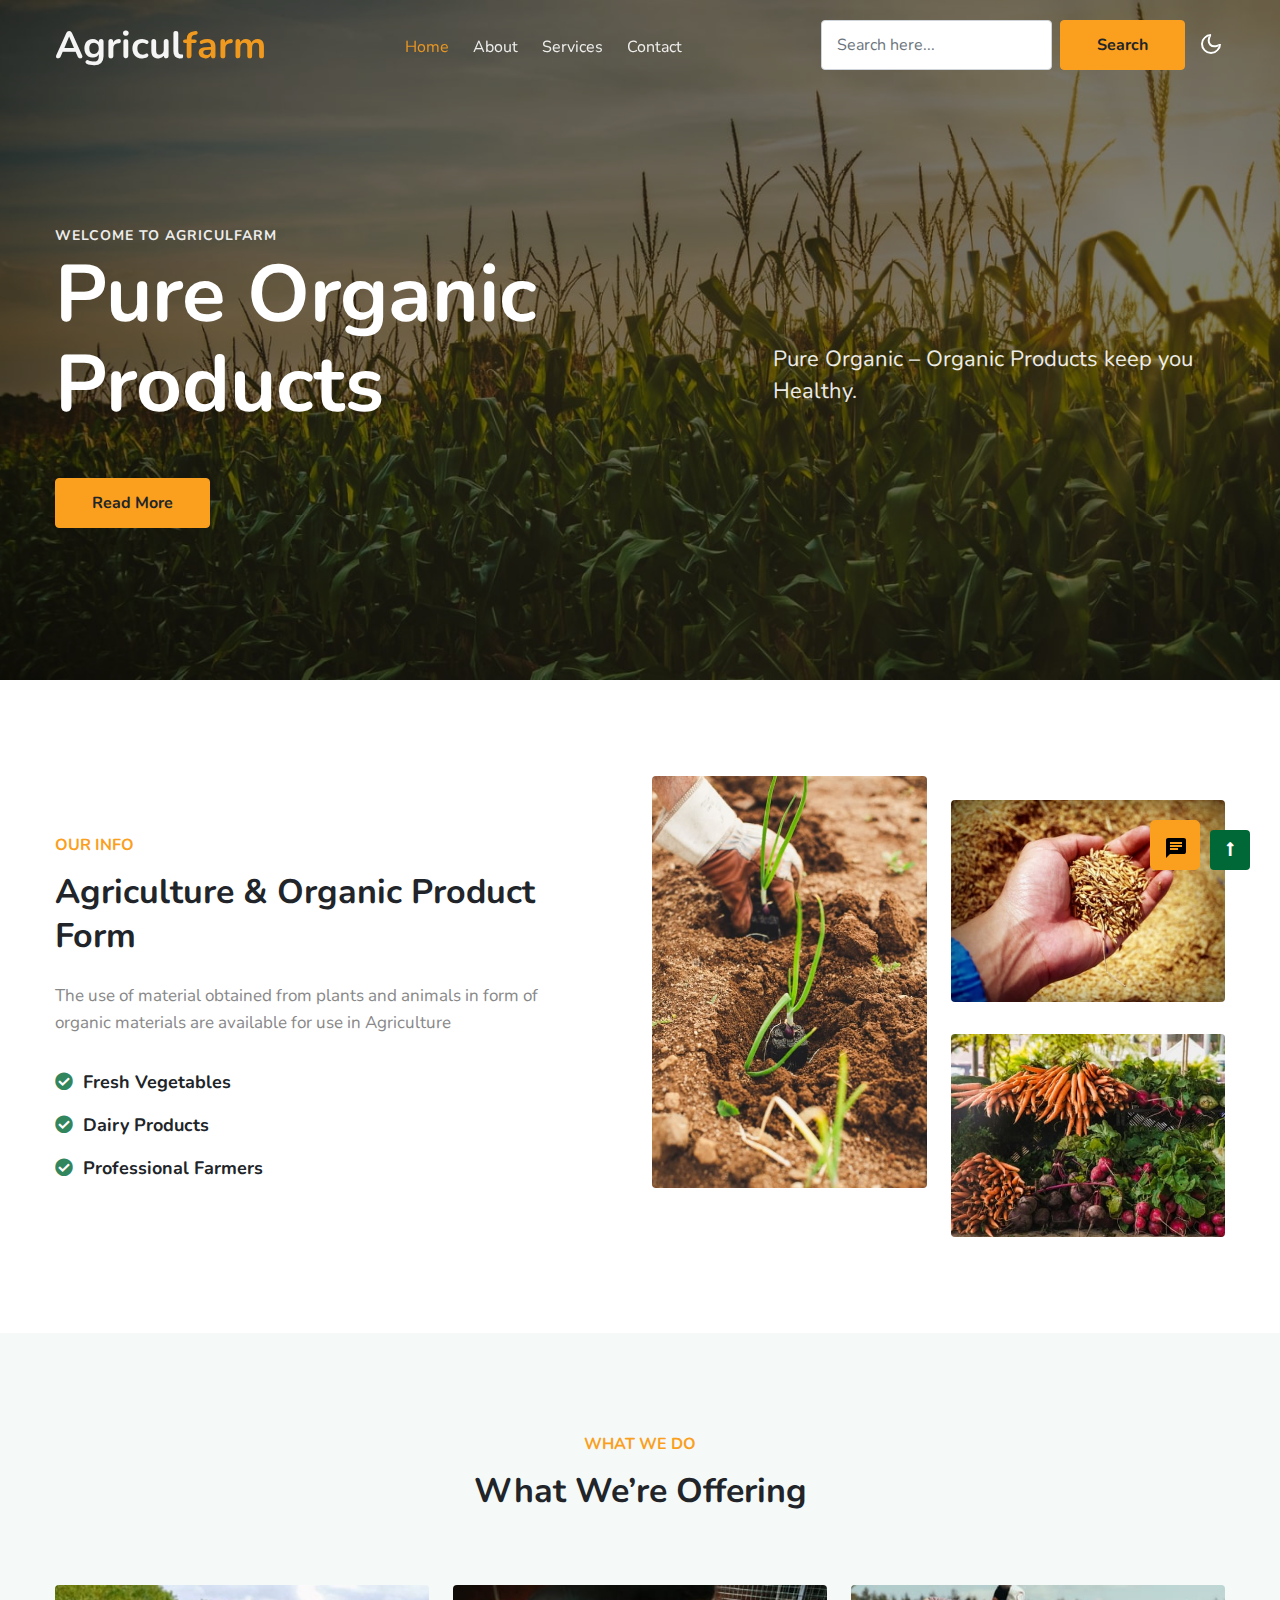
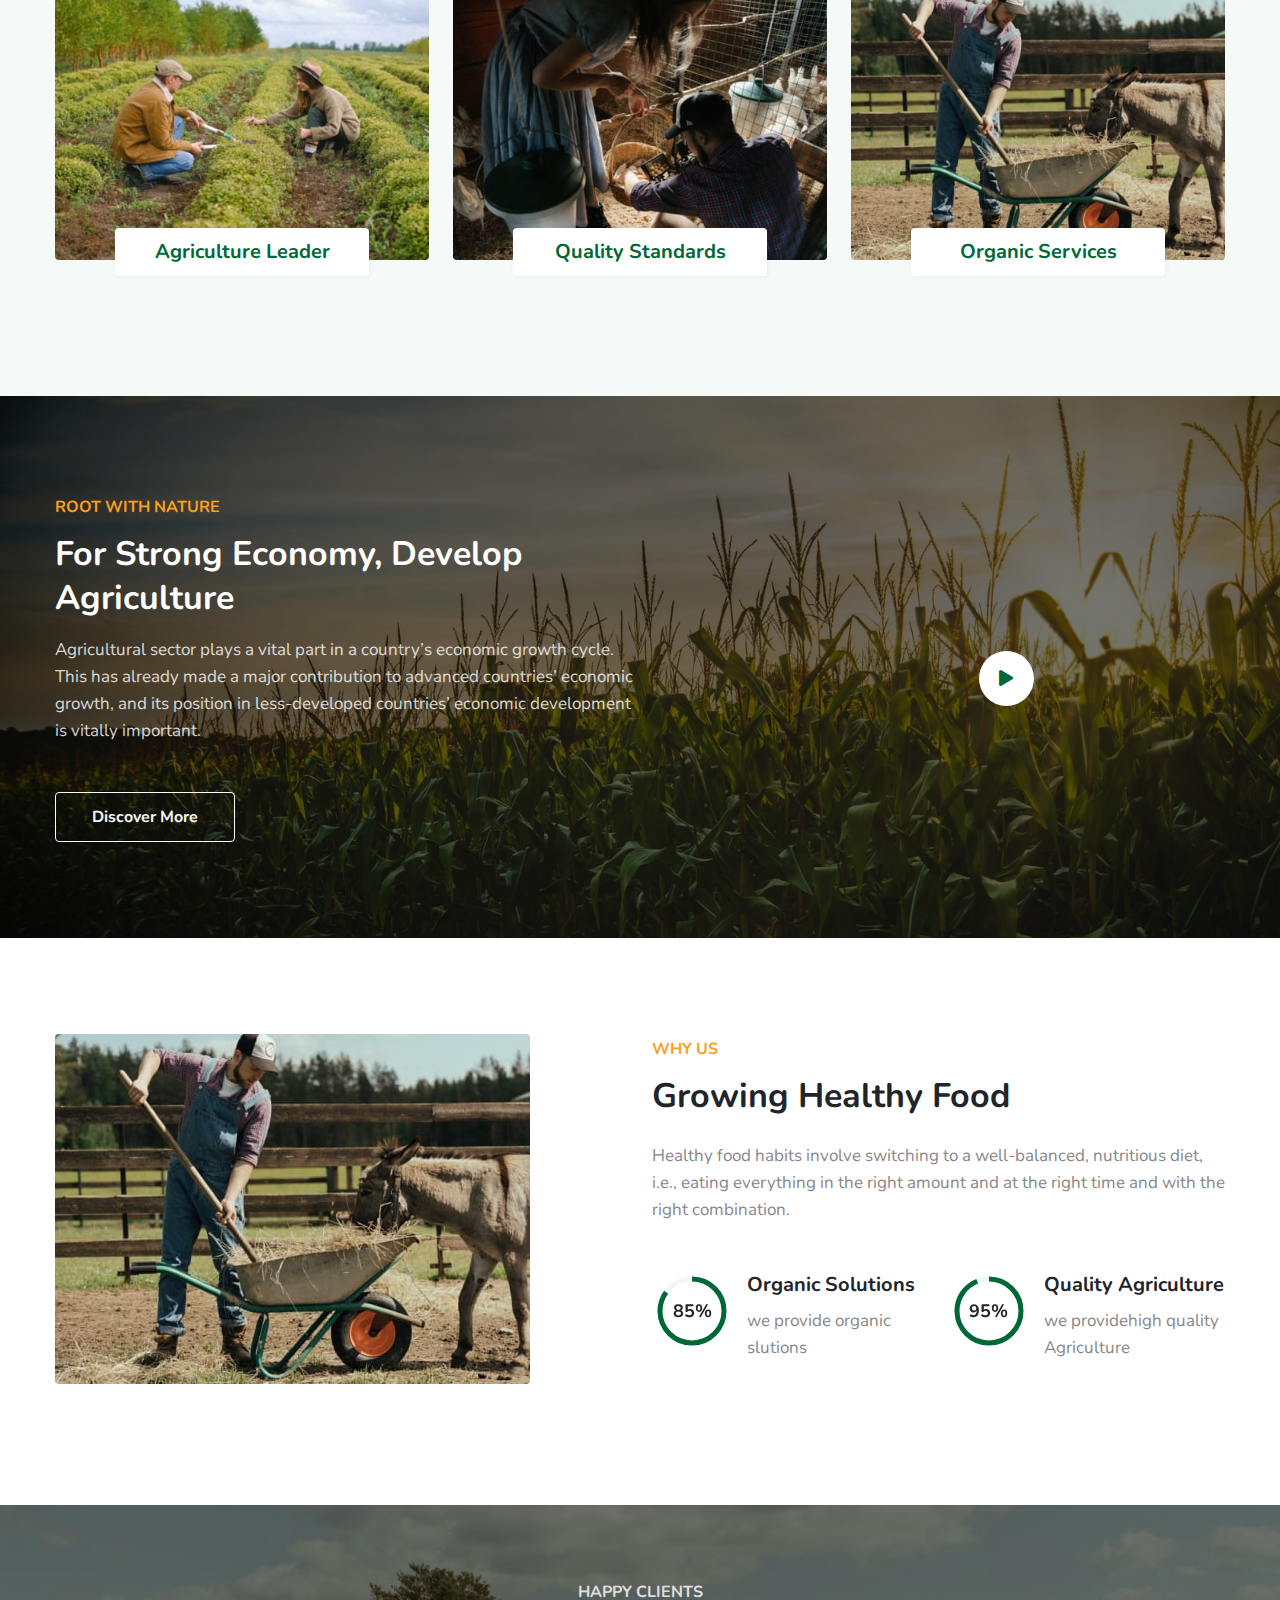
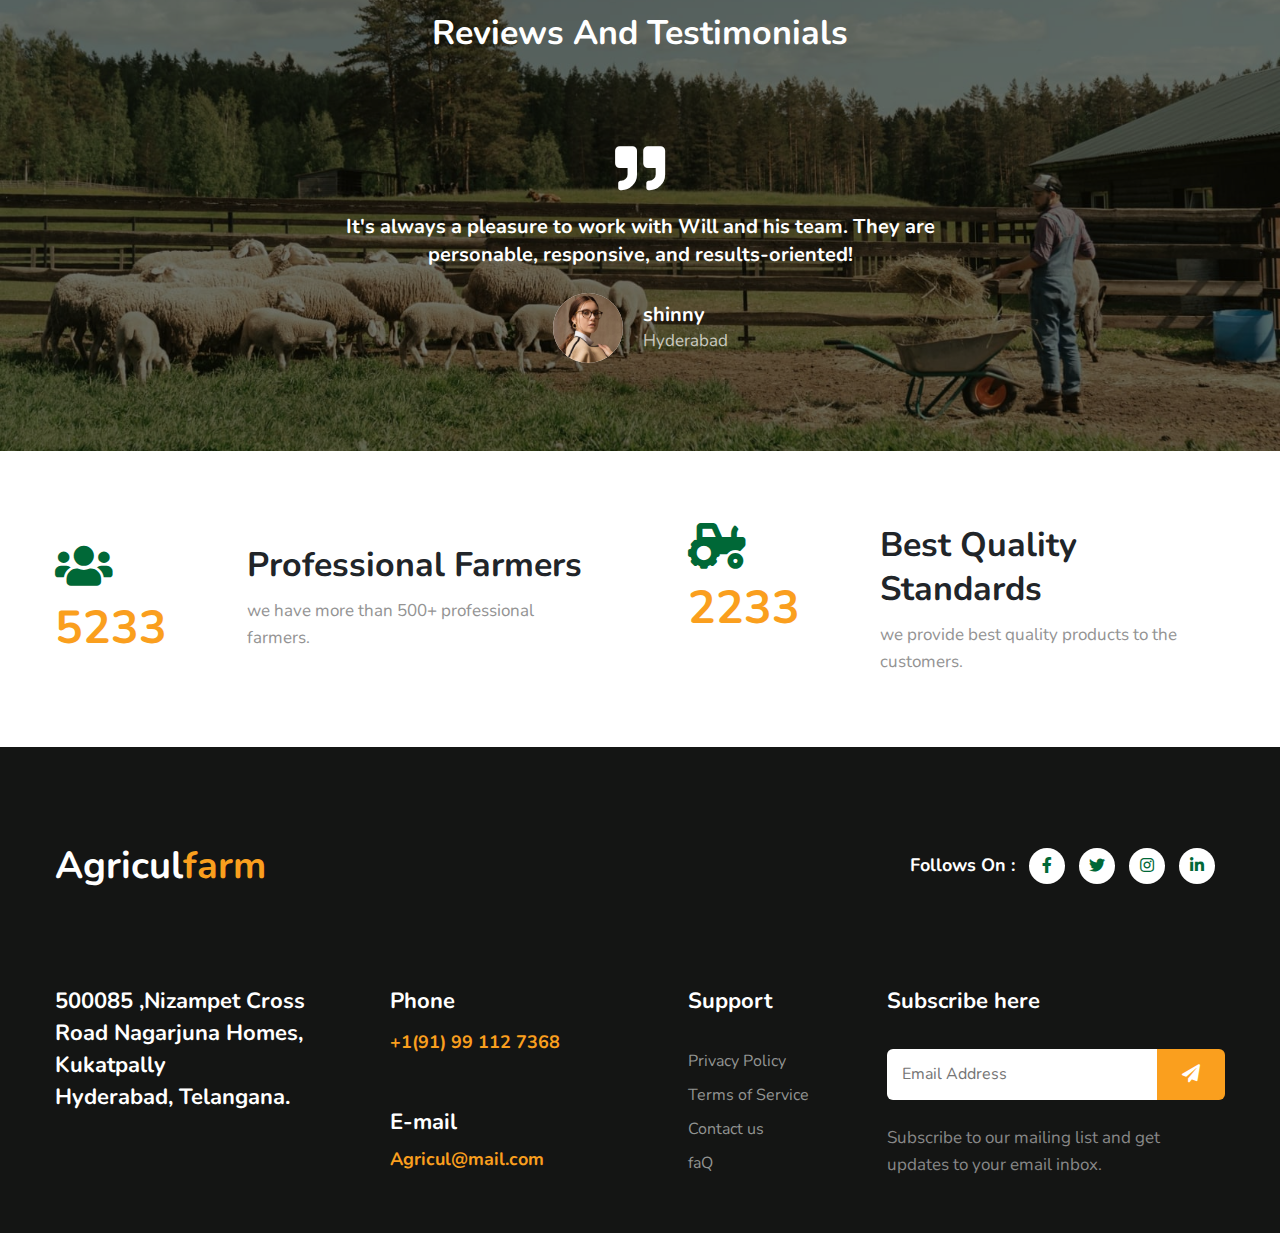
<file: index.html>
<!doctype html>
<html lang="en">

<head>
    <!-- Required meta tags -->
    <meta charset="utf-8">
    <meta name="viewport" content="width=device-width, initial-scale=1, shrink-to-fit=no">
    <title>Agriculfarm</title>
    <!-- google fonts -->
    <link href="//fonts.googleapis.com/css2?family=Nunito:ital,wght@0,400;0,600;0,700;0,800;1,400&display=swap" rel="stylesheet">
    <!-- Template CSS -->
    <link href="https://fonts.googleapis.com/icon?family=Material+Icons" rel="stylesheet">
    <link rel="stylesheet" href="assets/css/style-starter.css">
    <script type="text/javascript" src="assets/js/jquery-3.3.1.min.js"></script>
    <script type="text/javascript" src="assets/js/custom.js"></script>
</head>

<body>
      <!--ChatBot-->
  <div class="chat_icon">
    <i class="material-icons">chat</i>
  </div>  
  <div class="chat_box">
    <div class="chat_bot_header">
        Agriculfarm ChatBot
    </div>
    <div class="chat_bot_body">
      <iframe src='https://webchat.botframework.com/embed/AgriculFarmChatbot-bot?s=KAMiv5Cwd8s.hsWWCRoS84Mmv4_geQGU5-TCtBGOjR0_BspiRL_UmWo'  style='border-radius:10px;width: 100%; height: 100%;'></iframe>
    
    </div>
  </div>
  <!--ChatBot End-->
    <!--/Header-->
    <header id="site-header" class="fixed-top">
        <div class="container">
            <nav class="navbar navbar-expand-lg navbar-light stroke">
                <h1><a class="navbar-brand" href="index.html">
                        Agricul<span class="sub-color">farm</span>
                    </a></h1>
                <button class="navbar-toggler collapsed" type="button" data-bs-toggle="collapse" data-bs-target="#navbarScroll" aria-controls="navbarScroll" aria-expanded="false" aria-label="Toggle navigation">
                    <span class="navbar-toggler-icon fa icon-expand fa-bars"></span>
                    <span class="navbar-toggler-icon fa icon-close fa-times"></span>
                </button>
                <div class="collapse navbar-collapse" id="navbarScroll">
                    <ul class="navbar-nav mx-lg-auto my-2 my-lg-0 navbar-nav-scroll">
                        <li class="nav-item">
                            <a class="nav-link active" aria-current="page" href="index.html">Home</a>
                        </li>
                        <li class="nav-item">
                            <a class="nav-link" href="about.html">About</a>
                        </li>
                        <li class="nav-item">
                            <a class="nav-link" href="services.html">Services</a>
                        </li>
                       
                        <li class="nav-item">
                            <a class="nav-link" href="contact.html">Contact</a>
                        </li>
                    </ul>
                    <form action="#" method="GET" class="d-flex search-header">
                        <input class="form-control me-2" type="search" placeholder="Search here..." aria-label="Search" required>
                        <button class="btn btn-style btn-secondary me-lg-3" type="submit">Search</button>
                    </form>
                </div>
                <!-- toggle switch for light and dark theme -->
                <div class="mobile-position">
                    <nav class="navigation">
                        <div class="theme-switch-wrapper">
                            <label class="theme-switch" for="checkbox">
                                <input type="checkbox" id="checkbox">
                                <div class="mode-container">
                                    <i class="gg-sun"></i>
                                    <i class="gg-moon"></i>
                                </div>
                            </label>
                        </div>
                    </nav>
                </div>
                <!-- //toggle switch for light and dark theme -->
            </nav>
        </div>
    </header>
    <!--//Header-->
    <!--/Banner-Start-->
    <section class="banner-19">
        <div class="banner-layer">
            <div class="main-content-top">
                <div class="container">
                    <div class="main-content">
                        <div class="w3lbanner-left">
                            <!-- if logo is image enable this   
                        <a class="logo" href="index.html">
                            <img src="image-path" alt="Your logo" title="Your logo" style="height:35px;" />
                        </a> -->
                            <h6>Welcome to Agriculfarm</h6>
                            <h4>Pure Organic Products </h4>

                            <a href="about.html" class="btn btn-style btn-secondary mt-md-5 mt-4">Read More</a>
                        </div>
                        <div class="w3lbanner-right">
                            <p>Pure Organic – Organic Products keep you Healthy.</p>
                        </div>
                    </div>
                </div>
            </div>
        </div>
    </section>
    <!--//Banner-End-->
    <!--/About-section-->
    <section class="w3l-about-6 py-5" id="about">
        <div class="container py-lg-5 py-md-3">
            <div class="row align-items-center">
                <div class="col-lg-6 pe-lg-5">
                    <h6 class="title-subw3hny">Our Info</h6>
                    <h3 class="title-w3l">Agriculture & Organic Product Form</h3>
                    <p class="mt-md-4 mt-3">The use of material obtained from plants and animals in form of organic materials are available for use in Agriculture </p>
                    <ul class="service-list pt-lg-2 mt-4">

                        <li class="service-link"><a href="#url"><span class="fa fa-check-circle"></span> Fresh Vegetables</a></li>
                        <li class="service-link"><a href="#url"><span class="fa fa-check-circle"></span> Dairy Products</a></li>
                        <li class="service-link"><a href="#url"><span class="fa fa-check-circle"></span> Professional Farmers</a></li>
                    </ul>
                </div>
                <div class="HomeAboutImages col-lg-6 mt-lg-0 mt-5">
                    <div class="row position-relative">
                        <div class="col-6">
                            <img src="assets/images/a1.jpg" alt="" class="radius-image img-fluid">
                        </div>
                        <div class="col-6 mt-4">
                            <img src="assets/images/a2.jpg" alt="" class="radius-image img-fluid mb-md-3 mb-2">
                            <img src="assets/images/a3.jpg" alt="" class="radius-image img-fluid mt-md-3">
                        </div>
                    </div>
                </div>
            </div>
        </div>
    </section>
    <!--//About-section-->
    <!--/w3l-grids-3hny-->
    <section class="w3l-grids-3hny py-5" id="grids1">
        <div class="container py-lg-5 py-md-3">
            <div class="wthree-header-section text-center">
                <h6 class="title-subw3hny">What We Do</h6>
                <h3 class="title-w3l mb-4">What We’re Offering</h3>
            </div>
            <div class="grids-of-3 row text-center">
                <div class="col-lg-4 col-md-6 mt-5">
                    <div class="grids3-info">
                        <a href="#service" class="d-block zoom"><img src="assets/images/a4.jpg" alt="" class="img-fluid radius-image"></a>
                        <div class="grids-of-3-saas-info">
                            <h5><a href="#service" class="title">Agriculture Leader</a></h5>
                        </div>
                    </div>
                </div>
                <div class="col-lg-4 col-md-6 mt-5">
                    <div class="grids3-info">
                        <a href="#service" class="d-block zoom"><img src="assets/images/a5.jpg" alt="" class="img-fluid radius-image"></a>
                        <div class="grids-of-3-saas-info">
                            <h5><a href="#service" class="title">Quality Standards</a></h5>
                        </div>
                    </div>
                </div>
                <div class="col-lg-4 col-md-6 mt-5">
                    <div class="grids3-info">
                        <a href="#service" class="d-block zoom"><img src="assets/images/a6.jpg" alt="" class="img-fluid radius-image"></a>
                        <div class="grids-of-3-saas-info">
                            <h5><a href="#service" class="title">Organic Services</a></h5>
                        </div>
                    </div>
                </div>
            </div>
        </div>
    </section>
    <!--//w3l-grids-3hny-->
   
    <!-- /home-page-video-popup-->
    <section class="w3l-index5 py-5" id="about">
        <div class="new-block py-md-5 py-3">
            <div class="container">
                <div class="row middle-section align-self">
                    <div class="col-lg-7 video-info pe-lg-5">
                        <div class="title-content text-left">
                            <h6 class="title-subw3hny">Root With Nature</h6>
                            <h3 class="title-w3l two pe-lg-5">For Strong economy, develop agriculture </h3>
                            <p class="mt-3 pe-lg-5">Agricultural sector plays a vital part in a country’s economic growth cycle. This has already made a major contribution to advanced countries’ economic growth, and its position in less-developed countries’ economic development is vitally important. </p>
                            <a href="contact.html" class="btn btn-style btn-outline-light mt-sm-5 mt-4">Discover More</a>
                        </div>
                    </div>
                    <div class="col-lg-5 history-info mt-5 ps-lg-5 align-self">
                        <div class="position-relative mt-lg-0 mt-5 pt-lg-0 pt-5 pb-lg-0 pb-5">
                            <a href="#small-dialog" class="popup-with-zoom-anim play-view text-center position-absolute">
                                <span class="video-play-icon">
                                    <span class="fa fa-play"></span>
                                </span>
                            </a>
                            <!-- dialog itself, mfp-hide class is required to make dialog hidden -->

                        </div>
                    </div>
                   
                </div>
            </div>
        </div>
    </section>
    <!-- //home-page-video-popup-->
    <!--/w3l-circles-->
    <section class="w3l-circles py-5" id="circles">
        <div class="container py-md-5 py-2">
            <!--/row-2-->
            <div class="row w3l-circles">
                <div class="col-lg-6 circles-left">
                    <img src="assets/images/a6.jpg" alt="" class="radius-image img-fluid">
                </div>
                <div class="col-lg-6 circles-right mt-lg-0 mt-5 align-self  position-relative">
                    <h6 class="title-subw3hny">Why Us</h6>
                    <h3 class="title-w3l mb-4">Growing Healthy Food</h3>
                    <p class="mb-5">Healthy food habits involve switching to a well-balanced, nutritious diet, i.e., eating everything in the right amount and at the right time and with the right combination.</p>
                    <div class="progress-circles-grids">
                        <div class="progress-circles">
                            <div class="progress-left">
                                <div class="circle1">
                                    <div id="progress" data-dimension="80" data-text="85%" data-fontsize="18" data-percent="85" data-fgcolor="#006837" data-bgcolor="#f3f5f4" data-width="10" data-bordersize="4" data-animationstep="2">
                                    </div>

                                </div>
                                <div class="progress-right">
                                    <h4>Organic Solutions</h4>
                                    <p class="mb-lg-5">we provide organic slutions</p>
                                </div>
                            </div>

                        </div>
                        <div class="progress-circles">
                            <div class="progress-left">
                                <div class="circle1">
                                    <div id="progress1" data-dimension="80" data-text="95%" data-fontsize="18" data-percent="95" data-fgcolor="#006837" data-bgcolor="#f3f5f4" data-width="10" data-bordersize="4" data-animationstep="2">
                                    </div>
                                </div>
                                <div class="progress-right">
                                    <h4>Quality Agriculture</h4>
                                    <p class="mb-lg-5">we providehigh quality Agriculture</p>
                                </div>
                            </div>

                        </div>
                    </div>
                </div>
            </div>
            <!--//row-2-->
        </div>
    </section>
    <!--//circles-section-->
    <!--/testimonials-->
    <section class="w3l-testimonials" id="testimonials">
        <!-- /grids -->
        <div class="cusrtomer-layout py-5">
            <div class="container py-lg-4 py-md-3 py-2 pb-lg-0">
                <h5 class="title-subw3hny text-center mb-1">Happy Clients</h5>
                <h3 class="title-w3l two text-center mb-sm-5 mb-4">Reviews and Testimonials</h3>
                <!-- /grids -->
                <div class="testimonial-width">
                    <div id="owl-demo1" class="owl-two owl-carousel owl-theme">
                        <div class="item">
                            <div class="testimonial-content">
                                <div class="testimonial">
                                    <i class="fas fa-quote-right"></i>
                                    <blockquote>
                                        <q>It's always a pleasure to work with Will and his team. They are personable, responsive, and results-oriented!</q>
                                    </blockquote>
                                    <div class="testi-des">
                                        <div class="test-img"><img src="assets/images/team1.jpg" class="img-fluid" alt="client-img">
                                        </div>
                                        <div class="peopl align-self">
                                            <h3>shinny</h3>
                                            <p class="indentity">Hyderabad</p>
                                        </div>
                                    </div>
                                </div>
                            </div>
                        </div>
     
                    </div>
                </div>
            </div>
            <!-- /grids -->
        </div>
        <!-- //grids -->
    </section>
    <!-- //testimonials -->
    <!--/home-stats-->
    <section class="w3l-stats-main py-5" id="stats">
        <div class="container py-lg-4">
            <div class="row stats-con">
                <div class="col-lg-6 stats-content-left pe-lg-5">
                    <div class="stats_info counter_grid1 text-left">
                        <div class="icon stat-icon">
                            <span class="fas fa-users"></span>
                            <p class="counter">5233</p>
                        </div>
                        <div class="stat-icon-des text-left">

                            <h3 class="title-w3l">

                                Professional Farmers
                            </h3>
                            <p class="para-stat">we have more than 500+ professional farmers.</p>

                        </div>
                    </div>
                </div>
                <div class="col-lg-6 stats-content-left ps-lg-5 mt-lg-0 mt-md-5 mt-4">
                    <div class="stats_info counter_grid1 text-left">
                        <div class="icon stat-icon">
                            <span class="fas fa-tractor"></span>
                            <p class="counter">2233</p>
                        </div>
                        <div class="stat-icon-des text-left">
                            <h3 class="title-w3l">
                                Best Quality Standards</h3>
                            <p class="para-stat">we provide best quality products to the customers.</p>
                        </div>
                    </div>
                </div>
            </div>
        </div>
    </section>
    <!--//home-stats-->
    <!--/footer-->
    <footer class="w3l-footer-29-main">
        <div class="footer-29-w3l py-5">
            <div class="container pt-md-5">
                <div class="w3l-footer-text-style">
                    <div class="footer-list-cont d-sm-flex align-items-center justify-content-between mb-5">

                        <h2 class="w3logo"><a class="navbar-brand" href="index.html">
                                Agricul<span class="sub-color">farm</span>
                            </a></h2>
                        <div class="main-social-footer-29">
                            <ul>
                                <li class="w3follow mt-sm-0 mt-4">Follows On : </li>
                                <li><a href="#facebook" class="facebook"><i class="fab fa-facebook-f"></i></a></li>
                                <li><a href="#twitter" class="twitter"><i class="fab fa-twitter"></i></a></li>
                                <li><a href="#instagram" class="instagram"><i class="fab fa-instagram"></i></a></li>
                                <li><a href="#linkedin" class="linkedin"><i class="fab fa-linkedin-in"></i></a></li>
                            </ul>

                        </div>
                    </div>
                </div>
                <div class="row footer-top-29 pt-lg-5 pt-sm-4">
                    <div class="col-lg-3 col-sm-6">
                        <div class="address-grid">
                            <h5>500085 ,Nizampet Cross Road
                                Nagarjuna Homes, Kukatpally <br> Hyderabad, Telangana.</h5>

                        </div>
                    </div>
                    <div class="col-lg-3 col-sm-6 mt-sm-0 mt-4 ps-lg-5">
                        <div class="address-grid">
                            <h5>Phone</h5>
                            <h5 class="phone-number-text mt-2"><a href="tel:+1(21) 112 7368">+1(91) 99 112 7368</a></h5>
                        </div>
                        <div class="address-grid mt-sm-5 mt-4">
                            <h5>E-mail</h5>
                            <h5 class="email-cont-text mt-1"> <a href="mailto:photogenic@mail.com" class="mail">Agricul@mail.com</a></h5>
                        </div>
                    </div>
                    <div class="col-lg-2 col-md-6 col-sm-5 footer-list-menu ps-lg-5 mt-lg-0 mt-sm-5 mt-4">
                        <div class="address-grid">
                            <h5 class="mb-4 pb-lg-2">Support</h5>
                            <ul>
                                <li><a href="#privacy">Privacy Policy</a></li>
                                <li><a href="#terms"> Terms of Service</a></li>
                                <li><a href="contact.html">Contact us</a></li>
                                <li><a href="#faq">faQ</a></li>
                            </ul>
                        </div>
                    </div>
                    <div class="address-grid col-lg-4 col-md-6 col-sm-7 ps-lg-5 mt-lg-0 mt-sm-5 mt-4 w3l-footer-16-main">
                        <h5>Subscribe here</h5>
                        <form action="#" class="subscribe d-flex mt-4 pt-lg-2 mb-4" method="post">
                            <input type="email" name="email" placeholder="Email Address" required="">
                            <button><span class="fa fa-paper-plane" aria-hidden="true"></span></button>
                        </form>
                        <p>Subscribe to our mailing list and get updates to your email inbox.</p>
                    </div>
                </div>
            </div>
        </div>
    </footer>
    <!-- //footer -->

    <!-- Js scripts -->
    <!-- move top -->
    <button onclick="topFunction()" id="movetop" title="Go to top">
        <span class="fas fa-long-arrow-alt-up" aria-hidden="true"></span>
    </button>
    <script>
        // When the user scrolls down 20px from the top of the document, show the button
        window.onscroll = function() {
            scrollFunction()
        };

        function scrollFunction() {
            if (document.body.scrollTop > 20 || document.documentElement.scrollTop > 20) {
                document.getElementById("movetop").style.display = "block";
            } else {
                document.getElementById("movetop").style.display = "none";
            }
        }

        // When the user clicks on the button, scroll to the top of the document
        function topFunction() {
            document.body.scrollTop = 0;
            document.documentElement.scrollTop = 0;
        }

    </script>
    <!-- //move top -->

    <!-- Template JavaScript -->
    <script src="assets/js/jquery-3.3.1.min.js"></script>
    <script src="assets/js/theme-change.js"></script>
    <script src="assets/js/circles.js"></script>

    <!-- MENU-JS -->
    <script>
        $(window).on("scroll", function() {
            var scroll = $(window).scrollTop();

            if (scroll >= 80) {
                $("#site-header").addClass("nav-fixed");
            } else {
                $("#site-header").removeClass("nav-fixed");
            }
        });

        //Main navigation Active Class Add Remove
        $(".navbar-toggler").on("click", function() {
            $("header").toggleClass("active");
        });
        $(document).on("ready", function() {
            if ($(window).width() > 991) {
                $("header").removeClass("active");
            }
            $(window).on("resize", function() {
                if ($(window).width() > 991) {
                    $("header").removeClass("active");
                }
            });
        });

    </script>
    <!-- //MENU-JS -->

    <!-- disable body scroll which navbar is in active -->
    <script>
        $(function() {
            $('.navbar-toggler').click(function() {
                $('body').toggleClass('noscroll');
            })
        });

    </script>
    <!-- //disable body scroll which navbar is in active -->
    <script src="assets/js/bootstrap.min.js"></script>

</body>

</html>
</file>
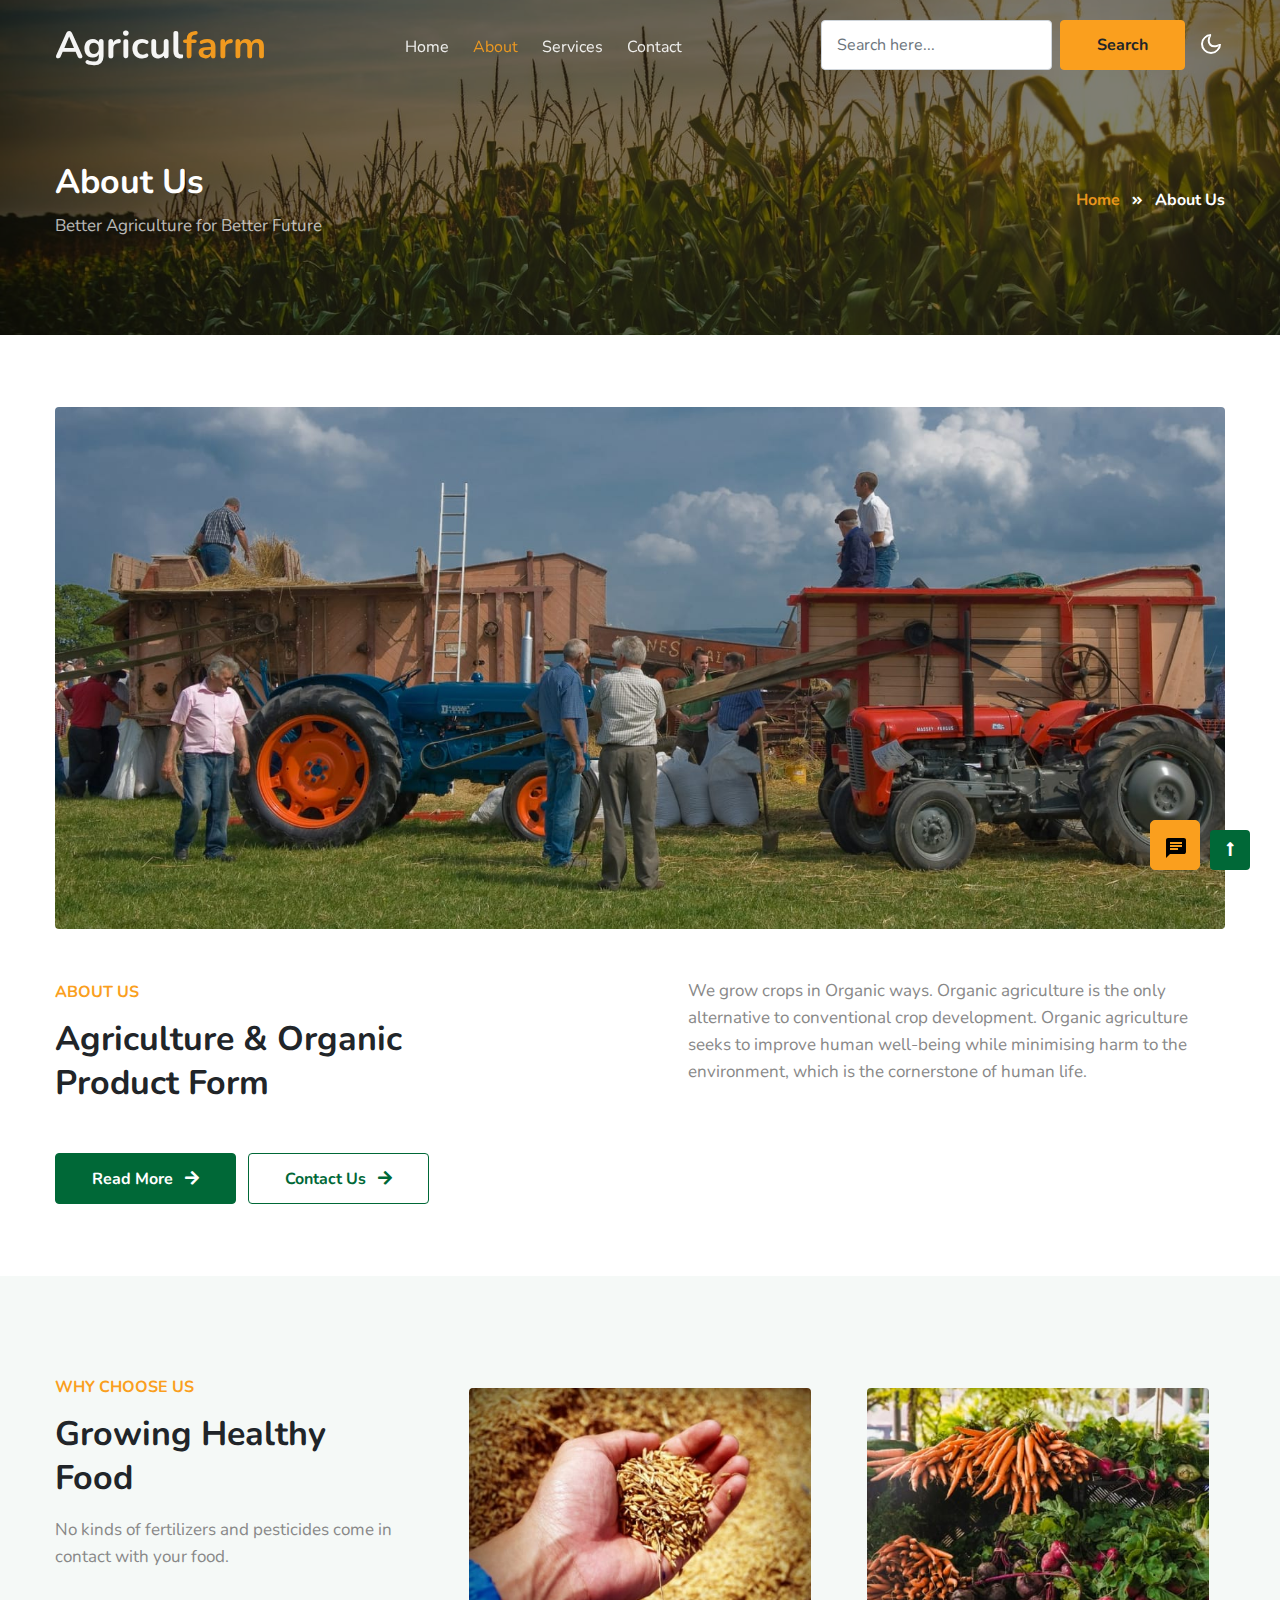
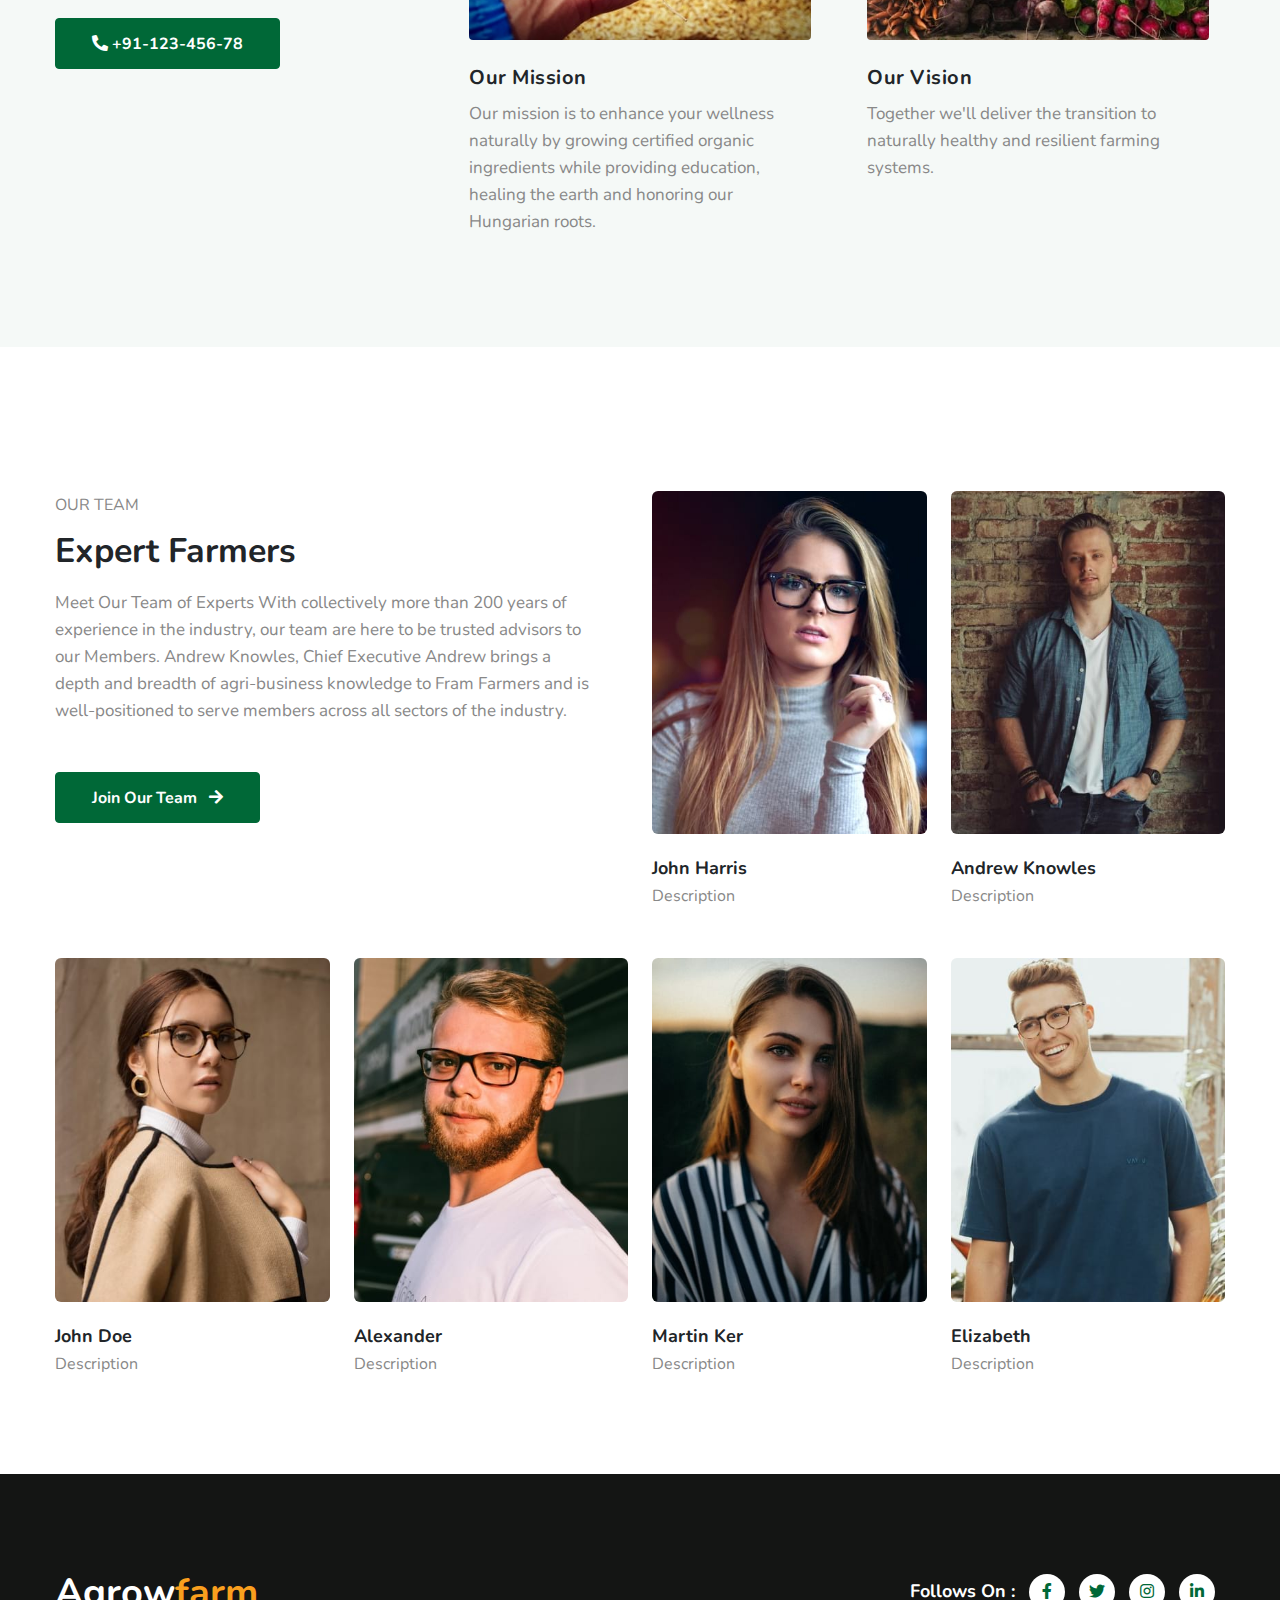
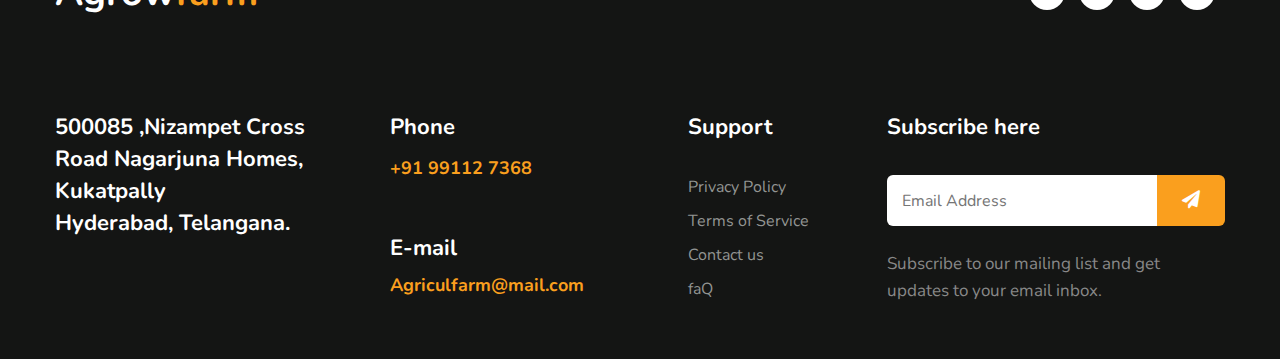
<file: about.html>
<!doctype html>
<html lang="en">

<head>
    <!-- Required meta tags -->
    <meta charset="utf-8">
    <meta name="viewport" content="width=device-width, initial-scale=1, shrink-to-fit=no">
    <title>Agriculfarm </title>
    <!-- google fonts -->
    <link href="//fonts.googleapis.com/css2?family=Nunito:ital,wght@0,400;0,600;0,700;0,800;1,400&display=swap" rel="stylesheet">
    <!-- Template CSS -->
    <link rel="stylesheet" href="assets/css/style-starter.css">
    <link href="https://fonts.googleapis.com/icon?family=Material+Icons" rel="stylesheet">
    <script type="text/javascript" src="assets/js/jquery-3.3.1.min.js"></script>
    <script type="text/javascript" src="assets/js/custom.js"></script>
</head>

<body>
      <!--ChatBot-->
  <div class="chat_icon">
    <i class="material-icons">chat</i>
  </div>  
  <div class="chat_box">
    <div class="chat_bot_header">
        Agriculfarm ChatBot
    </div>
    <div class="chat_bot_body">
      <iframe src='https://webchat.botframework.com/embed/AgriculFarmChatbot-bot?s=KAMiv5Cwd8s.hsWWCRoS84Mmv4_geQGU5-TCtBGOjR0_BspiRL_UmWo'  style='border-radius:10px;width: 100%; height: 100%;'></iframe>
    
    </div>
  </div>
  <!--ChatBot End-->
    <!--/Header-->
    <header id="site-header" class="fixed-top">
        <div class="container">
            <nav class="navbar navbar-expand-lg navbar-light stroke">
                <h1><a class="navbar-brand" href="index.html">
                        Agricul<span class="sub-color">farm</span>
                    </a></h1>
                <button class="navbar-toggler collapsed" type="button" data-bs-toggle="collapse" data-bs-target="#navbarScroll" aria-controls="navbarScroll" aria-expanded="false" aria-label="Toggle navigation">
                    <span class="navbar-toggler-icon fa icon-expand fa-bars"></span>
                    <span class="navbar-toggler-icon fa icon-close fa-times"></span>
                </button>
                <div class="collapse navbar-collapse" id="navbarScroll">
                    <ul class="navbar-nav mx-lg-auto my-2 my-lg-0 navbar-nav-scroll">
                        <li class="nav-item">
                            <a class="nav-link" aria-current="page" href="index.html">Home</a>
                        </li>
                        <li class="nav-item">
                            <a class="nav-link active" href="about.html">About</a>
                        </li>
                        <li class="nav-item">
                            <a class="nav-link" href="services.html">Services</a>
                        </li>
                        
                        <li class="nav-item">
                            <a class="nav-link" href="contact.html">Contact</a>
                        </li>
                    </ul>
                    <form action="#" method="GET" class="d-flex search-header">
                        <input class="form-control me-2" type="search" placeholder="Search here..." aria-label="Search" required>
                        <button class="btn btn-style btn-secondary me-lg-3" type="submit">Search</button>
                    </form>
                </div>
                <!-- toggle switch for light and dark theme -->
                <div class="mobile-position">
                    <nav class="navigation">
                        <div class="theme-switch-wrapper">
                            <label class="theme-switch" for="checkbox">
                                <input type="checkbox" id="checkbox">
                                <div class="mode-container">
                                    <i class="gg-sun"></i>
                                    <i class="gg-moon"></i>
                                </div>
                            </label>
                        </div>
                    </nav>
                </div>
                <!-- //toggle switch for light and dark theme -->
            </nav>
        </div>
    </header>
    <!--//Header-->
    <!--/inner-page-->
    <div class="inner-banner py-5">
        <section class="w3l-breadcrumb text-left py-sm-5 ">
            <div class="container">
                <div class="w3breadcrumb-gids">
                    <div class="w3breadcrumb-left text-left">
                        <h2 class="inner-w3-title">
                            About Us </h2>
                        <p class="inner-page-para mt-2">
                            Better Agriculture
                            for Better Future</p>
                    </div>
                    <div class="w3breadcrumb-right">
                        <ul class="breadcrumbs-custom-path">
                            <li><a href="index.html">Home</a></li>
                            <li class="active"><span class="fas fa-angle-double-right mx-2"></span> About Us</li>
                        </ul>
                    </div>
                </div>

            </div>
        </section>
    </div>
    <!--//inner-page-->
    <!--/ab-->
    <section class="w3l-banner-agency py-5" id="work">
        <div class="midd-w3 py-md-4">
            <div class="container">
                <div class="about-img-top mb-lg-5 mb-4">
                    <img src="assets/images/banner2.jpg" alt="" class="img-fluid radius-image">
                </div>
                <div class="row">
                    <div class="col-lg-6 banner-content align-self">
                        <h6 class="title-subw3hny">About Us</h6>
                        <h3 class="title-w3l">Agriculture & Organic<br> Product Form</h3>
                        <div class="w3banner-content-btns">
                            <a href="about.html" class="btn btn-style btn-primary mt-lg-5 mt-4 me-2">Read More <i class="fas fa-arrow-right ms-2"></i></a>
                            <a href="contact.html" class="btn btn-style btn-outline-dark mt-lg-5 mt-4">Contact Us <i class="fas fa-arrow-right ms-2"></i></a>
                        </div>
                    </div>
                    <div class="col-lg-6 text-left ps-lg-5 mt-lg-0 mt-md-5 mt-4">
                        <p>We grow crops in Organic ways. Organic agriculture is the only alternative
                            to conventional crop development. Organic agriculture seeks to improve human 
                            well-being while minimising harm to the environment, which is the cornerstone 
                            of human life. </p>
                    </div>
                </div>
            </div>
        </div>
    </section>
    <!--//ab-->
    <section class="w3l-blog-se-3 py-5" id="ab-grids">
        <div class="container">
            <div class="inner-sec-w3ls py-lg-5 py-md-4 py-2">
                <!--/services-grids-->
                <div class="row blog-sec">
                    <div class="col-lg-4 manager-img mb-lg-0 mb-md-5 mb-4 pe-lg-5">
                        <h6 class="title-subw3hny">Why Choose Us</h6>
                        <h3 class="title-w3l">Growing Healthy Food</h3>
                        <p class="card-text mt-3">
                            No kinds of fertilizers and pesticides come in contact with your food.
                        </p>
                        <a href="tel:+44-123-456-78" class="btn btn-style btn-primary mt-lg-5 mt-4"><span class="fas fa-phone-alt" aria-hidden="true"></span> +91-123-456-78</a>


                    </div>
                    <div class="col-lg-4 col-md-6 about-in blog-grid-info text-left">
                        <div class="card img">
                            <div class="card-body img">
                                <a href="#" class="d-block zoom radius-image"><img src="assets/images/a2.jpg" alt="" class="img-fluid radius-image"></a>
                                <div class="blog-des mt-4">
                                    <h5 class="card-title mt-4">Our Mission</h5>
                                    <p class="card-text">Our mission is to enhance your wellness naturally 
                                        by growing certified organic ingredients while providing education, 
                                        healing the earth and honoring our Hungarian roots.
                                    </p>
                                </div>
                            </div>
                        </div>
                    </div>
                    <div class="col-lg-4 col-md-6 about-in blog-grid-info text-left mt-md-0 mt-5">
                        <div class="card img">
                            <div class="card-body img">
                                <a href="#" class="d-block zoom radius-image"><img src="assets/images/a3.jpg" alt="" class="img-fluid radius-image"></a>
                                <div class="blog-des mt-3">
                                    <h5 class="card-title mt-4">Our Vision</h5>
                                    <p class="card-text">Together we'll deliver the transition to naturally healthy 
                                        and resilient farming systems.
                                    </p>
                                </div>
                            </div>
                        </div>
                    </div>
                </div>
            </div>
        </div>
    </section>

    <!-- team -->
    <section class="w3l-team py-5" id="w3l-team">
        <div class="container py-md-5">
            <div class="row text-left">
                <div class="col-md-6 mt-md-5 pe-lg-5">
                    <div class="title-content text-left">
                        <h6 class="title-subw3hny">Our Team</h6>
                        <h3 class="title-w3l mb-3">Expert Farmers</h3>
                        <p>Meet Our Team of Experts With collectively more than 200 years of experience in the industry, 
                            our team are here to be trusted advisors to our Members. Andrew Knowles, Chief Executive Andrew
                             brings a depth and breadth of agri-business knowledge to Fram Farmers and is well-positioned to 
                             serve members across all sectors of the industry.</p>
                        <a class="btn btn-style btn-primary mt-md-5 mt-4" href="#"> Join Our Team <span class="fas fa-arrow-right ms-2"></span></a>
                    </div>
                </div>
                <div class="col-md-3 col-6 mt-5">
                    <div class="team-grids text-center">
                        <img src="assets/images/team5.jpg" class="img-fluid" alt="">
                        <div class="team-info">
                            <div class="caption">
                                <div class="social-icons-section text-center">
                                    <a class="fac" href="#url">
                                        <i class="fab fa-facebook-f"></i>
                                    </a>
                                    <a class="twitter" href="#url">
                                        <i class="fab fa-twitter"></i>
                                    </a>
                                </div>
                            </div>
                        </div>
                    </div>
                    <h4>John Harris</h4>
                    <h6>Description</h6>
                </div>
                <div class="col-md-3 col-6 mt-5">
                    <div class="team-grids text-center">
                        <img src="assets/images/team6.jpg" class="img-fluid" alt="">
                        <div class="team-info">
                            <div class="caption">
                                <div class="social-icons-section text-center">
                                    <a class="fac" href="#url">
                                        <i class="fab fa-facebook-f"></i>
                                    </a>
                                    <a class="twitter" href="#url">
                                        <i class="fab fa-twitter"></i>
                                    </a>
                                </div>
                            </div>
                        </div>
                    </div>
                    <h4>Andrew Knowles</h4>
                    <h6>Description</h6>
                </div>
                <div class="col-md-3 col-6 mt-5">
                    <div class="team-grids text-center">
                        <img src="assets/images/team1.jpg" class="img-fluid" alt="">
                        <div class="team-info">
                            <div class="caption">
                                <div class="social-icons-section text-center">
                                    <a class="fac" href="#url">
                                        <i class="fab fa-facebook-f"></i>
                                    </a>
                                    <a class="twitter" href="#url">
                                        <i class="fab fa-twitter"></i>
                                    </a>
                                </div>
                            </div>
                        </div>
                    </div>
                    <h4>John Doe</h4>
                    <h6>Description</h6>
                </div>
                <div class="col-md-3 col-6 mt-5">
                    <div class="team-grids text-center">
                        <img src="assets/images/team2.jpg" class="img-fluid" alt="">
                        <div class="team-info">
                            <div class="caption">
                                <div class="social-icons-section text-center">
                                    <a class="fac" href="#url">
                                        <i class="fab fa-facebook-f"></i>
                                    </a>
                                    <a class="twitter" href="#url">
                                        <i class="fab fa-twitter"></i>
                                    </a>
                                </div>
                            </div>
                        </div>
                    </div>
                    <h4>Alexander</h4>
                    <h6>Description</h6>
                </div>
                <div class="col-md-3 col-6 mt-5">
                    <div class="team-grids text-center">
                        <img src="assets/images/team3.jpg" class="img-fluid" alt="">
                        <div class="team-info">
                            <div class="caption">
                                <div class="social-icons-section text-center">
                                    <a class="fac" href="#url">
                                        <i class="fab fa-facebook-f"></i>
                                    </a>
                                    <a class="twitter" href="#url">
                                        <i class="fab fa-twitter"></i>
                                    </a>
                                </div>
                            </div>
                        </div>
                    </div>
                    <h4>Martin ker </h4>
                    <h6>Description</h6>
                </div>
                <div class="col-md-3 col-6 mt-5">
                    <div class="team-grids text-center">
                        <img src="assets/images/team4.jpg" class="img-fluid" alt="">
                        <div class="team-info">
                            <div class="caption">
                                <div class="social-icons-section text-center">
                                    <a class="fac" href="#url">
                                        <i class="fab fa-facebook-f"></i>
                                    </a>
                                    <a class="twitter" href="#url">
                                        <i class="fab fa-twitter"></i>
                                    </a>
                                </div>
                            </div>
                        </div>
                    </div>
                    <h4>Elizabeth </h4>
                    <h6>Description</h6>
                </div>
            </div>

        </div>
    </section>
    <!-- team -->
    <!--/footer-->
    <footer class="w3l-footer-29-main">
        <div class="footer-29-w3l py-5">
            <div class="container pt-md-5">
                <div class="w3l-footer-text-style">
                    <div class="footer-list-cont d-sm-flex align-items-center justify-content-between mb-5">

                        <h2 class="w3logo"><a class="navbar-brand" href="index.html">
                                Agrow<span class="sub-color">farm</span>
                            </a></h2>
                        <div class="main-social-footer-29">
                            <ul>
                                <li class="w3follow mt-sm-0 mt-4">Follows On : </li>
                                <li><a href="#facebook" class="facebook"><i class="fab fa-facebook-f"></i></a></li>
                                <li><a href="#twitter" class="twitter"><i class="fab fa-twitter"></i></a></li>
                                <li><a href="#instagram" class="instagram"><i class="fab fa-instagram"></i></a></li>
                                <li><a href="#linkedin" class="linkedin"><i class="fab fa-linkedin-in"></i></a></li>
                            </ul>

                        </div>
                    </div>
                </div>
                <div class="row footer-top-29 pt-lg-5 pt-sm-4">
                    <div class="col-lg-3 col-sm-6">
                        <div class="address-grid">
                            <h5>500085 ,Nizampet Cross Road
                                Nagarjuna Homes, Kukatpally <br> Hyderabad, Telangana.</h5>

                        </div>
                    </div>
                    <div class="col-lg-3 col-sm-6 mt-sm-0 mt-4 ps-lg-5">
                        <div class="address-grid">
                            <h5>Phone</h5>
                            <h5 class="phone-number-text mt-2"><a href="tel:+91 99112 7368">+91 99112 7368</a></h5>
                        </div>
                        <div class="address-grid mt-sm-5 mt-4">
                            <h5>E-mail</h5>
                            <h5 class="email-cont-text mt-1"> <a href="mailto:sample111@mail.com" class="mail">Agriculfarm@mail.com</a></h5>
                        </div>
                    </div>
                    <div class="col-lg-2 col-md-6 col-sm-5 footer-list-menu ps-lg-5 mt-lg-0 mt-sm-5 mt-4">
                        <div class="address-grid">
                            <h5 class="mb-4 pb-lg-2">Support</h5>
                            <ul>
                                <li><a href="#privacy">Privacy Policy</a></li>
                                <li><a href="#terms"> Terms of Service</a></li>
                                <li><a href="contact.html">Contact us</a></li>
                                <li><a href="#faq">faQ</a></li>
                            </ul>
                        </div>
                    </div>
                    <div class="address-grid col-lg-4 col-md-6 col-sm-7 ps-lg-5 mt-lg-0 mt-sm-5 mt-4 w3l-footer-16-main">
                        <h5>Subscribe here</h5>
                        <form action="#" class="subscribe d-flex mt-4 pt-lg-2 mb-4" method="post">
                            <input type="email" name="email" placeholder="Email Address" required="">
                            <button><span class="fa fa-paper-plane" aria-hidden="true"></span></button>
                        </form>
                        <p>Subscribe to our mailing list and get updates to your email inbox.</p>
                    </div>
                </div>
                
            </div>
        </div>
    </footer>
    <!-- //footer -->

    <!-- Js scripts -->
    <!-- move top -->
    <button onclick="topFunction()" id="movetop" title="Go to top">
        <span class="fas fa-long-arrow-alt-up" aria-hidden="true"></span>
    </button>
    <script>
        // When the user scrolls down 20px from the top of the document, show the button
        window.onscroll = function() {
            scrollFunction()
        };

        function scrollFunction() {
            if (document.body.scrollTop > 20 || document.documentElement.scrollTop > 20) {
                document.getElementById("movetop").style.display = "block";
            } else {
                document.getElementById("movetop").style.display = "none";
            }
        }

        // When the user clicks on the button, scroll to the top of the document
        function topFunction() {
            document.body.scrollTop = 0;
            document.documentElement.scrollTop = 0;
        }

    </script>
    <!-- //move top -->

    <!-- Template JavaScript -->
    <script src="assets/js/jquery-3.3.1.min.js"></script>
    <script src="assets/js/theme-change.js"></script>
    <!--/slider-js-->
    <!-- MENU-JS -->
    <script>
        $(window).on("scroll", function() {
            var scroll = $(window).scrollTop();

            if (scroll >= 80) {
                $("#site-header").addClass("nav-fixed");
            } else {
                $("#site-header").removeClass("nav-fixed");
            }
        });

        //Main navigation Active Class Add Remove
        $(".navbar-toggler").on("click", function() {
            $("header").toggleClass("active");
        });
        $(document).on("ready", function() {
            if ($(window).width() > 991) {
                $("header").removeClass("active");
            }
            $(window).on("resize", function() {
                if ($(window).width() > 991) {
                    $("header").removeClass("active");
                }
            });
        });

    </script>
    <!-- //MENU-JS -->

    <!-- disable body scroll which navbar is in active -->
    <script>
        $(function() {
            $('.navbar-toggler').click(function() {
                $('body').toggleClass('noscroll');
            })
        });

    </script>
    
    <!-- //bootstrap -->
    <script src="assets/js/bootstrap.min.js"></script>

</body>

</html>
</file>
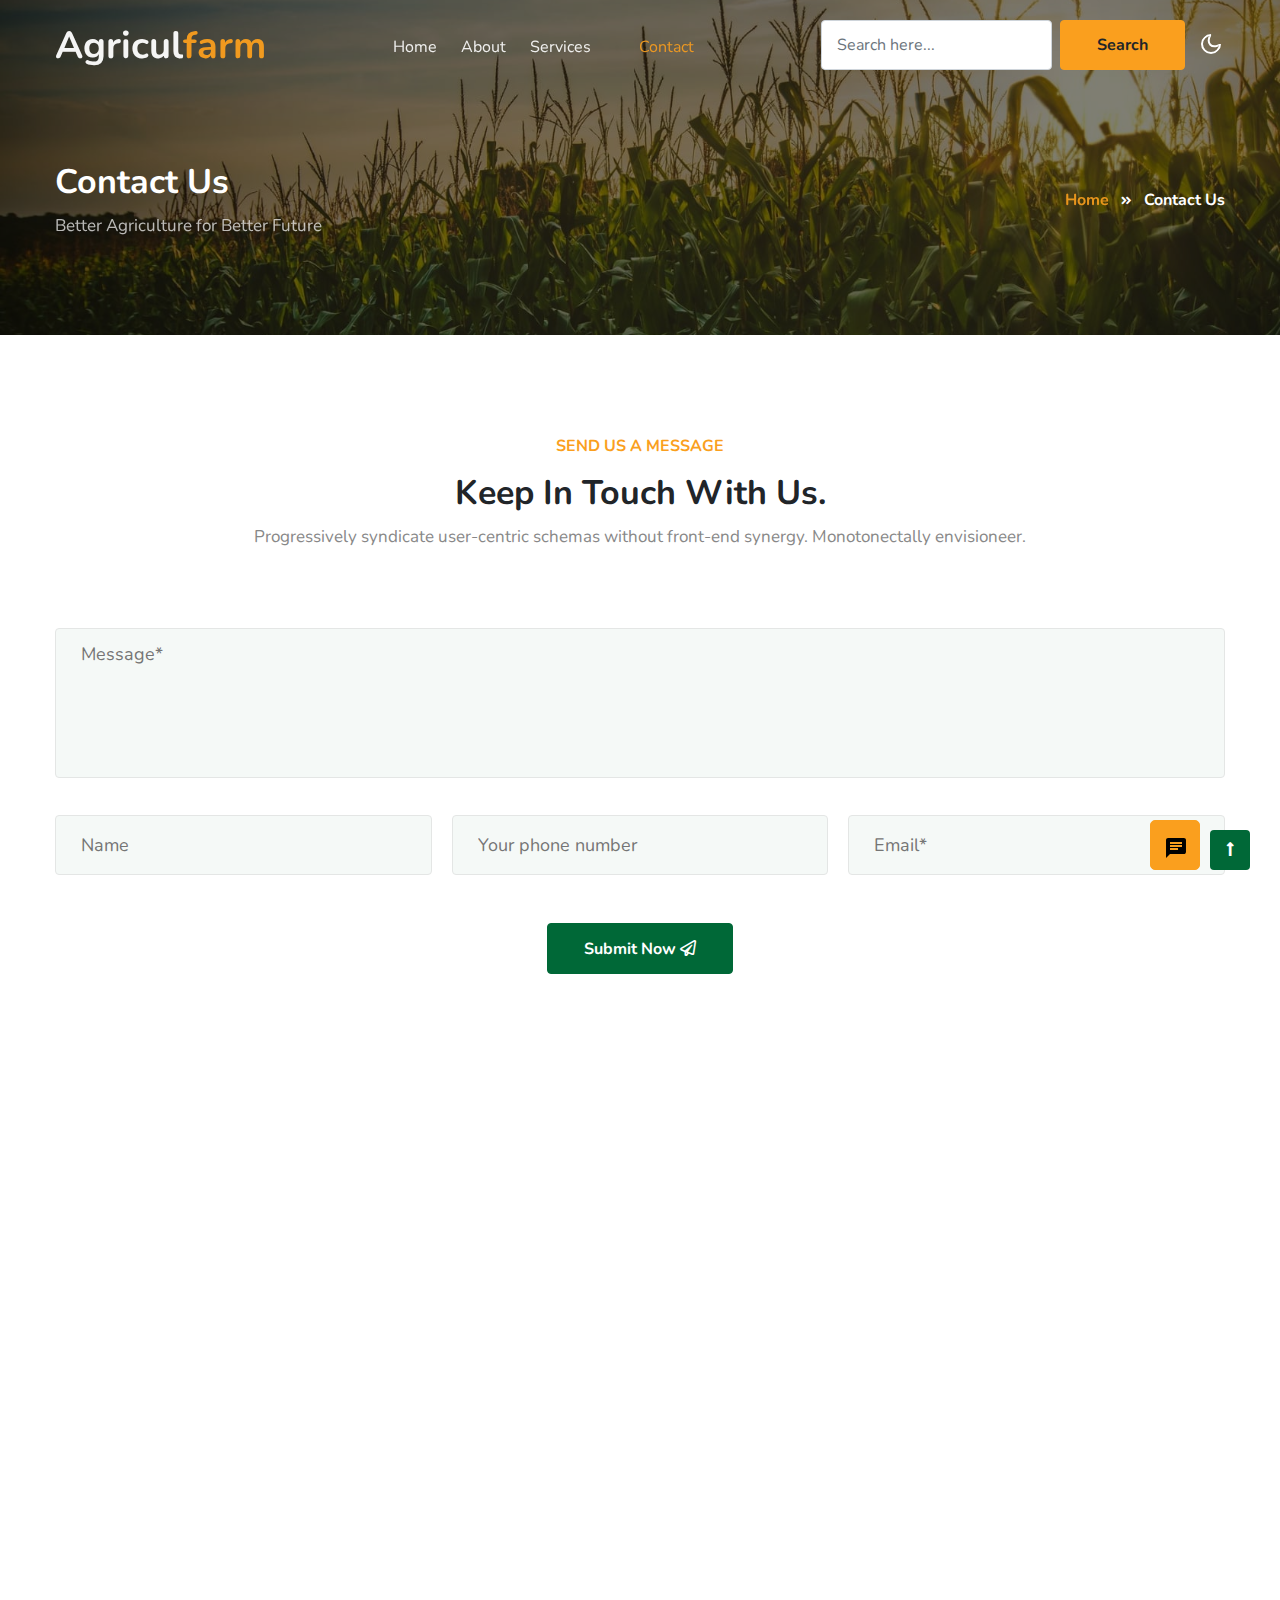
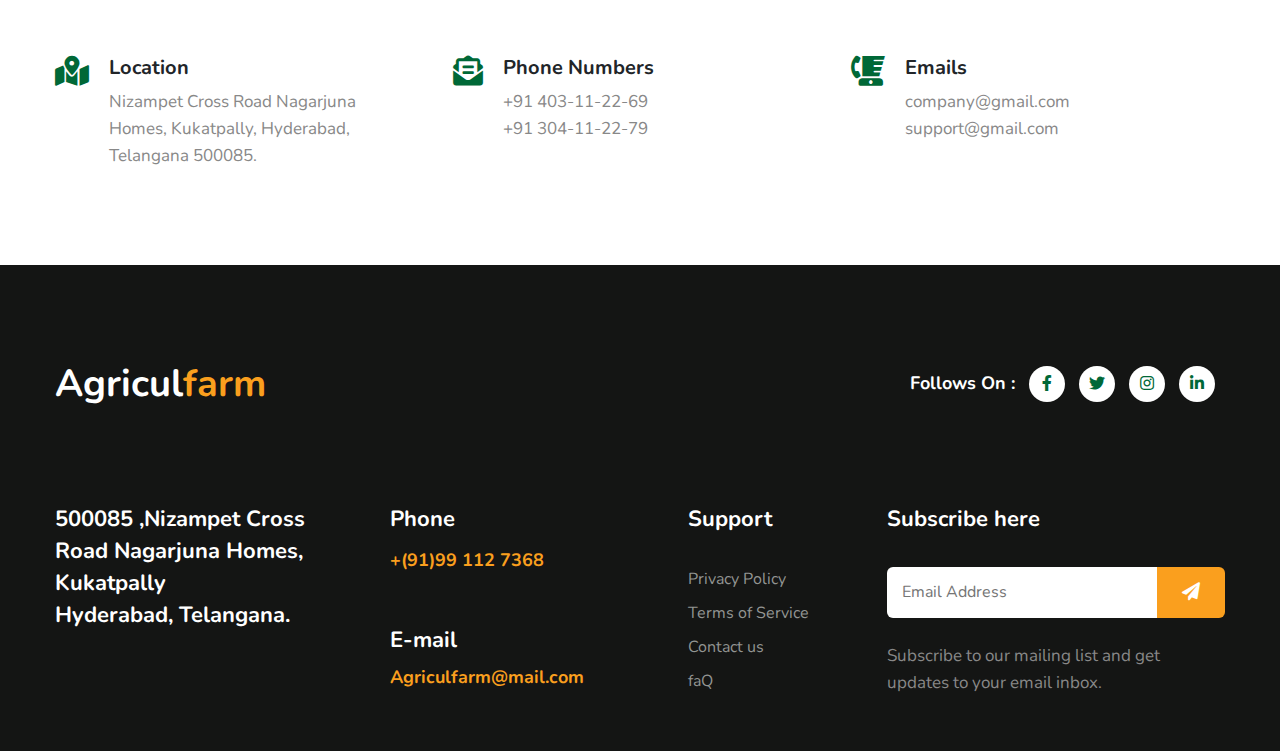
<file: contact.html>
<!doctype html>
<html lang="en">

<head>
    <!-- Required meta tags -->
    <meta charset="utf-8">
    <meta name="viewport" content="width=device-width, initial-scale=1, shrink-to-fit=no">
    <title>Agriculfarm </title>
    <!-- google fonts -->
    <link href="//fonts.googleapis.com/css2?family=Nunito:ital,wght@0,400;0,600;0,700;0,800;1,400&display=swap" rel="stylesheet">
    <!-- Template CSS -->
    <link href="https://fonts.googleapis.com/icon?family=Material+Icons" rel="stylesheet">
    <link rel="stylesheet" href="assets/css/style-starter.css">
    <script type="text/javascript" src="assets/js/jquery-3.3.1.min.js"></script>
    <script type="text/javascript" src="assets/js/custom.js"></script>
</head>

<body>
      <!--ChatBot-->
  <div class="chat_icon">
    <i class="material-icons">chat</i>
  </div>  
  <div class="chat_box">
    <div class="chat_bot_header">
        Agriculfarm ChatBot
    </div>
    <div class="chat_bot_body">
      <iframe src='https://webchat.botframework.com/embed/AgriculFarmChatbot-bot?s=KAMiv5Cwd8s.hsWWCRoS84Mmv4_geQGU5-TCtBGOjR0_BspiRL_UmWo'  style='border-radius:10px;width: 100%; height: 100%;'></iframe>
    
    </div>
  </div>
  <!--ChatBot End-->
    <!--/Header-->
    <header id="site-header" class="fixed-top">
        <div class="container">
            <nav class="navbar navbar-expand-lg navbar-light stroke">
                <h1><a class="navbar-brand" href="index.html">
                        Agricul<span class="sub-color">farm</span>
                    </a></h1>
                <button class="navbar-toggler collapsed" type="button" data-bs-toggle="collapse" data-bs-target="#navbarScroll" aria-controls="navbarScroll" aria-expanded="false" aria-label="Toggle navigation">
                    <span class="navbar-toggler-icon fa icon-expand fa-bars"></span>
                    <span class="navbar-toggler-icon fa icon-close fa-times"></span>
                </button>
                <div class="collapse navbar-collapse" id="navbarScroll">
                    <ul class="navbar-nav mx-lg-auto my-2 my-lg-0 navbar-nav-scroll">
                        <li class="nav-item">
                            <a class="nav-link" aria-current="page" href="index.html">Home</a>
                        </li>
                        <li class="nav-item">
                            <a class="nav-link" href="about.html">About</a>
                        </li>
                        <li class="nav-item">
                            <a class="nav-link" href="services.html">Services</a>
                        </li>
                        <li class="nav-item dropdown">
                       
                        <li class="nav-item">
                            <a class="nav-link active" href="contact.html">Contact</a>
                        </li>
                    </ul>
                    <form action="#" method="GET" class="d-flex search-header">
                        <input class="form-control me-2" type="search" placeholder="Search here..." aria-label="Search" required>
                        <button class="btn btn-style btn-secondary me-lg-3" type="submit">Search</button>
                    </form>
                </div>
                <!-- toggle switch for light and dark theme -->
                <div class="mobile-position">
                    <nav class="navigation">
                        <div class="theme-switch-wrapper">
                            <label class="theme-switch" for="checkbox">
                                <input type="checkbox" id="checkbox">
                                <div class="mode-container">
                                    <i class="gg-sun"></i>
                                    <i class="gg-moon"></i>
                                </div>
                            </label>
                        </div>
                    </nav>
                </div>
                <!-- //toggle switch for light and dark theme -->
            </nav>
        </div>
    </header>
    <!--//Header-->
    <!--/inner-page-->
    <div class="inner-banner py-5">
        <section class="w3l-breadcrumb text-left py-sm-5 ">
            <div class="container">
                <div class="w3breadcrumb-gids">
                    <div class="w3breadcrumb-left text-left">
                        <h2 class="inner-w3-title">
                            Contact Us </h2>
                        <p class="inner-page-para mt-2">
                            Better Agriculture
                            for Better Future </p>
                    </div>
                    <div class="w3breadcrumb-right">
                        <ul class="breadcrumbs-custom-path">
                            <li><a href="index.html">Home</a></li>
                            <li class="active"><span class="fas fa-angle-double-right mx-2"></span> Contact Us</li>
                        </ul>
                    </div>
                </div>

            </div>
        </section>
    </div>
    <!--//inner-page-->
    <!-- contact-form -->
    <section class="w3l-contact-main" id="contact">
        <div class="contact-infhny py-5">
            <div class="container py-md-5">
                <div class="title-content text-center mb-md-5 mb-4">
                    <h6 class="title-subw3hny">Send us a message</h6>
                    <h3 class="title-w3l mx-lg-5">Keep In Touch With Us.</h3>
                    <p class="text-para mt-2">Progressively syndicate user-centric schemas without front-end synergy. Monotonectally envisioneer.</p>
                </div>
                <div class="top-map">
                    <div class="map-content-9">
                        <form action="#" method="post">
                            <div class="form-top1">

                                <div class="form-top">
                                    <div class="form-top-righ">
                                        <textarea name="Message" id="Message" placeholder="Message*" required=""></textarea>
                                    </div>
                                    <div class="form-top-left">
                                        <input type="text" name="Name" id="Name" placeholder="Name" required="">
                                        <input type="number" name="Phone" placeholder="Your phone number" required="">
                                        <input type="email" name="Sender" id="Sender" placeholder="Email*" required="">

                                    </div>

                                </div>
                                <div class="text-center mt-5">
                                    <button type="submit" class="btn btn-style btn-primary">Submit Now <i class="far fa-paper-plane ml-lg-3"></i></button>
                                </div>
                            </div>
                        </form>
                    </div>
                </div>
            </div>
        </div>
    </section>
    <!-- //contact-form -->
    <!-- contact map -->
    <section class="w3l-contact-main" id="contact">
        <div class="container">
            <div class="map pt-lg-3">
                <iframe src="https://www.google.com/maps/embed?pb=!1m18!1m12!1m3!1d13671.10687500368!2d78.39061129965926!3d17.49969343555503!2m3!1f0!2f0!3f0!3m2!1i1024!2i768!4f13.1!3m3!1m2!1s0x3bcb91f6acc74317%3A0x3637b71a3ba8cad5!2sNizampet%20Cross%20Road%2C%20Nagarjuna%20Homes%2C%20Kukatpally%2C%20Hyderabad%2C%20Telangana%20500085!5e0!3m2!1sen!2sin!4v1666001104160!5m2!1sen!2sin" width="600" height="450" style="border:0;" allowfullscreen="" loading="lazy" referrerpolicy="no-referrer-when-downgrade"></iframe>
            </div>
        </div>
    </section>
    <!-- //contact map -->

    <!--/contact-->
    <section class="w3l-contact-main w3l-contact-info py-5" id="contact">
        <div class="midd-w3 py-md-5">
            <div class="container">
                <div class="row contact-infos pt-lg-4">
                    <div class="col-lg-4 col-md-6 pe-lg-5">
                        <div class="single-contact-infos">
                            <div class="icon-box"> <span class="fas fa-map-marked-alt"></span></div>
                            <div class="text-box">
                                <h3 class="mb-2">Location</h3>
                                <p>Nizampet Cross Road
                                    Nagarjuna Homes, Kukatpally, Hyderabad, Telangana 500085.</p>
                            </div>
                        </div>
                    </div>
                    <div class="col-lg-4 col-md-6 mt-md-0 mt-4">
                        <div class="single-contact-infos">
                            <div class="icon-box"> <span class="fas fa-envelope-open-text"></span></div>
                            <div class="text-box">
                                <h3 class="mb-2">Phone Numbers</h3>
                                <p><a href="tel:+12 403-11-22-69">+91 403-11-22-69</a></p>
                                <p><a href="tel:+12 304-11-22-79">+91 304-11-22-79</a></p>
                            </div>
                        </div>
                    </div>
                    <div class="col-lg-4 col-md-6 mt-lg-0 mt-4">
                        <div class="single-contact-infos">
                            <div class="icon-box"> <span class="fas fa-blender-phone"></span></div>
                            <div class="text-box">
                                <h3 class="mb-2">Emails</h3>
                                <p> <a href="mailto:company@gmail.com">company@gmail.com</a></p>
                                <p> <a href="mailto:support@gmail.com">support@gmail.com</a></p>
                            </div>
                        </div>
                    </div>
                </div>
            </div>
        </div>
    </section>
    <!--//contact-->
    <!--/footer-->
    <footer class="w3l-footer-29-main">
        <div class="footer-29-w3l py-5">
            <div class="container pt-md-5">
                <div class="w3l-footer-text-style">
                    <div class="footer-list-cont d-sm-flex align-items-center justify-content-between mb-5">

                        <h2 class="w3logo"><a class="navbar-brand" href="index.html">
                                Agricul<span class="sub-color">farm</span>
                            </a></h2>
                        <div class="main-social-footer-29">
                            <ul>
                                <li class="w3follow mt-sm-0 mt-4">Follows On : </li>
                                <li><a href="#facebook" class="facebook"><i class="fab fa-facebook-f"></i></a></li>
                                <li><a href="#twitter" class="twitter"><i class="fab fa-twitter"></i></a></li>
                                <li><a href="#instagram" class="instagram"><i class="fab fa-instagram"></i></a></li>
                                <li><a href="#linkedin" class="linkedin"><i class="fab fa-linkedin-in"></i></a></li>
                            </ul>

                        </div>
                    </div>
                </div>
                <div class="row footer-top-29 pt-lg-5 pt-sm-4">
                    <div class="col-lg-3 col-sm-6">
                        <div class="address-grid">
                            <h5>500085 ,Nizampet Cross Road
                                Nagarjuna Homes, Kukatpally <br> Hyderabad, Telangana.</h5>
                            
                        </div>
                    </div>
                    <div class="col-lg-3 col-sm-6 mt-sm-0 mt-4 ps-lg-5">
                        <div class="address-grid">
                            <h5>Phone</h5>
                            <h5 class="phone-number-text mt-2"><a href="tel:+1(21) 112 7368">+(91)99 112 7368</a></h5>
                        </div>
                        <div class="address-grid mt-sm-5 mt-4">
                            <h5>E-mail</h5>
                            <h5 class="email-cont-text mt-1"> <a href="mailto:photogenic@mail.com" class="mail">Agriculfarm@mail.com</a></h5>
                        </div>
                    </div>
                    <div class="col-lg-2 col-md-6 col-sm-5 footer-list-menu ps-lg-5 mt-lg-0 mt-sm-5 mt-4">
                        <div class="address-grid">
                            <h5 class="mb-4 pb-lg-2">Support</h5>
                            <ul>
                                <li><a href="#privacy">Privacy Policy</a></li>
                                <li><a href="#terms"> Terms of Service</a></li>
                                <li><a href="contact.html">Contact us</a></li>
                                <li><a href="#faq">faQ</a></li>
                            </ul>
                        </div>
                    </div>
                    <div class="address-grid col-lg-4 col-md-6 col-sm-7 ps-lg-5 mt-lg-0 mt-sm-5 mt-4 w3l-footer-16-main">
                        <h5>Subscribe here</h5>
                        <form action="#" class="subscribe d-flex mt-4 pt-lg-2 mb-4" method="post">
                            <input type="email" name="email" placeholder="Email Address" required="">
                            <button><span class="fa fa-paper-plane" aria-hidden="true"></span></button>
                        </form>
                        <p>Subscribe to our mailing list and get updates to your email inbox.</p>
                    </div>
                </div>
                
            </div>
        </div>
    </footer>
    <!-- //footer -->

    <!-- Js scripts -->
    <!-- move top -->
    <button onclick="topFunction()" id="movetop" title="Go to top">
        <span class="fas fa-long-arrow-alt-up" aria-hidden="true"></span>
    </button>
    <script>
        // When the user scrolls down 20px from the top of the document, show the button
        window.onscroll = function() {
            scrollFunction()
        };

        function scrollFunction() {
            if (document.body.scrollTop > 20 || document.documentElement.scrollTop > 20) {
                document.getElementById("movetop").style.display = "block";
            } else {
                document.getElementById("movetop").style.display = "none";
            }
        }

        // When the user clicks on the button, scroll to the top of the document
        function topFunction() {
            document.body.scrollTop = 0;
            document.documentElement.scrollTop = 0;
        }

    </script>
    <!-- //move top -->

    <!-- Template JavaScript -->
    <script src="assets/js/jquery-3.3.1.min.js"></script>
    <script src="assets/js/theme-change.js"></script>
    <!--/slider-js-->
    <!-- MENU-JS -->
    <script>
        $(window).on("scroll", function() {
            var scroll = $(window).scrollTop();

            if (scroll >= 80) {
                $("#site-header").addClass("nav-fixed");
            } else {
                $("#site-header").removeClass("nav-fixed");
            }
        });

        //Main navigation Active Class Add Remove
        $(".navbar-toggler").on("click", function() {
            $("header").toggleClass("active");
        });
        $(document).on("ready", function() {
            if ($(window).width() > 991) {
                $("header").removeClass("active");
            }
            $(window).on("resize", function() {
                if ($(window).width() > 991) {
                    $("header").removeClass("active");
                }
            });
        });

    </script>
    <!-- //MENU-JS -->

    <!-- disable body scroll which navbar is in active -->
    <script>
        $(function() {
            $('.navbar-toggler').click(function() {
                $('body').toggleClass('noscroll');
            })
        });

    </script>
    <!-- //bootstrap -->
    <script src="assets/js/bootstrap.min.js"></script>

</body>

</html>
</file>
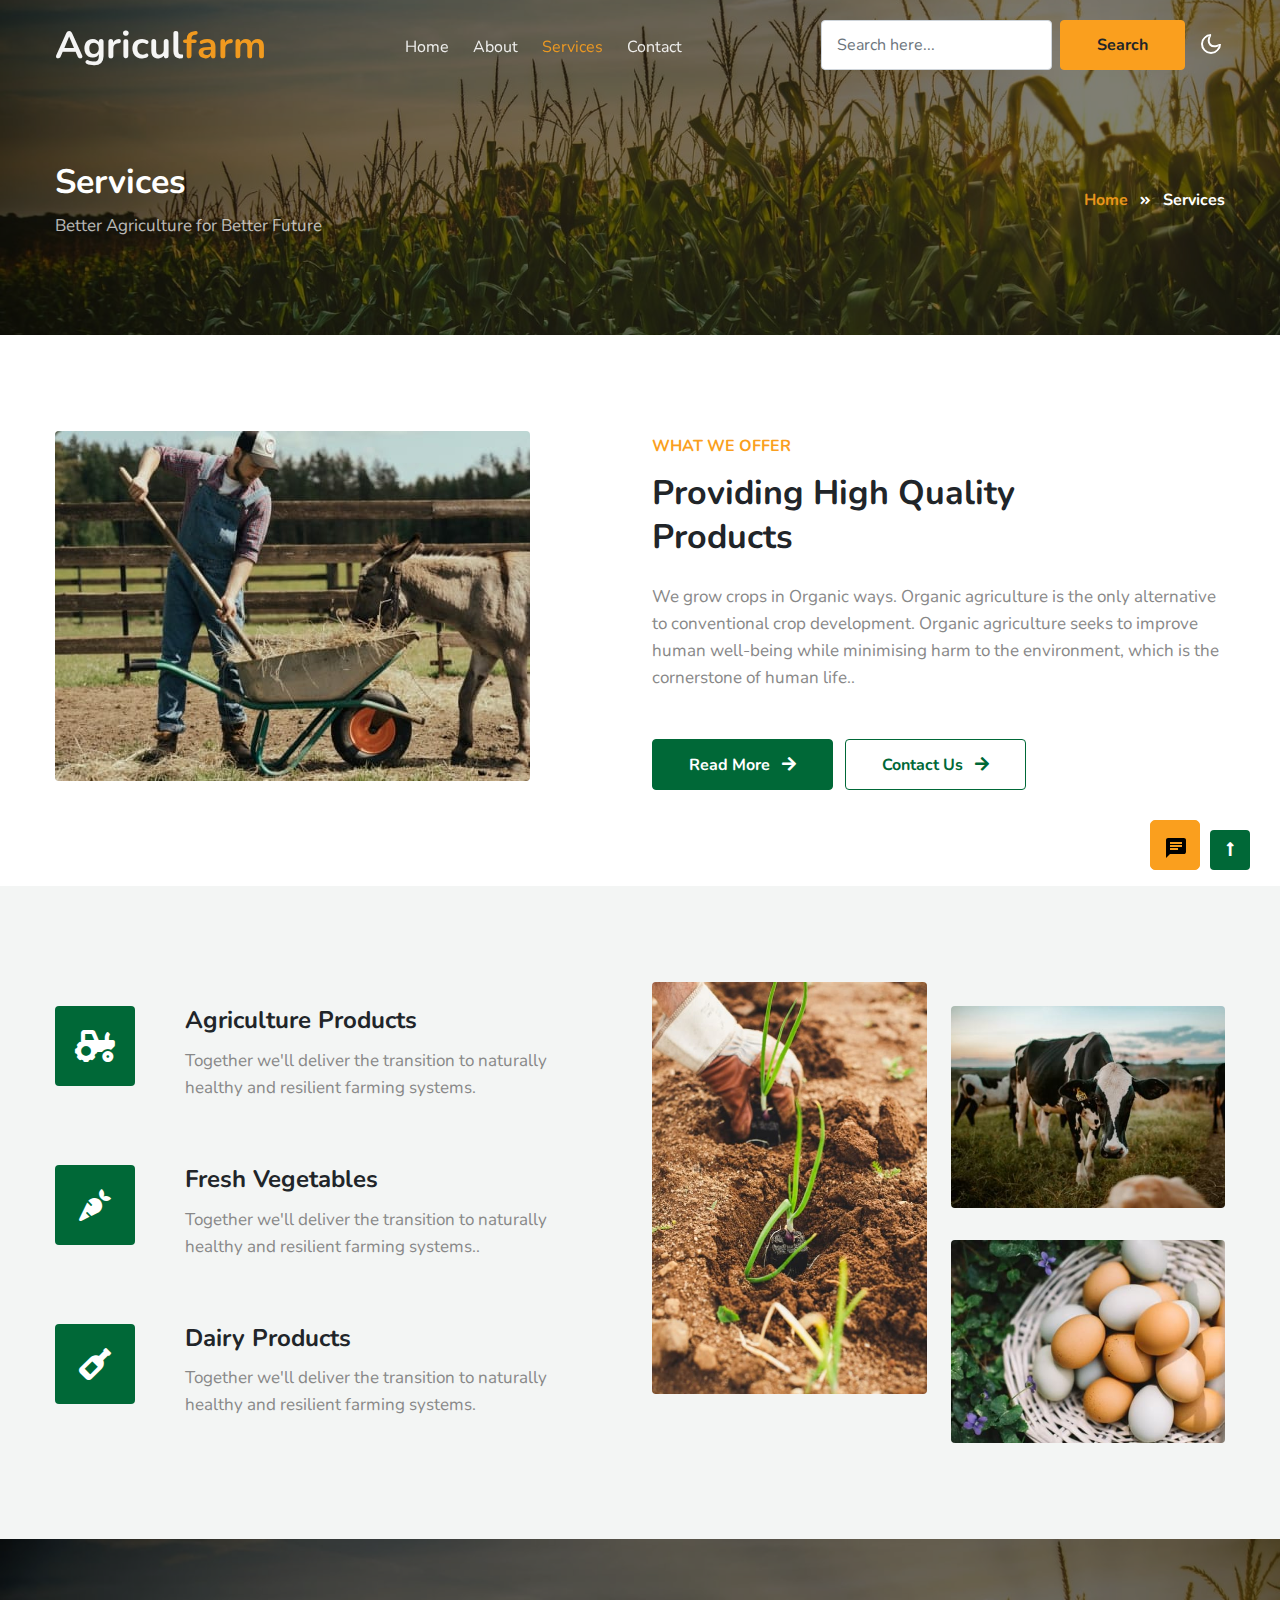
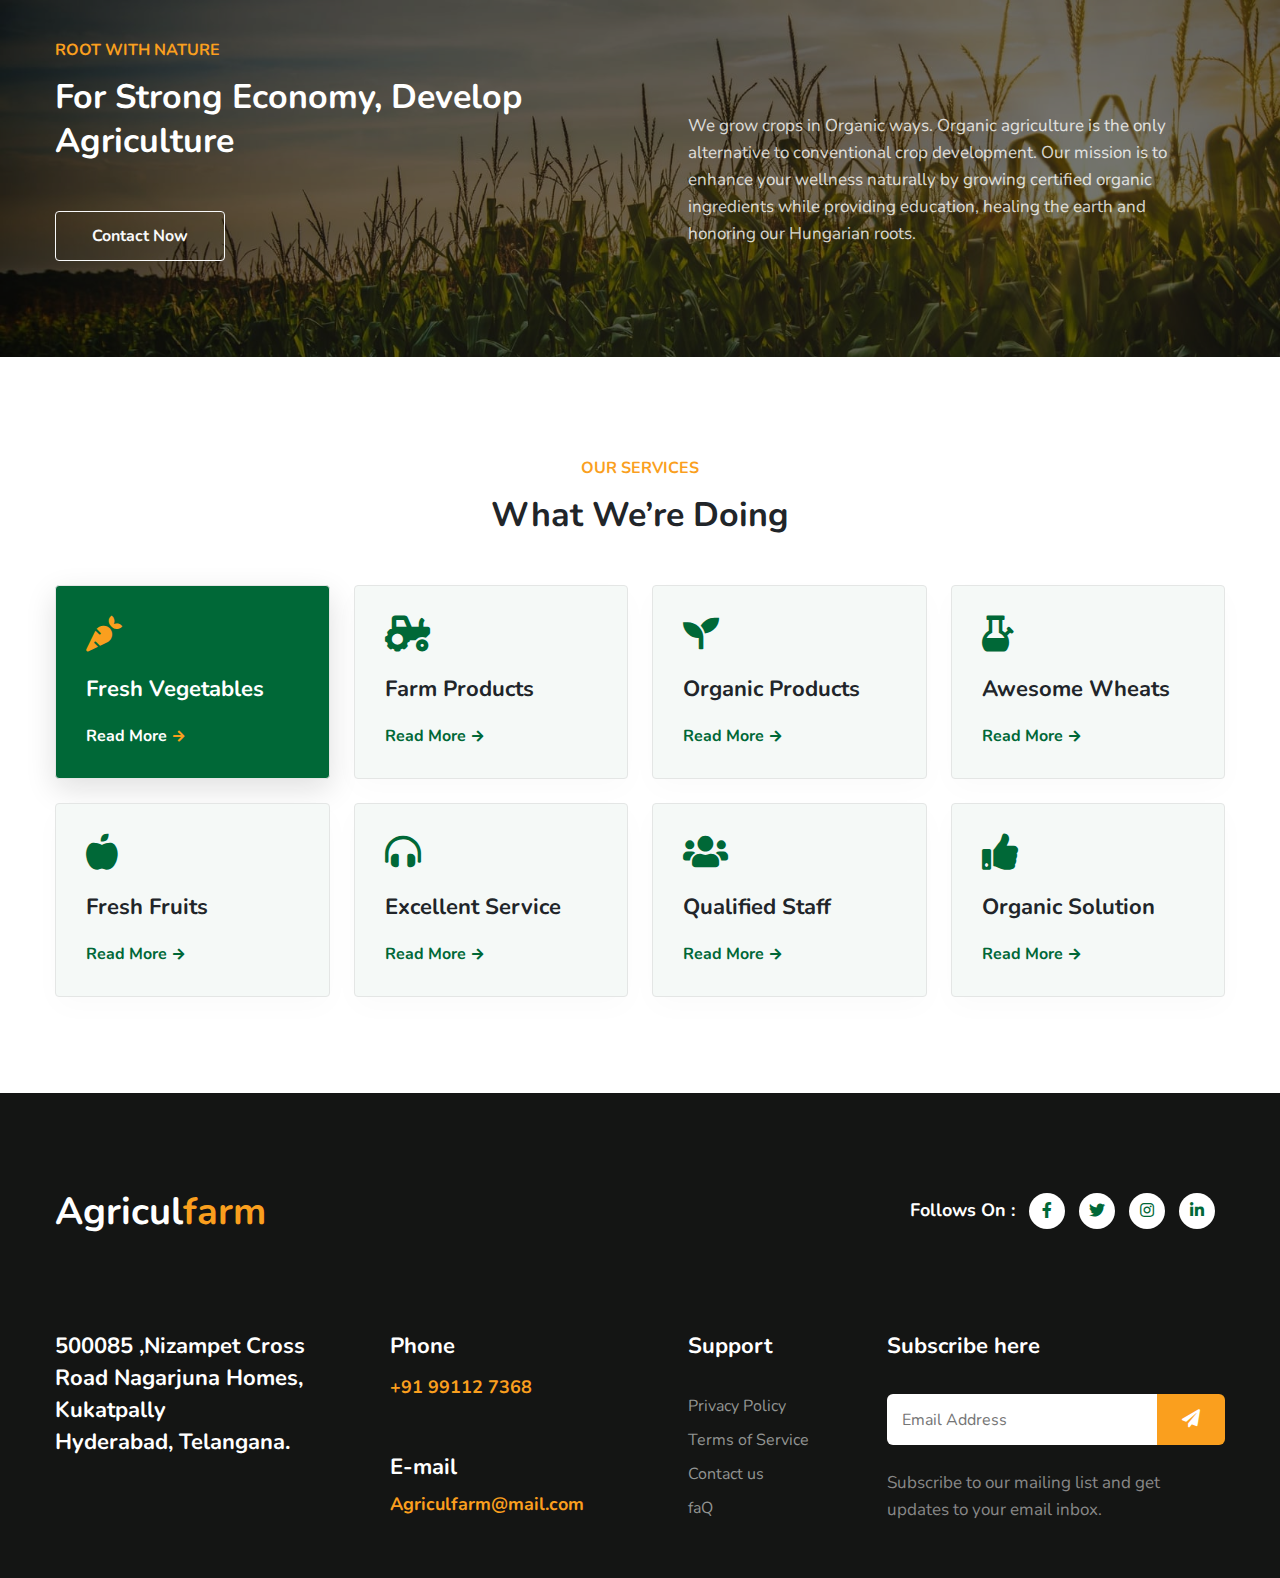
<file: services.html>
<!doctype html>
<html lang="en">

<head>
    <!-- Required meta tags -->
    <meta charset="utf-8">
    <meta name="viewport" content="width=device-width, initial-scale=1, shrink-to-fit=no">
    <title>Agriculfarm </title>
    <!-- google fonts -->
    <link href="//fonts.googleapis.com/css2?family=Nunito:ital,wght@0,400;0,600;0,700;0,800;1,400&display=swap" rel="stylesheet">
    <!-- Template CSS -->
    <link href="https://fonts.googleapis.com/icon?family=Material+Icons" rel="stylesheet">
    <link rel="stylesheet" href="assets/css/style-starter.css">
    <script type="text/javascript" src="assets/js/jquery-3.3.1.min.js"></script>
    <script type="text/javascript" src="assets/js/custom.js"></script>
</head>

<body>
      <!--ChatBot-->
  <div class="chat_icon">
    <i class="material-icons">chat</i>
  </div>  
  <div class="chat_box">
    <div class="chat_bot_header">
        Agriculfarm ChatBot
    </div>
    <div class="chat_bot_body">
      <iframe src='https://webchat.botframework.com/embed/AgriculFarmChatbot-bot?s=KAMiv5Cwd8s.hsWWCRoS84Mmv4_geQGU5-TCtBGOjR0_BspiRL_UmWo'  style='border-radius:10px;width: 100%; height: 100%;'></iframe>
    
    </div>
  </div>
  <!--ChatBot End-->
    <!--/Header-->
    <header id="site-header" class="fixed-top">
        <div class="container">
            <nav class="navbar navbar-expand-lg navbar-light stroke">
                <h1><a class="navbar-brand" href="index.html">
                        Agricul<span class="sub-color">farm</span>
                    </a></h1>
                <button class="navbar-toggler collapsed" type="button" data-bs-toggle="collapse" data-bs-target="#navbarScroll" aria-controls="navbarScroll" aria-expanded="false" aria-label="Toggle navigation">
                    <span class="navbar-toggler-icon fa icon-expand fa-bars"></span>
                    <span class="navbar-toggler-icon fa icon-close fa-times"></span>
                </button>
                <div class="collapse navbar-collapse" id="navbarScroll">
                    <ul class="navbar-nav mx-lg-auto my-2 my-lg-0 navbar-nav-scroll">
                        <li class="nav-item">
                            <a class="nav-link" aria-current="page" href="index.html">Home</a>
                        </li>
                        <li class="nav-item">
                            <a class="nav-link" href="about.html">About</a>
                        </li>
                        <li class="nav-item">
                            <a class="nav-link active" href="services.html">Services</a>
                        </li>
                        
                        <li class="nav-item">
                            <a class="nav-link" href="contact.html">Contact</a>
                        </li>
                    </ul>
                    <form action="#" method="GET" class="d-flex search-header">
                        <input class="form-control me-2" type="search" placeholder="Search here..." aria-label="Search" required>
                        <button class="btn btn-style btn-secondary me-lg-3" type="submit">Search</button>
                    </form>
                </div>
                <!-- toggle switch for light and dark theme -->
                <div class="mobile-position">
                    <nav class="navigation">
                        <div class="theme-switch-wrapper">
                            <label class="theme-switch" for="checkbox">
                                <input type="checkbox" id="checkbox">
                                <div class="mode-container">
                                    <i class="gg-sun"></i>
                                    <i class="gg-moon"></i>
                                </div>
                            </label>
                        </div>
                    </nav>
                </div>
                <!-- //toggle switch for light and dark theme -->
            </nav>
        </div>
    </header>
    <!--//Header-->
    <!--/inner-page-->
    <div class="inner-banner py-5">
        <section class="w3l-breadcrumb text-left py-sm-5 ">
            <div class="container">
                <div class="w3breadcrumb-gids">
                    <div class="w3breadcrumb-left text-left">
                        <h2 class="inner-w3-title">
                            Services </h2>
                        <p class="inner-page-para mt-2">
                            Better Agriculture
                            for Better Future</p>
                    </div>
                    <div class="w3breadcrumb-right">
                        <ul class="breadcrumbs-custom-path">
                            <li><a href="index.html">Home</a></li>
                            <li class="active"><span class="fas fa-angle-double-right mx-2"></span> Services </li>
                        </ul>
                    </div>
                </div>

            </div>
        </section>
    </div>
    <!--//inner-page-->
    <!--/w3l-servicesblock-->
    <section class="w3l-circles py-5" id="services">
        <div class="container py-md-5 py-2">
            <!--/row-2-->
            <div class="row w3l-circles">
                <div class="col-lg-6 circles-left">
                    <img src="assets/images/a6.jpg" alt="" class="radius-image img-fluid">
                </div>
                <div class="col-lg-6 circles-right mt-lg-0 mt-5 align-self  position-relative">
                    <h6 class="title-subw3hny">what We Offer</h6>
                    <h3 class="title-w3l mb-4">Providing High
                        Quality <br>Products</h3>
                    <p class="">We grow crops in Organic ways. Organic agriculture is the only alternative
                         to conventional crop development. Organic agriculture seeks to improve human well-being
                          while minimising harm to the environment, which is the cornerstone of human life..</p>
                    <div class="w3banner-content-btns">
                        <a href="about.html" class="btn btn-style btn-primary mt-lg-5 mt-4 me-2">Read More <i class="fas fa-arrow-right ms-2"></i></a>
                        <a href="contact.html" class="btn btn-style btn-outline-dark mt-lg-5 mt-4">Contact Us <i class="fas fa-arrow-right ms-2"></i></a>
                    </div>
                </div>
            </div>
            <!--//row-2-->
        </div>
    </section>
    <!--//w3l-servicesblock-->
    <!-- /content-4-->

    <section class="w3l-content-4 py-5" id="features">
        <div class="content-4-main py-lg-5 py-md-4 py-2">
            <div class="container">
                <div class="content-info-in row align-items-center">
                    <div class="content-left col-lg-6 pe-lg-5">
                        <div class="row content4-right-grids mb-sm-5 mb-4 pb-3">
                            <div class="col-2 content4-right-icon">
                                <div class="content4-icon">
                                    <span class="fas fa-tractor"></span>
                                </div>
                            </div>
                            <div class="col-10 content4-right-info ps-lg-5">
                                <h6><a href="#url">Agriculture Products</a></h6>
                                <p>Together we'll deliver the transition to naturally healthy 
                                    and resilient farming systems.</p>
                            </div>
                        </div>
                        <div class="row content4-right-grids mb-sm-5 mb-4 pb-3">
                            <div class="col-2 content4-right-icon">
                                <div class="content4-icon">
                                    <span class="fas fa-carrot"></span>
                                </div>
                            </div>
                            <div class="col-10 content4-right-info ps-lg-5">
                                <h6><a href="#url">Fresh Vegetables</a></h6>
                                <p>Together we'll deliver the transition to naturally healthy and resilient farming systems..</p>
                            </div>
                        </div>
                        <div class="row content4-right-grids">
                            <div class="col-2 content4-right-icon">
                                <div class="content4-icon">
                                    <span class="fas fa-wine-bottle"></span>
                                </div>
                            </div>
                            <div class="col-10 content4-right-info ps-lg-5">
                                <h6><a href="#url">Dairy Products</a></h6>
                                <p>Together we'll deliver the transition to naturally healthy and resilient farming systems.</p>
                            </div>
                        </div>
                    </div>
                    <div class="HomeAboutImages col-lg-6 mt-lg-0 mt-md-5 mt-4">
                        <div class="row position-relative">
                            <div class="col-6">
                                <img src="assets/images/a1.jpg" alt="" class="radius-image img-fluid">
                            </div>
                            <div class="col-6 mt-4">
                                <img src="assets/images/a7.jpg" alt="" class="radius-image img-fluid mb-md-3 mb-2">
                                <img src="assets/images/a8.jpg" alt="" class="radius-image img-fluid mt-md-3">
                            </div>
                        </div>
                    </div>
                </div>
            </div>
        </div>
    </section>
    <!-- /home-page-video-popup-->
    <section class="w3l-index5 py-5" id="about">
        <div class="new-block py-md-5 py-3">
            <div class="container">

                <div class="row middle-section align-self">
                    <div class="col-lg-6 video-info pe-lg-5">
                        <div class="title-content text-left">
                            <h6 class="title-subw3hny">Root With Nature</h6>
                            <h3 class="title-w3l two pe-lg-5">For Strong economy, develop agriculture </h3>
                            <a href="contact.html" class="btn btn-style btn-outline-light mt-sm-5 mt-4">Contact Now </a>
                        </div>
                    </div>
                    <div class="col-lg-6 history-info mt-5 ps-lg-5 align-self">
                        <p class="vhny-para mt-3 pe-lg-5">We grow crops in Organic ways. Organic agriculture is the only alternative to conventional crop development.
                            Our mission is to enhance your wellness naturally by growing certified organic ingredients while providing education, healing the earth 
                            and honoring our Hungarian roots.
                        </p>
                    </div>

                </div>
            </div>
        </div>
    </section>
    <!-- //home-page-video-popup-->
    <!-- card section -->
    <section class="w3l-features-4">
        <div class="features4-block py-5">
            <div class="container py-md-5">
                <div class="we-header text-center">
                    <h6 class="title-subw3hny">Our Services</h6>
                    <h3 class="title-w3l mb-5">What We’re Doing</h3>
                </div>
                <div class="row features4-grids">
                    <div class="col-lg-3 col-md-6">
                        <div class="features4-grid active">
                            <div class="feature-images">
                                <span class="fas fa-carrot"></span>
                            </div>
                            <h5><a href="#url">Fresh Vegetables</a></h5>
                            <a href="#readmore" class="grid-link">Read More <span class="fa fa-arrow-right"></span></a>
                        </div>
                    </div>
                    <div class="col-lg-3 col-md-6 mt-lg-0 mt-4">
                        <div class="features4-grid">
                            <div class="feature-images">
                                <span class="fas fa-tractor"></span>
                            </div>
                            <h5><a href="#url">Farm Products</a></h5>
                            <a href="#readmore" class="grid-link">Read More <span class="fa fa-arrow-right"></span></a>
                        </div>
                    </div>
                    <div class="col-lg-3 col-md-6 mt-lg-0 mt-4">
                        <div class="features4-grid">
                            <div class="feature-images">
                                <span class="fas fa-seedling"></span>
                            </div>
                            <h5><a href="#url">Organic Products</a></h5>
                            <a href="#readmore" class="grid-link">Read More <span class="fa fa-arrow-right"></span></a>
                        </div>
                    </div>
                    <div class="col-lg-3 col-md-6 mt-lg-0 mt-4">
                        <div class="features4-grid">
                            <div class="feature-images">
                                <span class="fas fa-bong"></span>
                            </div>
                            <h5><a href="#url">Awesome Wheats</a></h5>
                            <a href="#readmore" class="grid-link">Read More <span class="fa fa-arrow-right"></span></a>
                        </div>
                    </div>
                    <div class="col-lg-3 col-md-6 mt-4">
                        <div class="features4-grid">
                            <div class="feature-images">
                                <span class="fas fa-apple-alt"></span>
                            </div>
                            <h5><a href="#url">Fresh Fruits</a></h5>
                            <a href="#readmore" class="grid-link">Read More <span class="fa fa-arrow-right"></span></a>
                        </div>
                    </div>
                    <div class="col-lg-3 col-md-6 mt-4">
                        <div class="features4-grid">
                            <div class="feature-images">
                                <span class="fas fa-headphones-alt"></span>
                            </div>
                            <h5><a href="#url">
                                    Excellent Service</a></h5>
                            <a href="#readmore" class="grid-link">Read More <span class="fa fa-arrow-right"></span></a>
                        </div>
                    </div>
                    <div class="col-lg-3 col-md-6 mt-4">
                        <div class="features4-grid">
                            <div class="feature-images">
                                <span class="fas fa-users"></span>
                            </div>
                            <h5><a href="#url">Qualified Staff</a></h5>
                            <a href="#readmore" class="grid-link">Read More <span class="fa fa-arrow-right"></span></a>
                        </div>
                    </div>
                    <div class="col-lg-3 col-md-6 mt-4">
                        <div class="features4-grid">
                            <div class="feature-images">
                                <span class="fas fa-thumbs-up"></span>
                            </div>
                            <h5><a href="#url">Organic Solution</a></h5>
                            <a href="#readmore" class="grid-link">Read More <span class="fa fa-arrow-right"></span></a>
                        </div>
                    </div>
                </div>
            </div>
        </div>
    </section>
    <!-- //card section -->
    <!--/footer-->
    <footer class="w3l-footer-29-main">
        <div class="footer-29-w3l py-5">
            <div class="container pt-md-5">
                <div class="w3l-footer-text-style">
                    <div class="footer-list-cont d-sm-flex align-items-center justify-content-between mb-5">

                        <h2 class="w3logo"><a class="navbar-brand" href="index.html">
                                Agricul<span class="sub-color">farm</span>
                            </a></h2>
                        <div class="main-social-footer-29">
                            <ul>
                                <li class="w3follow mt-sm-0 mt-4">Follows On : </li>
                                <li><a href="#facebook" class="facebook"><i class="fab fa-facebook-f"></i></a></li>
                                <li><a href="#twitter" class="twitter"><i class="fab fa-twitter"></i></a></li>
                                <li><a href="#instagram" class="instagram"><i class="fab fa-instagram"></i></a></li>
                                <li><a href="#linkedin" class="linkedin"><i class="fab fa-linkedin-in"></i></a></li>
                            </ul>

                        </div>
                    </div>
                </div>
                <div class="row footer-top-29 pt-lg-5 pt-sm-4">
                    <div class="col-lg-3 col-sm-6">
                        <div class="address-grid">
                            <h5>500085 ,Nizampet Cross Road
                                Nagarjuna Homes, Kukatpally <br> Hyderabad, Telangana.</h5>
                            
                        </div>
                    </div>
                    <div class="col-lg-3 col-sm-6 mt-sm-0 mt-4 ps-lg-5">
                        <div class="address-grid">
                            <h5>Phone</h5>
                            <h5 class="phone-number-text mt-2"><a href="tel:+1(91) 112 7368">+91 99112 7368</a></h5>
                        </div>
                        <div class="address-grid mt-sm-5 mt-4">
                            <h5>E-mail</h5>
                            <h5 class="email-cont-text mt-1"> <a href="mailto:smaple111@mail.com" class="mail">Agriculfarm@mail.com</a></h5>
                        </div>
                    </div>
                    <div class="col-lg-2 col-md-6 col-sm-5 footer-list-menu ps-lg-5 mt-lg-0 mt-sm-5 mt-4">
                        <div class="address-grid">
                            <h5 class="mb-4 pb-lg-2">Support</h5>
                            <ul>
                                <li><a href="#privacy">Privacy Policy</a></li>
                                <li><a href="#terms"> Terms of Service</a></li>
                                <li><a href="contact.html">Contact us</a></li>
                                <li><a href="#faq">faQ</a></li>
                            </ul>
                        </div>
                    </div>
                    <div class="address-grid col-lg-4 col-md-6 col-sm-7 ps-lg-5 mt-lg-0 mt-sm-5 mt-4 w3l-footer-16-main">
                        <h5>Subscribe here</h5>
                        <form action="#" class="subscribe d-flex mt-4 pt-lg-2 mb-4" method="post">
                            <input type="email" name="email" placeholder="Email Address" required="">
                            <button><span class="fa fa-paper-plane" aria-hidden="true"></span></button>
                        </form>
                        <p>Subscribe to our mailing list and get updates to your email inbox.</p>
                    </div>
                </div>
                
            </div>
        </div>
    </footer>
    <!-- //footer -->

    <!-- Js scripts -->
    <!-- move top -->
    <button onclick="topFunction()" id="movetop" title="Go to top">
        <span class="fas fa-long-arrow-alt-up" aria-hidden="true"></span>
    </button>
    <script>
        // When the user scrolls down 20px from the top of the document, show the button
        window.onscroll = function() {
            scrollFunction()
        };

        function scrollFunction() {
            if (document.body.scrollTop > 20 || document.documentElement.scrollTop > 20) {
                document.getElementById("movetop").style.display = "block";
            } else {
                document.getElementById("movetop").style.display = "none";
            }
        }

        // When the user clicks on the button, scroll to the top of the document
        function topFunction() {
            document.body.scrollTop = 0;
            document.documentElement.scrollTop = 0;
        }

    </script>
    <!-- //move top -->

    <!-- Template JavaScript -->
    <script src="assets/js/jquery-3.3.1.min.js"></script>
    <script src="assets/js/theme-change.js"></script>
    <!--/slider-js-->
    <!-- MENU-JS -->
    <script>
        $(window).on("scroll", function() {
            var scroll = $(window).scrollTop();

            if (scroll >= 80) {
                $("#site-header").addClass("nav-fixed");
            } else {
                $("#site-header").removeClass("nav-fixed");
            }
        });

        //Main navigation Active Class Add Remove
        $(".navbar-toggler").on("click", function() {
            $("header").toggleClass("active");
        });
        $(document).on("ready", function() {
            if ($(window).width() > 991) {
                $("header").removeClass("active");
            }
            $(window).on("resize", function() {
                if ($(window).width() > 991) {
                    $("header").removeClass("active");
                }
            });
        });

    </script>
    <!-- //MENU-JS -->

    <!-- disable body scroll which navbar is in active -->
    <script>
        $(function() {
            $('.navbar-toggler').click(function() {
                $('body').toggleClass('noscroll');
            })
        });

    </script>
    <!-- //disable body scroll which navbar is in active -->
    <script src="assets/js/bootstrap.min.js"></script>

</body>

</html>
</file>
<file: assets/css/style-starter.css>
@charset "UTF-8";


:root {
    --bs-blue: #0d6efd;
    --bs-indigo: #6610f2;
    --bs-purple: #6f42c1 --bs-pink: #d63384;
    --bs-red: #dc3545;
    --bs-orange: #fd7e14;
    --bs-yellow: #ffc107;
    --bs-green: #198754;
    --bs-teal: #20c997;
    --bs-cyan: #0dcaf0;
    --bs-white: #fff;
    --bs-gray: #6c757d;
    --bs-gray-dark: #343a40;
    --bs-primary: #0d6efd;
    --bs-secondary: #6c757d;
    --bs-success: #198754;
    --bs-info: #0dcaf0;
    --bs-warning: #ffc107;
    --bs-danger: #dc3545;
    --bs-light: #f8f9fa;
    --bs-dark: #212529;
    --bs-font-sans-serif: system-ui, -apple-system, "Segoe UI", Roboto, "Helvetica Neue", Arial, "Noto Sans", "Liberation Sans", sans-serif, "Apple Color Emoji", "Segoe UI Emoji", "Segoe UI Symbol", "Noto Color Emoji";
    --bs-font-monospace: SFMono-Regular, Menlo, Monaco, Consolas, "Liberation Mono", "Courier New", monospace;
    --bs-gradient: linear-gradient(180deg, rgba(255, 255, 255, 0.15), rgba(255, 255, 255, 0))
}

*,
::after,
::before {
    box-sizing: border-box
}

@media (prefers-reduced-motion:no-preference) {
    :root {
        scroll-behavior: smooth
    }
}

body {
    margin: 0;
    font-family: 'Nunito', sans-serif;
    font-size: 1rem;
    font-weight: 400;
    line-height: 1.5;
    color: #212529;
    background-color: #fff;
    -webkit-text-size-adjust: 100%;
    -webkit-tap-highlight-color: transparent
}
/*ChatBot*/
.material-icons{
    position: fixed;
    right:92px;
    bottom:40px;
    font-size: 50;
    z-index: 1100;
    /* text-shadow:0 0 5px black; */
  }
  
  .chat_icon{
    position: fixed;
    padding:10px;
    right:80px;
    bottom:30px;
    color:black;
    cursor:pointer;
    z-index: 1;
    text-align: center;
    justify-content: center;
    background-color: #fa9f1e;
    border-radius: 5px;
    height:50px;
    width:50px;
    z-index: 1100;
    border: 1px solid #fa9f1e;
  }
  .chat_bot_header{
    font-weight: bold;
    font-size: large;
    display: flex;
    color: rgb(0, 0, 0);
    justify-content: center;
    padding: 5px;
    height: 7%;
  }
  .chat_bot_body{
    width: 100%;
    height:93%;
    bottom:0px;
  }
  
  .chat_box{
    position: fixed;
    right:50px;
    bottom:100px;
    height:70vh;
    padding:10px;
    width:70vh;
    /* box-shadow:0px 0px 15px #fa9f1e; */
    border-radius: 10px;
    background-color: #fa9f1e;
    z-index: 1100;
    transition: all 0.3s linear;
    transform: scaleY(0);
  }
  .chat_box.active{
    transform: scaleY(1);
  }
  @media (max-width:560px) {
    .chat_box {
        font-size: 3rem;
        width: max-content;
    }
}

hr {
    margin: 1rem 0;
    color: inherit;
    background-color: currentColor;
    border: 0;
    opacity: .25
}

hr:not([size]) {
    height: 1px
}

.h1,
.h2,
.h3,
.h4,
.h5,
.h6,
h1,
h2,
h3,
h4,
h5,
h6 {
    margin-top: 0;
    margin-bottom: .5rem;
    font-weight: 700;
    line-height: 1.2
}

.h1,
h1 {
    font-size: calc(1.375rem + 1.5vw)
}

@media (min-width:1200px) {

    .h1,
    h1 {
        font-size: 2.5rem
    }
}

.h2,
h2 {
    font-size: calc(1.325rem + .9vw)
}

@media (min-width:1200px) {

    .h2,
    h2 {
        font-size: 2rem
    }
}

.h3,
h3 {
    font-size: calc(1.3rem + .6vw)
}

@media (min-width:1200px) {

    .h3,
    h3 {
        font-size: 1.75rem
    }
}

.h4,
h4 {
    font-size: calc(1.275rem + .3vw)
}

@media (min-width:1200px) {

    .h4,
    h4 {
        font-size: 1.5rem
    }
}

.h5,
h5 {
    font-size: 1.25rem
}

.h6,
h6 {
    font-size: 1rem
}

p {
    margin-top: 0;
    margin-bottom: 1rem
}

abbr[data-bs-original-title],
abbr[title] {
    -webkit-text-decoration: underline dotted;
    text-decoration: underline dotted;
    cursor: help;
    -webkit-text-decoration-skip-ink: none;
    text-decoration-skip-ink: none
}

address {
    margin-bottom: 1rem;
    font-style: normal;
    line-height: inherit
}

ol,
ul {
    padding-left: 2rem
}

dl,
ol,
ul {
    margin-top: 0;
    margin-bottom: 1rem
}

ol ol,
ol ul,
ul ol,
ul ul {
    margin-bottom: 0
}

dt {
    font-weight: 700
}

dd {
    margin-bottom: .5rem;
    margin-left: 0
}

blockquote {
    margin: 0 0 1rem
}

b,
strong {
    font-weight: bolder
}

.small,
small {
    font-size: .875em
}

.mark,
mark {
    padding: .2em;
    background-color: #fcf8e3
}

sub,
sup {
    position: relative;
    font-size: .75em;
    line-height: 0;
    vertical-align: baseline
}

sub {
    bottom: -.25em
}

sup {
    top: -.5em
}

a {
    color: #0d6efd;
    text-decoration: underline
}

a:hover {
    color: var(--primary-color);
}

a:not([href]):not([class]),
a:not([href]):not([class]):hover {
    color: inherit;
    text-decoration: none
}

code,
kbd,
pre,
samp {
    font-family: 'Nunito', sans-serif;
    font-size: 1em;
    direction: ltr;
    unicode-bidi: bidi-override
}

pre {
    display: block;
    margin-top: 0;
    margin-bottom: 1rem;
    overflow: auto;
    font-size: .875em
}

pre code {
    font-size: inherit;
    color: inherit;
    word-break: normal
}

code {
    font-size: .875em;
    color: #d63384;
    word-wrap: break-word
}

a > code {
    color: inherit
}

kbd {
    padding: .2rem .4rem;
    font-size: .875em;
    color: #fff;
    background-color: #212529;
    border-radius: .2rem
}

kbd kbd {
    padding: 0;
    font-size: 1em;
    font-weight: 700
}

figure {
    margin: 0 0 1rem
}

img,
svg {
    vertical-align: middle
}

table {
    caption-side: bottom;
    border-collapse: collapse
}

caption {
    padding-top: .5rem;
    padding-bottom: .5rem;
    color: #6c757d;
    text-align: left
}

th {
    text-align: inherit;
    text-align: -webkit-match-parent
}

tbody,
td,
tfoot,
th,
thead,
tr {
    border-color: inherit;
    border-style: solid;
    border-width: 0
}

label {
    display: inline-block
}

button {
    border-radius: 0
}

button:focus:not(:focus-visible) {
    outline: 0
}

button,
input,
optgroup,
select,
textarea {
    margin: 0;
    font-family: 'Nunito', sans-serif;
    font-size: inherit;
    line-height: inherit
}

button,
select {
    text-transform: none
}

[role=button] {
    cursor: pointer
}

select {
    word-wrap: normal
}

select:disabled {
    opacity: 1
}

[list]::-webkit-calendar-picker-indicator {
    display: none
}

[type=button],
[type=reset],
[type=submit],
button {
    -webkit-appearance: button
}

[type=button]:not(:disabled),
[type=reset]:not(:disabled),
[type=submit]:not(:disabled),
button:not(:disabled) {
    cursor: pointer
}

::-moz-focus-inner {
    padding: 0;
    border-style: none
}

textarea {
    resize: vertical
}

fieldset {
    min-width: 0;
    padding: 0;
    margin: 0;
    border: 0
}

legend {
    float: left;
    width: 100%;
    padding: 0;
    margin-bottom: .5rem;
    font-size: calc(1.275rem + .3vw);
    line-height: inherit
}

@media (min-width:1200px) {
    legend {
        font-size: 1.5rem
    }
}

legend + * {
    clear: left
}

::-webkit-datetime-edit-day-field,
::-webkit-datetime-edit-fields-wrapper,
::-webkit-datetime-edit-hour-field,
::-webkit-datetime-edit-minute,
::-webkit-datetime-edit-month-field,
::-webkit-datetime-edit-text,
::-webkit-datetime-edit-year-field {
    padding: 0
}

::-webkit-inner-spin-button {
    height: auto
}

[type=search] {
    outline-offset: -2px;
    -webkit-appearance: textfield
}

::-webkit-search-decoration {
    -webkit-appearance: none
}

::-webkit-color-swatch-wrapper {
    padding: 0
}

::file-selector-button {
    font: inherit
}

::-webkit-file-upload-button {
    font: inherit;
    -webkit-appearance: button
}

output {
    display: inline-block
}

iframe {
    border: 0
}

summary {
    display: list-item;
    cursor: pointer
}

progress {
    vertical-align: baseline
}

[hidden] {
    display: none !important
}

.lead {
    font-size: 1.25rem;
    font-weight: 300
}

.display-1 {
    font-size: calc(1.625rem + 4.5vw);
    font-weight: 300;
    line-height: 1.2
}

@media (min-width:1200px) {
    .display-1 {
        font-size: 5rem
    }
}

.display-2 {
    font-size: calc(1.575rem + 3.9vw);
    font-weight: 300;
    line-height: 1.2
}

@media (min-width:1200px) {
    .display-2 {
        font-size: 4.5rem
    }
}

.display-3 {
    font-size: calc(1.525rem + 3.3vw);
    font-weight: 300;
    line-height: 1.2
}

@media (min-width:1200px) {
    .display-3 {
        font-size: 4rem
    }
}

.display-4 {
    font-size: calc(1.475rem + 2.7vw);
    font-weight: 300;
    line-height: 1.2
}

@media (min-width:1200px) {
    .display-4 {
        font-size: 3.5rem
    }
}

.display-5 {
    font-size: calc(1.425rem + 2.1vw);
    font-weight: 300;
    line-height: 1.2
}

@media (min-width:1200px) {
    .display-5 {
        font-size: 3rem
    }
}

.display-6 {
    font-size: calc(1.375rem + 1.5vw);
    font-weight: 300;
    line-height: 1.2
}

@media (min-width:1200px) {
    .display-6 {
        font-size: 2.5rem
    }
}

.list-unstyled {
    padding-left: 0;
    list-style: none
}

.list-inline {
    padding-left: 0;
    list-style: none
}

.list-inline-item {
    display: inline-block
}

.list-inline-item:not(:last-child) {
    margin-right: .5rem
}

.initialism {
    font-size: .875em;
    text-transform: uppercase
}

.blockquote {
    margin-bottom: 1rem;
    font-size: 1.25rem
}

.blockquote > :last-child {
    margin-bottom: 0
}

.blockquote-footer {
    margin-top: -1rem;
    margin-bottom: 1rem;
    font-size: .875em;
    color: #6c757d
}

.blockquote-footer::before {
    content: "— "
}

.img-fluid {
    max-width: 100%;
    height: auto
}

.img-thumbnail {
    padding: .25rem;
    background-color: #fff;
    border: 1px solid #dee2e6;
    border-radius: .25rem;
    max-width: 100%;
    height: auto
}

.figure {
    display: inline-block
}

.figure-img {
    margin-bottom: .5rem;
    line-height: 1
}

.figure-caption {
    font-size: .875em;
    color: #6c757d
}

.container,
.container-fluid,
.container-lg,
.container-md,
.container-sm,
.container-xl,
.container-xxl {
    width: 100%;
    padding-right: var(--bs-gutter-x, .75rem);
    padding-left: var(--bs-gutter-x, .75rem);
    margin-right: auto;
    margin-left: auto
}

@media (min-width:576px) {

    .container,
    .container-sm {
        max-width: 540px
    }
}

@media (min-width:768px) {

    .container,
    .container-md,
    .container-sm {
        max-width: 720px
    }
}

@media (min-width:992px) {

    .container,
    .container-lg,
    .container-md,
    .container-sm {
        max-width: 960px
    }
}

@media (min-width:1200px) {

    .container,
    .container-lg,
    .container-md,
    .container-sm,
    .container-xl {
        max-width: 1140px
    }
}

@media (min-width:1400px) {

    .container,
    .container-lg,
    .container-md,
    .container-sm,
    .container-xl,
    .container-xxl {
        max-width: 1320px
    }
}

.row {
    --bs-gutter-x: 1.5rem;
    --bs-gutter-y: 0;
    display: flex;
    flex-wrap: wrap;
    margin-top: calc(var(--bs-gutter-y) * -1);
    margin-right: calc(var(--bs-gutter-x)/ -2);
    margin-left: calc(var(--bs-gutter-x)/ -2)
}

.row > * {
    flex-shrink: 0;
    width: 100%;
    max-width: 100%;
    padding-right: calc(var(--bs-gutter-x)/ 2);
    padding-left: calc(var(--bs-gutter-x)/ 2);
    margin-top: var(--bs-gutter-y)
}

.col {
    flex: 1 0 0%
}

.row-cols-auto > * {
    flex: 0 0 auto;
    width: auto
}

.row-cols-1 > * {
    flex: 0 0 auto;
    width: 100%
}

.row-cols-2 > * {
    flex: 0 0 auto;
    width: 50%
}

.row-cols-3 > * {
    flex: 0 0 auto;
    width: 33.3333333333%
}

.row-cols-4 > * {
    flex: 0 0 auto;
    width: 25%
}

.row-cols-5 > * {
    flex: 0 0 auto;
    width: 20%
}

.row-cols-6 > * {
    flex: 0 0 auto;
    width: 16.6666666667%
}

.col-auto {
    flex: 0 0 auto;
    width: auto
}

.col-1 {
    flex: 0 0 auto;
    width: 8.3333333333%
}

.col-2 {
    flex: 0 0 auto;
    width: 16.6666666667%
}

.col-3 {
    flex: 0 0 auto;
    width: 25%
}

.col-4 {
    flex: 0 0 auto;
    width: 33.3333333333%
}

.col-5 {
    flex: 0 0 auto;
    width: 41.6666666667%
}

.col-6 {
    flex: 0 0 auto;
    width: 50%
}

.col-7 {
    flex: 0 0 auto;
    width: 58.3333333333%
}

.col-8 {
    flex: 0 0 auto;
    width: 66.6666666667%
}

.col-9 {
    flex: 0 0 auto;
    width: 75%
}

.col-10 {
    flex: 0 0 auto;
    width: 83.3333333333%
}

.col-11 {
    flex: 0 0 auto;
    width: 91.6666666667%
}

.col-12 {
    flex: 0 0 auto;
    width: 100%
}

.offset-1 {
    margin-left: 8.3333333333%
}

.offset-2 {
    margin-left: 16.6666666667%
}

.offset-3 {
    margin-left: 25%
}

.offset-4 {
    margin-left: 33.3333333333%
}

.offset-5 {
    margin-left: 41.6666666667%
}

.offset-6 {
    margin-left: 50%
}

.offset-7 {
    margin-left: 58.3333333333%
}

.offset-8 {
    margin-left: 66.6666666667%
}

.offset-9 {
    margin-left: 75%
}

.offset-10 {
    margin-left: 83.3333333333%
}

.offset-11 {
    margin-left: 91.6666666667%
}

.g-0,
.gx-0 {
    --bs-gutter-x: 0
}

.g-0,
.gy-0 {
    --bs-gutter-y: 0
}

.g-1,
.gx-1 {
    --bs-gutter-x: 0.25rem
}

.g-1,
.gy-1 {
    --bs-gutter-y: 0.25rem
}

.g-2,
.gx-2 {
    --bs-gutter-x: 0.5rem
}

.g-2,
.gy-2 {
    --bs-gutter-y: 0.5rem
}

.g-3,
.gx-3 {
    --bs-gutter-x: 1rem
}

.g-3,
.gy-3 {
    --bs-gutter-y: 1rem
}

.g-4,
.gx-4 {
    --bs-gutter-x: 1.5rem
}

.g-4,
.gy-4 {
    --bs-gutter-y: 1.5rem
}

.g-5,
.gx-5 {
    --bs-gutter-x: 3rem
}

.g-5,
.gy-5 {
    --bs-gutter-y: 3rem
}

@media (min-width:576px) {
    .col-sm {
        flex: 1 0 0%
    }

    .row-cols-sm-auto > * {
        flex: 0 0 auto;
        width: auto
    }

    .row-cols-sm-1 > * {
        flex: 0 0 auto;
        width: 100%
    }

    .row-cols-sm-2 > * {
        flex: 0 0 auto;
        width: 50%
    }

    .row-cols-sm-3 > * {
        flex: 0 0 auto;
        width: 33.3333333333%
    }

    .row-cols-sm-4 > * {
        flex: 0 0 auto;
        width: 25%
    }

    .row-cols-sm-5 > * {
        flex: 0 0 auto;
        width: 20%
    }

    .row-cols-sm-6 > * {
        flex: 0 0 auto;
        width: 16.6666666667%
    }

    .col-sm-auto {
        flex: 0 0 auto;
        width: auto
    }

    .col-sm-1 {
        flex: 0 0 auto;
        width: 8.3333333333%
    }

    .col-sm-2 {
        flex: 0 0 auto;
        width: 16.6666666667%
    }

    .col-sm-3 {
        flex: 0 0 auto;
        width: 25%
    }

    .col-sm-4 {
        flex: 0 0 auto;
        width: 33.3333333333%
    }

    .col-sm-5 {
        flex: 0 0 auto;
        width: 41.6666666667%
    }

    .col-sm-6 {
        flex: 0 0 auto;
        width: 50%
    }

    .col-sm-7 {
        flex: 0 0 auto;
        width: 58.3333333333%
    }

    .col-sm-8 {
        flex: 0 0 auto;
        width: 66.6666666667%
    }

    .col-sm-9 {
        flex: 0 0 auto;
        width: 75%
    }

    .col-sm-10 {
        flex: 0 0 auto;
        width: 83.3333333333%
    }

    .col-sm-11 {
        flex: 0 0 auto;
        width: 91.6666666667%
    }

    .col-sm-12 {
        flex: 0 0 auto;
        width: 100%
    }

    .offset-sm-0 {
        margin-left: 0
    }

    .offset-sm-1 {
        margin-left: 8.3333333333%
    }

    .offset-sm-2 {
        margin-left: 16.6666666667%
    }

    .offset-sm-3 {
        margin-left: 25%
    }

    .offset-sm-4 {
        margin-left: 33.3333333333%
    }

    .offset-sm-5 {
        margin-left: 41.6666666667%
    }

    .offset-sm-6 {
        margin-left: 50%
    }

    .offset-sm-7 {
        margin-left: 58.3333333333%
    }

    .offset-sm-8 {
        margin-left: 66.6666666667%
    }

    .offset-sm-9 {
        margin-left: 75%
    }

    .offset-sm-10 {
        margin-left: 83.3333333333%
    }

    .offset-sm-11 {
        margin-left: 91.6666666667%
    }

    .g-sm-0,
    .gx-sm-0 {
        --bs-gutter-x: 0
    }

    .g-sm-0,
    .gy-sm-0 {
        --bs-gutter-y: 0
    }

    .g-sm-1,
    .gx-sm-1 {
        --bs-gutter-x: 0.25rem
    }

    .g-sm-1,
    .gy-sm-1 {
        --bs-gutter-y: 0.25rem
    }

    .g-sm-2,
    .gx-sm-2 {
        --bs-gutter-x: 0.5rem
    }

    .g-sm-2,
    .gy-sm-2 {
        --bs-gutter-y: 0.5rem
    }

    .g-sm-3,
    .gx-sm-3 {
        --bs-gutter-x: 1rem
    }

    .g-sm-3,
    .gy-sm-3 {
        --bs-gutter-y: 1rem
    }

    .g-sm-4,
    .gx-sm-4 {
        --bs-gutter-x: 1.5rem
    }

    .g-sm-4,
    .gy-sm-4 {
        --bs-gutter-y: 1.5rem
    }

    .g-sm-5,
    .gx-sm-5 {
        --bs-gutter-x: 3rem
    }

    .g-sm-5,
    .gy-sm-5 {
        --bs-gutter-y: 3rem
    }
}

@media (min-width:768px) {
    .col-md {
        flex: 1 0 0%
    }

    .row-cols-md-auto > * {
        flex: 0 0 auto;
        width: auto
    }

    .row-cols-md-1 > * {
        flex: 0 0 auto;
        width: 100%
    }

    .row-cols-md-2 > * {
        flex: 0 0 auto;
        width: 50%
    }

    .row-cols-md-3 > * {
        flex: 0 0 auto;
        width: 33.3333333333%
    }

    .row-cols-md-4 > * {
        flex: 0 0 auto;
        width: 25%
    }

    .row-cols-md-5 > * {
        flex: 0 0 auto;
        width: 20%
    }

    .row-cols-md-6 > * {
        flex: 0 0 auto;
        width: 16.6666666667%
    }

    .col-md-auto {
        flex: 0 0 auto;
        width: auto
    }

    .col-md-1 {
        flex: 0 0 auto;
        width: 8.3333333333%
    }

    .col-md-2 {
        flex: 0 0 auto;
        width: 16.6666666667%
    }

    .col-md-3 {
        flex: 0 0 auto;
        width: 25%
    }

    .col-md-4 {
        flex: 0 0 auto;
        width: 33.3333333333%
    }

    .col-md-5 {
        flex: 0 0 auto;
        width: 41.6666666667%
    }

    .col-md-6 {
        flex: 0 0 auto;
        width: 50%
    }

    .col-md-7 {
        flex: 0 0 auto;
        width: 58.3333333333%
    }

    .col-md-8 {
        flex: 0 0 auto;
        width: 66.6666666667%
    }

    .col-md-9 {
        flex: 0 0 auto;
        width: 75%
    }

    .col-md-10 {
        flex: 0 0 auto;
        width: 83.3333333333%
    }

    .col-md-11 {
        flex: 0 0 auto;
        width: 91.6666666667%
    }

    .col-md-12 {
        flex: 0 0 auto;
        width: 100%
    }

    .offset-md-0 {
        margin-left: 0
    }

    .offset-md-1 {
        margin-left: 8.3333333333%
    }

    .offset-md-2 {
        margin-left: 16.6666666667%
    }

    .offset-md-3 {
        margin-left: 25%
    }

    .offset-md-4 {
        margin-left: 33.3333333333%
    }

    .offset-md-5 {
        margin-left: 41.6666666667%
    }

    .offset-md-6 {
        margin-left: 50%
    }

    .offset-md-7 {
        margin-left: 58.3333333333%
    }

    .offset-md-8 {
        margin-left: 66.6666666667%
    }

    .offset-md-9 {
        margin-left: 75%
    }

    .offset-md-10 {
        margin-left: 83.3333333333%
    }

    .offset-md-11 {
        margin-left: 91.6666666667%
    }

    .g-md-0,
    .gx-md-0 {
        --bs-gutter-x: 0
    }

    .g-md-0,
    .gy-md-0 {
        --bs-gutter-y: 0
    }

    .g-md-1,
    .gx-md-1 {
        --bs-gutter-x: 0.25rem
    }

    .g-md-1,
    .gy-md-1 {
        --bs-gutter-y: 0.25rem
    }

    .g-md-2,
    .gx-md-2 {
        --bs-gutter-x: 0.5rem
    }

    .g-md-2,
    .gy-md-2 {
        --bs-gutter-y: 0.5rem
    }

    .g-md-3,
    .gx-md-3 {
        --bs-gutter-x: 1rem
    }

    .g-md-3,
    .gy-md-3 {
        --bs-gutter-y: 1rem
    }

    .g-md-4,
    .gx-md-4 {
        --bs-gutter-x: 1.5rem
    }

    .g-md-4,
    .gy-md-4 {
        --bs-gutter-y: 1.5rem
    }

    .g-md-5,
    .gx-md-5 {
        --bs-gutter-x: 3rem
    }

    .g-md-5,
    .gy-md-5 {
        --bs-gutter-y: 3rem
    }
}

@media (min-width:992px) {
    .col-lg {
        flex: 1 0 0%
    }

    .row-cols-lg-auto > * {
        flex: 0 0 auto;
        width: auto
    }

    .row-cols-lg-1 > * {
        flex: 0 0 auto;
        width: 100%
    }

    .row-cols-lg-2 > * {
        flex: 0 0 auto;
        width: 50%
    }

    .row-cols-lg-3 > * {
        flex: 0 0 auto;
        width: 33.3333333333%
    }

    .row-cols-lg-4 > * {
        flex: 0 0 auto;
        width: 25%
    }

    .row-cols-lg-5 > * {
        flex: 0 0 auto;
        width: 20%
    }

    .row-cols-lg-6 > * {
        flex: 0 0 auto;
        width: 16.6666666667%
    }

    .col-lg-auto {
        flex: 0 0 auto;
        width: auto
    }

    .col-lg-1 {
        flex: 0 0 auto;
        width: 8.3333333333%
    }

    .col-lg-2 {
        flex: 0 0 auto;
        width: 16.6666666667%
    }

    .col-lg-3 {
        flex: 0 0 auto;
        width: 25%
    }

    .col-lg-4 {
        flex: 0 0 auto;
        width: 33.3333333333%
    }

    .col-lg-5 {
        flex: 0 0 auto;
        width: 41.6666666667%
    }

    .col-lg-6 {
        flex: 0 0 auto;
        width: 50%
    }

    .col-lg-7 {
        flex: 0 0 auto;
        width: 58.3333333333%
    }

    .col-lg-8 {
        flex: 0 0 auto;
        width: 66.6666666667%
    }

    .col-lg-9 {
        flex: 0 0 auto;
        width: 75%
    }

    .col-lg-10 {
        flex: 0 0 auto;
        width: 83.3333333333%
    }

    .col-lg-11 {
        flex: 0 0 auto;
        width: 91.6666666667%
    }

    .col-lg-12 {
        flex: 0 0 auto;
        width: 100%
    }

    .offset-lg-0 {
        margin-left: 0
    }

    .offset-lg-1 {
        margin-left: 8.3333333333%
    }

    .offset-lg-2 {
        margin-left: 16.6666666667%
    }

    .offset-lg-3 {
        margin-left: 25%
    }

    .offset-lg-4 {
        margin-left: 33.3333333333%
    }

    .offset-lg-5 {
        margin-left: 41.6666666667%
    }

    .offset-lg-6 {
        margin-left: 50%
    }

    .offset-lg-7 {
        margin-left: 58.3333333333%
    }

    .offset-lg-8 {
        margin-left: 66.6666666667%
    }

    .offset-lg-9 {
        margin-left: 75%
    }

    .offset-lg-10 {
        margin-left: 83.3333333333%
    }

    .offset-lg-11 {
        margin-left: 91.6666666667%
    }

    .g-lg-0,
    .gx-lg-0 {
        --bs-gutter-x: 0
    }

    .g-lg-0,
    .gy-lg-0 {
        --bs-gutter-y: 0
    }

    .g-lg-1,
    .gx-lg-1 {
        --bs-gutter-x: 0.25rem
    }

    .g-lg-1,
    .gy-lg-1 {
        --bs-gutter-y: 0.25rem
    }

    .g-lg-2,
    .gx-lg-2 {
        --bs-gutter-x: 0.5rem
    }

    .g-lg-2,
    .gy-lg-2 {
        --bs-gutter-y: 0.5rem
    }

    .g-lg-3,
    .gx-lg-3 {
        --bs-gutter-x: 1rem
    }

    .g-lg-3,
    .gy-lg-3 {
        --bs-gutter-y: 1rem
    }

    .g-lg-4,
    .gx-lg-4 {
        --bs-gutter-x: 1.5rem
    }

    .g-lg-4,
    .gy-lg-4 {
        --bs-gutter-y: 1.5rem
    }

    .g-lg-5,
    .gx-lg-5 {
        --bs-gutter-x: 3rem
    }

    .g-lg-5,
    .gy-lg-5 {
        --bs-gutter-y: 3rem
    }
}

@media (min-width:1200px) {
    .col-xl {
        flex: 1 0 0%
    }

    .row-cols-xl-auto > * {
        flex: 0 0 auto;
        width: auto
    }

    .row-cols-xl-1 > * {
        flex: 0 0 auto;
        width: 100%
    }

    .row-cols-xl-2 > * {
        flex: 0 0 auto;
        width: 50%
    }

    .row-cols-xl-3 > * {
        flex: 0 0 auto;
        width: 33.3333333333%
    }

    .row-cols-xl-4 > * {
        flex: 0 0 auto;
        width: 25%
    }

    .row-cols-xl-5 > * {
        flex: 0 0 auto;
        width: 20%
    }

    .row-cols-xl-6 > * {
        flex: 0 0 auto;
        width: 16.6666666667%
    }

    .col-xl-auto {
        flex: 0 0 auto;
        width: auto
    }

    .col-xl-1 {
        flex: 0 0 auto;
        width: 8.3333333333%
    }

    .col-xl-2 {
        flex: 0 0 auto;
        width: 16.6666666667%
    }

    .col-xl-3 {
        flex: 0 0 auto;
        width: 25%
    }

    .col-xl-4 {
        flex: 0 0 auto;
        width: 33.3333333333%
    }

    .col-xl-5 {
        flex: 0 0 auto;
        width: 41.6666666667%
    }

    .col-xl-6 {
        flex: 0 0 auto;
        width: 50%
    }

    .col-xl-7 {
        flex: 0 0 auto;
        width: 58.3333333333%
    }

    .col-xl-8 {
        flex: 0 0 auto;
        width: 66.6666666667%
    }

    .col-xl-9 {
        flex: 0 0 auto;
        width: 75%
    }

    .col-xl-10 {
        flex: 0 0 auto;
        width: 83.3333333333%
    }

    .col-xl-11 {
        flex: 0 0 auto;
        width: 91.6666666667%
    }

    .col-xl-12 {
        flex: 0 0 auto;
        width: 100%
    }

    .offset-xl-0 {
        margin-left: 0
    }

    .offset-xl-1 {
        margin-left: 8.3333333333%
    }

    .offset-xl-2 {
        margin-left: 16.6666666667%
    }

    .offset-xl-3 {
        margin-left: 25%
    }

    .offset-xl-4 {
        margin-left: 33.3333333333%
    }

    .offset-xl-5 {
        margin-left: 41.6666666667%
    }

    .offset-xl-6 {
        margin-left: 50%
    }

    .offset-xl-7 {
        margin-left: 58.3333333333%
    }

    .offset-xl-8 {
        margin-left: 66.6666666667%
    }

    .offset-xl-9 {
        margin-left: 75%
    }

    .offset-xl-10 {
        margin-left: 83.3333333333%
    }

    .offset-xl-11 {
        margin-left: 91.6666666667%
    }

    .g-xl-0,
    .gx-xl-0 {
        --bs-gutter-x: 0
    }

    .g-xl-0,
    .gy-xl-0 {
        --bs-gutter-y: 0
    }

    .g-xl-1,
    .gx-xl-1 {
        --bs-gutter-x: 0.25rem
    }

    .g-xl-1,
    .gy-xl-1 {
        --bs-gutter-y: 0.25rem
    }

    .g-xl-2,
    .gx-xl-2 {
        --bs-gutter-x: 0.5rem
    }

    .g-xl-2,
    .gy-xl-2 {
        --bs-gutter-y: 0.5rem
    }

    .g-xl-3,
    .gx-xl-3 {
        --bs-gutter-x: 1rem
    }

    .g-xl-3,
    .gy-xl-3 {
        --bs-gutter-y: 1rem
    }

    .g-xl-4,
    .gx-xl-4 {
        --bs-gutter-x: 1.5rem
    }

    .g-xl-4,
    .gy-xl-4 {
        --bs-gutter-y: 1.5rem
    }

    .g-xl-5,
    .gx-xl-5 {
        --bs-gutter-x: 3rem
    }

    .g-xl-5,
    .gy-xl-5 {
        --bs-gutter-y: 3rem
    }
}

@media (min-width:1400px) {
    .col-xxl {
        flex: 1 0 0%
    }

    .row-cols-xxl-auto > * {
        flex: 0 0 auto;
        width: auto
    }

    .row-cols-xxl-1 > * {
        flex: 0 0 auto;
        width: 100%
    }

    .row-cols-xxl-2 > * {
        flex: 0 0 auto;
        width: 50%
    }

    .row-cols-xxl-3 > * {
        flex: 0 0 auto;
        width: 33.3333333333%
    }

    .row-cols-xxl-4 > * {
        flex: 0 0 auto;
        width: 25%
    }

    .row-cols-xxl-5 > * {
        flex: 0 0 auto;
        width: 20%
    }

    .row-cols-xxl-6 > * {
        flex: 0 0 auto;
        width: 16.6666666667%
    }

    .col-xxl-auto {
        flex: 0 0 auto;
        width: auto
    }

    .col-xxl-1 {
        flex: 0 0 auto;
        width: 8.3333333333%
    }

    .col-xxl-2 {
        flex: 0 0 auto;
        width: 16.6666666667%
    }

    .col-xxl-3 {
        flex: 0 0 auto;
        width: 25%
    }

    .col-xxl-4 {
        flex: 0 0 auto;
        width: 33.3333333333%
    }

    .col-xxl-5 {
        flex: 0 0 auto;
        width: 41.6666666667%
    }

    .col-xxl-6 {
        flex: 0 0 auto;
        width: 50%
    }

    .col-xxl-7 {
        flex: 0 0 auto;
        width: 58.3333333333%
    }

    .col-xxl-8 {
        flex: 0 0 auto;
        width: 66.6666666667%
    }

    .col-xxl-9 {
        flex: 0 0 auto;
        width: 75%
    }

    .col-xxl-10 {
        flex: 0 0 auto;
        width: 83.3333333333%
    }

    .col-xxl-11 {
        flex: 0 0 auto;
        width: 91.6666666667%
    }

    .col-xxl-12 {
        flex: 0 0 auto;
        width: 100%
    }

    .offset-xxl-0 {
        margin-left: 0
    }

    .offset-xxl-1 {
        margin-left: 8.3333333333%
    }

    .offset-xxl-2 {
        margin-left: 16.6666666667%
    }

    .offset-xxl-3 {
        margin-left: 25%
    }

    .offset-xxl-4 {
        margin-left: 33.3333333333%
    }

    .offset-xxl-5 {
        margin-left: 41.6666666667%
    }

    .offset-xxl-6 {
        margin-left: 50%
    }

    .offset-xxl-7 {
        margin-left: 58.3333333333%
    }

    .offset-xxl-8 {
        margin-left: 66.6666666667%
    }

    .offset-xxl-9 {
        margin-left: 75%
    }

    .offset-xxl-10 {
        margin-left: 83.3333333333%
    }

    .offset-xxl-11 {
        margin-left: 91.6666666667%
    }

    .g-xxl-0,
    .gx-xxl-0 {
        --bs-gutter-x: 0
    }

    .g-xxl-0,
    .gy-xxl-0 {
        --bs-gutter-y: 0
    }

    .g-xxl-1,
    .gx-xxl-1 {
        --bs-gutter-x: 0.25rem
    }

    .g-xxl-1,
    .gy-xxl-1 {
        --bs-gutter-y: 0.25rem
    }

    .g-xxl-2,
    .gx-xxl-2 {
        --bs-gutter-x: 0.5rem
    }

    .g-xxl-2,
    .gy-xxl-2 {
        --bs-gutter-y: 0.5rem
    }

    .g-xxl-3,
    .gx-xxl-3 {
        --bs-gutter-x: 1rem
    }

    .g-xxl-3,
    .gy-xxl-3 {
        --bs-gutter-y: 1rem
    }

    .g-xxl-4,
    .gx-xxl-4 {
        --bs-gutter-x: 1.5rem
    }

    .g-xxl-4,
    .gy-xxl-4 {
        --bs-gutter-y: 1.5rem
    }

    .g-xxl-5,
    .gx-xxl-5 {
        --bs-gutter-x: 3rem
    }

    .g-xxl-5,
    .gy-xxl-5 {
        --bs-gutter-y: 3rem
    }
}

.table {
    --bs-table-bg: transparent;
    --bs-table-accent-bg: transparent;
    --bs-table-striped-color: #212529;
    --bs-table-striped-bg: rgba(0, 0, 0, 0.05);
    --bs-table-active-color: #212529;
    --bs-table-active-bg: rgba(0, 0, 0, 0.1);
    --bs-table-hover-color: #212529;
    --bs-table-hover-bg: rgba(0, 0, 0, 0.075);
    width: 100%;
    margin-bottom: 1rem;
    color: #212529;
    vertical-align: top;
    border-color: #dee2e6
}

.table > :not(caption) > * > * {
    padding: .5rem .5rem;
    background-color: var(--bs-table-bg);
    border-bottom-width: 1px;
    box-shadow: inset 0 0 0 9999px var(--bs-table-accent-bg)
}

.table > tbody {
    vertical-align: inherit
}

.table > thead {
    vertical-align: bottom
}

.table > :not(:last-child) > :last-child > * {
    border-bottom-color: currentColor
}

.caption-top {
    caption-side: top
}

.table-sm > :not(caption) > * > * {
    padding: .25rem .25rem
}

.table-bordered > :not(caption) > * {
    border-width: 1px 0
}

.table-bordered > :not(caption) > * > * {
    border-width: 0 1px
}

.table-borderless > :not(caption) > * > * {
    border-bottom-width: 0
}

.table-striped > tbody > tr:nth-of-type(odd) {
    --bs-table-accent-bg: var(--bs-table-striped-bg);
    color: var(--bs-table-striped-color)
}

.table-active {
    --bs-table-accent-bg: var(--bs-table-active-bg);
    color: var(--bs-table-active-color)
}

.table-hover > tbody > tr:hover {
    --bs-table-accent-bg: var(--bs-table-hover-bg);
    color: var(--bs-table-hover-color)
}

.table-primary {
    --bs-table-bg: #cfe2ff;
    --bs-table-striped-bg: #c5d7f2;
    --bs-table-striped-color: #000;
    --bs-table-active-bg: #bacbe6;
    --bs-table-active-color: #000;
    --bs-table-hover-bg: #bfd1ec;
    --bs-table-hover-color: #000;
    color: #000;
    border-color: #bacbe6
}

.table-secondary {
    --bs-table-bg: #e2e3e5;
    --bs-table-striped-bg: #d7d8da;
    --bs-table-striped-color: #000;
    --bs-table-active-bg: #cbccce;
    --bs-table-active-color: #000;
    --bs-table-hover-bg: #d1d2d4;
    --bs-table-hover-color: #000;
    color: #000;
    border-color: #cbccce
}

.table-success {
    --bs-table-bg: #d1e7dd;
    --bs-table-striped-bg: #c7dbd2;
    --bs-table-striped-color: #000;
    --bs-table-active-bg: #bcd0c7;
    --bs-table-active-color: #000;
    --bs-table-hover-bg: #c1d6cc;
    --bs-table-hover-color: #000;
    color: #000;
    border-color: #bcd0c7
}

.table-info {
    --bs-table-bg: #cff4fc;
    --bs-table-striped-bg: #c5e8ef;
    --bs-table-striped-color: #000;
    --bs-table-active-bg: #badce3;
    --bs-table-active-color: #000;
    --bs-table-hover-bg: #bfe2e9;
    --bs-table-hover-color: #000;
    color: #000;
    border-color: #badce3
}

.table-warning {
    --bs-table-bg: #fff3cd;
    --bs-table-striped-bg: #f2e7c3;
    --bs-table-striped-color: #000;
    --bs-table-active-bg: #e6dbb9;
    --bs-table-active-color: #000;
    --bs-table-hover-bg: #ece1be;
    --bs-table-hover-color: #000;
    color: #000;
    border-color: #e6dbb9
}

.table-danger {
    --bs-table-bg: #f8d7da;
    --bs-table-striped-bg: #eccccf;
    --bs-table-striped-color: #000;
    --bs-table-active-bg: #dfc2c4;
    --bs-table-active-color: #000;
    --bs-table-hover-bg: #e5c7ca;
    --bs-table-hover-color: #000;
    color: #000;
    border-color: #dfc2c4
}

.table-light {
    --bs-table-bg: #f8f9fa;
    --bs-table-striped-bg: #ecedee;
    --bs-table-striped-color: #000;
    --bs-table-active-bg: #dfe0e1;
    --bs-table-active-color: #000;
    --bs-table-hover-bg: #e5e6e7;
    --bs-table-hover-color: #000;
    color: #000;
    border-color: #dfe0e1
}

.table-dark {
    --bs-table-bg: #212529;
    --bs-table-striped-bg: #2c3034;
    --bs-table-striped-color: #fff;
    --bs-table-active-bg: #373b3e;
    --bs-table-active-color: #fff;
    --bs-table-hover-bg: #323539;
    --bs-table-hover-color: #fff;
    color: #fff;
    border-color: #373b3e
}

.table-responsive {
    overflow-x: auto;
    -webkit-overflow-scrolling: touch
}

@media (max-width:575.98px) {
    .table-responsive-sm {
        overflow-x: auto;
        -webkit-overflow-scrolling: touch
    }
}

@media (max-width:767.98px) {
    .table-responsive-md {
        overflow-x: auto;
        -webkit-overflow-scrolling: touch
    }
}

@media (max-width:991.98px) {
    .table-responsive-lg {
        overflow-x: auto;
        -webkit-overflow-scrolling: touch
    }
}

@media (max-width:1199.98px) {
    .table-responsive-xl {
        overflow-x: auto;
        -webkit-overflow-scrolling: touch
    }
}

@media (max-width:1399.98px) {
    .table-responsive-xxl {
        overflow-x: auto;
        -webkit-overflow-scrolling: touch
    }
}

.form-label {
    margin-bottom: .5rem
}

.col-form-label {
    padding-top: calc(.375rem + 1px);
    padding-bottom: calc(.375rem + 1px);
    margin-bottom: 0;
    font-size: inherit;
    line-height: 1.5
}

.col-form-label-lg {
    padding-top: calc(.5rem + 1px);
    padding-bottom: calc(.5rem + 1px);
    font-size: 1.25rem
}

.col-form-label-sm {
    padding-top: calc(.25rem + 1px);
    padding-bottom: calc(.25rem + 1px);
    font-size: .875rem
}

.form-text {
    margin-top: .25rem;
    font-size: .875em;
    color: #6c757d
}

.form-control {
    display: block;
    width: 100%;
    padding: .375rem .75rem;
    font-size: 1rem;
    font-weight: 400;
    line-height: 1.5;
    color: #212529;
    background-color: #fff;
    background-clip: padding-box;
    border: 1px solid #ced4da;
    -webkit-appearance: none;
    -moz-appearance: none;
    appearance: none;
    border-radius: .25rem;
    transition: border-color .15s ease-in-out, box-shadow .15s ease-in-out
}

@media (prefers-reduced-motion:reduce) {
    .form-control {
        transition: none
    }
}

.form-control[type=file] {
    overflow: hidden
}

.form-control[type=file]:not(:disabled):not([readonly]) {
    cursor: pointer
}

.form-control:focus {
    color: #212529;
    background-color: #fff;
    border: 1px solid var(--primary-color);
    outline: 0;
    box-shadow: none;
}

.form-control::-webkit-date-and-time-value {
    height: 1.5em
}

.form-control::-moz-placeholder {
    color: #6c757d;
    opacity: 1
}

.form-control::placeholder {
    color: #6c757d;
    opacity: 1
}

.form-control:disabled,
.form-control[readonly] {
    background-color: #e9ecef;
    opacity: 1
}

.form-control::file-selector-button {
    padding: .375rem .75rem;
    margin: -.375rem -.75rem;
    -webkit-margin-end: .75rem;
    margin-inline-end: .75rem;
    color: #212529;
    background-color: #e9ecef;
    pointer-events: none;
    border-color: inherit;
    border-style: solid;
    border-width: 0;
    border-inline-end-width: 1px;
    border-radius: 0;
    transition: color .15s ease-in-out, background-color .15s ease-in-out, border-color .15s ease-in-out, box-shadow .15s ease-in-out
}

@media (prefers-reduced-motion:reduce) {
    .form-control::file-selector-button {
        transition: none
    }
}

.form-control:hover:not(:disabled):not([readonly])::file-selector-button {
    background-color: #dde0e3
}

.form-control::-webkit-file-upload-button {
    padding: .375rem .75rem;
    margin: -.375rem -.75rem;
    -webkit-margin-end: .75rem;
    margin-inline-end: .75rem;
    color: #212529;
    background-color: #e9ecef;
    pointer-events: none;
    border-color: inherit;
    border-style: solid;
    border-width: 0;
    border-inline-end-width: 1px;
    border-radius: 0;
    -webkit-transition: color .15s ease-in-out, background-color .15s ease-in-out, border-color .15s ease-in-out, box-shadow .15s ease-in-out;
    transition: color .15s ease-in-out, background-color .15s ease-in-out, border-color .15s ease-in-out, box-shadow .15s ease-in-out
}

@media (prefers-reduced-motion:reduce) {
    .form-control::-webkit-file-upload-button {
        -webkit-transition: none;
        transition: none
    }
}

.form-control:hover:not(:disabled):not([readonly])::-webkit-file-upload-button {
    background-color: #dde0e3
}

.form-control-plaintext {
    display: block;
    width: 100%;
    padding: .375rem 0;
    margin-bottom: 0;
    line-height: 1.5;
    color: #212529;
    background-color: transparent;
    border: solid transparent;
    border-width: 1px 0
}

.form-control-plaintext.form-control-lg,
.form-control-plaintext.form-control-sm {
    padding-right: 0;
    padding-left: 0
}

.form-control-sm {
    min-height: calc(1.5em + .5rem + 2px);
    padding: .25rem .5rem;
    font-size: .875rem;
    border-radius: .2rem
}

.form-control-sm::file-selector-button {
    padding: .25rem .5rem;
    margin: -.25rem -.5rem;
    -webkit-margin-end: .5rem;
    margin-inline-end: .5rem
}

.form-control-sm::-webkit-file-upload-button {
    padding: .25rem .5rem;
    margin: -.25rem -.5rem;
    -webkit-margin-end: .5rem;
    margin-inline-end: .5rem
}

.form-control-lg {
    min-height: calc(1.5em + 1rem + 2px);
    padding: .5rem 1rem;
    font-size: 1.25rem;
    border-radius: .3rem
}

.form-control-lg::file-selector-button {
    padding: .5rem 1rem;
    margin: -.5rem -1rem;
    -webkit-margin-end: 1rem;
    margin-inline-end: 1rem
}

.form-control-lg::-webkit-file-upload-button {
    padding: .5rem 1rem;
    margin: -.5rem -1rem;
    -webkit-margin-end: 1rem;
    margin-inline-end: 1rem
}

textarea.form-control {
    min-height: calc(1.5em + .75rem + 2px)
}

textarea.form-control-sm {
    min-height: calc(1.5em + .5rem + 2px)
}

textarea.form-control-lg {
    min-height: calc(1.5em + 1rem + 2px)
}

.form-control-color {
    max-width: 3rem;
    height: auto;
    padding: .375rem
}

.form-control-color:not(:disabled):not([readonly]) {
    cursor: pointer
}

.form-control-color::-moz-color-swatch {
    height: 1.5em;
    border-radius: .25rem
}

.form-control-color::-webkit-color-swatch {
    height: 1.5em;
    border-radius: .25rem
}

.form-select {
    display: block;
    width: 100%;
    padding: .375rem 2.25rem .375rem .75rem;
    font-size: 1rem;
    font-weight: 400;
    line-height: 1.5;
    color: #212529;
    background-color: #fff;
    background-image: url("data:image/svg+xml,%3csvg xmlns='http://www.w3.org/2000/svg' viewBox='0 0 16 16'%3e%3cpath fill='none' stroke='%23343a40' stroke-linecap='round' stroke-linejoin='round' stroke-width='2' d='M2 5l6 6 6-6'/%3e%3c/svg%3e");
    background-repeat: no-repeat;
    background-position: right .75rem center;
    background-size: 16px 12px;
    border: 1px solid #ced4da;
    border-radius: .25rem;
    -webkit-appearance: none;
    -moz-appearance: none;
    appearance: none
}

.form-select:focus {
    border-color: #86b7fe;
    outline: 0;
    box-shadow: 0 0 0 .25rem rgba(13, 110, 253, .25)
}

.form-select[multiple],
.form-select[size]:not([size="1"]) {
    padding-right: .75rem;
    background-image: none
}

.form-select:disabled {
    background-color: #e9ecef
}

.form-select:-moz-focusring {
    color: transparent;
    text-shadow: 0 0 0 #212529
}

.form-select-sm {
    padding-top: .25rem;
    padding-bottom: .25rem;
    padding-left: .5rem;
    font-size: .875rem
}

.form-select-lg {
    padding-top: .5rem;
    padding-bottom: .5rem;
    padding-left: 1rem;
    font-size: 1.25rem
}

.form-check {
    display: block;
    min-height: 1.5rem;
    padding-left: 1.5em;
    margin-bottom: .125rem
}

.form-check .form-check-input {
    float: left;
    margin-left: -1.5em
}

.form-check-input {
    width: 1em;
    height: 1em;
    margin-top: .25em;
    vertical-align: top;
    background-color: #fff;
    background-repeat: no-repeat;
    background-position: center;
    background-size: contain;
    border: 1px solid rgba(0, 0, 0, .25);
    -webkit-appearance: none;
    -moz-appearance: none;
    appearance: none;
    -webkit-print-color-adjust: exact;
    color-adjust: exact
}

.form-check-input[type=checkbox] {
    border-radius: .25em
}

.form-check-input[type=radio] {
    border-radius: 50%
}

.form-check-input:active {
    filter: brightness(90%)
}

.form-check-input:focus {
    border-color: #86b7fe;
    outline: 0;
    box-shadow: 0 0 0 .25rem rgba(13, 110, 253, .25)
}

.form-check-input:checked {
    background-color: #0d6efd;
    border-color: #0d6efd
}

.form-check-input:checked[type=checkbox] {
    background-image: url("data:image/svg+xml,%3csvg xmlns='http://www.w3.org/2000/svg' viewBox='0 0 20 20'%3e%3cpath fill='none' stroke='%23fff' stroke-linecap='round' stroke-linejoin='round' stroke-width='3' d='M6 10l3 3l6-6'/%3e%3c/svg%3e")
}

.form-check-input:checked[type=radio] {
    background-image: url("data:image/svg+xml,%3csvg xmlns='http://www.w3.org/2000/svg' viewBox='-4 -4 8 8'%3e%3ccircle r='2' fill='%23fff'/%3e%3c/svg%3e")
}

.form-check-input[type=checkbox]:indeterminate {
    background-color: #0d6efd;
    border-color: #0d6efd;
    background-image: url("data:image/svg+xml,%3csvg xmlns='http://www.w3.org/2000/svg' viewBox='0 0 20 20'%3e%3cpath fill='none' stroke='%23fff' stroke-linecap='round' stroke-linejoin='round' stroke-width='3' d='M6 10h8'/%3e%3c/svg%3e")
}

.form-check-input:disabled {
    pointer-events: none;
    filter: none;
    opacity: .5
}

.form-check-input:disabled ~ .form-check-label,
.form-check-input[disabled] ~ .form-check-label {
    opacity: .5
}

.form-switch {
    padding-left: 2.5em
}

.form-switch .form-check-input {
    width: 2em;
    margin-left: -2.5em;
    background-image: url("data:image/svg+xml,%3csvg xmlns='http://www.w3.org/2000/svg' viewBox='-4 -4 8 8'%3e%3ccircle r='3' fill='rgba%280, 0, 0, 0.25%29'/%3e%3c/svg%3e");
    background-position: left center;
    border-radius: 2em;
    transition: background-position .15s ease-in-out
}

@media (prefers-reduced-motion:reduce) {
    .form-switch .form-check-input {
        transition: none
    }
}

.form-switch .form-check-input:focus {
    background-image: url("data:image/svg+xml,%3csvg xmlns='http://www.w3.org/2000/svg' viewBox='-4 -4 8 8'%3e%3ccircle r='3' fill='%2386b7fe'/%3e%3c/svg%3e")
}

.form-switch .form-check-input:checked {
    background-position: right center;
    background-image: url("data:image/svg+xml,%3csvg xmlns='http://www.w3.org/2000/svg' viewBox='-4 -4 8 8'%3e%3ccircle r='3' fill='%23fff'/%3e%3c/svg%3e")
}

.form-check-inline {
    display: inline-block;
    margin-right: 1rem
}

.btn-check {
    position: absolute;
    clip: rect(0, 0, 0, 0);
    pointer-events: none
}

.btn-check:disabled + .btn,
.btn-check[disabled] + .btn {
    pointer-events: none;
    filter: none;
    opacity: .65
}

.form-range {
    width: 100%;
    height: 1.5rem;
    padding: 0;
    background-color: transparent;
    -webkit-appearance: none;
    -moz-appearance: none;
    appearance: none
}

.form-range:focus {
    outline: 0
}

.form-range:focus::-webkit-slider-thumb {
    box-shadow: 0 0 0 1px #fff, 0 0 0 .25rem rgba(13, 110, 253, .25)
}

.form-range:focus::-moz-range-thumb {
    box-shadow: 0 0 0 1px #fff, 0 0 0 .25rem rgba(13, 110, 253, .25)
}

.form-range::-moz-focus-outer {
    border: 0
}

.form-range::-webkit-slider-thumb {
    width: 1rem;
    height: 1rem;
    margin-top: -.25rem;
    background-color: #0d6efd;
    border: 0;
    border-radius: 1rem;
    -webkit-transition: background-color .15s ease-in-out, border-color .15s ease-in-out, box-shadow .15s ease-in-out;
    transition: background-color .15s ease-in-out, border-color .15s ease-in-out, box-shadow .15s ease-in-out;
    -webkit-appearance: none;
    appearance: none
}

@media (prefers-reduced-motion:reduce) {
    .form-range::-webkit-slider-thumb {
        -webkit-transition: none;
        transition: none
    }
}

.form-range::-webkit-slider-thumb:active {
    background-color: #b6d4fe
}

.form-range::-webkit-slider-runnable-track {
    width: 100%;
    height: .5rem;
    color: transparent;
    cursor: pointer;
    background-color: #dee2e6;
    border-color: transparent;
    border-radius: 1rem
}

.form-range::-moz-range-thumb {
    width: 1rem;
    height: 1rem;
    background-color: #0d6efd;
    border: 0;
    border-radius: 1rem;
    -moz-transition: background-color .15s ease-in-out, border-color .15s ease-in-out, box-shadow .15s ease-in-out;
    transition: background-color .15s ease-in-out, border-color .15s ease-in-out, box-shadow .15s ease-in-out;
    -moz-appearance: none;
    appearance: none
}

@media (prefers-reduced-motion:reduce) {
    .form-range::-moz-range-thumb {
        -moz-transition: none;
        transition: none
    }
}

.form-range::-moz-range-thumb:active {
    background-color: #b6d4fe
}

.form-range::-moz-range-track {
    width: 100%;
    height: .5rem;
    color: transparent;
    cursor: pointer;
    background-color: #dee2e6;
    border-color: transparent;
    border-radius: 1rem
}

.form-range:disabled {
    pointer-events: none
}

.form-range:disabled::-webkit-slider-thumb {
    background-color: #adb5bd
}

.form-range:disabled::-moz-range-thumb {
    background-color: #adb5bd
}

.form-floating {
    position: relative
}

.form-floating > .form-control,
.form-floating > .form-select {
    height: calc(3.5rem + 2px);
    padding: 1rem .75rem
}

.form-floating > label {
    position: absolute;
    top: 0;
    left: 0;
    height: 100%;
    padding: 1rem .75rem;
    pointer-events: none;
    border: 1px solid transparent;
    transform-origin: 0 0;
    transition: opacity .1s ease-in-out, transform .1s ease-in-out
}

@media (prefers-reduced-motion:reduce) {
    .form-floating > label {
        transition: none
    }
}

.form-floating > .form-control::-moz-placeholder {
    color: transparent
}

.form-floating > .form-control::placeholder {
    color: transparent
}

.form-floating > .form-control:not(:-moz-placeholder-shown) {
    padding-top: 1.625rem;
    padding-bottom: .625rem
}

.form-floating > .form-control:focus,
.form-floating > .form-control:not(:placeholder-shown) {
    padding-top: 1.625rem;
    padding-bottom: .625rem
}

.form-floating > .form-control:-webkit-autofill {
    padding-top: 1.625rem;
    padding-bottom: .625rem
}

.form-floating > .form-select {
    padding-top: 1.625rem;
    padding-bottom: .625rem
}

.form-floating > .form-control:not(:-moz-placeholder-shown) ~ label {
    opacity: .65;
    transform: scale(.85) translateY(-.5rem) translateX(.15rem)
}

.form-floating > .form-control:focus ~ label,
.form-floating > .form-control:not(:placeholder-shown) ~ label,
.form-floating > .form-select ~ label {
    opacity: .65;
    transform: scale(.85) translateY(-.5rem) translateX(.15rem)
}

.form-floating > .form-control:-webkit-autofill ~ label {
    opacity: .65;
    transform: scale(.85) translateY(-.5rem) translateX(.15rem)
}

.input-group {
    position: relative;
    display: flex;
    flex-wrap: wrap;
    align-items: stretch;
    width: 100%
}

.input-group > .form-control,
.input-group > .form-select {
    position: relative;
    flex: 1 1 auto;
    width: 1%;
    min-width: 0
}

.input-group > .form-control:focus,
.input-group > .form-select:focus {
    z-index: 3
}

.input-group .btn {
    position: relative;
    z-index: 2
}

.input-group .btn:focus {
    z-index: 3
}

.input-group-text {
    display: flex;
    align-items: center;
    padding: .375rem .75rem;
    font-size: 1rem;
    font-weight: 400;
    line-height: 1.5;
    color: #212529;
    text-align: center;
    white-space: nowrap;
    background-color: #e9ecef;
    border: 1px solid #ced4da;
    border-radius: .25rem
}

.input-group-lg > .btn,
.input-group-lg > .form-control,
.input-group-lg > .form-select,
.input-group-lg > .input-group-text {
    padding: .5rem 1rem;
    font-size: 1.25rem;
    border-radius: .3rem
}

.input-group-sm > .btn,
.input-group-sm > .form-control,
.input-group-sm > .form-select,
.input-group-sm > .input-group-text {
    padding: .25rem .5rem;
    font-size: .875rem;
    border-radius: .2rem
}

.input-group-lg > .form-select,
.input-group-sm > .form-select {
    padding-right: 3rem
}

.input-group:not(.has-validation) > .dropdown-toggle:nth-last-child(n+3),
.input-group:not(.has-validation) > :not(:last-child):not(.dropdown-toggle):not(.dropdown-menu) {
    border-top-right-radius: 0;
    border-bottom-right-radius: 0
}

.input-group.has-validation > .dropdown-toggle:nth-last-child(n+4),
.input-group.has-validation > :nth-last-child(n+3):not(.dropdown-toggle):not(.dropdown-menu) {
    border-top-right-radius: 0;
    border-bottom-right-radius: 0
}

.input-group > :not(:first-child):not(.dropdown-menu):not(.valid-tooltip):not(.valid-feedback):not(.invalid-tooltip):not(.invalid-feedback) {
    margin-left: -1px;
    border-top-left-radius: 0;
    border-bottom-left-radius: 0
}

.valid-feedback {
    display: none;
    width: 100%;
    margin-top: .25rem;
    font-size: .875em;
    color: #198754
}

.valid-tooltip {
    position: absolute;
    top: 100%;
    z-index: 5;
    display: none;
    max-width: 100%;
    padding: .25rem .5rem;
    margin-top: .1rem;
    font-size: .875rem;
    color: #fff;
    background-color: rgba(25, 135, 84, .9);
    border-radius: .25rem
}

.is-valid ~ .valid-feedback,
.is-valid ~ .valid-tooltip,
.was-validated :valid ~ .valid-feedback,
.was-validated :valid ~ .valid-tooltip {
    display: block
}

.form-control.is-valid,
.was-validated .form-control:valid {
    border-color: #198754;
    padding-right: calc(1.5em + .75rem);
    background-image: url("data:image/svg+xml,%3csvg xmlns='http://www.w3.org/2000/svg' viewBox='0 0 8 8'%3e%3cpath fill='%23198754' d='M2.3 6.73L.6 4.53c-.4-1.04.46-1.4 1.1-.8l1.1 1.4 3.4-3.8c.6-.63 1.6-.27 1.2.7l-4 4.6c-.43.5-.8.4-1.1.1z'/%3e%3c/svg%3e");
    background-repeat: no-repeat;
    background-position: right calc(.375em + .1875rem) center;
    background-size: calc(.75em + .375rem) calc(.75em + .375rem)
}

.form-control.is-valid:focus,
.was-validated .form-control:valid:focus {
    border-color: #198754;
    box-shadow: 0 0 0 .25rem rgba(25, 135, 84, .25)
}

.was-validated textarea.form-control:valid,
textarea.form-control.is-valid {
    padding-right: calc(1.5em + .75rem);
    background-position: top calc(.375em + .1875rem) right calc(.375em + .1875rem)
}

.form-select.is-valid,
.was-validated .form-select:valid {
    border-color: #198754
}

.form-select.is-valid:not([multiple]):not([size]),
.form-select.is-valid:not([multiple])[size="1"],
.was-validated .form-select:valid:not([multiple]):not([size]),
.was-validated .form-select:valid:not([multiple])[size="1"] {
    padding-right: 4.125rem;
    background-image: url("data:image/svg+xml,%3csvg xmlns='http://www.w3.org/2000/svg' viewBox='0 0 16 16'%3e%3cpath fill='none' stroke='%23343a40' stroke-linecap='round' stroke-linejoin='round' stroke-width='2' d='M2 5l6 6 6-6'/%3e%3c/svg%3e"), url("data:image/svg+xml,%3csvg xmlns='http://www.w3.org/2000/svg' viewBox='0 0 8 8'%3e%3cpath fill='%23198754' d='M2.3 6.73L.6 4.53c-.4-1.04.46-1.4 1.1-.8l1.1 1.4 3.4-3.8c.6-.63 1.6-.27 1.2.7l-4 4.6c-.43.5-.8.4-1.1.1z'/%3e%3c/svg%3e");
    background-position: right .75rem center, center right 2.25rem;
    background-size: 16px 12px, calc(.75em + .375rem) calc(.75em + .375rem)
}

.form-select.is-valid:focus,
.was-validated .form-select:valid:focus {
    border-color: #198754;
    box-shadow: 0 0 0 .25rem rgba(25, 135, 84, .25)
}

.form-check-input.is-valid,
.was-validated .form-check-input:valid {
    border-color: #198754
}

.form-check-input.is-valid:checked,
.was-validated .form-check-input:valid:checked {
    background-color: #198754
}

.form-check-input.is-valid:focus,
.was-validated .form-check-input:valid:focus {
    box-shadow: 0 0 0 .25rem rgba(25, 135, 84, .25)
}

.form-check-input.is-valid ~ .form-check-label,
.was-validated .form-check-input:valid ~ .form-check-label {
    color: #198754
}

.form-check-inline .form-check-input ~ .valid-feedback {
    margin-left: .5em
}

.input-group .form-control.is-valid,
.input-group .form-select.is-valid,
.was-validated .input-group .form-control:valid,
.was-validated .input-group .form-select:valid {
    z-index: 1
}

.input-group .form-control.is-valid:focus,
.input-group .form-select.is-valid:focus,
.was-validated .input-group .form-control:valid:focus,
.was-validated .input-group .form-select:valid:focus {
    z-index: 3
}

.invalid-feedback {
    display: none;
    width: 100%;
    margin-top: .25rem;
    font-size: .875em;
    color: #dc3545
}

.invalid-tooltip {
    position: absolute;
    top: 100%;
    z-index: 5;
    display: none;
    max-width: 100%;
    padding: .25rem .5rem;
    margin-top: .1rem;
    font-size: .875rem;
    color: #fff;
    background-color: rgba(220, 53, 69, .9);
    border-radius: .25rem
}

.is-invalid ~ .invalid-feedback,
.is-invalid ~ .invalid-tooltip,
.was-validated :invalid ~ .invalid-feedback,
.was-validated :invalid ~ .invalid-tooltip {
    display: block
}

.form-control.is-invalid,
.was-validated .form-control:invalid {
    border-color: #dc3545;
    padding-right: calc(1.5em + .75rem);
    background-image: url("data:image/svg+xml,%3csvg xmlns='http://www.w3.org/2000/svg' viewBox='0 0 12 12' width='12' height='12' fill='none' stroke='%23dc3545'%3e%3ccircle cx='6' cy='6' r='4.5'/%3e%3cpath stroke-linejoin='round' d='M5.8 3.6h.4L6 6.5z'/%3e%3ccircle cx='6' cy='8.2' r='.6' fill='%23dc3545' stroke='none'/%3e%3c/svg%3e");
    background-repeat: no-repeat;
    background-position: right calc(.375em + .1875rem) center;
    background-size: calc(.75em + .375rem) calc(.75em + .375rem)
}

.form-control.is-invalid:focus,
.was-validated .form-control:invalid:focus {
    border-color: #dc3545;
    box-shadow: 0 0 0 .25rem rgba(220, 53, 69, .25)
}

.was-validated textarea.form-control:invalid,
textarea.form-control.is-invalid {
    padding-right: calc(1.5em + .75rem);
    background-position: top calc(.375em + .1875rem) right calc(.375em + .1875rem)
}

.form-select.is-invalid,
.was-validated .form-select:invalid {
    border-color: #dc3545
}

.form-select.is-invalid:not([multiple]):not([size]),
.form-select.is-invalid:not([multiple])[size="1"],
.was-validated .form-select:invalid:not([multiple]):not([size]),
.was-validated .form-select:invalid:not([multiple])[size="1"] {
    padding-right: 4.125rem;
    background-image: url("data:image/svg+xml,%3csvg xmlns='http://www.w3.org/2000/svg' viewBox='0 0 16 16'%3e%3cpath fill='none' stroke='%23343a40' stroke-linecap='round' stroke-linejoin='round' stroke-width='2' d='M2 5l6 6 6-6'/%3e%3c/svg%3e"), url("data:image/svg+xml,%3csvg xmlns='http://www.w3.org/2000/svg' viewBox='0 0 12 12' width='12' height='12' fill='none' stroke='%23dc3545'%3e%3ccircle cx='6' cy='6' r='4.5'/%3e%3cpath stroke-linejoin='round' d='M5.8 3.6h.4L6 6.5z'/%3e%3ccircle cx='6' cy='8.2' r='.6' fill='%23dc3545' stroke='none'/%3e%3c/svg%3e");
    background-position: right .75rem center, center right 2.25rem;
    background-size: 16px 12px, calc(.75em + .375rem) calc(.75em + .375rem)
}

.form-select.is-invalid:focus,
.was-validated .form-select:invalid:focus {
    border-color: #dc3545;
    box-shadow: 0 0 0 .25rem rgba(220, 53, 69, .25)
}

.form-check-input.is-invalid,
.was-validated .form-check-input:invalid {
    border-color: #dc3545
}

.form-check-input.is-invalid:checked,
.was-validated .form-check-input:invalid:checked {
    background-color: #dc3545
}

.form-check-input.is-invalid:focus,
.was-validated .form-check-input:invalid:focus {
    box-shadow: 0 0 0 .25rem rgba(220, 53, 69, .25)
}

.form-check-input.is-invalid ~ .form-check-label,
.was-validated .form-check-input:invalid ~ .form-check-label {
    color: #dc3545
}

.form-check-inline .form-check-input ~ .invalid-feedback {
    margin-left: .5em
}

.input-group .form-control.is-invalid,
.input-group .form-select.is-invalid,
.was-validated .input-group .form-control:invalid,
.was-validated .input-group .form-select:invalid {
    z-index: 2
}

.input-group .form-control.is-invalid:focus,
.input-group .form-select.is-invalid:focus,
.was-validated .input-group .form-control:invalid:focus,
.was-validated .input-group .form-select:invalid:focus {
    z-index: 3
}

.btn {
    display: inline-block;
    font-weight: 400;
    line-height: 1.5;
    color: #212529;
    text-align: center;
    text-decoration: none;
    vertical-align: middle;
    cursor: pointer;
    -webkit-user-select: none;
    -moz-user-select: none;
    user-select: none;
    background-color: transparent;
    border: 1px solid transparent;
    padding: .375rem .75rem;
    font-size: 1rem;
    border-radius: .25rem;
    transition: color .15s ease-in-out, background-color .15s ease-in-out, border-color .15s ease-in-out, box-shadow .15s ease-in-out
}

@media (prefers-reduced-motion:reduce) {
    .btn {
        transition: none
    }
}

.btn:hover {
    color: #212529
}

.btn-check:focus + .btn,
.btn:focus {
    outline: 0;
    box-shadow: 0 0 0 .25rem rgba(13, 110, 253, .25)
}

.btn.disabled,
.btn:disabled,
fieldset:disabled .btn {
    pointer-events: none;
    opacity: .65
}

.btn-primary {
    color: #fff;
    background-color: var(--primary-color);
    border-color: var(--primary-color);
}

.btn-primary:hover {
    color: #fff;
    background-color: #02924e;
    border-color: #02924e;
}

.btn-check:focus + .btn-primary,
.btn-primary:focus {
    color: #fff;
    background-color: #02924e;
    border-color: #02924e;
    box-shadow: 0 0 0 0.25rem rgb(76 175 80 / 35%);
}

.btn-check:active + .btn-primary,
.btn-check:checked + .btn-primary,
.btn-primary.active,
.btn-primary:active,
.show > .btn-primary.dropdown-toggle {
    color: #fff;
    background-color: #02924e;
    border-color: #02924e;
}

.btn-check:active + .btn-primary:focus,
.btn-check:checked + .btn-primary:focus,
.btn-primary.active:focus,
.btn-primary:active:focus,
.show > .btn-primary.dropdown-toggle:focus {
    box-shadow: 0 0 0 0.25rem rgb(76 175 80 / 35%);
}

.btn-primary.disabled,
.btn-primary:disabled {
    color: #fff;
    background-color: #02924e;
    border-color: #02924e;
}

.btn-secondary {
    color: #212529;
    background-color: var(--secondary-color);
    border-color: var(--secondary-color);
}

.btn-secondary:hover {
    color: #212529;
    background-color: #f39c20;
    border-color: #f39c20;
}

.btn-check:focus + .btn-secondary,
.btn-secondary:focus {
    color: #212529;
    background-color: #f39c20;
    border-color: #f39c20;
    box-shadow: 0 0 0 0.25rem rgb(250 159 30 / 33%);
}

.btn-check:active + .btn-secondary,
.btn-check:checked + .btn-secondary,
.btn-secondary.active,
.btn-secondary:active,
.show > .btn-secondary.dropdown-toggle {
    color: #212529;
    background-color: #f39c20;
    border-color: #f39c20;
}

.btn-check:active + .btn-secondary:focus,
.btn-check:checked + .btn-secondary:focus,
.btn-secondary.active:focus,
.btn-secondary:active:focus,
.show > .btn-secondary.dropdown-toggle:focus {
    box-shadow: 0 0 0 0.25rem rgb(250 159 30 / 33%);
}

.btn-secondary.disabled,
.btn-secondary:disabled {
    color: #212529;
    background-color: #f9a022;
    border-color: #f9a022;
}

.btn-success {
    color: #fff;
    background-color: #198754;
    border-color: #198754
}

.btn-success:hover {
    color: #fff;
    background-color: #157347;
    border-color: #146c43
}

.btn-check:focus + .btn-success,
.btn-success:focus {
    color: #fff;
    background-color: #157347;
    border-color: #146c43;
    box-shadow: 0 0 0 .25rem rgba(60, 153, 110, .5)
}

.btn-check:active + .btn-success,
.btn-check:checked + .btn-success,
.btn-success.active,
.btn-success:active,
.show > .btn-success.dropdown-toggle {
    color: #fff;
    background-color: #146c43;
    border-color: #13653f
}

.btn-check:active + .btn-success:focus,
.btn-check:checked + .btn-success:focus,
.btn-success.active:focus,
.btn-success:active:focus,
.show > .btn-success.dropdown-toggle:focus {
    box-shadow: 0 0 0 .25rem rgba(60, 153, 110, .5)
}

.btn-success.disabled,
.btn-success:disabled {
    color: #fff;
    background-color: #198754;
    border-color: #198754
}

.btn-info {
    color: #000;
    background-color: #0dcaf0;
    border-color: #0dcaf0
}

.btn-info:hover {
    color: #000;
    background-color: #31d2f2;
    border-color: #25cff2
}

.btn-check:focus + .btn-info,
.btn-info:focus {
    color: #000;
    background-color: #31d2f2;
    border-color: #25cff2;
    box-shadow: 0 0 0 .25rem rgba(11, 172, 204, .5)
}

.btn-check:active + .btn-info,
.btn-check:checked + .btn-info,
.btn-info.active,
.btn-info:active,
.show > .btn-info.dropdown-toggle {
    color: #000;
    background-color: #3dd5f3;
    border-color: #25cff2
}

.btn-check:active + .btn-info:focus,
.btn-check:checked + .btn-info:focus,
.btn-info.active:focus,
.btn-info:active:focus,
.show > .btn-info.dropdown-toggle:focus {
    box-shadow: 0 0 0 .25rem rgba(11, 172, 204, .5)
}

.btn-info.disabled,
.btn-info:disabled {
    color: #000;
    background-color: #0dcaf0;
    border-color: #0dcaf0
}

.btn-warning {
    color: #000;
    background-color: #ffc107;
    border-color: #ffc107
}

.btn-warning:hover {
    color: #000;
    background-color: #ffca2c;
    border-color: #ffc720
}

.btn-check:focus + .btn-warning,
.btn-warning:focus {
    color: #000;
    background-color: #ffca2c;
    border-color: #ffc720;
    box-shadow: 0 0 0 .25rem rgba(217, 164, 6, .5)
}

.btn-check:active + .btn-warning,
.btn-check:checked + .btn-warning,
.btn-warning.active,
.btn-warning:active,
.show > .btn-warning.dropdown-toggle {
    color: #000;
    background-color: #ffcd39;
    border-color: #ffc720
}

.btn-check:active + .btn-warning:focus,
.btn-check:checked + .btn-warning:focus,
.btn-warning.active:focus,
.btn-warning:active:focus,
.show > .btn-warning.dropdown-toggle:focus {
    box-shadow: 0 0 0 .25rem rgba(217, 164, 6, .5)
}

.btn-warning.disabled,
.btn-warning:disabled {
    color: #000;
    background-color: #ffc107;
    border-color: #ffc107
}

.btn-danger {
    color: #fff;
    background-color: #dc3545;
    border-color: #dc3545
}

.btn-danger:hover {
    color: #fff;
    background-color: #bb2d3b;
    border-color: #b02a37
}

.btn-check:focus + .btn-danger,
.btn-danger:focus {
    color: #fff;
    background-color: #bb2d3b;
    border-color: #b02a37;
    box-shadow: 0 0 0 .25rem rgba(225, 83, 97, .5)
}

.btn-check:active + .btn-danger,
.btn-check:checked + .btn-danger,
.btn-danger.active,
.btn-danger:active,
.show > .btn-danger.dropdown-toggle {
    color: #fff;
    background-color: #b02a37;
    border-color: #a52834
}

.btn-check:active + .btn-danger:focus,
.btn-check:checked + .btn-danger:focus,
.btn-danger.active:focus,
.btn-danger:active:focus,
.show > .btn-danger.dropdown-toggle:focus {
    box-shadow: 0 0 0 .25rem rgba(225, 83, 97, .5)
}

.btn-danger.disabled,
.btn-danger:disabled {
    color: #fff;
    background-color: #dc3545;
    border-color: #dc3545
}

.btn-light {
    color: #000;
    background-color: #f8f9fa;
    border-color: #f8f9fa
}

.btn-light:hover {
    color: #000;
    background-color: #f9fafb;
    border-color: #f9fafb
}

.btn-check:focus + .btn-light,
.btn-light:focus {
    color: #000;
    background-color: #f9fafb;
    border-color: #f9fafb;
    box-shadow: 0 0 0 .25rem rgba(211, 212, 213, .5)
}

.btn-check:active + .btn-light,
.btn-check:checked + .btn-light,
.btn-light.active,
.btn-light:active,
.show > .btn-light.dropdown-toggle {
    color: #000;
    background-color: #f9fafb;
    border-color: #f9fafb
}

.btn-check:active + .btn-light:focus,
.btn-check:checked + .btn-light:focus,
.btn-light.active:focus,
.btn-light:active:focus,
.show > .btn-light.dropdown-toggle:focus {
    box-shadow: 0 0 0 .25rem rgba(211, 212, 213, .5)
}

.btn-light.disabled,
.btn-light:disabled {
    color: #000;
    background-color: #f8f9fa;
    border-color: #f8f9fa
}

.btn-dark {
    color: var(--primary-color);
    background-color: transparent;
    border-color: var(--primary-color);
}

.btn-dark:hover {
    color: #fff;
    background-color: var(--primary-color);
    border-color: var(--primary-color);
}

.btn-check:focus + .btn-dark,
.btn-dark:focus {
    color: #fff;
    background-color: var(--primary-color);
    border-color: var(--primary-color);
    box-shadow: 0 0 0 0.25rem rgb(76 175 80 / 35%);
}

.btn-check:active + .btn-dark,
.btn-check:checked + .btn-dark,
.btn-dark.active,
.btn-dark:active,
.show > .btn-dark.dropdown-toggle {
    color: #fff;
    color: #fff;
    background-color: var(--primary-color);
    border-color: var(--primary-color);
}

.btn-check:active + .btn-dark:focus,
.btn-check:checked + .btn-dark:focus,
.btn-dark.active:focus,
.btn-dark:active:focus,
.show > .btn-dark.dropdown-toggle:focus {
    box-shadow: 0 0 0 .25rem rgba(66, 70, 73, .5)
}

.btn-dark.disabled,
.btn-dark:disabled {
    color: #fff;
    background-color: #212529;
    border-color: #212529
}

.btn-outline-primary {
    color: var(--primary-color);
    border-color: var(--primary-color);
}

.btn-outline-primary:hover {
    color: #fff;
    background-color: var(--primary-color);
    border-color: var(--primary-color);
}

.btn-check:focus + .btn-outline-primary,
.btn-outline-primary:focus {
    box-shadow: 0 0 0 0.25rem rgb(76 175 80 / 35%);
}

.btn-check:active + .btn-outline-primary,
.btn-check:checked + .btn-outline-primary,
.btn-outline-primary.active,
.btn-outline-primary.dropdown-toggle.show,
.btn-outline-primary:active {
    color: #fff;
    background-color: #0d6efd;
    border-color: #0d6efd
}

.btn-check:active + .btn-outline-primary:focus,
.btn-check:checked + .btn-outline-primary:focus,
.btn-outline-primary.active:focus,
.btn-outline-primary.dropdown-toggle.show:focus,
.btn-outline-primary:active:focus {
    box-shadow: 0 0 0 .25rem rgba(13, 110, 253, .5)
}

.btn-outline-primary.disabled,
.btn-outline-primary:disabled {
    color: #0d6efd;
    background-color: transparent
}

.btn-outline-secondary {
    color: #6c757d;
    border-color: #6c757d
}

.btn-outline-secondary:hover {
    color: #fff;
    background-color: #6c757d;
    border-color: #6c757d
}

.btn-check:focus + .btn-outline-secondary,
.btn-outline-secondary:focus {
    box-shadow: 0 0 0 .25rem rgba(108, 117, 125, .5)
}

.btn-check:active + .btn-outline-secondary,
.btn-check:checked + .btn-outline-secondary,
.btn-outline-secondary.active,
.btn-outline-secondary.dropdown-toggle.show,
.btn-outline-secondary:active {
    color: #fff;
    background-color: #6c757d;
    border-color: #6c757d
}

.btn-check:active + .btn-outline-secondary:focus,
.btn-check:checked + .btn-outline-secondary:focus,
.btn-outline-secondary.active:focus,
.btn-outline-secondary.dropdown-toggle.show:focus,
.btn-outline-secondary:active:focus {
    box-shadow: 0 0 0 .25rem rgba(108, 117, 125, .5)
}

.btn-outline-secondary.disabled,
.btn-outline-secondary:disabled {
    color: #6c757d;
    background-color: transparent
}

.btn-outline-success {
    color: #198754;
    border-color: #198754
}

.btn-outline-success:hover {
    color: #fff;
    background-color: #198754;
    border-color: #198754
}

.btn-check:focus + .btn-outline-success,
.btn-outline-success:focus {
    box-shadow: 0 0 0 .25rem rgba(25, 135, 84, .5)
}

.btn-check:active + .btn-outline-success,
.btn-check:checked + .btn-outline-success,
.btn-outline-success.active,
.btn-outline-success.dropdown-toggle.show,
.btn-outline-success:active {
    color: #fff;
    background-color: #198754;
    border-color: #198754
}

.btn-check:active + .btn-outline-success:focus,
.btn-check:checked + .btn-outline-success:focus,
.btn-outline-success.active:focus,
.btn-outline-success.dropdown-toggle.show:focus,
.btn-outline-success:active:focus {
    box-shadow: 0 0 0 .25rem rgba(25, 135, 84, .5)
}

.btn-outline-success.disabled,
.btn-outline-success:disabled {
    color: #198754;
    background-color: transparent
}

.btn-outline-info {
    color: #0dcaf0;
    border-color: #0dcaf0
}

.btn-outline-info:hover {
    color: #000;
    background-color: #0dcaf0;
    border-color: #0dcaf0
}

.btn-check:focus + .btn-outline-info,
.btn-outline-info:focus {
    box-shadow: 0 0 0 .25rem rgba(13, 202, 240, .5)
}

.btn-check:active + .btn-outline-info,
.btn-check:checked + .btn-outline-info,
.btn-outline-info.active,
.btn-outline-info.dropdown-toggle.show,
.btn-outline-info:active {
    color: #000;
    background-color: #0dcaf0;
    border-color: #0dcaf0
}

.btn-check:active + .btn-outline-info:focus,
.btn-check:checked + .btn-outline-info:focus,
.btn-outline-info.active:focus,
.btn-outline-info.dropdown-toggle.show:focus,
.btn-outline-info:active:focus {
    box-shadow: 0 0 0 .25rem rgba(13, 202, 240, .5)
}

.btn-outline-info.disabled,
.btn-outline-info:disabled {
    color: #0dcaf0;
    background-color: transparent
}

.btn-outline-warning {
    color: #ffc107;
    border-color: #ffc107
}

.btn-outline-warning:hover {
    color: #000;
    background-color: #ffc107;
    border-color: #ffc107
}

.btn-check:focus + .btn-outline-warning,
.btn-outline-warning:focus {
    box-shadow: 0 0 0 .25rem rgba(255, 193, 7, .5)
}

.btn-check:active + .btn-outline-warning,
.btn-check:checked + .btn-outline-warning,
.btn-outline-warning.active,
.btn-outline-warning.dropdown-toggle.show,
.btn-outline-warning:active {
    color: #000;
    background-color: #ffc107;
    border-color: #ffc107
}

.btn-check:active + .btn-outline-warning:focus,
.btn-check:checked + .btn-outline-warning:focus,
.btn-outline-warning.active:focus,
.btn-outline-warning.dropdown-toggle.show:focus,
.btn-outline-warning:active:focus {
    box-shadow: 0 0 0 .25rem rgba(255, 193, 7, .5)
}

.btn-outline-warning.disabled,
.btn-outline-warning:disabled {
    color: #ffc107;
    background-color: transparent
}

.btn-outline-danger {
    color: #dc3545;
    border-color: #dc3545
}

.btn-outline-danger:hover {
    color: #fff;
    background-color: #dc3545;
    border-color: #dc3545
}

.btn-check:focus + .btn-outline-danger,
.btn-outline-danger:focus {
    box-shadow: 0 0 0 .25rem rgba(220, 53, 69, .5)
}

.btn-check:active + .btn-outline-danger,
.btn-check:checked + .btn-outline-danger,
.btn-outline-danger.active,
.btn-outline-danger.dropdown-toggle.show,
.btn-outline-danger:active {
    color: #fff;
    background-color: #dc3545;
    border-color: #dc3545
}

.btn-check:active + .btn-outline-danger:focus,
.btn-check:checked + .btn-outline-danger:focus,
.btn-outline-danger.active:focus,
.btn-outline-danger.dropdown-toggle.show:focus,
.btn-outline-danger:active:focus {
    box-shadow: 0 0 0 .25rem rgba(220, 53, 69, .5)
}

.btn-outline-danger.disabled,
.btn-outline-danger:disabled {
    color: #dc3545;
    background-color: transparent
}

.btn-outline-light {
    color: #f8f9fa;
    border-color: #f8f9fa
}

.btn-outline-light:hover {
    color: #000;
    background-color: #f8f9fa;
    border-color: #f8f9fa
}

.btn-check:focus + .btn-outline-light,
.btn-outline-light:focus {
    box-shadow: 0 0 0 .25rem rgba(248, 249, 250, .5)
}

.btn-check:active + .btn-outline-light,
.btn-check:checked + .btn-outline-light,
.btn-outline-light.active,
.btn-outline-light.dropdown-toggle.show,
.btn-outline-light:active {
    color: #000;
    background-color: #f8f9fa;
    border-color: #f8f9fa
}

.btn-check:active + .btn-outline-light:focus,
.btn-check:checked + .btn-outline-light:focus,
.btn-outline-light.active:focus,
.btn-outline-light.dropdown-toggle.show:focus,
.btn-outline-light:active:focus {
    box-shadow: 0 0 0 .25rem rgba(248, 249, 250, .5)
}

.btn-outline-light.disabled,
.btn-outline-light:disabled {
    color: #f8f9fa;
    background-color: transparent
}

.btn-outline-dark {
    color: var(--primary-color);
    border-color: var(--primary-color);
}

.btn-outline-dark:hover {
    color: #fff;
    background-color: var(--primary-color);
    border-color: var(--primary-color);
}

.btn-check:focus + .btn-outline-dark,
.btn-outline-dark:focus {
    box-shadow: 0 0 0 0.25rem rgb(76 175 80 / 35%);
}

.btn-check:active + .btn-outline-dark,
.btn-check:checked + .btn-outline-dark,
.btn-outline-dark.active,
.btn-outline-dark.dropdown-toggle.show,
.btn-outline-dark:active {
    color: #fff;
    background-color: var(--primary-color);
    border-color: var(--primary-color);
}

.btn-check:active + .btn-outline-dark:focus,
.btn-check:checked + .btn-outline-dark:focus,
.btn-outline-dark.active:focus,
.btn-outline-dark.dropdown-toggle.show:focus,
.btn-outline-dark:active:focus {
    box-shadow: 0 0 0 0.25rem rgb(76 175 80 / 35%);
}

.btn-outline-dark.disabled,
.btn-outline-dark:disabled {
    color: var(--primary-color);
    background-color: transparent;
}

.btn-link {
    font-weight: 400;
    color: #0d6efd;
    text-decoration: underline
}

.btn-link:hover {
    color: #0a58ca
}

.btn-link.disabled,
.btn-link:disabled {
    color: #6c757d
}

.btn-group-lg > .btn,
.btn-lg {
    padding: .5rem 1rem;
    font-size: 1.25rem;
    border-radius: .3rem
}

.btn-group-sm > .btn,
.btn-sm {
    padding: .25rem .5rem;
    font-size: .875rem;
    border-radius: .2rem
}

.fade {
    transition: opacity .15s linear
}

@media (prefers-reduced-motion:reduce) {
    .fade {
        transition: none
    }
}

.fade:not(.show) {
    opacity: 0
}

.collapse:not(.show) {
    display: none
}

.collapsing {
    height: 0;
    overflow: hidden;
    transition: height .35s ease
}

@media (prefers-reduced-motion:reduce) {
    .collapsing {
        transition: none
    }
}

.dropdown,
.dropend,
.dropstart,
.dropup {
    position: relative
}

.dropdown-toggle {
    white-space: nowrap
}

.dropdown-toggle::after {
    display: inline-block;
    margin-left: .255em;
    vertical-align: .255em;
    content: "";
    border-top: .3em solid;
    border-right: .3em solid transparent;
    border-bottom: 0;
    border-left: .3em solid transparent
}

.dropdown-toggle:empty::after {
    margin-left: 0
}

.dropdown-menu {
    position: absolute;
    z-index: 1000;
    display: none;
    min-width: 10rem;
    padding: .5rem 0;
    margin: 0;
    font-size: 1rem;
    color: #212529;
    text-align: left;
    list-style: none;
    background-color: #fff;
    background-clip: padding-box;
    border: 1px solid rgba(0, 0, 0, .15);
    border-radius: .25rem
}

.dropdown-menu[data-bs-popper] {
    top: 100%;
    left: 0;
    margin-top: .125rem
}

.dropdown-menu-start {
    --bs-position: start
}

.dropdown-menu-start[data-bs-popper] {
    right: auto;
    left: 0
}

.dropdown-menu-end {
    --bs-position: end
}

.dropdown-menu-end[data-bs-popper] {
    right: 0;
    left: auto
}

@media (min-width:576px) {
    .dropdown-menu-sm-start {
        --bs-position: start
    }

    .dropdown-menu-sm-start[data-bs-popper] {
        right: auto;
        left: 0
    }

    .dropdown-menu-sm-end {
        --bs-position: end
    }

    .dropdown-menu-sm-end[data-bs-popper] {
        right: 0;
        left: auto
    }
}

@media (min-width:768px) {
    .dropdown-menu-md-start {
        --bs-position: start
    }

    .dropdown-menu-md-start[data-bs-popper] {
        right: auto;
        left: 0
    }

    .dropdown-menu-md-end {
        --bs-position: end
    }

    .dropdown-menu-md-end[data-bs-popper] {
        right: 0;
        left: auto
    }
}

@media (min-width:992px) {
    .dropdown-menu-lg-start {
        --bs-position: start
    }

    .dropdown-menu-lg-start[data-bs-popper] {
        right: auto;
        left: 0
    }

    .dropdown-menu-lg-end {
        --bs-position: end
    }

    .dropdown-menu-lg-end[data-bs-popper] {
        right: 0;
        left: auto
    }
}

@media (min-width:1200px) {
    .dropdown-menu-xl-start {
        --bs-position: start
    }

    .dropdown-menu-xl-start[data-bs-popper] {
        right: auto;
        left: 0
    }

    .dropdown-menu-xl-end {
        --bs-position: end
    }

    .dropdown-menu-xl-end[data-bs-popper] {
        right: 0;
        left: auto
    }
}

@media (min-width:1400px) {
    .dropdown-menu-xxl-start {
        --bs-position: start
    }

    .dropdown-menu-xxl-start[data-bs-popper] {
        right: auto;
        left: 0
    }

    .dropdown-menu-xxl-end {
        --bs-position: end
    }

    .dropdown-menu-xxl-end[data-bs-popper] {
        right: 0;
        left: auto
    }
}

.dropup .dropdown-menu[data-bs-popper] {
    top: auto;
    bottom: 100%;
    margin-top: 0;
    margin-bottom: .125rem
}

.dropup .dropdown-toggle::after {
    display: inline-block;
    margin-left: .255em;
    vertical-align: .255em;
    content: "";
    border-top: 0;
    border-right: .3em solid transparent;
    border-bottom: .3em solid;
    border-left: .3em solid transparent
}

.dropup .dropdown-toggle:empty::after {
    margin-left: 0
}

.dropend .dropdown-menu[data-bs-popper] {
    top: 0;
    right: auto;
    left: 100%;
    margin-top: 0;
    margin-left: .125rem
}

.dropend .dropdown-toggle::after {
    display: inline-block;
    margin-left: .255em;
    vertical-align: .255em;
    content: "";
    border-top: .3em solid transparent;
    border-right: 0;
    border-bottom: .3em solid transparent;
    border-left: .3em solid
}

.dropend .dropdown-toggle:empty::after {
    margin-left: 0
}

.dropend .dropdown-toggle::after {
    vertical-align: 0
}

.dropstart .dropdown-menu[data-bs-popper] {
    top: 0;
    right: 100%;
    left: auto;
    margin-top: 0;
    margin-right: .125rem
}

.dropstart .dropdown-toggle::after {
    display: inline-block;
    margin-left: .255em;
    vertical-align: .255em;
    content: ""
}

.dropstart .dropdown-toggle::after {
    display: none
}

.dropstart .dropdown-toggle::before {
    display: inline-block;
    margin-right: .255em;
    vertical-align: .255em;
    content: "";
    border-top: .3em solid transparent;
    border-right: .3em solid;
    border-bottom: .3em solid transparent
}

.dropstart .dropdown-toggle:empty::after {
    margin-left: 0
}

.dropstart .dropdown-toggle::before {
    vertical-align: 0
}

.dropdown-divider {
    height: 0;
    margin: .5rem 0;
    overflow: hidden;
    border-top: 1px solid rgba(0, 0, 0, .15)
}

.dropdown-item {
    display: block;
    width: 100%;
    padding: .25rem 1rem;
    clear: both;
    font-weight: 400;
    color: #212529;
    text-align: inherit;
    text-decoration: none;
    white-space: nowrap;
    background-color: transparent;
    border: 0
}

.dropdown-item:focus,
.dropdown-item:hover {
    color: #1e2125;
    background-color: transparent;
}

.dropdown-item.active,
.dropdown-item:active {
    color: #fff;
    text-decoration: none;
    background-color: #0d6efd
}

.dropdown-item.disabled,
.dropdown-item:disabled {
    color: #adb5bd;
    pointer-events: none;
    background-color: transparent
}

.dropdown-menu.show {
    display: block
}

.dropdown-header {
    display: block;
    padding: .5rem 1rem;
    margin-bottom: 0;
    font-size: .875rem;
    color: #6c757d;
    white-space: nowrap
}

.dropdown-item-text {
    display: block;
    padding: .25rem 1rem;
    color: #212529
}

.dropdown-menu-dark {
    color: #dee2e6;
    background-color: #343a40;
    border-color: rgba(0, 0, 0, .15)
}

.dropdown-menu-dark .dropdown-item {
    color: #dee2e6
}

.dropdown-menu-dark .dropdown-item:focus,
.dropdown-menu-dark .dropdown-item:hover {
    color: #fff;
    background-color: rgba(255, 255, 255, .15)
}

.dropdown-menu-dark .dropdown-item.active,
.dropdown-menu-dark .dropdown-item:active {
    color: #fff;
    background-color: #0d6efd
}

.dropdown-menu-dark .dropdown-item.disabled,
.dropdown-menu-dark .dropdown-item:disabled {
    color: #adb5bd
}

.dropdown-menu-dark .dropdown-divider {
    border-color: rgba(0, 0, 0, .15)
}

.dropdown-menu-dark .dropdown-item-text {
    color: #dee2e6
}

.dropdown-menu-dark .dropdown-header {
    color: #adb5bd
}

.btn-group,
.btn-group-vertical {
    position: relative;
    display: inline-flex;
    vertical-align: middle
}

.btn-group-vertical > .btn,
.btn-group > .btn {
    position: relative;
    flex: 1 1 auto
}

.btn-group-vertical > .btn-check:checked + .btn,
.btn-group-vertical > .btn-check:focus + .btn,
.btn-group-vertical > .btn.active,
.btn-group-vertical > .btn:active,
.btn-group-vertical > .btn:focus,
.btn-group-vertical > .btn:hover,
.btn-group > .btn-check:checked + .btn,
.btn-group > .btn-check:focus + .btn,
.btn-group > .btn.active,
.btn-group > .btn:active,
.btn-group > .btn:focus,
.btn-group > .btn:hover {
    z-index: 1
}

.btn-toolbar {
    display: flex;
    flex-wrap: wrap;
    justify-content: flex-start
}

.btn-toolbar .input-group {
    width: auto
}

.btn-group > .btn-group:not(:first-child),
.btn-group > .btn:not(:first-child) {
    margin-left: -1px
}

.btn-group > .btn-group:not(:last-child) > .btn,
.btn-group > .btn:not(:last-child):not(.dropdown-toggle) {
    border-top-right-radius: 0;
    border-bottom-right-radius: 0
}

.btn-group > .btn-group:not(:first-child) > .btn,
.btn-group > .btn:nth-child(n+3),
.btn-group > :not(.btn-check) + .btn {
    border-top-left-radius: 0;
    border-bottom-left-radius: 0
}

.dropdown-toggle-split {
    padding-right: .5625rem;
    padding-left: .5625rem
}

.dropdown-toggle-split::after,
.dropend .dropdown-toggle-split::after,
.dropup .dropdown-toggle-split::after {
    margin-left: 0
}

.dropstart .dropdown-toggle-split::before {
    margin-right: 0
}

.btn-group-sm > .btn + .dropdown-toggle-split,
.btn-sm + .dropdown-toggle-split {
    padding-right: .375rem;
    padding-left: .375rem
}

.btn-group-lg > .btn + .dropdown-toggle-split,
.btn-lg + .dropdown-toggle-split {
    padding-right: .75rem;
    padding-left: .75rem
}

.btn-group-vertical {
    flex-direction: column;
    align-items: flex-start;
    justify-content: center
}

.btn-group-vertical > .btn,
.btn-group-vertical > .btn-group {
    width: 100%
}

.btn-group-vertical > .btn-group:not(:first-child),
.btn-group-vertical > .btn:not(:first-child) {
    margin-top: -1px
}

.btn-group-vertical > .btn-group:not(:last-child) > .btn,
.btn-group-vertical > .btn:not(:last-child):not(.dropdown-toggle) {
    border-bottom-right-radius: 0;
    border-bottom-left-radius: 0
}

.btn-group-vertical > .btn-group:not(:first-child) > .btn,
.btn-group-vertical > .btn ~ .btn {
    border-top-left-radius: 0;
    border-top-right-radius: 0
}

.nav {
    display: flex;
    flex-wrap: wrap;
    padding-left: 0;
    margin-bottom: 0;
    list-style: none
}

.nav-link {
    display: block;
    padding: .5rem 1rem;
    color: #0d6efd;
    text-decoration: none;
    transition: color .15s ease-in-out, background-color .15s ease-in-out, border-color .15s ease-in-out
}

@media (prefers-reduced-motion:reduce) {
    .nav-link {
        transition: none
    }
}

.nav-link:focus,
.nav-link:hover {
    color: #0a58ca
}

.nav-link.disabled {
    color: #6c757d;
    pointer-events: none;
    cursor: default
}

.nav-tabs {
    border-bottom: 1px solid #dee2e6
}

.nav-tabs .nav-link {
    margin-bottom: -1px;
    background: 0 0;
    border: 1px solid transparent;
    border-top-left-radius: .25rem;
    border-top-right-radius: .25rem
}

.nav-tabs .nav-link:focus,
.nav-tabs .nav-link:hover {
    border-color: #e9ecef #e9ecef #dee2e6;
    isolation: isolate
}

.nav-tabs .nav-link.disabled {
    color: #6c757d;
    background-color: transparent;
    border-color: transparent
}

.nav-tabs .nav-item.show .nav-link,
.nav-tabs .nav-link.active {
    color: #495057;
    background-color: #fff;
    border-color: #dee2e6 #dee2e6 #fff
}

.nav-tabs .dropdown-menu {
    margin-top: -1px;
    border-top-left-radius: 0;
    border-top-right-radius: 0
}

.nav-pills .nav-link {
    background: 0 0;
    border: 0;
    border-radius: .25rem
}

.nav-pills .nav-link.active,
.nav-pills .show > .nav-link {
    color: #fff;
    background-color: #0d6efd
}

.nav-fill .nav-item,
.nav-fill > .nav-link {
    flex: 1 1 auto;
    text-align: center
}

.nav-justified .nav-item,
.nav-justified > .nav-link {
    flex-basis: 0;
    flex-grow: 1;
    text-align: center
}

.nav-fill .nav-item .nav-link,
.nav-justified .nav-item .nav-link {
    width: 100%
}

.tab-content > .tab-pane {
    display: none
}

.tab-content > .active {
    display: block
}

.navbar {
    position: relative;
    display: flex;
    flex-wrap: wrap;
    align-items: center;
    justify-content: space-between;
    padding-top: .5rem;
    padding-bottom: .5rem
}

.navbar > .container,
.navbar > .container-fluid,
.navbar > .container-lg,
.navbar > .container-md,
.navbar > .container-sm,
.navbar > .container-xl,
.navbar > .container-xxl {
    display: flex;
    flex-wrap: inherit;
    align-items: center;
    justify-content: space-between
}

.navbar-brand {
    padding-top: .3125rem;
    padding-bottom: .3125rem;
    margin-right: 1rem;
    font-size: 1.25rem;
    text-decoration: none;
    white-space: nowrap
}

.navbar-nav {
    display: flex;
    flex-direction: column;
    padding-left: 0;
    margin-bottom: 0;
    list-style: none
}

.navbar-nav .nav-link {
    padding-right: 0;
    padding-left: 0
}

.navbar-nav .dropdown-menu {
    position: static
}

.navbar-text {
    padding-top: .5rem;
    padding-bottom: .5rem
}

.navbar-collapse {
    flex-basis: 100%;
    flex-grow: 1;
    align-items: center
}

.navbar-toggler {
    padding: .25rem .75rem;
    font-size: 1.25rem;
    line-height: 1;
    background-color: transparent;
    border: 1px solid transparent;
    border-radius: .25rem;
    transition: box-shadow .15s ease-in-out
}

@media (prefers-reduced-motion:reduce) {
    .navbar-toggler {
        transition: none
    }
}

.navbar-toggler:hover {
    text-decoration: none
}

.navbar-toggler:focus {
    text-decoration: none;
    outline: 0;
    box-shadow: 0 0 0 .25rem
}

.navbar-toggler-icon {
    display: inline-block;
    width: 1.5em;
    height: 1.5em;
    vertical-align: middle;
    background-repeat: no-repeat;
    background-position: center;
    background-size: 100%
}

.navbar-nav-scroll {
    max-height: var(--bs-scroll-height, 75vh);
    overflow-y: auto
}

@media (min-width:576px) {
    .navbar-expand-sm {
        flex-wrap: nowrap;
        justify-content: flex-start
    }

    .navbar-expand-sm .navbar-nav {
        flex-direction: row
    }

    .navbar-expand-sm .navbar-nav .dropdown-menu {
        position: absolute
    }

    .navbar-expand-sm .navbar-nav .nav-link {
        padding-right: .5rem;
        padding-left: .5rem
    }

    .navbar-expand-sm .navbar-nav-scroll {
        overflow: visible
    }

    .navbar-expand-sm .navbar-collapse {
        display: flex !important;
        flex-basis: auto
    }

    .navbar-expand-sm .navbar-toggler {
        display: none
    }
}

@media (min-width:768px) {
    .navbar-expand-md {
        flex-wrap: nowrap;
        justify-content: flex-start
    }

    .navbar-expand-md .navbar-nav {
        flex-direction: row
    }

    .navbar-expand-md .navbar-nav .dropdown-menu {
        position: absolute
    }

    .navbar-expand-md .navbar-nav .nav-link {
        padding-right: .5rem;
        padding-left: .5rem
    }

    .navbar-expand-md .navbar-nav-scroll {
        overflow: visible
    }

    .navbar-expand-md .navbar-collapse {
        display: flex !important;
        flex-basis: auto
    }

    .navbar-expand-md .navbar-toggler {
        display: none
    }
}

@media (min-width:992px) {
    .navbar-expand-lg {
        flex-wrap: nowrap;
        justify-content: flex-start
    }

    .navbar-expand-lg .navbar-nav {
        flex-direction: row
    }

    .navbar-expand-lg .navbar-nav .dropdown-menu {
        position: absolute
    }

    .navbar-expand-lg .navbar-nav .nav-link {
        padding-right: .5rem;
        padding-left: .5rem
    }

    .navbar-expand-lg .navbar-nav-scroll {
        overflow: visible
    }

    .navbar-expand-lg .navbar-collapse {
        display: flex !important;
        flex-basis: auto
    }

    .navbar-expand-lg .navbar-toggler {
        display: none
    }
}

@media (min-width:1200px) {
    .navbar-expand-xl {
        flex-wrap: nowrap;
        justify-content: flex-start
    }

    .navbar-expand-xl .navbar-nav {
        flex-direction: row
    }

    .navbar-expand-xl .navbar-nav .dropdown-menu {
        position: absolute
    }

    .navbar-expand-xl .navbar-nav .nav-link {
        padding-right: .5rem;
        padding-left: .5rem
    }

    .navbar-expand-xl .navbar-nav-scroll {
        overflow: visible
    }

    .navbar-expand-xl .navbar-collapse {
        display: flex !important;
        flex-basis: auto
    }

    .navbar-expand-xl .navbar-toggler {
        display: none
    }
}

@media (min-width:1400px) {
    .navbar-expand-xxl {
        flex-wrap: nowrap;
        justify-content: flex-start
    }

    .navbar-expand-xxl .navbar-nav {
        flex-direction: row
    }

    .navbar-expand-xxl .navbar-nav .dropdown-menu {
        position: absolute
    }

    .navbar-expand-xxl .navbar-nav .nav-link {
        padding-right: .5rem;
        padding-left: .5rem
    }

    .navbar-expand-xxl .navbar-nav-scroll {
        overflow: visible
    }

    .navbar-expand-xxl .navbar-collapse {
        display: flex !important;
        flex-basis: auto
    }

    .navbar-expand-xxl .navbar-toggler {
        display: none
    }
}

.navbar-expand {
    flex-wrap: nowrap;
    justify-content: flex-start
}

.navbar-expand .navbar-nav {
    flex-direction: row
}

.navbar-expand .navbar-nav .dropdown-menu {
    position: absolute
}

.navbar-expand .navbar-nav .nav-link {
    padding-right: .5rem;
    padding-left: .5rem
}

.navbar-expand .navbar-nav-scroll {
    overflow: visible
}

.navbar-expand .navbar-collapse {
    display: flex !important;
    flex-basis: auto
}

.navbar-expand .navbar-toggler {
    display: none
}

.navbar-light .navbar-brand {
    opacity: 0.95;
}

.navbar-light .navbar-brand:focus,
.navbar-light .navbar-brand:hover {
    opacity: 0.95;
}

.navbar-light .navbar-nav .nav-link {
    color: rgba(0, 0, 0, .55);
}

.navbar-light .navbar-nav .nav-link:focus,
.navbar-light .navbar-nav .nav-link:hover {
    color: rgba(0, 0, 0, .7)
}

.navbar-light .navbar-nav .nav-link.disabled {
    color: rgba(0, 0, 0, .3)
}

.navbar-light .navbar-nav .nav-link.active,
.navbar-light .navbar-nav .show > .nav-link {
    color: rgba(0, 0, 0, .9)
}

.navbar-light .navbar-toggler {
    color: rgba(0, 0, 0, .55);
    border-color: rgba(0, 0, 0, .1)
}

.navbar-light .navbar-toggler-icon {
    background-image: url("data:image/svg+xml,%3csvg xmlns='http://www.w3.org/2000/svg' viewBox='0 0 30 30'%3e%3cpath stroke='rgba%280, 0, 0, 0.55%29' stroke-linecap='round' stroke-miterlimit='10' stroke-width='2' d='M4 7h22M4 15h22M4 23h22'/%3e%3c/svg%3e")
}

.navbar-light .navbar-text {
    color: rgba(0, 0, 0, .55)
}

.navbar-light .navbar-text a,
.navbar-light .navbar-text a:focus,
.navbar-light .navbar-text a:hover {
    color: rgba(0, 0, 0, .9)
}

.navbar-dark .navbar-brand {
    color: #fff
}

.navbar-dark .navbar-brand:focus,
.navbar-dark .navbar-brand:hover {
    color: #fff
}

.navbar-dark .navbar-nav .nav-link {
    color: rgba(255, 255, 255, .55)
}

.navbar-dark .navbar-nav .nav-link:focus,
.navbar-dark .navbar-nav .nav-link:hover {
    color: rgba(255, 255, 255, .75)
}

.navbar-dark .navbar-nav .nav-link.disabled {
    color: rgba(255, 255, 255, .25)
}

.navbar-dark .navbar-nav .nav-link.active,
.navbar-dark .navbar-nav .show > .nav-link {
    color: #fff
}

.navbar-dark .navbar-toggler {
    color: rgba(255, 255, 255, .55);
    border-color: rgba(255, 255, 255, .1)
}

.navbar-dark .navbar-toggler-icon {
    background-image: url("data:image/svg+xml,%3csvg xmlns='http://www.w3.org/2000/svg' viewBox='0 0 30 30'%3e%3cpath stroke='rgba%28255, 255, 255, 0.55%29' stroke-linecap='round' stroke-miterlimit='10' stroke-width='2' d='M4 7h22M4 15h22M4 23h22'/%3e%3c/svg%3e")
}

.navbar-dark .navbar-text {
    color: rgba(255, 255, 255, .55)
}

.navbar-dark .navbar-text a,
.navbar-dark .navbar-text a:focus,
.navbar-dark .navbar-text a:hover {
    color: #fff
}

.card {
    position: relative;
    display: flex;
    flex-direction: column;
    min-width: 0;
    word-wrap: break-word;
    background-color: #fff;
    background-clip: border-box;
    border: 1px solid rgba(0, 0, 0, .125);
    border-radius: .25rem
}

.card > hr {
    margin-right: 0;
    margin-left: 0
}

.card > .list-group {
    border-top: inherit;
    border-bottom: inherit
}

.card > .list-group:first-child {
    border-top-width: 0;
    border-top-left-radius: calc(.25rem - 1px);
    border-top-right-radius: calc(.25rem - 1px)
}

.card > .list-group:last-child {
    border-bottom-width: 0;
    border-bottom-right-radius: calc(.25rem - 1px);
    border-bottom-left-radius: calc(.25rem - 1px)
}

.card > .card-header + .list-group,
.card > .list-group + .card-footer {
    border-top: 0
}

.card-body {
    flex: 1 1 auto;
    padding: 1rem 1rem
}

.card-title {
    margin-bottom: .5rem
}

.card-subtitle {
    margin-top: -.25rem;
    margin-bottom: 0
}

.card-text:last-child {
    margin-bottom: 0
}

.card-link:hover {
    text-decoration: none
}

.card-link + .card-link {
    margin-left: 1rem
}

.card-header {
    padding: .5rem 1rem;
    margin-bottom: 0;
    background-color: rgba(0, 0, 0, .03);
    border-bottom: 1px solid rgba(0, 0, 0, .125)
}

.card-header:first-child {
    border-radius: calc(.25rem - 1px) calc(.25rem - 1px) 0 0
}

.card-footer {
    padding: .5rem 1rem;
    background-color: rgba(0, 0, 0, .03);
    border-top: 1px solid rgba(0, 0, 0, .125)
}

.card-footer:last-child {
    border-radius: 0 0 calc(.25rem - 1px) calc(.25rem - 1px)
}

.card-header-tabs {
    margin-right: -.5rem;
    margin-bottom: -.5rem;
    margin-left: -.5rem;
    border-bottom: 0
}

.card-header-pills {
    margin-right: -.5rem;
    margin-left: -.5rem
}

.card-img-overlay {
    position: absolute;
    top: 0;
    right: 0;
    bottom: 0;
    left: 0;
    padding: 1rem;
    border-radius: calc(.25rem - 1px)
}

.card-img,
.card-img-bottom,
.card-img-top {
    width: 100%
}

.card-img,
.card-img-top {
    border-top-left-radius: calc(.25rem - 1px);
    border-top-right-radius: calc(.25rem - 1px)
}

.card-img,
.card-img-bottom {
    border-bottom-right-radius: calc(.25rem - 1px);
    border-bottom-left-radius: calc(.25rem - 1px)
}

.card-group > .card {
    margin-bottom: .75rem
}

@media (min-width:576px) {
    .card-group {
        display: flex;
        flex-flow: row wrap
    }

    .card-group > .card {
        flex: 1 0 0%;
        margin-bottom: 0
    }

    .card-group > .card + .card {
        margin-left: 0;
        border-left: 0
    }

    .card-group > .card:not(:last-child) {
        border-top-right-radius: 0;
        border-bottom-right-radius: 0
    }

    .card-group > .card:not(:last-child) .card-header,
    .card-group > .card:not(:last-child) .card-img-top {
        border-top-right-radius: 0
    }

    .card-group > .card:not(:last-child) .card-footer,
    .card-group > .card:not(:last-child) .card-img-bottom {
        border-bottom-right-radius: 0
    }

    .card-group > .card:not(:first-child) {
        border-top-left-radius: 0;
        border-bottom-left-radius: 0
    }

    .card-group > .card:not(:first-child) .card-header,
    .card-group > .card:not(:first-child) .card-img-top {
        border-top-left-radius: 0
    }

    .card-group > .card:not(:first-child) .card-footer,
    .card-group > .card:not(:first-child) .card-img-bottom {
        border-bottom-left-radius: 0
    }
}

.accordion-button {
    position: relative;
    display: flex;
    align-items: center;
    width: 100%;
    padding: 1rem 1.25rem;
    font-size: 1rem;
    color: #212529;
    text-align: left;
    background-color: #fff;
    border: 0;
    border-radius: 0;
    overflow-anchor: none;
    transition: color .15s ease-in-out, background-color .15s ease-in-out, border-color .15s ease-in-out, box-shadow .15s ease-in-out, border-radius .15s ease
}

@media (prefers-reduced-motion:reduce) {
    .accordion-button {
        transition: none
    }
}

.accordion-button:not(.collapsed) {
    color: #0c63e4;
    background-color: #e7f1ff;
    box-shadow: inset 0 -1px 0 rgba(0, 0, 0, .125)
}

.accordion-button:not(.collapsed)::after {
    background-image: url("data:image/svg+xml,%3csvg xmlns='http://www.w3.org/2000/svg' viewBox='0 0 16 16' fill='%230c63e4'%3e%3cpath fill-rule='evenodd' d='M1.646 4.646a.5.5 0 0 1 .708 0L8 10.293l5.646-5.647a.5.5 0 0 1 .708.708l-6 6a.5.5 0 0 1-.708 0l-6-6a.5.5 0 0 1 0-.708z'/%3e%3c/svg%3e");
    transform: rotate(-180deg)
}

.accordion-button::after {
    flex-shrink: 0;
    width: 1.25rem;
    height: 1.25rem;
    margin-left: auto;
    content: "";
    background-image: url("data:image/svg+xml,%3csvg xmlns='http://www.w3.org/2000/svg' viewBox='0 0 16 16' fill='%23212529'%3e%3cpath fill-rule='evenodd' d='M1.646 4.646a.5.5 0 0 1 .708 0L8 10.293l5.646-5.647a.5.5 0 0 1 .708.708l-6 6a.5.5 0 0 1-.708 0l-6-6a.5.5 0 0 1 0-.708z'/%3e%3c/svg%3e");
    background-repeat: no-repeat;
    background-size: 1.25rem;
    transition: transform .2s ease-in-out
}

@media (prefers-reduced-motion:reduce) {
    .accordion-button::after {
        transition: none
    }
}

.accordion-button:hover {
    z-index: 2
}

.accordion-button:focus {
    z-index: 3;
    border-color: #86b7fe;
    outline: 0;
    box-shadow: 0 0 0 .25rem rgba(13, 110, 253, .25)
}

.accordion-header {
    margin-bottom: 0
}

.accordion-item {
    background-color: #fff;
    border: 1px solid rgba(0, 0, 0, .125)
}

.accordion-item:first-of-type {
    border-top-left-radius: .25rem;
    border-top-right-radius: .25rem
}

.accordion-item:first-of-type .accordion-button {
    border-top-left-radius: calc(.25rem - 1px);
    border-top-right-radius: calc(.25rem - 1px)
}

.accordion-item:not(:first-of-type) {
    border-top: 0
}

.accordion-item:last-of-type {
    border-bottom-right-radius: .25rem;
    border-bottom-left-radius: .25rem
}

.accordion-item:last-of-type .accordion-button.collapsed {
    border-bottom-right-radius: calc(.25rem - 1px);
    border-bottom-left-radius: calc(.25rem - 1px)
}

.accordion-item:last-of-type .accordion-collapse {
    border-bottom-right-radius: .25rem;
    border-bottom-left-radius: .25rem
}

.accordion-body {
    padding: 1rem 1.25rem
}

.accordion-flush .accordion-collapse {
    border-width: 0
}

.accordion-flush .accordion-item {
    border-right: 0;
    border-left: 0;
    border-radius: 0
}

.accordion-flush .accordion-item:first-child {
    border-top: 0
}

.accordion-flush .accordion-item:last-child {
    border-bottom: 0
}

.accordion-flush .accordion-item .accordion-button {
    border-radius: 0
}

.breadcrumb {
    display: flex;
    flex-wrap: wrap;
    padding: 0 0;
    margin-bottom: 1rem;
    list-style: none
}

.breadcrumb-item + .breadcrumb-item {
    padding-left: .5rem
}

.breadcrumb-item + .breadcrumb-item::before {
    float: left;
    padding-right: .5rem;
    color: #6c757d;
    content: var(--bs-breadcrumb-divider, "/")
}

.breadcrumb-item.active {
    color: #6c757d
}

.pagination {
    display: flex;
    padding-left: 0;
    list-style: none
}

.page-link {
    position: relative;
    display: block;
    color: #0d6efd;
    text-decoration: none;
    background-color: #fff;
    border: 1px solid #dee2e6;
    transition: color .15s ease-in-out, background-color .15s ease-in-out, border-color .15s ease-in-out, box-shadow .15s ease-in-out
}

@media (prefers-reduced-motion:reduce) {
    .page-link {
        transition: none
    }
}

.page-link:hover {
    z-index: 2;
    color: #0a58ca;
    background-color: #e9ecef;
    border-color: #dee2e6
}

.page-link:focus {
    z-index: 3;
    color: #0a58ca;
    background-color: #e9ecef;
    outline: 0;
    box-shadow: 0 0 0 .25rem rgba(13, 110, 253, .25)
}

.page-item:not(:first-child) .page-link {
    margin-left: -1px
}

.page-item.active .page-link {
    z-index: 3;
    color: #fff;
    background-color: #0d6efd;
    border-color: #0d6efd
}

.page-item.disabled .page-link {
    color: #6c757d;
    pointer-events: none;
    background-color: #fff;
    border-color: #dee2e6
}

.page-link {
    padding: .375rem .75rem
}

.page-item:first-child .page-link {
    border-top-left-radius: .25rem;
    border-bottom-left-radius: .25rem
}

.page-item:last-child .page-link {
    border-top-right-radius: .25rem;
    border-bottom-right-radius: .25rem
}

.pagination-lg .page-link {
    padding: .75rem 1.5rem;
    font-size: 1.25rem
}

.pagination-lg .page-item:first-child .page-link {
    border-top-left-radius: .3rem;
    border-bottom-left-radius: .3rem
}

.pagination-lg .page-item:last-child .page-link {
    border-top-right-radius: .3rem;
    border-bottom-right-radius: .3rem
}

.pagination-sm .page-link {
    padding: .25rem .5rem;
    font-size: .875rem
}

.pagination-sm .page-item:first-child .page-link {
    border-top-left-radius: .2rem;
    border-bottom-left-radius: .2rem
}

.pagination-sm .page-item:last-child .page-link {
    border-top-right-radius: .2rem;
    border-bottom-right-radius: .2rem
}

.badge {
    display: inline-block;
    padding: .35em .65em;
    font-size: .75em;
    font-weight: 700;
    line-height: 1;
    color: #fff;
    text-align: center;
    white-space: nowrap;
    vertical-align: baseline;
    border-radius: .25rem
}

.badge:empty {
    display: none
}

.btn .badge {
    position: relative;
    top: -1px
}

.alert {
    position: relative;
    padding: 1rem 1rem;
    margin-bottom: 1rem;
    border: 1px solid transparent;
    border-radius: .25rem
}

.alert-heading {
    color: inherit
}

.alert-link {
    font-weight: 700
}

.alert-dismissible {
    padding-right: 3rem
}

.alert-dismissible .btn-close {
    position: absolute;
    top: 0;
    right: 0;
    z-index: 2;
    padding: 1.25rem 1rem
}

.alert-primary {
    color: #084298;
    background-color: #cfe2ff;
    border-color: #b6d4fe
}

.alert-primary .alert-link {
    color: #06357a
}

.alert-secondary {
    color: #41464b;
    background-color: #e2e3e5;
    border-color: #d3d6d8
}

.alert-secondary .alert-link {
    color: #34383c
}

.alert-success {
    color: #0f5132;
    background-color: #d1e7dd;
    border-color: #badbcc
}

.alert-success .alert-link {
    color: #0c4128
}

.alert-info {
    color: #055160;
    background-color: #cff4fc;
    border-color: #b6effb
}

.alert-info .alert-link {
    color: #04414d
}

.alert-warning {
    color: #664d03;
    background-color: #fff3cd;
    border-color: #ffecb5
}

.alert-warning .alert-link {
    color: #523e02
}

.alert-danger {
    color: #842029;
    background-color: #f8d7da;
    border-color: #f5c2c7
}

.alert-danger .alert-link {
    color: #6a1a21
}

.alert-light {
    color: #636464;
    background-color: #fefefe;
    border-color: #fdfdfe
}

.alert-light .alert-link {
    color: #4f5050
}

.alert-dark {
    color: #141619;
    background-color: #d3d3d4;
    border-color: #bcbebf
}

.alert-dark .alert-link {
    color: #101214
}

@-webkit-keyframes progress-bar-stripes {
    0% {
        background-position-x: 1rem
    }
}

@keyframes progress-bar-stripes {
    0% {
        background-position-x: 1rem
    }
}

.progress {
    display: flex;
    height: 1rem;
    overflow: hidden;
    font-size: .75rem;
    background-color: #e9ecef;
    border-radius: .25rem
}

.progress-bar {
    display: flex;
    flex-direction: column;
    justify-content: center;
    overflow: hidden;
    color: #fff;
    text-align: center;
    white-space: nowrap;
    background-color: #0d6efd;
    transition: width .6s ease
}

@media (prefers-reduced-motion:reduce) {
    .progress-bar {
        transition: none
    }
}

.progress-bar-striped {
    background-image: linear-gradient(45deg, rgba(255, 255, 255, .15) 25%, transparent 25%, transparent 50%, rgba(255, 255, 255, .15) 50%, rgba(255, 255, 255, .15) 75%, transparent 75%, transparent);
    background-size: 1rem 1rem
}

.progress-bar-animated {
    -webkit-animation: 1s linear infinite progress-bar-stripes;
    animation: 1s linear infinite progress-bar-stripes
}

@media (prefers-reduced-motion:reduce) {
    .progress-bar-animated {
        -webkit-animation: none;
        animation: none
    }
}

.list-group {
    display: flex;
    flex-direction: column;
    padding-left: 0;
    margin-bottom: 0;
    border-radius: .25rem
}

.list-group-numbered {
    list-style-type: none;
    counter-reset: section
}

.list-group-numbered > li::before {
    content: counters(section, ".") ". ";
    counter-increment: section
}

.list-group-item-action {
    width: 100%;
    color: #495057;
    text-align: inherit
}

.list-group-item-action:focus,
.list-group-item-action:hover {
    z-index: 1;
    color: #495057;
    text-decoration: none;
    background-color: #f8f9fa
}

.list-group-item-action:active {
    color: #212529;
    background-color: #e9ecef
}

.list-group-item {
    position: relative;
    display: block;
    padding: .5rem 1rem;
    color: #212529;
    text-decoration: none;
    background-color: #fff;
    border: 1px solid rgba(0, 0, 0, .125)
}

.list-group-item:first-child {
    border-top-left-radius: inherit;
    border-top-right-radius: inherit
}

.list-group-item:last-child {
    border-bottom-right-radius: inherit;
    border-bottom-left-radius: inherit
}

.list-group-item.disabled,
.list-group-item:disabled {
    color: #6c757d;
    pointer-events: none;
    background-color: #fff
}

.list-group-item.active {
    z-index: 2;
    color: #fff;
    background-color: #0d6efd;
    border-color: #0d6efd
}

.list-group-item + .list-group-item {
    border-top-width: 0
}

.list-group-item + .list-group-item.active {
    margin-top: -1px;
    border-top-width: 1px
}

.list-group-horizontal {
    flex-direction: row
}

.list-group-horizontal > .list-group-item:first-child {
    border-bottom-left-radius: .25rem;
    border-top-right-radius: 0
}

.list-group-horizontal > .list-group-item:last-child {
    border-top-right-radius: .25rem;
    border-bottom-left-radius: 0
}

.list-group-horizontal > .list-group-item.active {
    margin-top: 0
}

.list-group-horizontal > .list-group-item + .list-group-item {
    border-top-width: 1px;
    border-left-width: 0
}

.list-group-horizontal > .list-group-item + .list-group-item.active {
    margin-left: -1px;
    border-left-width: 1px
}

@media (min-width:576px) {
    .list-group-horizontal-sm {
        flex-direction: row
    }

    .list-group-horizontal-sm > .list-group-item:first-child {
        border-bottom-left-radius: .25rem;
        border-top-right-radius: 0
    }

    .list-group-horizontal-sm > .list-group-item:last-child {
        border-top-right-radius: .25rem;
        border-bottom-left-radius: 0
    }

    .list-group-horizontal-sm > .list-group-item.active {
        margin-top: 0
    }

    .list-group-horizontal-sm > .list-group-item + .list-group-item {
        border-top-width: 1px;
        border-left-width: 0
    }

    .list-group-horizontal-sm > .list-group-item + .list-group-item.active {
        margin-left: -1px;
        border-left-width: 1px
    }
}

@media (min-width:768px) {
    .list-group-horizontal-md {
        flex-direction: row
    }

    .list-group-horizontal-md > .list-group-item:first-child {
        border-bottom-left-radius: .25rem;
        border-top-right-radius: 0
    }

    .list-group-horizontal-md > .list-group-item:last-child {
        border-top-right-radius: .25rem;
        border-bottom-left-radius: 0
    }

    .list-group-horizontal-md > .list-group-item.active {
        margin-top: 0
    }

    .list-group-horizontal-md > .list-group-item + .list-group-item {
        border-top-width: 1px;
        border-left-width: 0
    }

    .list-group-horizontal-md > .list-group-item + .list-group-item.active {
        margin-left: -1px;
        border-left-width: 1px
    }
}

@media (min-width:992px) {
    .list-group-horizontal-lg {
        flex-direction: row
    }

    .list-group-horizontal-lg > .list-group-item:first-child {
        border-bottom-left-radius: .25rem;
        border-top-right-radius: 0
    }

    .list-group-horizontal-lg > .list-group-item:last-child {
        border-top-right-radius: .25rem;
        border-bottom-left-radius: 0
    }

    .list-group-horizontal-lg > .list-group-item.active {
        margin-top: 0
    }

    .list-group-horizontal-lg > .list-group-item + .list-group-item {
        border-top-width: 1px;
        border-left-width: 0
    }

    .list-group-horizontal-lg > .list-group-item + .list-group-item.active {
        margin-left: -1px;
        border-left-width: 1px
    }
}

@media (min-width:1200px) {
    .list-group-horizontal-xl {
        flex-direction: row
    }

    .list-group-horizontal-xl > .list-group-item:first-child {
        border-bottom-left-radius: .25rem;
        border-top-right-radius: 0
    }

    .list-group-horizontal-xl > .list-group-item:last-child {
        border-top-right-radius: .25rem;
        border-bottom-left-radius: 0
    }

    .list-group-horizontal-xl > .list-group-item.active {
        margin-top: 0
    }

    .list-group-horizontal-xl > .list-group-item + .list-group-item {
        border-top-width: 1px;
        border-left-width: 0
    }

    .list-group-horizontal-xl > .list-group-item + .list-group-item.active {
        margin-left: -1px;
        border-left-width: 1px
    }
}

@media (min-width:1400px) {
    .list-group-horizontal-xxl {
        flex-direction: row
    }

    .list-group-horizontal-xxl > .list-group-item:first-child {
        border-bottom-left-radius: .25rem;
        border-top-right-radius: 0
    }

    .list-group-horizontal-xxl > .list-group-item:last-child {
        border-top-right-radius: .25rem;
        border-bottom-left-radius: 0
    }

    .list-group-horizontal-xxl > .list-group-item.active {
        margin-top: 0
    }

    .list-group-horizontal-xxl > .list-group-item + .list-group-item {
        border-top-width: 1px;
        border-left-width: 0
    }

    .list-group-horizontal-xxl > .list-group-item + .list-group-item.active {
        margin-left: -1px;
        border-left-width: 1px
    }
}

.list-group-flush {
    border-radius: 0
}

.list-group-flush > .list-group-item {
    border-width: 0 0 1px
}

.list-group-flush > .list-group-item:last-child {
    border-bottom-width: 0
}

.list-group-item-primary {
    color: #084298;
    background-color: #cfe2ff
}

.list-group-item-primary.list-group-item-action:focus,
.list-group-item-primary.list-group-item-action:hover {
    color: #084298;
    background-color: #bacbe6
}

.list-group-item-primary.list-group-item-action.active {
    color: #fff;
    background-color: #084298;
    border-color: #084298
}

.list-group-item-secondary {
    color: #41464b;
    background-color: #e2e3e5
}

.list-group-item-secondary.list-group-item-action:focus,
.list-group-item-secondary.list-group-item-action:hover {
    color: #41464b;
    background-color: #cbccce
}

.list-group-item-secondary.list-group-item-action.active {
    color: #fff;
    background-color: #41464b;
    border-color: #41464b
}

.list-group-item-success {
    color: #0f5132;
    background-color: #d1e7dd
}

.list-group-item-success.list-group-item-action:focus,
.list-group-item-success.list-group-item-action:hover {
    color: #0f5132;
    background-color: #bcd0c7
}

.list-group-item-success.list-group-item-action.active {
    color: #fff;
    background-color: #0f5132;
    border-color: #0f5132
}

.list-group-item-info {
    color: #055160;
    background-color: #cff4fc
}

.list-group-item-info.list-group-item-action:focus,
.list-group-item-info.list-group-item-action:hover {
    color: #055160;
    background-color: #badce3
}

.list-group-item-info.list-group-item-action.active {
    color: #fff;
    background-color: #055160;
    border-color: #055160
}

.list-group-item-warning {
    color: #664d03;
    background-color: #fff3cd
}

.list-group-item-warning.list-group-item-action:focus,
.list-group-item-warning.list-group-item-action:hover {
    color: #664d03;
    background-color: #e6dbb9
}

.list-group-item-warning.list-group-item-action.active {
    color: #fff;
    background-color: #664d03;
    border-color: #664d03
}

.list-group-item-danger {
    color: #842029;
    background-color: #f8d7da
}

.list-group-item-danger.list-group-item-action:focus,
.list-group-item-danger.list-group-item-action:hover {
    color: #842029;
    background-color: #dfc2c4
}

.list-group-item-danger.list-group-item-action.active {
    color: #fff;
    background-color: #842029;
    border-color: #842029
}

.list-group-item-light {
    color: #636464;
    background-color: #fefefe
}

.list-group-item-light.list-group-item-action:focus,
.list-group-item-light.list-group-item-action:hover {
    color: #636464;
    background-color: #e5e5e5
}

.list-group-item-light.list-group-item-action.active {
    color: #fff;
    background-color: #636464;
    border-color: #636464
}

.list-group-item-dark {
    color: #141619;
    background-color: #d3d3d4
}

.list-group-item-dark.list-group-item-action:focus,
.list-group-item-dark.list-group-item-action:hover {
    color: #141619;
    background-color: #bebebf
}

.list-group-item-dark.list-group-item-action.active {
    color: #fff;
    background-color: #141619;
    border-color: #141619
}

.btn-close {
    box-sizing: content-box;
    width: 1em;
    height: 1em;
    padding: .25em .25em;
    color: #000;
    background: transparent url("data:image/svg+xml,%3csvg xmlns='http://www.w3.org/2000/svg' viewBox='0 0 16 16' fill='%23000'%3e%3cpath d='M.293.293a1 1 0 011.414 0L8 6.586 14.293.293a1 1 0 111.414 1.414L9.414 8l6.293 6.293a1 1 0 01-1.414 1.414L8 9.414l-6.293 6.293a1 1 0 01-1.414-1.414L6.586 8 .293 1.707a1 1 0 010-1.414z'/%3e%3c/svg%3e") center/1em auto no-repeat;
    border: 0;
    border-radius: .25rem;
    opacity: .5
}

.btn-close:hover {
    color: #000;
    text-decoration: none;
    opacity: .75
}

.btn-close:focus {
    outline: 0;
    box-shadow: 0 0 0 .25rem rgba(13, 110, 253, .25);
    opacity: 1
}

.btn-close.disabled,
.btn-close:disabled {
    pointer-events: none;
    -webkit-user-select: none;
    -moz-user-select: none;
    user-select: none;
    opacity: .25
}

.btn-close-white {
    filter: invert(1) grayscale(100%) brightness(200%)
}

.toast {
    width: 350px;
    max-width: 100%;
    font-size: .875rem;
    pointer-events: auto;
    background-color: rgba(255, 255, 255, .85);
    background-clip: padding-box;
    border: 1px solid rgba(0, 0, 0, .1);
    box-shadow: 0 .5rem 1rem rgba(0, 0, 0, .15);
    border-radius: .25rem
}

.toast:not(.showing):not(.show) {
    opacity: 0
}

.toast.hide {
    display: none
}

.toast-container {
    width: -webkit-max-content;
    width: -moz-max-content;
    width: max-content;
    max-width: 100%;
    pointer-events: none
}

.toast-container > :not(:last-child) {
    margin-bottom: .75rem
}

.toast-header {
    display: flex;
    align-items: center;
    padding: .5rem .75rem;
    color: #6c757d;
    background-color: rgba(255, 255, 255, .85);
    background-clip: padding-box;
    border-bottom: 1px solid rgba(0, 0, 0, .05);
    border-top-left-radius: calc(.25rem - 1px);
    border-top-right-radius: calc(.25rem - 1px)
}

.toast-header .btn-close {
    margin-right: -.375rem;
    margin-left: .75rem
}

.toast-body {
    padding: .75rem;
    word-wrap: break-word
}

.modal {
    position: fixed;
    top: 0;
    left: 0;
    z-index: 1060;
    display: none;
    width: 100%;
    height: 100%;
    overflow-x: hidden;
    overflow-y: auto;
    outline: 0
}

.modal-dialog {
    position: relative;
    width: auto;
    margin: .5rem;
    pointer-events: none
}

.modal.fade .modal-dialog {
    transition: transform .3s ease-out;
    transform: translate(0, -50px)
}

@media (prefers-reduced-motion:reduce) {
    .modal.fade .modal-dialog {
        transition: none
    }
}

.modal.show .modal-dialog {
    transform: none
}

.modal.modal-static .modal-dialog {
    transform: scale(1.02)
}

.modal-dialog-scrollable {
    height: calc(100% - 1rem)
}

.modal-dialog-scrollable .modal-content {
    max-height: 100%;
    overflow: hidden
}

.modal-dialog-scrollable .modal-body {
    overflow-y: auto
}

.modal-dialog-centered {
    display: flex;
    align-items: center;
    min-height: calc(100% - 1rem)
}

.modal-content {
    position: relative;
    display: flex;
    flex-direction: column;
    width: 100%;
    pointer-events: auto;
    background-color: #fff;
    background-clip: padding-box;
    border: 1px solid rgba(0, 0, 0, .2);
    border-radius: .3rem;
    outline: 0
}

.modal-backdrop {
    position: fixed;
    top: 0;
    left: 0;
    z-index: 1040;
    width: 100vw;
    height: 100vh;
    background-color: #000
}

.modal-backdrop.fade {
    opacity: 0
}

.modal-backdrop.show {
    opacity: .5
}

.modal-header {
    display: flex;
    flex-shrink: 0;
    align-items: center;
    justify-content: space-between;
    padding: 1rem 1rem;
    border-bottom: 1px solid #dee2e6;
    border-top-left-radius: calc(.3rem - 1px);
    border-top-right-radius: calc(.3rem - 1px)
}

.modal-header .btn-close {
    padding: .5rem .5rem;
    margin: -.5rem -.5rem -.5rem auto
}

.modal-title {
    margin-bottom: 0;
    line-height: 1.5
}

.modal-body {
    position: relative;
    flex: 1 1 auto;
    padding: 1rem
}

.modal-footer {
    display: flex;
    flex-wrap: wrap;
    flex-shrink: 0;
    align-items: center;
    justify-content: flex-end;
    padding: .75rem;
    border-top: 1px solid #dee2e6;
    border-bottom-right-radius: calc(.3rem - 1px);
    border-bottom-left-radius: calc(.3rem - 1px)
}

.modal-footer > * {
    margin: .25rem
}

@media (min-width:576px) {
    .modal-dialog {
        max-width: 500px;
        margin: 1.75rem auto
    }

    .modal-dialog-scrollable {
        height: calc(100% - 3.5rem)
    }

    .modal-dialog-centered {
        min-height: calc(100% - 3.5rem)
    }

    .modal-sm {
        max-width: 300px
    }
}

@media (min-width:992px) {

    .modal-lg,
    .modal-xl {
        max-width: 800px
    }
}

@media (min-width:1200px) {
    .modal-xl {
        max-width: 1140px
    }
}

.modal-fullscreen {
    width: 100vw;
    max-width: none;
    height: 100%;
    margin: 0
}

.modal-fullscreen .modal-content {
    height: 100%;
    border: 0;
    border-radius: 0
}

.modal-fullscreen .modal-header {
    border-radius: 0
}

.modal-fullscreen .modal-body {
    overflow-y: auto
}

.modal-fullscreen .modal-footer {
    border-radius: 0
}

@media (max-width:575.98px) {
    .modal-fullscreen-sm-down {
        width: 100vw;
        max-width: none;
        height: 100%;
        margin: 0
    }

    .modal-fullscreen-sm-down .modal-content {
        height: 100%;
        border: 0;
        border-radius: 0
    }

    .modal-fullscreen-sm-down .modal-header {
        border-radius: 0
    }

    .modal-fullscreen-sm-down .modal-body {
        overflow-y: auto
    }

    .modal-fullscreen-sm-down .modal-footer {
        border-radius: 0
    }
}

@media (max-width:767.98px) {
    .modal-fullscreen-md-down {
        width: 100vw;
        max-width: none;
        height: 100%;
        margin: 0
    }

    .modal-fullscreen-md-down .modal-content {
        height: 100%;
        border: 0;
        border-radius: 0
    }

    .modal-fullscreen-md-down .modal-header {
        border-radius: 0
    }

    .modal-fullscreen-md-down .modal-body {
        overflow-y: auto
    }

    .modal-fullscreen-md-down .modal-footer {
        border-radius: 0
    }
}

@media (max-width:991.98px) {
    .modal-fullscreen-lg-down {
        width: 100vw;
        max-width: none;
        height: 100%;
        margin: 0
    }

    .modal-fullscreen-lg-down .modal-content {
        height: 100%;
        border: 0;
        border-radius: 0
    }

    .modal-fullscreen-lg-down .modal-header {
        border-radius: 0
    }

    .modal-fullscreen-lg-down .modal-body {
        overflow-y: auto
    }

    .modal-fullscreen-lg-down .modal-footer {
        border-radius: 0
    }
}

@media (max-width:1199.98px) {
    .modal-fullscreen-xl-down {
        width: 100vw;
        max-width: none;
        height: 100%;
        margin: 0
    }

    .modal-fullscreen-xl-down .modal-content {
        height: 100%;
        border: 0;
        border-radius: 0
    }

    .modal-fullscreen-xl-down .modal-header {
        border-radius: 0
    }

    .modal-fullscreen-xl-down .modal-body {
        overflow-y: auto
    }

    .modal-fullscreen-xl-down .modal-footer {
        border-radius: 0
    }
}

@media (max-width:1399.98px) {
    .modal-fullscreen-xxl-down {
        width: 100vw;
        max-width: none;
        height: 100%;
        margin: 0
    }

    .modal-fullscreen-xxl-down .modal-content {
        height: 100%;
        border: 0;
        border-radius: 0
    }

    .modal-fullscreen-xxl-down .modal-header {
        border-radius: 0
    }

    .modal-fullscreen-xxl-down .modal-body {
        overflow-y: auto
    }

    .modal-fullscreen-xxl-down .modal-footer {
        border-radius: 0
    }
}

.tooltip {
    position: absolute;
    z-index: 1080;
    display: block;
    margin: 0;
    font-family: 'Nunito', sans-serif;
    font-style: normal;
    font-weight: 400;
    line-height: 1.5;
    text-align: left;
    text-align: start;
    text-decoration: none;
    text-shadow: none;
    text-transform: none;
    letter-spacing: normal;
    word-break: normal;
    word-spacing: normal;
    white-space: normal;
    line-break: auto;
    font-size: .875rem;
    word-wrap: break-word;
    opacity: 0
}

.tooltip.show {
    opacity: .9
}

.tooltip .tooltip-arrow {
    position: absolute;
    display: block;
    width: .8rem;
    height: .4rem
}

.tooltip .tooltip-arrow::before {
    position: absolute;
    content: "";
    border-color: transparent;
    border-style: solid
}

.bs-tooltip-auto[data-popper-placement^=top],
.bs-tooltip-top {
    padding: .4rem 0
}

.bs-tooltip-auto[data-popper-placement^=top] .tooltip-arrow,
.bs-tooltip-top .tooltip-arrow {
    bottom: 0
}

.bs-tooltip-auto[data-popper-placement^=top] .tooltip-arrow::before,
.bs-tooltip-top .tooltip-arrow::before {
    top: -1px;
    border-width: .4rem .4rem 0;
    border-top-color: #000
}

.bs-tooltip-auto[data-popper-placement^=right],
.bs-tooltip-end {
    padding: 0 .4rem
}

.bs-tooltip-auto[data-popper-placement^=right] .tooltip-arrow,
.bs-tooltip-end .tooltip-arrow {
    left: 0;
    width: .4rem;
    height: .8rem
}

.bs-tooltip-auto[data-popper-placement^=right] .tooltip-arrow::before,
.bs-tooltip-end .tooltip-arrow::before {
    right: -1px;
    border-width: .4rem .4rem .4rem 0;
    border-right-color: #000
}

.bs-tooltip-auto[data-popper-placement^=bottom],
.bs-tooltip-bottom {
    padding: .4rem 0
}

.bs-tooltip-auto[data-popper-placement^=bottom] .tooltip-arrow,
.bs-tooltip-bottom .tooltip-arrow {
    top: 0
}

.bs-tooltip-auto[data-popper-placement^=bottom] .tooltip-arrow::before,
.bs-tooltip-bottom .tooltip-arrow::before {
    bottom: -1px;
    border-width: 0 .4rem .4rem;
    border-bottom-color: #000
}

.bs-tooltip-auto[data-popper-placement^=left],
.bs-tooltip-start {
    padding: 0 .4rem
}

.bs-tooltip-auto[data-popper-placement^=left] .tooltip-arrow,
.bs-tooltip-start .tooltip-arrow {
    right: 0;
    width: .4rem;
    height: .8rem
}

.bs-tooltip-auto[data-popper-placement^=left] .tooltip-arrow::before,
.bs-tooltip-start .tooltip-arrow::before {
    left: -1px;
    border-width: .4rem 0 .4rem .4rem;
    border-left-color: #000
}

.tooltip-inner {
    max-width: 200px;
    padding: .25rem .5rem;
    color: #fff;
    text-align: center;
    background-color: #000;
    border-radius: .25rem
}

.popover {
    position: absolute;
    top: 0;
    left: 0;
    z-index: 1070;
    display: block;
    max-width: 276px;
    font-family: 'Nunito', sans-serif;
    font-style: normal;
    font-weight: 400;
    line-height: 1.5;
    text-align: left;
    text-align: start;
    text-decoration: none;
    text-shadow: none;
    text-transform: none;
    letter-spacing: normal;
    word-break: normal;
    word-spacing: normal;
    white-space: normal;
    line-break: auto;
    font-size: .875rem;
    word-wrap: break-word;
    background-color: #fff;
    background-clip: padding-box;
    border: 1px solid rgba(0, 0, 0, .2);
    border-radius: .3rem
}

.popover .popover-arrow {
    position: absolute;
    display: block;
    width: 1rem;
    height: .5rem
}

.popover .popover-arrow::after,
.popover .popover-arrow::before {
    position: absolute;
    display: block;
    content: "";
    border-color: transparent;
    border-style: solid
}

.bs-popover-auto[data-popper-placement^=top] > .popover-arrow,
.bs-popover-top > .popover-arrow {
    bottom: calc(-.5rem - 1px)
}

.bs-popover-auto[data-popper-placement^=top] > .popover-arrow::before,
.bs-popover-top > .popover-arrow::before {
    bottom: 0;
    border-width: .5rem .5rem 0;
    border-top-color: rgba(0, 0, 0, .25)
}

.bs-popover-auto[data-popper-placement^=top] > .popover-arrow::after,
.bs-popover-top > .popover-arrow::after {
    bottom: 1px;
    border-width: .5rem .5rem 0;
    border-top-color: #fff
}

.bs-popover-auto[data-popper-placement^=right] > .popover-arrow,
.bs-popover-end > .popover-arrow {
    left: calc(-.5rem - 1px);
    width: .5rem;
    height: 1rem
}

.bs-popover-auto[data-popper-placement^=right] > .popover-arrow::before,
.bs-popover-end > .popover-arrow::before {
    left: 0;
    border-width: .5rem .5rem .5rem 0;
    border-right-color: rgba(0, 0, 0, .25)
}

.bs-popover-auto[data-popper-placement^=right] > .popover-arrow::after,
.bs-popover-end > .popover-arrow::after {
    left: 1px;
    border-width: .5rem .5rem .5rem 0;
    border-right-color: #fff
}

.bs-popover-auto[data-popper-placement^=bottom] > .popover-arrow,
.bs-popover-bottom > .popover-arrow {
    top: calc(-.5rem - 1px)
}

.bs-popover-auto[data-popper-placement^=bottom] > .popover-arrow::before,
.bs-popover-bottom > .popover-arrow::before {
    top: 0;
    border-width: 0 .5rem .5rem .5rem;
    border-bottom-color: rgba(0, 0, 0, .25)
}

.bs-popover-auto[data-popper-placement^=bottom] > .popover-arrow::after,
.bs-popover-bottom > .popover-arrow::after {
    top: 1px;
    border-width: 0 .5rem .5rem .5rem;
    border-bottom-color: #fff
}

.bs-popover-auto[data-popper-placement^=bottom] .popover-header::before,
.bs-popover-bottom .popover-header::before {
    position: absolute;
    top: 0;
    left: 50%;
    display: block;
    width: 1rem;
    margin-left: -.5rem;
    content: "";
    border-bottom: 1px solid #f0f0f0
}

.bs-popover-auto[data-popper-placement^=left] > .popover-arrow,
.bs-popover-start > .popover-arrow {
    right: calc(-.5rem - 1px);
    width: .5rem;
    height: 1rem
}

.bs-popover-auto[data-popper-placement^=left] > .popover-arrow::before,
.bs-popover-start > .popover-arrow::before {
    right: 0;
    border-width: .5rem 0 .5rem .5rem;
    border-left-color: rgba(0, 0, 0, .25)
}

.bs-popover-auto[data-popper-placement^=left] > .popover-arrow::after,
.bs-popover-start > .popover-arrow::after {
    right: 1px;
    border-width: .5rem 0 .5rem .5rem;
    border-left-color: #fff
}

.popover-header {
    padding: .5rem 1rem;
    margin-bottom: 0;
    font-size: 1rem;
    background-color: #f0f0f0;
    border-bottom: 1px solid #d8d8d8;
    border-top-left-radius: calc(.3rem - 1px);
    border-top-right-radius: calc(.3rem - 1px)
}

.popover-header:empty {
    display: none
}

.popover-body {
    padding: 1rem 1rem;
    color: #212529
}

.carousel {
    position: relative
}

.carousel.pointer-event {
    touch-action: pan-y
}

.carousel-inner {
    position: relative;
    width: 100%;
    overflow: hidden
}

.carousel-inner::after {
    display: block;
    clear: both;
    content: ""
}

.carousel-item {
    position: relative;
    display: none;
    float: left;
    width: 100%;
    margin-right: -100%;
    -webkit-backface-visibility: hidden;
    backface-visibility: hidden;
    transition: transform .6s ease-in-out
}

@media (prefers-reduced-motion:reduce) {
    .carousel-item {
        transition: none
    }
}

.carousel-item-next,
.carousel-item-prev,
.carousel-item.active {
    display: block
}

.active.carousel-item-end,
.carousel-item-next:not(.carousel-item-start) {
    transform: translateX(100%)
}

.active.carousel-item-start,
.carousel-item-prev:not(.carousel-item-end) {
    transform: translateX(-100%)
}

.carousel-fade .carousel-item {
    opacity: 0;
    transition-property: opacity;
    transform: none
}

.carousel-fade .carousel-item-next.carousel-item-start,
.carousel-fade .carousel-item-prev.carousel-item-end,
.carousel-fade .carousel-item.active {
    z-index: 1;
    opacity: 1
}

.carousel-fade .active.carousel-item-end,
.carousel-fade .active.carousel-item-start {
    z-index: 0;
    opacity: 0;
    transition: opacity 0s .6s
}

@media (prefers-reduced-motion:reduce) {

    .carousel-fade .active.carousel-item-end,
    .carousel-fade .active.carousel-item-start {
        transition: none
    }
}

.carousel-control-next,
.carousel-control-prev {
    position: absolute;
    top: 0;
    bottom: 0;
    z-index: 1;
    display: flex;
    align-items: center;
    justify-content: center;
    width: 15%;
    padding: 0;
    color: #fff;
    text-align: center;
    background: 0 0;
    border: 0;
    opacity: .5;
    transition: opacity .15s ease
}

@media (prefers-reduced-motion:reduce) {

    .carousel-control-next,
    .carousel-control-prev {
        transition: none
    }
}

.carousel-control-next:focus,
.carousel-control-next:hover,
.carousel-control-prev:focus,
.carousel-control-prev:hover {
    color: #fff;
    text-decoration: none;
    outline: 0;
    opacity: .9
}

.carousel-control-prev {
    left: 0
}

.carousel-control-next {
    right: 0
}

.carousel-control-next-icon,
.carousel-control-prev-icon {
    display: inline-block;
    width: 2rem;
    height: 2rem;
    background-repeat: no-repeat;
    background-position: 50%;
    background-size: 100% 100%
}

.carousel-control-prev-icon {
    background-image: url("data:image/svg+xml,%3csvg xmlns='http://www.w3.org/2000/svg' viewBox='0 0 16 16' fill='%23fff'%3e%3cpath d='M11.354 1.646a.5.5 0 0 1 0 .708L5.707 8l5.647 5.646a.5.5 0 0 1-.708.708l-6-6a.5.5 0 0 1 0-.708l6-6a.5.5 0 0 1 .708 0z'/%3e%3c/svg%3e")
}

.carousel-control-next-icon {
    background-image: url("data:image/svg+xml,%3csvg xmlns='http://www.w3.org/2000/svg' viewBox='0 0 16 16' fill='%23fff'%3e%3cpath d='M4.646 1.646a.5.5 0 0 1 .708 0l6 6a.5.5 0 0 1 0 .708l-6 6a.5.5 0 0 1-.708-.708L10.293 8 4.646 2.354a.5.5 0 0 1 0-.708z'/%3e%3c/svg%3e")
}

.carousel-indicators {
    position: absolute;
    right: 0;
    bottom: 0;
    left: 0;
    z-index: 2;
    display: flex;
    justify-content: center;
    padding: 0;
    margin-right: 15%;
    margin-bottom: 1rem;
    margin-left: 15%;
    list-style: none
}

.carousel-indicators [data-bs-target] {
    box-sizing: content-box;
    flex: 0 1 auto;
    width: 30px;
    height: 3px;
    padding: 0;
    margin-right: 3px;
    margin-left: 3px;
    text-indent: -999px;
    cursor: pointer;
    background-color: #fff;
    background-clip: padding-box;
    border: 0;
    border-top: 10px solid transparent;
    border-bottom: 10px solid transparent;
    opacity: .5;
    transition: opacity .6s ease
}

@media (prefers-reduced-motion:reduce) {
    .carousel-indicators [data-bs-target] {
        transition: none
    }
}

.carousel-indicators .active {
    opacity: 1
}

.carousel-caption {
    position: absolute;
    right: 15%;
    bottom: 1.25rem;
    left: 15%;
    padding-top: 1.25rem;
    padding-bottom: 1.25rem;
    color: #fff;
    text-align: center
}

.carousel-dark .carousel-control-next-icon,
.carousel-dark .carousel-control-prev-icon {
    filter: invert(1) grayscale(100)
}

.carousel-dark .carousel-indicators [data-bs-target] {
    background-color: #000
}

.carousel-dark .carousel-caption {
    color: #000
}

@-webkit-keyframes spinner-border {
    to {
        transform: rotate(360deg)
    }
}

@keyframes spinner-border {
    to {
        transform: rotate(360deg)
    }
}

.spinner-border {
    display: inline-block;
    width: 2rem;
    height: 2rem;
    vertical-align: -.125em;
    border: .25em solid currentColor;
    border-right-color: transparent;
    border-radius: 50%;
    -webkit-animation: .75s linear infinite spinner-border;
    animation: .75s linear infinite spinner-border
}

.spinner-border-sm {
    width: 1rem;
    height: 1rem;
    border-width: .2em
}

@-webkit-keyframes spinner-grow {
    0% {
        transform: scale(0)
    }

    50% {
        opacity: 1;
        transform: none
    }
}

@keyframes spinner-grow {
    0% {
        transform: scale(0)
    }

    50% {
        opacity: 1;
        transform: none
    }
}

.spinner-grow {
    display: inline-block;
    width: 2rem;
    height: 2rem;
    vertical-align: -.125em;
    background-color: currentColor;
    border-radius: 50%;
    opacity: 0;
    -webkit-animation: .75s linear infinite spinner-grow;
    animation: .75s linear infinite spinner-grow
}

.spinner-grow-sm {
    width: 1rem;
    height: 1rem
}

@media (prefers-reduced-motion:reduce) {

    .spinner-border,
    .spinner-grow {
        -webkit-animation-duration: 1.5s;
        animation-duration: 1.5s
    }
}

.offcanvas {
    position: fixed;
    bottom: 0;
    z-index: 1050;
    display: flex;
    flex-direction: column;
    max-width: 100%;
    visibility: hidden;
    background-color: #fff;
    background-clip: padding-box;
    outline: 0;
    transition: transform .3s ease-in-out
}

@media (prefers-reduced-motion:reduce) {
    .offcanvas {
        transition: none
    }
}

.offcanvas-header {
    display: flex;
    align-items: center;
    justify-content: space-between;
    padding: 1rem 1rem
}

.offcanvas-header .btn-close {
    padding: .5rem .5rem;
    margin: -.5rem -.5rem -.5rem auto
}

.offcanvas-title {
    margin-bottom: 0;
    line-height: 1.5
}

.offcanvas-body {
    flex-grow: 1;
    padding: 1rem 1rem;
    overflow-y: auto
}

.offcanvas-start {
    top: 0;
    left: 0;
    width: 400px;
    border-right: 1px solid rgba(0, 0, 0, .2);
    transform: translateX(-100%)
}

.offcanvas-end {
    top: 0;
    right: 0;
    width: 400px;
    border-left: 1px solid rgba(0, 0, 0, .2);
    transform: translateX(100%)
}

.offcanvas-top {
    top: 0;
    right: 0;
    left: 0;
    height: 30vh;
    max-height: 100%;
    border-bottom: 1px solid rgba(0, 0, 0, .2);
    transform: translateY(-100%)
}

.offcanvas-bottom {
    right: 0;
    left: 0;
    height: 30vh;
    max-height: 100%;
    border-top: 1px solid rgba(0, 0, 0, .2);
    transform: translateY(100%)
}

.offcanvas.show {
    transform: none
}

.clearfix::after {
    display: block;
    clear: both;
    content: ""
}

.link-primary {
    color: #0d6efd
}

.link-primary:focus,
.link-primary:hover {
    color: #0a58ca
}

.link-secondary {
    color: #6c757d
}

.link-secondary:focus,
.link-secondary:hover {
    color: #565e64
}

.link-success {
    color: #198754
}

.link-success:focus,
.link-success:hover {
    color: #146c43
}

.link-info {
    color: #0dcaf0
}

.link-info:focus,
.link-info:hover {
    color: #3dd5f3
}

.link-warning {
    color: #ffc107
}

.link-warning:focus,
.link-warning:hover {
    color: #ffcd39
}

.link-danger {
    color: #dc3545
}

.link-danger:focus,
.link-danger:hover {
    color: #b02a37
}

.link-light {
    color: #f8f9fa
}

.link-light:focus,
.link-light:hover {
    color: #f9fafb
}

.link-dark {
    color: #212529
}

.link-dark:focus,
.link-dark:hover {
    color: #1a1e21
}

.ratio {
    position: relative;
    width: 100%
}

.ratio::before {
    display: block;
    padding-top: var(--bs-aspect-ratio);
    content: ""
}

.ratio > * {
    position: absolute;
    top: 0;
    left: 0;
    width: 100%;
    height: 100%
}

.ratio-1x1 {
    --bs-aspect-ratio: 100%
}

.ratio-4x3 {
    --bs-aspect-ratio: calc(3 / 4 * 100%)
}

.ratio-16x9 {
    --bs-aspect-ratio: calc(9 / 16 * 100%)
}

.ratio-21x9 {
    --bs-aspect-ratio: calc(9 / 21 * 100%)
}

.fixed-top {
    position: fixed;
    top: 0;
    right: 0;
    left: 0;
    z-index: 1030
}

.fixed-bottom {
    position: fixed;
    right: 0;
    bottom: 0;
    left: 0;
    z-index: 1030
}

.sticky-top {
    position: -webkit-sticky;
    position: sticky;
    top: 0;
    z-index: 1020
}

@media (min-width:576px) {
    .sticky-sm-top {
        position: -webkit-sticky;
        position: sticky;
        top: 0;
        z-index: 1020
    }
}

@media (min-width:768px) {
    .sticky-md-top {
        position: -webkit-sticky;
        position: sticky;
        top: 0;
        z-index: 1020
    }
}

@media (min-width:992px) {
    .sticky-lg-top {
        position: -webkit-sticky;
        position: sticky;
        top: 0;
        z-index: 1020
    }
}

@media (min-width:1200px) {
    .sticky-xl-top {
        position: -webkit-sticky;
        position: sticky;
        top: 0;
        z-index: 1020
    }
}

@media (min-width:1400px) {
    .sticky-xxl-top {
        position: -webkit-sticky;
        position: sticky;
        top: 0;
        z-index: 1020
    }
}

.visually-hidden,
.visually-hidden-focusable:not(:focus):not(:focus-within) {
    position: absolute !important;
    width: 1px !important;
    height: 1px !important;
    padding: 0 !important;
    margin: -1px !important;
    overflow: hidden !important;
    clip: rect(0, 0, 0, 0) !important;
    white-space: nowrap !important;
    border: 0 !important
}

.stretched-link::after {
    position: absolute;
    top: 0;
    right: 0;
    bottom: 0;
    left: 0;
    z-index: 1;
    content: ""
}

.text-truncate {
    overflow: hidden;
    text-overflow: ellipsis;
    white-space: nowrap
}

.align-baseline {
    vertical-align: baseline !important
}

.align-top {
    vertical-align: top !important
}

.align-middle {
    vertical-align: middle !important
}

.align-bottom {
    vertical-align: bottom !important
}

.align-text-bottom {
    vertical-align: text-bottom !important
}

.align-text-top {
    vertical-align: text-top !important
}

.float-start {
    float: left !important
}

.float-end {
    float: right !important
}

.float-none {
    float: none !important
}

.overflow-auto {
    overflow: auto !important
}

.overflow-hidden {
    overflow: hidden !important
}

.overflow-visible {
    overflow: visible !important
}

.overflow-scroll {
    overflow: scroll !important
}

.d-inline {
    display: inline !important
}

.d-inline-block {
    display: inline-block !important
}

.d-block {
    display: block !important
}

.d-grid {
    display: grid !important
}

.d-table {
    display: table !important
}

.d-table-row {
    display: table-row !important
}

.d-table-cell {
    display: table-cell !important
}

.d-flex {
    display: flex !important
}

.d-inline-flex {
    display: inline-flex !important
}

.d-none {
    display: none !important
}

.shadow {
    box-shadow: 0 .5rem 1rem rgba(0, 0, 0, .15) !important
}

.shadow-sm {
    box-shadow: 0 .125rem .25rem rgba(0, 0, 0, .075) !important
}

.shadow-lg {
    box-shadow: 0 1rem 3rem rgba(0, 0, 0, .175) !important
}

.shadow-none {
    box-shadow: none !important
}

.position-static {
    position: static !important
}

.position-relative {
    position: relative !important
}

.position-absolute {
    position: absolute !important
}

.position-fixed {
    position: fixed !important
}

.position-sticky {
    position: -webkit-sticky !important;
    position: sticky !important
}

.top-0 {
    top: 0 !important
}

.top-50 {
    top: 50% !important
}

.top-100 {
    top: 100% !important
}

.bottom-0 {
    bottom: 0 !important
}

.bottom-50 {
    bottom: 50% !important
}

.bottom-100 {
    bottom: 100% !important
}

.start-0 {
    left: 0 !important
}

.start-50 {
    left: 50% !important
}

.start-100 {
    left: 100% !important
}

.end-0 {
    right: 0 !important
}

.end-50 {
    right: 50% !important
}

.end-100 {
    right: 100% !important
}

.translate-middle {
    transform: translate(-50%, -50%) !important
}

.translate-middle-x {
    transform: translateX(-50%) !important
}

.translate-middle-y {
    transform: translateY(-50%) !important
}

.border {
    border: 1px solid #dee2e6 !important
}

.border-0 {
    border: 0 !important
}

.border-top {
    border-top: 1px solid #dee2e6 !important
}

.border-top-0 {
    border-top: 0 !important
}

.border-end {
    border-right: 1px solid #dee2e6 !important
}

.border-end-0 {
    border-right: 0 !important
}

.border-bottom {
    border-bottom: 1px solid #dee2e6 !important
}

.border-bottom-0 {
    border-bottom: 0 !important
}

.border-start {
    border-left: 1px solid #dee2e6 !important
}

.border-start-0 {
    border-left: 0 !important
}

.border-primary {
    border-color: #0d6efd !important
}

.border-secondary {
    border-color: #6c757d !important
}

.border-success {
    border-color: #198754 !important
}

.border-info {
    border-color: #0dcaf0 !important
}

.border-warning {
    border-color: #ffc107 !important
}

.border-danger {
    border-color: #dc3545 !important
}

.border-light {
    border-color: #f8f9fa !important
}

.border-dark {
    border-color: #212529 !important
}

.border-white {
    border-color: #fff !important
}

.border-1 {
    border-width: 1px !important
}

.border-2 {
    border-width: 2px !important
}

.border-3 {
    border-width: 3px !important
}

.border-4 {
    border-width: 4px !important
}

.border-5 {
    border-width: 5px !important
}

.w-25 {
    width: 25% !important
}

.w-50 {
    width: 50% !important
}

.w-75 {
    width: 75% !important
}

.w-100 {
    width: 100% !important
}

.w-auto {
    width: auto !important
}

.mw-100 {
    max-width: 100% !important
}

.vw-100 {
    width: 100vw !important
}

.min-vw-100 {
    min-width: 100vw !important
}

.h-25 {
    height: 25% !important
}

.h-50 {
    height: 50% !important
}

.h-75 {
    height: 75% !important
}

.h-100 {
    height: 100% !important
}

.h-auto {
    height: auto !important
}

.mh-100 {
    max-height: 100% !important
}

.vh-100 {
    height: 100vh !important
}

.min-vh-100 {
    min-height: 100vh !important
}

.flex-fill {
    flex: 1 1 auto !important
}

.flex-row {
    flex-direction: row !important
}

.flex-column {
    flex-direction: column !important
}

.flex-row-reverse {
    flex-direction: row-reverse !important
}

.flex-column-reverse {
    flex-direction: column-reverse !important
}

.flex-grow-0 {
    flex-grow: 0 !important
}

.flex-grow-1 {
    flex-grow: 1 !important
}

.flex-shrink-0 {
    flex-shrink: 0 !important
}

.flex-shrink-1 {
    flex-shrink: 1 !important
}

.flex-wrap {
    flex-wrap: wrap !important
}

.flex-nowrap {
    flex-wrap: nowrap !important
}

.flex-wrap-reverse {
    flex-wrap: wrap-reverse !important
}

.gap-0 {
    gap: 0 !important
}

.gap-1 {
    gap: .25rem !important
}

.gap-2 {
    gap: .5rem !important
}

.gap-3 {
    gap: 1rem !important
}

.gap-4 {
    gap: 1.5rem !important
}

.gap-5 {
    gap: 3rem !important
}

.justify-content-start {
    justify-content: flex-start !important
}

.justify-content-end {
    justify-content: flex-end !important
}

.justify-content-center {
    justify-content: center !important
}

.justify-content-between {
    justify-content: space-between !important
}

.justify-content-around {
    justify-content: space-around !important
}

.justify-content-evenly {
    justify-content: space-evenly !important
}

.align-items-start {
    align-items: flex-start !important
}

.align-items-end {
    align-items: flex-end !important
}

.align-items-center {
    align-items: center !important
}

.align-items-baseline {
    align-items: baseline !important
}

.align-items-stretch {
    align-items: stretch !important
}

.align-content-start {
    align-content: flex-start !important
}

.align-content-end {
    align-content: flex-end !important
}

.align-content-center {
    align-content: center !important
}

.align-content-between {
    align-content: space-between !important
}

.align-content-around {
    align-content: space-around !important
}

.align-content-stretch {
    align-content: stretch !important
}

.align-self-auto {
    align-self: auto !important
}

.align-self-start {
    align-self: flex-start !important
}

.align-self-end {
    align-self: flex-end !important
}

.align-self-center {
    align-self: center !important
}

.align-self-baseline {
    align-self: baseline !important
}

.align-self-stretch {
    align-self: stretch !important
}

.order-first {
    order: -1 !important
}

.order-0 {
    order: 0 !important
}

.order-1 {
    order: 1 !important
}

.order-2 {
    order: 2 !important
}

.order-3 {
    order: 3 !important
}

.order-4 {
    order: 4 !important
}

.order-5 {
    order: 5 !important
}

.order-last {
    order: 6 !important
}

.m-0 {
    margin: 0 !important
}

.m-1 {
    margin: .25rem !important
}

.m-2 {
    margin: .5rem !important
}

.m-3 {
    margin: 1rem !important
}

.m-4 {
    margin: 1.5rem !important
}

.m-5 {
    margin: 3rem !important
}

.m-auto {
    margin: auto !important
}

.mx-0 {
    margin-right: 0 !important;
    margin-left: 0 !important
}

.mx-1 {
    margin-right: .25rem !important;
    margin-left: .25rem !important
}

.mx-2 {
    margin-right: .5rem !important;
    margin-left: .5rem !important
}

.mx-3 {
    margin-right: 1rem !important;
    margin-left: 1rem !important
}

.mx-4 {
    margin-right: 1.5rem !important;
    margin-left: 1.5rem !important
}

.mx-5 {
    margin-right: 3rem !important;
    margin-left: 3rem !important
}

.mx-auto {
    margin-right: auto !important;
    margin-left: auto !important
}

.my-0 {
    margin-top: 0 !important;
    margin-bottom: 0 !important
}

.my-1 {
    margin-top: .25rem !important;
    margin-bottom: .25rem !important
}

.my-2 {
    margin-top: .5rem !important;
    margin-bottom: .5rem !important
}

.my-3 {
    margin-top: 1rem !important;
    margin-bottom: 1rem !important
}

.my-4 {
    margin-top: 1.5rem !important;
    margin-bottom: 1.5rem !important
}

.my-5 {
    margin-top: 3rem !important;
    margin-bottom: 3rem !important
}

.my-auto {
    margin-top: auto !important;
    margin-bottom: auto !important
}

.mt-0 {
    margin-top: 0 !important
}

.mt-1 {
    margin-top: .25rem !important
}

.mt-2 {
    margin-top: .5rem !important
}

.mt-3 {
    margin-top: 1rem !important
}

.mt-4 {
    margin-top: 1.5rem !important
}

.mt-5 {
    margin-top: 3rem !important
}

.mt-auto {
    margin-top: auto !important
}

.me-0 {
    margin-right: 0 !important
}

.me-1 {
    margin-right: .25rem !important
}

.me-2 {
    margin-right: .5rem !important
}

.me-3 {
    margin-right: 1rem !important
}

.me-4 {
    margin-right: 1.5rem !important
}

.me-5 {
    margin-right: 3rem !important
}

.me-auto {
    margin-right: auto !important
}

.mb-0 {
    margin-bottom: 0 !important
}

.mb-1 {
    margin-bottom: .25rem !important
}

.mb-2 {
    margin-bottom: .5rem !important
}

.mb-3 {
    margin-bottom: 1rem !important
}

.mb-4 {
    margin-bottom: 1.5rem !important
}

.mb-5 {
    margin-bottom: 3rem !important
}

.mb-auto {
    margin-bottom: auto !important
}

.ms-0 {
    margin-left: 0 !important
}

.ms-1 {
    margin-left: .25rem !important
}

.ms-2 {
    margin-left: .5rem !important
}

.ms-3 {
    margin-left: 1rem !important
}

.ms-4 {
    margin-left: 1.5rem !important
}

.ms-5 {
    margin-left: 3rem !important
}

.ms-auto {
    margin-left: auto !important
}

.p-0 {
    padding: 0 !important
}

.p-1 {
    padding: .25rem !important
}

.p-2 {
    padding: .5rem !important
}

.p-3 {
    padding: 1rem !important
}

.p-4 {
    padding: 1.5rem !important
}

.p-5 {
    padding: 3rem !important
}

.px-0 {
    padding-right: 0 !important;
    padding-left: 0 !important
}

.px-1 {
    padding-right: .25rem !important;
    padding-left: .25rem !important
}

.px-2 {
    padding-right: .5rem !important;
    padding-left: .5rem !important
}

.px-3 {
    padding-right: 1rem !important;
    padding-left: 1rem !important
}

.px-4 {
    padding-right: 1.5rem !important;
    padding-left: 1.5rem !important
}

.px-5 {
    padding-right: 3rem !important;
    padding-left: 3rem !important
}

.py-0 {
    padding-top: 0 !important;
    padding-bottom: 0 !important
}

.py-1 {
    padding-top: .25rem !important;
    padding-bottom: .25rem !important
}

.py-2 {
    padding-top: .5rem !important;
    padding-bottom: .5rem !important
}

.py-3 {
    padding-top: 1rem !important;
    padding-bottom: 1rem !important
}

.py-4 {
    padding-top: 1.5rem !important;
    padding-bottom: 1.5rem !important
}

.py-5 {
    padding-top: 3rem !important;
    padding-bottom: 3rem !important
}

.pt-0 {
    padding-top: 0 !important
}

.pt-1 {
    padding-top: .25rem !important
}

.pt-2 {
    padding-top: .5rem !important
}

.pt-3 {
    padding-top: 1rem !important
}

.pt-4 {
    padding-top: 1.5rem !important
}

.pt-5 {
    padding-top: 3rem !important
}

.pe-0 {
    padding-right: 0 !important
}

.pe-1 {
    padding-right: .25rem !important
}

.pe-2 {
    padding-right: .5rem !important
}

.pe-3 {
    padding-right: 1rem !important
}

.pe-4 {
    padding-right: 1.5rem !important
}

.pe-5 {
    padding-right: 3rem !important
}

.pb-0 {
    padding-bottom: 0 !important
}

.pb-1 {
    padding-bottom: .25rem !important
}

.pb-2 {
    padding-bottom: .5rem !important
}

.pb-3 {
    padding-bottom: 1rem !important
}

.pb-4 {
    padding-bottom: 1.5rem !important
}

.pb-5 {
    padding-bottom: 3rem !important
}

.ps-0 {
    padding-left: 0 !important
}

.ps-1 {
    padding-left: .25rem !important
}

.ps-2 {
    padding-left: .5rem !important
}

.ps-3 {
    padding-left: 1rem !important
}

.ps-4 {
    padding-left: 1.5rem !important
}

.ps-5 {
    padding-left: 3rem !important
}

.font-monospace {
    font-family: var(--bs-font-monospace) !important
}

.fs-1 {
    font-size: calc(1.375rem + 1.5vw) !important
}

.fs-2 {
    font-size: calc(1.325rem + .9vw) !important
}

.fs-3 {
    font-size: calc(1.3rem + .6vw) !important
}

.fs-4 {
    font-size: calc(1.275rem + .3vw) !important
}

.fs-5 {
    font-size: 1.25rem !important
}

.fs-6 {
    font-size: 1rem !important
}

.fst-italic {
    font-style: italic !important
}

.fst-normal {
    font-style: normal !important
}

.fw-light {
    font-weight: 300 !important
}

.fw-lighter {
    font-weight: lighter !important
}

.fw-normal {
    font-weight: 400 !important
}

.fw-bold {
    font-weight: 700 !important
}

.fw-bolder {
    font-weight: bolder !important
}

.lh-1 {
    line-height: 1 !important
}

.lh-sm {
    line-height: 1.25 !important
}

.lh-base {
    line-height: 1.5 !important
}

.lh-lg {
    line-height: 2 !important
}

.text-start {
    text-align: left !important
}

.text-end {
    text-align: right !important
}

.text-center {
    text-align: center !important
}

.text-decoration-none {
    text-decoration: none !important
}

.text-decoration-underline {
    text-decoration: underline !important
}

.text-decoration-line-through {
    text-decoration: line-through !important
}

.text-lowercase {
    text-transform: lowercase !important
}

.text-uppercase {
    text-transform: uppercase !important
}

.text-capitalize {
    text-transform: capitalize !important
}

.text-wrap {
    white-space: normal !important
}

.text-nowrap {
    white-space: nowrap !important
}

.text-break {
    word-wrap: break-word !important;
    word-break: break-word !important
}

.text-primary {
    color: #0d6efd !important
}

.text-secondary {
    color: #6c757d !important
}

.text-success {
    color: #198754 !important
}

.text-info {
    color: #0dcaf0 !important
}

.text-warning {
    color: #ffc107 !important
}

.text-danger {
    color: #dc3545 !important
}

.text-light {
    color: #f8f9fa !important
}

.text-dark {
    color: #212529 !important
}

.text-white {
    color: #fff !important
}

.text-body {
    color: #212529 !important
}

.text-muted {
    color: #6c757d !important
}

.text-black-50 {
    color: rgba(0, 0, 0, .5) !important
}

.text-white-50 {
    color: rgba(255, 255, 255, .5) !important
}

.text-reset {
    color: inherit !important
}

.bg-primary {
    background-color: #0d6efd !important
}

.bg-secondary {
    background-color: #6c757d !important
}

.bg-success {
    background-color: #198754 !important
}

.bg-info {
    background-color: #0dcaf0 !important
}

.bg-warning {
    background-color: #ffc107 !important
}

.bg-danger {
    background-color: #dc3545 !important
}

.bg-light {
    background-color: #f8f9fa !important
}

.bg-dark {
    background-color: #212529 !important
}

.bg-body {
    background-color: #fff !important
}

.bg-white {
    background-color: #fff !important
}

.bg-transparent {
    background-color: transparent !important
}

.bg-gradient {
    background-image: var(--bs-gradient) !important
}

.user-select-all {
    -webkit-user-select: all !important;
    -moz-user-select: all !important;
    user-select: all !important
}

.user-select-auto {
    -webkit-user-select: auto !important;
    -moz-user-select: auto !important;
    user-select: auto !important
}

.user-select-none {
    -webkit-user-select: none !important;
    -moz-user-select: none !important;
    user-select: none !important
}

.pe-none {
    pointer-events: none !important
}

.pe-auto {
    pointer-events: auto !important
}

.rounded {
    border-radius: .25rem !important
}

.rounded-0 {
    border-radius: 0 !important
}

.rounded-1 {
    border-radius: .2rem !important
}

.rounded-2 {
    border-radius: .25rem !important
}

.rounded-3 {
    border-radius: .3rem !important
}

.rounded-circle {
    border-radius: 50% !important
}

.rounded-pill {
    border-radius: 50rem !important
}

.rounded-top {
    border-top-left-radius: .25rem !important;
    border-top-right-radius: .25rem !important
}

.rounded-end {
    border-top-right-radius: .25rem !important;
    border-bottom-right-radius: .25rem !important
}

.rounded-bottom {
    border-bottom-right-radius: .25rem !important;
    border-bottom-left-radius: .25rem !important
}

.rounded-start {
    border-bottom-left-radius: .25rem !important;
    border-top-left-radius: .25rem !important
}

.visible {
    visibility: visible !important
}

.invisible {
    visibility: hidden !important
}

@media (min-width:576px) {
    .float-sm-start {
        float: left !important
    }

    .float-sm-end {
        float: right !important
    }

    .float-sm-none {
        float: none !important
    }

    .d-sm-inline {
        display: inline !important
    }

    .d-sm-inline-block {
        display: inline-block !important
    }

    .d-sm-block {
        display: block !important
    }

    .d-sm-grid {
        display: grid !important
    }

    .d-sm-table {
        display: table !important
    }

    .d-sm-table-row {
        display: table-row !important
    }

    .d-sm-table-cell {
        display: table-cell !important
    }

    .d-sm-flex {
        display: flex !important
    }

    .d-sm-inline-flex {
        display: inline-flex !important
    }

    .d-sm-none {
        display: none !important
    }

    .flex-sm-fill {
        flex: 1 1 auto !important
    }

    .flex-sm-row {
        flex-direction: row !important
    }

    .flex-sm-column {
        flex-direction: column !important
    }

    .flex-sm-row-reverse {
        flex-direction: row-reverse !important
    }

    .flex-sm-column-reverse {
        flex-direction: column-reverse !important
    }

    .flex-sm-grow-0 {
        flex-grow: 0 !important
    }

    .flex-sm-grow-1 {
        flex-grow: 1 !important
    }

    .flex-sm-shrink-0 {
        flex-shrink: 0 !important
    }

    .flex-sm-shrink-1 {
        flex-shrink: 1 !important
    }

    .flex-sm-wrap {
        flex-wrap: wrap !important
    }

    .flex-sm-nowrap {
        flex-wrap: nowrap !important
    }

    .flex-sm-wrap-reverse {
        flex-wrap: wrap-reverse !important
    }

    .gap-sm-0 {
        gap: 0 !important
    }

    .gap-sm-1 {
        gap: .25rem !important
    }

    .gap-sm-2 {
        gap: .5rem !important
    }

    .gap-sm-3 {
        gap: 1rem !important
    }

    .gap-sm-4 {
        gap: 1.5rem !important
    }

    .gap-sm-5 {
        gap: 3rem !important
    }

    .justify-content-sm-start {
        justify-content: flex-start !important
    }

    .justify-content-sm-end {
        justify-content: flex-end !important
    }

    .justify-content-sm-center {
        justify-content: center !important
    }

    .justify-content-sm-between {
        justify-content: space-between !important
    }

    .justify-content-sm-around {
        justify-content: space-around !important
    }

    .justify-content-sm-evenly {
        justify-content: space-evenly !important
    }

    .align-items-sm-start {
        align-items: flex-start !important
    }

    .align-items-sm-end {
        align-items: flex-end !important
    }

    .align-items-sm-center {
        align-items: center !important
    }

    .align-items-sm-baseline {
        align-items: baseline !important
    }

    .align-items-sm-stretch {
        align-items: stretch !important
    }

    .align-content-sm-start {
        align-content: flex-start !important
    }

    .align-content-sm-end {
        align-content: flex-end !important
    }

    .align-content-sm-center {
        align-content: center !important
    }

    .align-content-sm-between {
        align-content: space-between !important
    }

    .align-content-sm-around {
        align-content: space-around !important
    }

    .align-content-sm-stretch {
        align-content: stretch !important
    }

    .align-self-sm-auto {
        align-self: auto !important
    }

    .align-self-sm-start {
        align-self: flex-start !important
    }

    .align-self-sm-end {
        align-self: flex-end !important
    }

    .align-self-sm-center {
        align-self: center !important
    }

    .align-self-sm-baseline {
        align-self: baseline !important
    }

    .align-self-sm-stretch {
        align-self: stretch !important
    }

    .order-sm-first {
        order: -1 !important
    }

    .order-sm-0 {
        order: 0 !important
    }

    .order-sm-1 {
        order: 1 !important
    }

    .order-sm-2 {
        order: 2 !important
    }

    .order-sm-3 {
        order: 3 !important
    }

    .order-sm-4 {
        order: 4 !important
    }

    .order-sm-5 {
        order: 5 !important
    }

    .order-sm-last {
        order: 6 !important
    }

    .m-sm-0 {
        margin: 0 !important
    }

    .m-sm-1 {
        margin: .25rem !important
    }

    .m-sm-2 {
        margin: .5rem !important
    }

    .m-sm-3 {
        margin: 1rem !important
    }

    .m-sm-4 {
        margin: 1.5rem !important
    }

    .m-sm-5 {
        margin: 3rem !important
    }

    .m-sm-auto {
        margin: auto !important
    }

    .mx-sm-0 {
        margin-right: 0 !important;
        margin-left: 0 !important
    }

    .mx-sm-1 {
        margin-right: .25rem !important;
        margin-left: .25rem !important
    }

    .mx-sm-2 {
        margin-right: .5rem !important;
        margin-left: .5rem !important
    }

    .mx-sm-3 {
        margin-right: 1rem !important;
        margin-left: 1rem !important
    }

    .mx-sm-4 {
        margin-right: 1.5rem !important;
        margin-left: 1.5rem !important
    }

    .mx-sm-5 {
        margin-right: 3rem !important;
        margin-left: 3rem !important
    }

    .mx-sm-auto {
        margin-right: auto !important;
        margin-left: auto !important
    }

    .my-sm-0 {
        margin-top: 0 !important;
        margin-bottom: 0 !important
    }

    .my-sm-1 {
        margin-top: .25rem !important;
        margin-bottom: .25rem !important
    }

    .my-sm-2 {
        margin-top: .5rem !important;
        margin-bottom: .5rem !important
    }

    .my-sm-3 {
        margin-top: 1rem !important;
        margin-bottom: 1rem !important
    }

    .my-sm-4 {
        margin-top: 1.5rem !important;
        margin-bottom: 1.5rem !important
    }

    .my-sm-5 {
        margin-top: 3rem !important;
        margin-bottom: 3rem !important
    }

    .my-sm-auto {
        margin-top: auto !important;
        margin-bottom: auto !important
    }

    .mt-sm-0 {
        margin-top: 0 !important
    }

    .mt-sm-1 {
        margin-top: .25rem !important
    }

    .mt-sm-2 {
        margin-top: .5rem !important
    }

    .mt-sm-3 {
        margin-top: 1rem !important
    }

    .mt-sm-4 {
        margin-top: 1.5rem !important
    }

    .mt-sm-5 {
        margin-top: 3rem !important
    }

    .mt-sm-auto {
        margin-top: auto !important
    }

    .me-sm-0 {
        margin-right: 0 !important
    }

    .me-sm-1 {
        margin-right: .25rem !important
    }

    .me-sm-2 {
        margin-right: .5rem !important
    }

    .me-sm-3 {
        margin-right: 1rem !important
    }

    .me-sm-4 {
        margin-right: 1.5rem !important
    }

    .me-sm-5 {
        margin-right: 3rem !important
    }

    .me-sm-auto {
        margin-right: auto !important
    }

    .mb-sm-0 {
        margin-bottom: 0 !important
    }

    .mb-sm-1 {
        margin-bottom: .25rem !important
    }

    .mb-sm-2 {
        margin-bottom: .5rem !important
    }

    .mb-sm-3 {
        margin-bottom: 1rem !important
    }

    .mb-sm-4 {
        margin-bottom: 1.5rem !important
    }

    .mb-sm-5 {
        margin-bottom: 3rem !important
    }

    .mb-sm-auto {
        margin-bottom: auto !important
    }

    .ms-sm-0 {
        margin-left: 0 !important
    }

    .ms-sm-1 {
        margin-left: .25rem !important
    }

    .ms-sm-2 {
        margin-left: .5rem !important
    }

    .ms-sm-3 {
        margin-left: 1rem !important
    }

    .ms-sm-4 {
        margin-left: 1.5rem !important
    }

    .ms-sm-5 {
        margin-left: 3rem !important
    }

    .ms-sm-auto {
        margin-left: auto !important
    }

    .p-sm-0 {
        padding: 0 !important
    }

    .p-sm-1 {
        padding: .25rem !important
    }

    .p-sm-2 {
        padding: .5rem !important
    }

    .p-sm-3 {
        padding: 1rem !important
    }

    .p-sm-4 {
        padding: 1.5rem !important
    }

    .p-sm-5 {
        padding: 3rem !important
    }

    .px-sm-0 {
        padding-right: 0 !important;
        padding-left: 0 !important
    }

    .px-sm-1 {
        padding-right: .25rem !important;
        padding-left: .25rem !important
    }

    .px-sm-2 {
        padding-right: .5rem !important;
        padding-left: .5rem !important
    }

    .px-sm-3 {
        padding-right: 1rem !important;
        padding-left: 1rem !important
    }

    .px-sm-4 {
        padding-right: 1.5rem !important;
        padding-left: 1.5rem !important
    }

    .px-sm-5 {
        padding-right: 3rem !important;
        padding-left: 3rem !important
    }

    .py-sm-0 {
        padding-top: 0 !important;
        padding-bottom: 0 !important
    }

    .py-sm-1 {
        padding-top: .25rem !important;
        padding-bottom: .25rem !important
    }

    .py-sm-2 {
        padding-top: .5rem !important;
        padding-bottom: .5rem !important
    }

    .py-sm-3 {
        padding-top: 1rem !important;
        padding-bottom: 1rem !important
    }

    .py-sm-4 {
        padding-top: 1.5rem !important;
        padding-bottom: 1.5rem !important
    }

    .py-sm-5 {
        padding-top: 3rem !important;
        padding-bottom: 3rem !important
    }

    .pt-sm-0 {
        padding-top: 0 !important
    }

    .pt-sm-1 {
        padding-top: .25rem !important
    }

    .pt-sm-2 {
        padding-top: .5rem !important
    }

    .pt-sm-3 {
        padding-top: 1rem !important
    }

    .pt-sm-4 {
        padding-top: 1.5rem !important
    }

    .pt-sm-5 {
        padding-top: 3rem !important
    }

    .pe-sm-0 {
        padding-right: 0 !important
    }

    .pe-sm-1 {
        padding-right: .25rem !important
    }

    .pe-sm-2 {
        padding-right: .5rem !important
    }

    .pe-sm-3 {
        padding-right: 1rem !important
    }

    .pe-sm-4 {
        padding-right: 1.5rem !important
    }

    .pe-sm-5 {
        padding-right: 3rem !important
    }

    .pb-sm-0 {
        padding-bottom: 0 !important
    }

    .pb-sm-1 {
        padding-bottom: .25rem !important
    }

    .pb-sm-2 {
        padding-bottom: .5rem !important
    }

    .pb-sm-3 {
        padding-bottom: 1rem !important
    }

    .pb-sm-4 {
        padding-bottom: 1.5rem !important
    }

    .pb-sm-5 {
        padding-bottom: 3rem !important
    }

    .ps-sm-0 {
        padding-left: 0 !important
    }

    .ps-sm-1 {
        padding-left: .25rem !important
    }

    .ps-sm-2 {
        padding-left: .5rem !important
    }

    .ps-sm-3 {
        padding-left: 1rem !important
    }

    .ps-sm-4 {
        padding-left: 1.5rem !important
    }

    .ps-sm-5 {
        padding-left: 3rem !important
    }

    .text-sm-start {
        text-align: left !important
    }

    .text-sm-end {
        text-align: right !important
    }

    .text-sm-center {
        text-align: center !important
    }
}

@media (min-width:768px) {
    .float-md-start {
        float: left !important
    }

    .float-md-end {
        float: right !important
    }

    .float-md-none {
        float: none !important
    }

    .d-md-inline {
        display: inline !important
    }

    .d-md-inline-block {
        display: inline-block !important
    }

    .d-md-block {
        display: block !important
    }

    .d-md-grid {
        display: grid !important
    }

    .d-md-table {
        display: table !important
    }

    .d-md-table-row {
        display: table-row !important
    }

    .d-md-table-cell {
        display: table-cell !important
    }

    .d-md-flex {
        display: flex !important
    }

    .d-md-inline-flex {
        display: inline-flex !important
    }

    .d-md-none {
        display: none !important
    }

    .flex-md-fill {
        flex: 1 1 auto !important
    }

    .flex-md-row {
        flex-direction: row !important
    }

    .flex-md-column {
        flex-direction: column !important
    }

    .flex-md-row-reverse {
        flex-direction: row-reverse !important
    }

    .flex-md-column-reverse {
        flex-direction: column-reverse !important
    }

    .flex-md-grow-0 {
        flex-grow: 0 !important
    }

    .flex-md-grow-1 {
        flex-grow: 1 !important
    }

    .flex-md-shrink-0 {
        flex-shrink: 0 !important
    }

    .flex-md-shrink-1 {
        flex-shrink: 1 !important
    }

    .flex-md-wrap {
        flex-wrap: wrap !important
    }

    .flex-md-nowrap {
        flex-wrap: nowrap !important
    }

    .flex-md-wrap-reverse {
        flex-wrap: wrap-reverse !important
    }

    .gap-md-0 {
        gap: 0 !important
    }

    .gap-md-1 {
        gap: .25rem !important
    }

    .gap-md-2 {
        gap: .5rem !important
    }

    .gap-md-3 {
        gap: 1rem !important
    }

    .gap-md-4 {
        gap: 1.5rem !important
    }

    .gap-md-5 {
        gap: 3rem !important
    }

    .justify-content-md-start {
        justify-content: flex-start !important
    }

    .justify-content-md-end {
        justify-content: flex-end !important
    }

    .justify-content-md-center {
        justify-content: center !important
    }

    .justify-content-md-between {
        justify-content: space-between !important
    }

    .justify-content-md-around {
        justify-content: space-around !important
    }

    .justify-content-md-evenly {
        justify-content: space-evenly !important
    }

    .align-items-md-start {
        align-items: flex-start !important
    }

    .align-items-md-end {
        align-items: flex-end !important
    }

    .align-items-md-center {
        align-items: center !important
    }

    .align-items-md-baseline {
        align-items: baseline !important
    }

    .align-items-md-stretch {
        align-items: stretch !important
    }

    .align-content-md-start {
        align-content: flex-start !important
    }

    .align-content-md-end {
        align-content: flex-end !important
    }

    .align-content-md-center {
        align-content: center !important
    }

    .align-content-md-between {
        align-content: space-between !important
    }

    .align-content-md-around {
        align-content: space-around !important
    }

    .align-content-md-stretch {
        align-content: stretch !important
    }

    .align-self-md-auto {
        align-self: auto !important
    }

    .align-self-md-start {
        align-self: flex-start !important
    }

    .align-self-md-end {
        align-self: flex-end !important
    }

    .align-self-md-center {
        align-self: center !important
    }

    .align-self-md-baseline {
        align-self: baseline !important
    }

    .align-self-md-stretch {
        align-self: stretch !important
    }

    .order-md-first {
        order: -1 !important
    }

    .order-md-0 {
        order: 0 !important
    }

    .order-md-1 {
        order: 1 !important
    }

    .order-md-2 {
        order: 2 !important
    }

    .order-md-3 {
        order: 3 !important
    }

    .order-md-4 {
        order: 4 !important
    }

    .order-md-5 {
        order: 5 !important
    }

    .order-md-last {
        order: 6 !important
    }

    .m-md-0 {
        margin: 0 !important
    }

    .m-md-1 {
        margin: .25rem !important
    }

    .m-md-2 {
        margin: .5rem !important
    }

    .m-md-3 {
        margin: 1rem !important
    }

    .m-md-4 {
        margin: 1.5rem !important
    }

    .m-md-5 {
        margin: 3rem !important
    }

    .m-md-auto {
        margin: auto !important
    }

    .mx-md-0 {
        margin-right: 0 !important;
        margin-left: 0 !important
    }

    .mx-md-1 {
        margin-right: .25rem !important;
        margin-left: .25rem !important
    }

    .mx-md-2 {
        margin-right: .5rem !important;
        margin-left: .5rem !important
    }

    .mx-md-3 {
        margin-right: 1rem !important;
        margin-left: 1rem !important
    }

    .mx-md-4 {
        margin-right: 1.5rem !important;
        margin-left: 1.5rem !important
    }

    .mx-md-5 {
        margin-right: 3rem !important;
        margin-left: 3rem !important
    }

    .mx-md-auto {
        margin-right: auto !important;
        margin-left: auto !important
    }

    .my-md-0 {
        margin-top: 0 !important;
        margin-bottom: 0 !important
    }

    .my-md-1 {
        margin-top: .25rem !important;
        margin-bottom: .25rem !important
    }

    .my-md-2 {
        margin-top: .5rem !important;
        margin-bottom: .5rem !important
    }

    .my-md-3 {
        margin-top: 1rem !important;
        margin-bottom: 1rem !important
    }

    .my-md-4 {
        margin-top: 1.5rem !important;
        margin-bottom: 1.5rem !important
    }

    .my-md-5 {
        margin-top: 3rem !important;
        margin-bottom: 3rem !important
    }

    .my-md-auto {
        margin-top: auto !important;
        margin-bottom: auto !important
    }

    .mt-md-0 {
        margin-top: 0 !important
    }

    .mt-md-1 {
        margin-top: .25rem !important
    }

    .mt-md-2 {
        margin-top: .5rem !important
    }

    .mt-md-3 {
        margin-top: 1rem !important
    }

    .mt-md-4 {
        margin-top: 1.5rem !important
    }

    .mt-md-5 {
        margin-top: 3rem !important
    }

    .mt-md-auto {
        margin-top: auto !important
    }

    .me-md-0 {
        margin-right: 0 !important
    }

    .me-md-1 {
        margin-right: .25rem !important
    }

    .me-md-2 {
        margin-right: .5rem !important
    }

    .me-md-3 {
        margin-right: 1rem !important
    }

    .me-md-4 {
        margin-right: 1.5rem !important
    }

    .me-md-5 {
        margin-right: 3rem !important
    }

    .me-md-auto {
        margin-right: auto !important
    }

    .mb-md-0 {
        margin-bottom: 0 !important
    }

    .mb-md-1 {
        margin-bottom: .25rem !important
    }

    .mb-md-2 {
        margin-bottom: .5rem !important
    }

    .mb-md-3 {
        margin-bottom: 1rem !important
    }

    .mb-md-4 {
        margin-bottom: 1.5rem !important
    }

    .mb-md-5 {
        margin-bottom: 3rem !important
    }

    .mb-md-auto {
        margin-bottom: auto !important
    }

    .ms-md-0 {
        margin-left: 0 !important
    }

    .ms-md-1 {
        margin-left: .25rem !important
    }

    .ms-md-2 {
        margin-left: .5rem !important
    }

    .ms-md-3 {
        margin-left: 1rem !important
    }

    .ms-md-4 {
        margin-left: 1.5rem !important
    }

    .ms-md-5 {
        margin-left: 3rem !important
    }

    .ms-md-auto {
        margin-left: auto !important
    }

    .p-md-0 {
        padding: 0 !important
    }

    .p-md-1 {
        padding: .25rem !important
    }

    .p-md-2 {
        padding: .5rem !important
    }

    .p-md-3 {
        padding: 1rem !important
    }

    .p-md-4 {
        padding: 1.5rem !important
    }

    .p-md-5 {
        padding: 3rem !important
    }

    .px-md-0 {
        padding-right: 0 !important;
        padding-left: 0 !important
    }

    .px-md-1 {
        padding-right: .25rem !important;
        padding-left: .25rem !important
    }

    .px-md-2 {
        padding-right: .5rem !important;
        padding-left: .5rem !important
    }

    .px-md-3 {
        padding-right: 1rem !important;
        padding-left: 1rem !important
    }

    .px-md-4 {
        padding-right: 1.5rem !important;
        padding-left: 1.5rem !important
    }

    .px-md-5 {
        padding-right: 3rem !important;
        padding-left: 3rem !important
    }

    .py-md-0 {
        padding-top: 0 !important;
        padding-bottom: 0 !important
    }

    .py-md-1 {
        padding-top: .25rem !important;
        padding-bottom: .25rem !important
    }

    .py-md-2 {
        padding-top: .5rem !important;
        padding-bottom: .5rem !important
    }

    .py-md-3 {
        padding-top: 1rem !important;
        padding-bottom: 1rem !important
    }

    .py-md-4 {
        padding-top: 1.5rem !important;
        padding-bottom: 1.5rem !important
    }

    .py-md-5 {
        padding-top: 3rem !important;
        padding-bottom: 3rem !important
    }

    .pt-md-0 {
        padding-top: 0 !important
    }

    .pt-md-1 {
        padding-top: .25rem !important
    }

    .pt-md-2 {
        padding-top: .5rem !important
    }

    .pt-md-3 {
        padding-top: 1rem !important
    }

    .pt-md-4 {
        padding-top: 1.5rem !important
    }

    .pt-md-5 {
        padding-top: 3rem !important
    }

    .pe-md-0 {
        padding-right: 0 !important
    }

    .pe-md-1 {
        padding-right: .25rem !important
    }

    .pe-md-2 {
        padding-right: .5rem !important
    }

    .pe-md-3 {
        padding-right: 1rem !important
    }

    .pe-md-4 {
        padding-right: 1.5rem !important
    }

    .pe-md-5 {
        padding-right: 3rem !important
    }

    .pb-md-0 {
        padding-bottom: 0 !important
    }

    .pb-md-1 {
        padding-bottom: .25rem !important
    }

    .pb-md-2 {
        padding-bottom: .5rem !important
    }

    .pb-md-3 {
        padding-bottom: 1rem !important
    }

    .pb-md-4 {
        padding-bottom: 1.5rem !important
    }

    .pb-md-5 {
        padding-bottom: 3rem !important
    }

    .ps-md-0 {
        padding-left: 0 !important
    }

    .ps-md-1 {
        padding-left: .25rem !important
    }

    .ps-md-2 {
        padding-left: .5rem !important
    }

    .ps-md-3 {
        padding-left: 1rem !important
    }

    .ps-md-4 {
        padding-left: 1.5rem !important
    }

    .ps-md-5 {
        padding-left: 3rem !important
    }

    .text-md-start {
        text-align: left !important
    }

    .text-md-end {
        text-align: right !important
    }

    .text-md-center {
        text-align: center !important
    }
}

@media (min-width:992px) {
    .float-lg-start {
        float: left !important
    }

    .float-lg-end {
        float: right !important
    }

    .float-lg-none {
        float: none !important
    }

    .d-lg-inline {
        display: inline !important
    }

    .d-lg-inline-block {
        display: inline-block !important
    }

    .d-lg-block {
        display: block !important
    }

    .d-lg-grid {
        display: grid !important
    }

    .d-lg-table {
        display: table !important
    }

    .d-lg-table-row {
        display: table-row !important
    }

    .d-lg-table-cell {
        display: table-cell !important
    }

    .d-lg-flex {
        display: flex !important
    }

    .d-lg-inline-flex {
        display: inline-flex !important
    }

    .d-lg-none {
        display: none !important
    }

    .flex-lg-fill {
        flex: 1 1 auto !important
    }

    .flex-lg-row {
        flex-direction: row !important
    }

    .flex-lg-column {
        flex-direction: column !important
    }

    .flex-lg-row-reverse {
        flex-direction: row-reverse !important
    }

    .flex-lg-column-reverse {
        flex-direction: column-reverse !important
    }

    .flex-lg-grow-0 {
        flex-grow: 0 !important
    }

    .flex-lg-grow-1 {
        flex-grow: 1 !important
    }

    .flex-lg-shrink-0 {
        flex-shrink: 0 !important
    }

    .flex-lg-shrink-1 {
        flex-shrink: 1 !important
    }

    .flex-lg-wrap {
        flex-wrap: wrap !important
    }

    .flex-lg-nowrap {
        flex-wrap: nowrap !important
    }

    .flex-lg-wrap-reverse {
        flex-wrap: wrap-reverse !important
    }

    .gap-lg-0 {
        gap: 0 !important
    }

    .gap-lg-1 {
        gap: .25rem !important
    }

    .gap-lg-2 {
        gap: .5rem !important
    }

    .gap-lg-3 {
        gap: 1rem !important
    }

    .gap-lg-4 {
        gap: 1.5rem !important
    }

    .gap-lg-5 {
        gap: 3rem !important
    }

    .justify-content-lg-start {
        justify-content: flex-start !important
    }

    .justify-content-lg-end {
        justify-content: flex-end !important
    }

    .justify-content-lg-center {
        justify-content: center !important
    }

    .justify-content-lg-between {
        justify-content: space-between !important
    }

    .justify-content-lg-around {
        justify-content: space-around !important
    }

    .justify-content-lg-evenly {
        justify-content: space-evenly !important
    }

    .align-items-lg-start {
        align-items: flex-start !important
    }

    .align-items-lg-end {
        align-items: flex-end !important
    }

    .align-items-lg-center {
        align-items: center !important
    }

    .align-items-lg-baseline {
        align-items: baseline !important
    }

    .align-items-lg-stretch {
        align-items: stretch !important
    }

    .align-content-lg-start {
        align-content: flex-start !important
    }

    .align-content-lg-end {
        align-content: flex-end !important
    }

    .align-content-lg-center {
        align-content: center !important
    }

    .align-content-lg-between {
        align-content: space-between !important
    }

    .align-content-lg-around {
        align-content: space-around !important
    }

    .align-content-lg-stretch {
        align-content: stretch !important
    }

    .align-self-lg-auto {
        align-self: auto !important
    }

    .align-self-lg-start {
        align-self: flex-start !important
    }

    .align-self-lg-end {
        align-self: flex-end !important
    }

    .align-self-lg-center {
        align-self: center !important
    }

    .align-self-lg-baseline {
        align-self: baseline !important
    }

    .align-self-lg-stretch {
        align-self: stretch !important
    }

    .order-lg-first {
        order: -1 !important
    }

    .order-lg-0 {
        order: 0 !important
    }

    .order-lg-1 {
        order: 1 !important
    }

    .order-lg-2 {
        order: 2 !important
    }

    .order-lg-3 {
        order: 3 !important
    }

    .order-lg-4 {
        order: 4 !important
    }

    .order-lg-5 {
        order: 5 !important
    }

    .order-lg-last {
        order: 6 !important
    }

    .m-lg-0 {
        margin: 0 !important
    }

    .m-lg-1 {
        margin: .25rem !important
    }

    .m-lg-2 {
        margin: .5rem !important
    }

    .m-lg-3 {
        margin: 1rem !important
    }

    .m-lg-4 {
        margin: 1.5rem !important
    }

    .m-lg-5 {
        margin: 3rem !important
    }

    .m-lg-auto {
        margin: auto !important
    }

    .mx-lg-0 {
        margin-right: 0 !important;
        margin-left: 0 !important
    }

    .mx-lg-1 {
        margin-right: .25rem !important;
        margin-left: .25rem !important
    }

    .mx-lg-2 {
        margin-right: .5rem !important;
        margin-left: .5rem !important
    }

    .mx-lg-3 {
        margin-right: 1rem !important;
        margin-left: 1rem !important
    }

    .mx-lg-4 {
        margin-right: 1.5rem !important;
        margin-left: 1.5rem !important
    }

    .mx-lg-5 {
        margin-right: 3rem !important;
        margin-left: 3rem !important
    }

    .mx-lg-auto {
        margin-right: auto !important;
        margin-left: auto !important
    }

    .my-lg-0 {
        margin-top: 0 !important;
        margin-bottom: 0 !important
    }

    .my-lg-1 {
        margin-top: .25rem !important;
        margin-bottom: .25rem !important
    }

    .my-lg-2 {
        margin-top: .5rem !important;
        margin-bottom: .5rem !important
    }

    .my-lg-3 {
        margin-top: 1rem !important;
        margin-bottom: 1rem !important
    }

    .my-lg-4 {
        margin-top: 1.5rem !important;
        margin-bottom: 1.5rem !important
    }

    .my-lg-5 {
        margin-top: 3rem !important;
        margin-bottom: 3rem !important
    }

    .my-lg-auto {
        margin-top: auto !important;
        margin-bottom: auto !important
    }

    .mt-lg-0 {
        margin-top: 0 !important
    }

    .mt-lg-1 {
        margin-top: .25rem !important
    }

    .mt-lg-2 {
        margin-top: .5rem !important
    }

    .mt-lg-3 {
        margin-top: 1rem !important
    }

    .mt-lg-4 {
        margin-top: 1.5rem !important
    }

    .mt-lg-5 {
        margin-top: 3rem !important
    }

    .mt-lg-auto {
        margin-top: auto !important
    }

    .me-lg-0 {
        margin-right: 0 !important
    }

    .me-lg-1 {
        margin-right: .25rem !important
    }

    .me-lg-2 {
        margin-right: .5rem !important
    }

    .me-lg-3 {
        margin-right: 1rem !important
    }

    .me-lg-4 {
        margin-right: 1.5rem !important
    }

    .me-lg-5 {
        margin-right: 3rem !important
    }

    .me-lg-auto {
        margin-right: auto !important
    }

    .mb-lg-0 {
        margin-bottom: 0 !important
    }

    .mb-lg-1 {
        margin-bottom: .25rem !important
    }

    .mb-lg-2 {
        margin-bottom: .5rem !important
    }

    .mb-lg-3 {
        margin-bottom: 1rem !important
    }

    .mb-lg-4 {
        margin-bottom: 1.5rem !important
    }

    .mb-lg-5 {
        margin-bottom: 3rem !important
    }

    .mb-lg-auto {
        margin-bottom: auto !important
    }

    .ms-lg-0 {
        margin-left: 0 !important
    }

    .ms-lg-1 {
        margin-left: .25rem !important
    }

    .ms-lg-2 {
        margin-left: .5rem !important
    }

    .ms-lg-3 {
        margin-left: 1rem !important
    }

    .ms-lg-4 {
        margin-left: 1.5rem !important
    }

    .ms-lg-5 {
        margin-left: 3rem !important
    }

    .ms-lg-auto {
        margin-left: auto !important
    }

    .p-lg-0 {
        padding: 0 !important
    }

    .p-lg-1 {
        padding: .25rem !important
    }

    .p-lg-2 {
        padding: .5rem !important
    }

    .p-lg-3 {
        padding: 1rem !important
    }

    .p-lg-4 {
        padding: 1.5rem !important
    }

    .p-lg-5 {
        padding: 3rem !important
    }

    .px-lg-0 {
        padding-right: 0 !important;
        padding-left: 0 !important
    }

    .px-lg-1 {
        padding-right: .25rem !important;
        padding-left: .25rem !important
    }

    .px-lg-2 {
        padding-right: .5rem !important;
        padding-left: .5rem !important
    }

    .px-lg-3 {
        padding-right: 1rem !important;
        padding-left: 1rem !important
    }

    .px-lg-4 {
        padding-right: 1.5rem !important;
        padding-left: 1.5rem !important
    }

    .px-lg-5 {
        padding-right: 3rem !important;
        padding-left: 3rem !important
    }

    .py-lg-0 {
        padding-top: 0 !important;
        padding-bottom: 0 !important
    }

    .py-lg-1 {
        padding-top: .25rem !important;
        padding-bottom: .25rem !important
    }

    .py-lg-2 {
        padding-top: .5rem !important;
        padding-bottom: .5rem !important
    }

    .py-lg-3 {
        padding-top: 1rem !important;
        padding-bottom: 1rem !important
    }

    .py-lg-4 {
        padding-top: 1.5rem !important;
        padding-bottom: 1.5rem !important
    }

    .py-lg-5 {
        padding-top: 3rem !important;
        padding-bottom: 3rem !important
    }

    .pt-lg-0 {
        padding-top: 0 !important
    }

    .pt-lg-1 {
        padding-top: .25rem !important
    }

    .pt-lg-2 {
        padding-top: .5rem !important
    }

    .pt-lg-3 {
        padding-top: 1rem !important
    }

    .pt-lg-4 {
        padding-top: 1.5rem !important
    }

    .pt-lg-5 {
        padding-top: 3rem !important
    }

    .pe-lg-0 {
        padding-right: 0 !important
    }

    .pe-lg-1 {
        padding-right: .25rem !important
    }

    .pe-lg-2 {
        padding-right: .5rem !important
    }

    .pe-lg-3 {
        padding-right: 1rem !important
    }

    .pe-lg-4 {
        padding-right: 1.5rem !important
    }

    .pe-lg-5 {
        padding-right: 3rem !important
    }

    .pb-lg-0 {
        padding-bottom: 0 !important
    }

    .pb-lg-1 {
        padding-bottom: .25rem !important
    }

    .pb-lg-2 {
        padding-bottom: .5rem !important
    }

    .pb-lg-3 {
        padding-bottom: 1rem !important
    }

    .pb-lg-4 {
        padding-bottom: 1.5rem !important
    }

    .pb-lg-5 {
        padding-bottom: 3rem !important
    }

    .ps-lg-0 {
        padding-left: 0 !important
    }

    .ps-lg-1 {
        padding-left: .25rem !important
    }

    .ps-lg-2 {
        padding-left: .5rem !important
    }

    .ps-lg-3 {
        padding-left: 1rem !important
    }

    .ps-lg-4 {
        padding-left: 1.5rem !important
    }

    .ps-lg-5 {
        padding-left: 3rem !important
    }

    .text-lg-start {
        text-align: left !important
    }

    .text-lg-end {
        text-align: right !important
    }

    .text-lg-center {
        text-align: center !important
    }
}

@media (min-width:1200px) {
    .float-xl-start {
        float: left !important
    }

    .float-xl-end {
        float: right !important
    }

    .float-xl-none {
        float: none !important
    }

    .d-xl-inline {
        display: inline !important
    }

    .d-xl-inline-block {
        display: inline-block !important
    }

    .d-xl-block {
        display: block !important
    }

    .d-xl-grid {
        display: grid !important
    }

    .d-xl-table {
        display: table !important
    }

    .d-xl-table-row {
        display: table-row !important
    }

    .d-xl-table-cell {
        display: table-cell !important
    }

    .d-xl-flex {
        display: flex !important
    }

    .d-xl-inline-flex {
        display: inline-flex !important
    }

    .d-xl-none {
        display: none !important
    }

    .flex-xl-fill {
        flex: 1 1 auto !important
    }

    .flex-xl-row {
        flex-direction: row !important
    }

    .flex-xl-column {
        flex-direction: column !important
    }

    .flex-xl-row-reverse {
        flex-direction: row-reverse !important
    }

    .flex-xl-column-reverse {
        flex-direction: column-reverse !important
    }

    .flex-xl-grow-0 {
        flex-grow: 0 !important
    }

    .flex-xl-grow-1 {
        flex-grow: 1 !important
    }

    .flex-xl-shrink-0 {
        flex-shrink: 0 !important
    }

    .flex-xl-shrink-1 {
        flex-shrink: 1 !important
    }

    .flex-xl-wrap {
        flex-wrap: wrap !important
    }

    .flex-xl-nowrap {
        flex-wrap: nowrap !important
    }

    .flex-xl-wrap-reverse {
        flex-wrap: wrap-reverse !important
    }

    .gap-xl-0 {
        gap: 0 !important
    }

    .gap-xl-1 {
        gap: .25rem !important
    }

    .gap-xl-2 {
        gap: .5rem !important
    }

    .gap-xl-3 {
        gap: 1rem !important
    }

    .gap-xl-4 {
        gap: 1.5rem !important
    }

    .gap-xl-5 {
        gap: 3rem !important
    }

    .justify-content-xl-start {
        justify-content: flex-start !important
    }

    .justify-content-xl-end {
        justify-content: flex-end !important
    }

    .justify-content-xl-center {
        justify-content: center !important
    }

    .justify-content-xl-between {
        justify-content: space-between !important
    }

    .justify-content-xl-around {
        justify-content: space-around !important
    }

    .justify-content-xl-evenly {
        justify-content: space-evenly !important
    }

    .align-items-xl-start {
        align-items: flex-start !important
    }

    .align-items-xl-end {
        align-items: flex-end !important
    }

    .align-items-xl-center {
        align-items: center !important
    }

    .align-items-xl-baseline {
        align-items: baseline !important
    }

    .align-items-xl-stretch {
        align-items: stretch !important
    }

    .align-content-xl-start {
        align-content: flex-start !important
    }

    .align-content-xl-end {
        align-content: flex-end !important
    }

    .align-content-xl-center {
        align-content: center !important
    }

    .align-content-xl-between {
        align-content: space-between !important
    }

    .align-content-xl-around {
        align-content: space-around !important
    }

    .align-content-xl-stretch {
        align-content: stretch !important
    }

    .align-self-xl-auto {
        align-self: auto !important
    }

    .align-self-xl-start {
        align-self: flex-start !important
    }

    .align-self-xl-end {
        align-self: flex-end !important
    }

    .align-self-xl-center {
        align-self: center !important
    }

    .align-self-xl-baseline {
        align-self: baseline !important
    }

    .align-self-xl-stretch {
        align-self: stretch !important
    }

    .order-xl-first {
        order: -1 !important
    }

    .order-xl-0 {
        order: 0 !important
    }

    .order-xl-1 {
        order: 1 !important
    }

    .order-xl-2 {
        order: 2 !important
    }

    .order-xl-3 {
        order: 3 !important
    }

    .order-xl-4 {
        order: 4 !important
    }

    .order-xl-5 {
        order: 5 !important
    }

    .order-xl-last {
        order: 6 !important
    }

    .m-xl-0 {
        margin: 0 !important
    }

    .m-xl-1 {
        margin: .25rem !important
    }

    .m-xl-2 {
        margin: .5rem !important
    }

    .m-xl-3 {
        margin: 1rem !important
    }

    .m-xl-4 {
        margin: 1.5rem !important
    }

    .m-xl-5 {
        margin: 3rem !important
    }

    .m-xl-auto {
        margin: auto !important
    }

    .mx-xl-0 {
        margin-right: 0 !important;
        margin-left: 0 !important
    }

    .mx-xl-1 {
        margin-right: .25rem !important;
        margin-left: .25rem !important
    }

    .mx-xl-2 {
        margin-right: .5rem !important;
        margin-left: .5rem !important
    }

    .mx-xl-3 {
        margin-right: 1rem !important;
        margin-left: 1rem !important
    }

    .mx-xl-4 {
        margin-right: 1.5rem !important;
        margin-left: 1.5rem !important
    }

    .mx-xl-5 {
        margin-right: 3rem !important;
        margin-left: 3rem !important
    }

    .mx-xl-auto {
        margin-right: auto !important;
        margin-left: auto !important
    }

    .my-xl-0 {
        margin-top: 0 !important;
        margin-bottom: 0 !important
    }

    .my-xl-1 {
        margin-top: .25rem !important;
        margin-bottom: .25rem !important
    }

    .my-xl-2 {
        margin-top: .5rem !important;
        margin-bottom: .5rem !important
    }

    .my-xl-3 {
        margin-top: 1rem !important;
        margin-bottom: 1rem !important
    }

    .my-xl-4 {
        margin-top: 1.5rem !important;
        margin-bottom: 1.5rem !important
    }

    .my-xl-5 {
        margin-top: 3rem !important;
        margin-bottom: 3rem !important
    }

    .my-xl-auto {
        margin-top: auto !important;
        margin-bottom: auto !important
    }

    .mt-xl-0 {
        margin-top: 0 !important
    }

    .mt-xl-1 {
        margin-top: .25rem !important
    }

    .mt-xl-2 {
        margin-top: .5rem !important
    }

    .mt-xl-3 {
        margin-top: 1rem !important
    }

    .mt-xl-4 {
        margin-top: 1.5rem !important
    }

    .mt-xl-5 {
        margin-top: 3rem !important
    }

    .mt-xl-auto {
        margin-top: auto !important
    }

    .me-xl-0 {
        margin-right: 0 !important
    }

    .me-xl-1 {
        margin-right: .25rem !important
    }

    .me-xl-2 {
        margin-right: .5rem !important
    }

    .me-xl-3 {
        margin-right: 1rem !important
    }

    .me-xl-4 {
        margin-right: 1.5rem !important
    }

    .me-xl-5 {
        margin-right: 3rem !important
    }

    .me-xl-auto {
        margin-right: auto !important
    }

    .mb-xl-0 {
        margin-bottom: 0 !important
    }

    .mb-xl-1 {
        margin-bottom: .25rem !important
    }

    .mb-xl-2 {
        margin-bottom: .5rem !important
    }

    .mb-xl-3 {
        margin-bottom: 1rem !important
    }

    .mb-xl-4 {
        margin-bottom: 1.5rem !important
    }

    .mb-xl-5 {
        margin-bottom: 3rem !important
    }

    .mb-xl-auto {
        margin-bottom: auto !important
    }

    .ms-xl-0 {
        margin-left: 0 !important
    }

    .ms-xl-1 {
        margin-left: .25rem !important
    }

    .ms-xl-2 {
        margin-left: .5rem !important
    }

    .ms-xl-3 {
        margin-left: 1rem !important
    }

    .ms-xl-4 {
        margin-left: 1.5rem !important
    }

    .ms-xl-5 {
        margin-left: 3rem !important
    }

    .ms-xl-auto {
        margin-left: auto !important
    }

    .p-xl-0 {
        padding: 0 !important
    }

    .p-xl-1 {
        padding: .25rem !important
    }

    .p-xl-2 {
        padding: .5rem !important
    }

    .p-xl-3 {
        padding: 1rem !important
    }

    .p-xl-4 {
        padding: 1.5rem !important
    }

    .p-xl-5 {
        padding: 3rem !important
    }

    .px-xl-0 {
        padding-right: 0 !important;
        padding-left: 0 !important
    }

    .px-xl-1 {
        padding-right: .25rem !important;
        padding-left: .25rem !important
    }

    .px-xl-2 {
        padding-right: .5rem !important;
        padding-left: .5rem !important
    }

    .px-xl-3 {
        padding-right: 1rem !important;
        padding-left: 1rem !important
    }

    .px-xl-4 {
        padding-right: 1.5rem !important;
        padding-left: 1.5rem !important
    }

    .px-xl-5 {
        padding-right: 3rem !important;
        padding-left: 3rem !important
    }

    .py-xl-0 {
        padding-top: 0 !important;
        padding-bottom: 0 !important
    }

    .py-xl-1 {
        padding-top: .25rem !important;
        padding-bottom: .25rem !important
    }

    .py-xl-2 {
        padding-top: .5rem !important;
        padding-bottom: .5rem !important
    }

    .py-xl-3 {
        padding-top: 1rem !important;
        padding-bottom: 1rem !important
    }

    .py-xl-4 {
        padding-top: 1.5rem !important;
        padding-bottom: 1.5rem !important
    }

    .py-xl-5 {
        padding-top: 3rem !important;
        padding-bottom: 3rem !important
    }

    .pt-xl-0 {
        padding-top: 0 !important
    }

    .pt-xl-1 {
        padding-top: .25rem !important
    }

    .pt-xl-2 {
        padding-top: .5rem !important
    }

    .pt-xl-3 {
        padding-top: 1rem !important
    }

    .pt-xl-4 {
        padding-top: 1.5rem !important
    }

    .pt-xl-5 {
        padding-top: 3rem !important
    }

    .pe-xl-0 {
        padding-right: 0 !important
    }

    .pe-xl-1 {
        padding-right: .25rem !important
    }

    .pe-xl-2 {
        padding-right: .5rem !important
    }

    .pe-xl-3 {
        padding-right: 1rem !important
    }

    .pe-xl-4 {
        padding-right: 1.5rem !important
    }

    .pe-xl-5 {
        padding-right: 3rem !important
    }

    .pb-xl-0 {
        padding-bottom: 0 !important
    }

    .pb-xl-1 {
        padding-bottom: .25rem !important
    }

    .pb-xl-2 {
        padding-bottom: .5rem !important
    }

    .pb-xl-3 {
        padding-bottom: 1rem !important
    }

    .pb-xl-4 {
        padding-bottom: 1.5rem !important
    }

    .pb-xl-5 {
        padding-bottom: 3rem !important
    }

    .ps-xl-0 {
        padding-left: 0 !important
    }

    .ps-xl-1 {
        padding-left: .25rem !important
    }

    .ps-xl-2 {
        padding-left: .5rem !important
    }

    .ps-xl-3 {
        padding-left: 1rem !important
    }

    .ps-xl-4 {
        padding-left: 1.5rem !important
    }

    .ps-xl-5 {
        padding-left: 3rem !important
    }

    .text-xl-start {
        text-align: left !important
    }

    .text-xl-end {
        text-align: right !important
    }

    .text-xl-center {
        text-align: center !important
    }
}

@media (min-width:1400px) {
    .float-xxl-start {
        float: left !important
    }

    .float-xxl-end {
        float: right !important
    }

    .float-xxl-none {
        float: none !important
    }

    .d-xxl-inline {
        display: inline !important
    }

    .d-xxl-inline-block {
        display: inline-block !important
    }

    .d-xxl-block {
        display: block !important
    }

    .d-xxl-grid {
        display: grid !important
    }

    .d-xxl-table {
        display: table !important
    }

    .d-xxl-table-row {
        display: table-row !important
    }

    .d-xxl-table-cell {
        display: table-cell !important
    }

    .d-xxl-flex {
        display: flex !important
    }

    .d-xxl-inline-flex {
        display: inline-flex !important
    }

    .d-xxl-none {
        display: none !important
    }

    .flex-xxl-fill {
        flex: 1 1 auto !important
    }

    .flex-xxl-row {
        flex-direction: row !important
    }

    .flex-xxl-column {
        flex-direction: column !important
    }

    .flex-xxl-row-reverse {
        flex-direction: row-reverse !important
    }

    .flex-xxl-column-reverse {
        flex-direction: column-reverse !important
    }

    .flex-xxl-grow-0 {
        flex-grow: 0 !important
    }

    .flex-xxl-grow-1 {
        flex-grow: 1 !important
    }

    .flex-xxl-shrink-0 {
        flex-shrink: 0 !important
    }

    .flex-xxl-shrink-1 {
        flex-shrink: 1 !important
    }

    .flex-xxl-wrap {
        flex-wrap: wrap !important
    }

    .flex-xxl-nowrap {
        flex-wrap: nowrap !important
    }

    .flex-xxl-wrap-reverse {
        flex-wrap: wrap-reverse !important
    }

    .gap-xxl-0 {
        gap: 0 !important
    }

    .gap-xxl-1 {
        gap: .25rem !important
    }

    .gap-xxl-2 {
        gap: .5rem !important
    }

    .gap-xxl-3 {
        gap: 1rem !important
    }

    .gap-xxl-4 {
        gap: 1.5rem !important
    }

    .gap-xxl-5 {
        gap: 3rem !important
    }

    .justify-content-xxl-start {
        justify-content: flex-start !important
    }

    .justify-content-xxl-end {
        justify-content: flex-end !important
    }

    .justify-content-xxl-center {
        justify-content: center !important
    }

    .justify-content-xxl-between {
        justify-content: space-between !important
    }

    .justify-content-xxl-around {
        justify-content: space-around !important
    }

    .justify-content-xxl-evenly {
        justify-content: space-evenly !important
    }

    .align-items-xxl-start {
        align-items: flex-start !important
    }

    .align-items-xxl-end {
        align-items: flex-end !important
    }

    .align-items-xxl-center {
        align-items: center !important
    }

    .align-items-xxl-baseline {
        align-items: baseline !important
    }

    .align-items-xxl-stretch {
        align-items: stretch !important
    }

    .align-content-xxl-start {
        align-content: flex-start !important
    }

    .align-content-xxl-end {
        align-content: flex-end !important
    }

    .align-content-xxl-center {
        align-content: center !important
    }

    .align-content-xxl-between {
        align-content: space-between !important
    }

    .align-content-xxl-around {
        align-content: space-around !important
    }

    .align-content-xxl-stretch {
        align-content: stretch !important
    }

    .align-self-xxl-auto {
        align-self: auto !important
    }

    .align-self-xxl-start {
        align-self: flex-start !important
    }

    .align-self-xxl-end {
        align-self: flex-end !important
    }

    .align-self-xxl-center {
        align-self: center !important
    }

    .align-self-xxl-baseline {
        align-self: baseline !important
    }

    .align-self-xxl-stretch {
        align-self: stretch !important
    }

    .order-xxl-first {
        order: -1 !important
    }

    .order-xxl-0 {
        order: 0 !important
    }

    .order-xxl-1 {
        order: 1 !important
    }

    .order-xxl-2 {
        order: 2 !important
    }

    .order-xxl-3 {
        order: 3 !important
    }

    .order-xxl-4 {
        order: 4 !important
    }

    .order-xxl-5 {
        order: 5 !important
    }

    .order-xxl-last {
        order: 6 !important
    }

    .m-xxl-0 {
        margin: 0 !important
    }

    .m-xxl-1 {
        margin: .25rem !important
    }

    .m-xxl-2 {
        margin: .5rem !important
    }

    .m-xxl-3 {
        margin: 1rem !important
    }

    .m-xxl-4 {
        margin: 1.5rem !important
    }

    .m-xxl-5 {
        margin: 3rem !important
    }

    .m-xxl-auto {
        margin: auto !important
    }

    .mx-xxl-0 {
        margin-right: 0 !important;
        margin-left: 0 !important
    }

    .mx-xxl-1 {
        margin-right: .25rem !important;
        margin-left: .25rem !important
    }

    .mx-xxl-2 {
        margin-right: .5rem !important;
        margin-left: .5rem !important
    }

    .mx-xxl-3 {
        margin-right: 1rem !important;
        margin-left: 1rem !important
    }

    .mx-xxl-4 {
        margin-right: 1.5rem !important;
        margin-left: 1.5rem !important
    }

    .mx-xxl-5 {
        margin-right: 3rem !important;
        margin-left: 3rem !important
    }

    .mx-xxl-auto {
        margin-right: auto !important;
        margin-left: auto !important
    }

    .my-xxl-0 {
        margin-top: 0 !important;
        margin-bottom: 0 !important
    }

    .my-xxl-1 {
        margin-top: .25rem !important;
        margin-bottom: .25rem !important
    }

    .my-xxl-2 {
        margin-top: .5rem !important;
        margin-bottom: .5rem !important
    }

    .my-xxl-3 {
        margin-top: 1rem !important;
        margin-bottom: 1rem !important
    }

    .my-xxl-4 {
        margin-top: 1.5rem !important;
        margin-bottom: 1.5rem !important
    }

    .my-xxl-5 {
        margin-top: 3rem !important;
        margin-bottom: 3rem !important
    }

    .my-xxl-auto {
        margin-top: auto !important;
        margin-bottom: auto !important
    }

    .mt-xxl-0 {
        margin-top: 0 !important
    }

    .mt-xxl-1 {
        margin-top: .25rem !important
    }

    .mt-xxl-2 {
        margin-top: .5rem !important
    }

    .mt-xxl-3 {
        margin-top: 1rem !important
    }

    .mt-xxl-4 {
        margin-top: 1.5rem !important
    }

    .mt-xxl-5 {
        margin-top: 3rem !important
    }

    .mt-xxl-auto {
        margin-top: auto !important
    }

    .me-xxl-0 {
        margin-right: 0 !important
    }

    .me-xxl-1 {
        margin-right: .25rem !important
    }

    .me-xxl-2 {
        margin-right: .5rem !important
    }

    .me-xxl-3 {
        margin-right: 1rem !important
    }

    .me-xxl-4 {
        margin-right: 1.5rem !important
    }

    .me-xxl-5 {
        margin-right: 3rem !important
    }

    .me-xxl-auto {
        margin-right: auto !important
    }

    .mb-xxl-0 {
        margin-bottom: 0 !important
    }

    .mb-xxl-1 {
        margin-bottom: .25rem !important
    }

    .mb-xxl-2 {
        margin-bottom: .5rem !important
    }

    .mb-xxl-3 {
        margin-bottom: 1rem !important
    }

    .mb-xxl-4 {
        margin-bottom: 1.5rem !important
    }

    .mb-xxl-5 {
        margin-bottom: 3rem !important
    }

    .mb-xxl-auto {
        margin-bottom: auto !important
    }

    .ms-xxl-0 {
        margin-left: 0 !important
    }

    .ms-xxl-1 {
        margin-left: .25rem !important
    }

    .ms-xxl-2 {
        margin-left: .5rem !important
    }

    .ms-xxl-3 {
        margin-left: 1rem !important
    }

    .ms-xxl-4 {
        margin-left: 1.5rem !important
    }

    .ms-xxl-5 {
        margin-left: 3rem !important
    }

    .ms-xxl-auto {
        margin-left: auto !important
    }

    .p-xxl-0 {
        padding: 0 !important
    }

    .p-xxl-1 {
        padding: .25rem !important
    }

    .p-xxl-2 {
        padding: .5rem !important
    }

    .p-xxl-3 {
        padding: 1rem !important
    }

    .p-xxl-4 {
        padding: 1.5rem !important
    }

    .p-xxl-5 {
        padding: 3rem !important
    }

    .px-xxl-0 {
        padding-right: 0 !important;
        padding-left: 0 !important
    }

    .px-xxl-1 {
        padding-right: .25rem !important;
        padding-left: .25rem !important
    }

    .px-xxl-2 {
        padding-right: .5rem !important;
        padding-left: .5rem !important
    }

    .px-xxl-3 {
        padding-right: 1rem !important;
        padding-left: 1rem !important
    }

    .px-xxl-4 {
        padding-right: 1.5rem !important;
        padding-left: 1.5rem !important
    }

    .px-xxl-5 {
        padding-right: 3rem !important;
        padding-left: 3rem !important
    }

    .py-xxl-0 {
        padding-top: 0 !important;
        padding-bottom: 0 !important
    }

    .py-xxl-1 {
        padding-top: .25rem !important;
        padding-bottom: .25rem !important
    }

    .py-xxl-2 {
        padding-top: .5rem !important;
        padding-bottom: .5rem !important
    }

    .py-xxl-3 {
        padding-top: 1rem !important;
        padding-bottom: 1rem !important
    }

    .py-xxl-4 {
        padding-top: 1.5rem !important;
        padding-bottom: 1.5rem !important
    }

    .py-xxl-5 {
        padding-top: 3rem !important;
        padding-bottom: 3rem !important
    }

    .pt-xxl-0 {
        padding-top: 0 !important
    }

    .pt-xxl-1 {
        padding-top: .25rem !important
    }

    .pt-xxl-2 {
        padding-top: .5rem !important
    }

    .pt-xxl-3 {
        padding-top: 1rem !important
    }

    .pt-xxl-4 {
        padding-top: 1.5rem !important
    }

    .pt-xxl-5 {
        padding-top: 3rem !important
    }

    .pe-xxl-0 {
        padding-right: 0 !important
    }

    .pe-xxl-1 {
        padding-right: .25rem !important
    }

    .pe-xxl-2 {
        padding-right: .5rem !important
    }

    .pe-xxl-3 {
        padding-right: 1rem !important
    }

    .pe-xxl-4 {
        padding-right: 1.5rem !important
    }

    .pe-xxl-5 {
        padding-right: 3rem !important
    }

    .pb-xxl-0 {
        padding-bottom: 0 !important
    }

    .pb-xxl-1 {
        padding-bottom: .25rem !important
    }

    .pb-xxl-2 {
        padding-bottom: .5rem !important
    }

    .pb-xxl-3 {
        padding-bottom: 1rem !important
    }

    .pb-xxl-4 {
        padding-bottom: 1.5rem !important
    }

    .pb-xxl-5 {
        padding-bottom: 3rem !important
    }

    .ps-xxl-0 {
        padding-left: 0 !important
    }

    .ps-xxl-1 {
        padding-left: .25rem !important
    }

    .ps-xxl-2 {
        padding-left: .5rem !important
    }

    .ps-xxl-3 {
        padding-left: 1rem !important
    }

    .ps-xxl-4 {
        padding-left: 1.5rem !important
    }

    .ps-xxl-5 {
        padding-left: 3rem !important
    }

    .text-xxl-start {
        text-align: left !important
    }

    .text-xxl-end {
        text-align: right !important
    }

    .text-xxl-center {
        text-align: center !important
    }
}

@media (min-width:1200px) {
    .fs-1 {
        font-size: 2.5rem !important
    }

    .fs-2 {
        font-size: 2rem !important
    }

    .fs-3 {
        font-size: 1.75rem !important
    }

    .fs-4 {
        font-size: 1.5rem !important
    }
}

@media print {
    .d-print-inline {
        display: inline !important
    }

    .d-print-inline-block {
        display: inline-block !important
    }

    .d-print-block {
        display: block !important
    }

    .d-print-grid {
        display: grid !important
    }

    .d-print-table {
        display: table !important
    }

    .d-print-table-row {
        display: table-row !important
    }

    .d-print-table-cell {
        display: table-cell !important
    }

    .d-print-flex {
        display: flex !important
    }

    .d-print-inline-flex {
        display: inline-flex !important
    }

    .d-print-none {
        display: none !important
    }
}

/*# sourceMappingURL=bootstrap.min.css.map */

/*--/Font-Awesome--*/
/*!
 * Font Awesome Free 5.15.2 by @fontawesome - https://fontawesome.com
 * License - https://fontawesome.com/license/free (Icons: CC BY 4.0, Fonts: SIL OFL 1.1, Code: MIT License)
 */
.fa,
.fas,
.far,
.fal,
.fad,
.fab {
    -moz-osx-font-smoothing: grayscale;
    -webkit-font-smoothing: antialiased;
    display: inline-block;
    font-style: normal;
    font-variant: normal;
    text-rendering: auto;
    line-height: 1;
}

.fa-lg {
    font-size: 1.33333em;
    line-height: 0.75em;
    vertical-align: -.0667em;
}

.fa-xs {
    font-size: .75em;
}

.fa-sm {
    font-size: .875em;
}

.fa-1x {
    font-size: 1em;
}

.fa-2x {
    font-size: 2em;
}

.fa-3x {
    font-size: 3em;
}

.fa-4x {
    font-size: 4em;
}

.fa-5x {
    font-size: 5em;
}

.fa-6x {
    font-size: 6em;
}

.fa-7x {
    font-size: 7em;
}

.fa-8x {
    font-size: 8em;
}

.fa-9x {
    font-size: 9em;
}

.fa-10x {
    font-size: 10em;
}

.fa-fw {
    text-align: center;
    width: 1.25em;
}

.fa-ul {
    list-style-type: none;
    margin-left: 2.5em;
    padding-left: 0;
}

.fa-ul > li {
    position: relative;
}

.fa-li {
    left: -2em;
    position: absolute;
    text-align: center;
    width: 2em;
    line-height: inherit;
}

.fa-border {
    border: solid 0.08em #eee;
    border-radius: .1em;
    padding: .2em .25em .15em;
}

.fa-pull-left {
    float: left;
}

.fa-pull-right {
    float: right;
}

.fa.fa-pull-left,
.fas.fa-pull-left,
.far.fa-pull-left,
.fal.fa-pull-left,
.fab.fa-pull-left {
    margin-right: .3em;
}

.fa.fa-pull-right,
.fas.fa-pull-right,
.far.fa-pull-right,
.fal.fa-pull-right,
.fab.fa-pull-right {
    margin-left: .3em;
}

.fa-spin {
    -webkit-animation: fa-spin 2s infinite linear;
    animation: fa-spin 2s infinite linear;
}

.fa-pulse {
    -webkit-animation: fa-spin 1s infinite steps(8);
    animation: fa-spin 1s infinite steps(8);
}

@-webkit-keyframes fa-spin {
    0% {
        -webkit-transform: rotate(0deg);
        transform: rotate(0deg);
    }

    100% {
        -webkit-transform: rotate(360deg);
        transform: rotate(360deg);
    }
}

@keyframes fa-spin {
    0% {
        -webkit-transform: rotate(0deg);
        transform: rotate(0deg);
    }

    100% {
        -webkit-transform: rotate(360deg);
        transform: rotate(360deg);
    }
}

.fa-rotate-90 {
    -ms-filter: "progid:DXImageTransform.Microsoft.BasicImage(rotation=1)";
    -webkit-transform: rotate(90deg);
    transform: rotate(90deg);
}

.fa-rotate-180 {
    -ms-filter: "progid:DXImageTransform.Microsoft.BasicImage(rotation=2)";
    -webkit-transform: rotate(180deg);
    transform: rotate(180deg);
}

.fa-rotate-270 {
    -ms-filter: "progid:DXImageTransform.Microsoft.BasicImage(rotation=3)";
    -webkit-transform: rotate(270deg);
    transform: rotate(270deg);
}

.fa-flip-horizontal {
    -ms-filter: "progid:DXImageTransform.Microsoft.BasicImage(rotation=0, mirror=1)";
    -webkit-transform: scale(-1, 1);
    transform: scale(-1, 1);
}

.fa-flip-vertical {
    -ms-filter: "progid:DXImageTransform.Microsoft.BasicImage(rotation=2, mirror=1)";
    -webkit-transform: scale(1, -1);
    transform: scale(1, -1);
}

.fa-flip-both,
.fa-flip-horizontal.fa-flip-vertical {
    -ms-filter: "progid:DXImageTransform.Microsoft.BasicImage(rotation=2, mirror=1)";
    -webkit-transform: scale(-1, -1);
    transform: scale(-1, -1);
}

:root .fa-rotate-90,
:root .fa-rotate-180,
:root .fa-rotate-270,
:root .fa-flip-horizontal,
:root .fa-flip-vertical,
:root .fa-flip-both {
    -webkit-filter: none;
    filter: none;
}

.fa-stack {
    display: inline-block;
    height: 2em;
    line-height: 2em;
    position: relative;
    vertical-align: middle;
    width: 2.5em;
}

.fa-stack-1x,
.fa-stack-2x {
    left: 0;
    position: absolute;
    text-align: center;
    width: 100%;
}

.fa-stack-1x {
    line-height: inherit;
}

.fa-stack-2x {
    font-size: 2em;
}

.fa-inverse {
    color: #fff;
}

/* Font Awesome uses the Unicode Private Use Area (PUA) to ensure screen
  readers do not read off random characters that represent icons */
.fa-500px:before {
    content: "\f26e";
}

.fa-accessible-icon:before {
    content: "\f368";
}

.fa-accusoft:before {
    content: "\f369";
}

.fa-acquisitions-incorporated:before {
    content: "\f6af";
}

.fa-ad:before {
    content: "\f641";
}

.fa-address-book:before {
    content: "\f2b9";
}

.fa-address-card:before {
    content: "\f2bb";
}

.fa-adjust:before {
    content: "\f042";
}

.fa-adn:before {
    content: "\f170";
}

.fa-adversal:before {
    content: "\f36a";
}

.fa-affiliatetheme:before {
    content: "\f36b";
}

.fa-air-freshener:before {
    content: "\f5d0";
}

.fa-airbnb:before {
    content: "\f834";
}

.fa-algolia:before {
    content: "\f36c";
}

.fa-align-center:before {
    content: "\f037";
}

.fa-align-justify:before {
    content: "\f039";
}

.fa-align-left:before {
    content: "\f036";
}

.fa-align-right:before {
    content: "\f038";
}

.fa-alipay:before {
    content: "\f642";
}

.fa-allergies:before {
    content: "\f461";
}

.fa-amazon:before {
    content: "\f270";
}

.fa-amazon-pay:before {
    content: "\f42c";
}

.fa-ambulance:before {
    content: "\f0f9";
}

.fa-american-sign-language-interpreting:before {
    content: "\f2a3";
}

.fa-amilia:before {
    content: "\f36d";
}

.fa-anchor:before {
    content: "\f13d";
}

.fa-android:before {
    content: "\f17b";
}

.fa-angellist:before {
    content: "\f209";
}

.fa-angle-double-down:before {
    content: "\f103";
}

.fa-angle-double-left:before {
    content: "\f100";
}

.fa-angle-double-right:before {
    content: "\f101";
}

.fa-angle-double-up:before {
    content: "\f102";
}

.fa-angle-down:before {
    content: "\f107";
}

.fa-angle-left:before {
    content: "\f104";
}

.fa-angle-right:before {
    content: "\f105";
}

.fa-angle-up:before {
    content: "\f106";
}

.fa-angry:before {
    content: "\f556";
}

.fa-angrycreative:before {
    content: "\f36e";
}

.fa-angular:before {
    content: "\f420";
}

.fa-ankh:before {
    content: "\f644";
}

.fa-app-store:before {
    content: "\f36f";
}

.fa-app-store-ios:before {
    content: "\f370";
}

.fa-apper:before {
    content: "\f371";
}

.fa-apple:before {
    content: "\f179";
}

.fa-apple-alt:before {
    content: "\f5d1";
}

.fa-apple-pay:before {
    content: "\f415";
}

.fa-archive:before {
    content: "\f187";
}

.fa-archway:before {
    content: "\f557";
}

.fa-arrow-alt-circle-down:before {
    content: "\f358";
}

.fa-arrow-alt-circle-left:before {
    content: "\f359";
}

.fa-arrow-alt-circle-right:before {
    content: "\f35a";
}

.fa-arrow-alt-circle-up:before {
    content: "\f35b";
}

.fa-arrow-circle-down:before {
    content: "\f0ab";
}

.fa-arrow-circle-left:before {
    content: "\f0a8";
}

.fa-arrow-circle-right:before {
    content: "\f0a9";
}

.fa-arrow-circle-up:before {
    content: "\f0aa";
}

.fa-arrow-down:before {
    content: "\f063";
}

.fa-arrow-left:before {
    content: "\f060";
}

.fa-arrow-right:before {
    content: "\f061";
}

.fa-arrow-up:before {
    content: "\f062";
}

.fa-arrows-alt:before {
    content: "\f0b2";
}

.fa-arrows-alt-h:before {
    content: "\f337";
}

.fa-arrows-alt-v:before {
    content: "\f338";
}

.fa-artstation:before {
    content: "\f77a";
}

.fa-assistive-listening-systems:before {
    content: "\f2a2";
}

.fa-asterisk:before {
    content: "\f069";
}

.fa-asymmetrik:before {
    content: "\f372";
}

.fa-at:before {
    content: "\f1fa";
}

.fa-atlas:before {
    content: "\f558";
}

.fa-atlassian:before {
    content: "\f77b";
}

.fa-atom:before {
    content: "\f5d2";
}

.fa-audible:before {
    content: "\f373";
}

.fa-audio-description:before {
    content: "\f29e";
}

.fa-autoprefixer:before {
    content: "\f41c";
}

.fa-avianex:before {
    content: "\f374";
}

.fa-aviato:before {
    content: "\f421";
}

.fa-award:before {
    content: "\f559";
}

.fa-aws:before {
    content: "\f375";
}

.fa-baby:before {
    content: "\f77c";
}

.fa-baby-carriage:before {
    content: "\f77d";
}

.fa-backspace:before {
    content: "\f55a";
}

.fa-backward:before {
    content: "\f04a";
}

.fa-bacon:before {
    content: "\f7e5";
}

.fa-bacteria:before {
    content: "\e059";
}

.fa-bacterium:before {
    content: "\e05a";
}

.fa-bahai:before {
    content: "\f666";
}

.fa-balance-scale:before {
    content: "\f24e";
}

.fa-balance-scale-left:before {
    content: "\f515";
}

.fa-balance-scale-right:before {
    content: "\f516";
}

.fa-ban:before {
    content: "\f05e";
}

.fa-band-aid:before {
    content: "\f462";
}

.fa-bandcamp:before {
    content: "\f2d5";
}

.fa-barcode:before {
    content: "\f02a";
}

.fa-bars:before {
    content: "\f0c9";
}

.fa-baseball-ball:before {
    content: "\f433";
}

.fa-basketball-ball:before {
    content: "\f434";
}

.fa-bath:before {
    content: "\f2cd";
}

.fa-battery-empty:before {
    content: "\f244";
}

.fa-battery-full:before {
    content: "\f240";
}

.fa-battery-half:before {
    content: "\f242";
}

.fa-battery-quarter:before {
    content: "\f243";
}

.fa-battery-three-quarters:before {
    content: "\f241";
}

.fa-battle-net:before {
    content: "\f835";
}

.fa-bed:before {
    content: "\f236";
}

.fa-beer:before {
    content: "\f0fc";
}

.fa-behance:before {
    content: "\f1b4";
}

.fa-behance-square:before {
    content: "\f1b5";
}

.fa-bell:before {
    content: "\f0f3";
}

.fa-bell-slash:before {
    content: "\f1f6";
}

.fa-bezier-curve:before {
    content: "\f55b";
}

.fa-bible:before {
    content: "\f647";
}

.fa-bicycle:before {
    content: "\f206";
}

.fa-biking:before {
    content: "\f84a";
}

.fa-bimobject:before {
    content: "\f378";
}

.fa-binoculars:before {
    content: "\f1e5";
}

.fa-biohazard:before {
    content: "\f780";
}

.fa-birthday-cake:before {
    content: "\f1fd";
}

.fa-bitbucket:before {
    content: "\f171";
}

.fa-bitcoin:before {
    content: "\f379";
}

.fa-bity:before {
    content: "\f37a";
}

.fa-black-tie:before {
    content: "\f27e";
}

.fa-blackberry:before {
    content: "\f37b";
}

.fa-blender:before {
    content: "\f517";
}

.fa-blender-phone:before {
    content: "\f6b6";
}

.fa-blind:before {
    content: "\f29d";
}

.fa-blog:before {
    content: "\f781";
}

.fa-blogger:before {
    content: "\f37c";
}

.fa-blogger-b:before {
    content: "\f37d";
}

.fa-bluetooth:before {
    content: "\f293";
}

.fa-bluetooth-b:before {
    content: "\f294";
}

.fa-bold:before {
    content: "\f032";
}

.fa-bolt:before {
    content: "\f0e7";
}

.fa-bomb:before {
    content: "\f1e2";
}

.fa-bone:before {
    content: "\f5d7";
}

.fa-bong:before {
    content: "\f55c";
}

.fa-book:before {
    content: "\f02d";
}

.fa-book-dead:before {
    content: "\f6b7";
}

.fa-book-medical:before {
    content: "\f7e6";
}

.fa-book-open:before {
    content: "\f518";
}

.fa-book-reader:before {
    content: "\f5da";
}

.fa-bookmark:before {
    content: "\f02e";
}

.fa-bootstrap:before {
    content: "\f836";
}

.fa-border-all:before {
    content: "\f84c";
}

.fa-border-none:before {
    content: "\f850";
}

.fa-border-style:before {
    content: "\f853";
}

.fa-bowling-ball:before {
    content: "\f436";
}

.fa-box:before {
    content: "\f466";
}

.fa-box-open:before {
    content: "\f49e";
}

.fa-box-tissue:before {
    content: "\e05b";
}

.fa-boxes:before {
    content: "\f468";
}

.fa-braille:before {
    content: "\f2a1";
}

.fa-brain:before {
    content: "\f5dc";
}

.fa-bread-slice:before {
    content: "\f7ec";
}

.fa-briefcase:before {
    content: "\f0b1";
}

.fa-briefcase-medical:before {
    content: "\f469";
}

.fa-broadcast-tower:before {
    content: "\f519";
}

.fa-broom:before {
    content: "\f51a";
}

.fa-brush:before {
    content: "\f55d";
}

.fa-btc:before {
    content: "\f15a";
}

.fa-buffer:before {
    content: "\f837";
}

.fa-bug:before {
    content: "\f188";
}

.fa-building:before {
    content: "\f1ad";
}

.fa-bullhorn:before {
    content: "\f0a1";
}

.fa-bullseye:before {
    content: "\f140";
}

.fa-burn:before {
    content: "\f46a";
}

.fa-buromobelexperte:before {
    content: "\f37f";
}

.fa-bus:before {
    content: "\f207";
}

.fa-bus-alt:before {
    content: "\f55e";
}

.fa-business-time:before {
    content: "\f64a";
}

.fa-buy-n-large:before {
    content: "\f8a6";
}

.fa-buysellads:before {
    content: "\f20d";
}

.fa-calculator:before {
    content: "\f1ec";
}

.fa-calendar:before {
    content: "\f133";
}

.fa-calendar-alt:before {
    content: "\f073";
}

.fa-calendar-check:before {
    content: "\f274";
}

.fa-calendar-day:before {
    content: "\f783";
}

.fa-calendar-minus:before {
    content: "\f272";
}

.fa-calendar-plus:before {
    content: "\f271";
}

.fa-calendar-times:before {
    content: "\f273";
}

.fa-calendar-week:before {
    content: "\f784";
}

.fa-camera:before {
    content: "\f030";
}

.fa-camera-retro:before {
    content: "\f083";
}

.fa-campground:before {
    content: "\f6bb";
}

.fa-canadian-maple-leaf:before {
    content: "\f785";
}

.fa-candy-cane:before {
    content: "\f786";
}

.fa-cannabis:before {
    content: "\f55f";
}

.fa-capsules:before {
    content: "\f46b";
}

.fa-car:before {
    content: "\f1b9";
}

.fa-car-alt:before {
    content: "\f5de";
}

.fa-car-battery:before {
    content: "\f5df";
}

.fa-car-crash:before {
    content: "\f5e1";
}

.fa-car-side:before {
    content: "\f5e4";
}

.fa-caravan:before {
    content: "\f8ff";
}

.fa-caret-down:before {
    content: "\f0d7";
}

.fa-caret-left:before {
    content: "\f0d9";
}

.fa-caret-right:before {
    content: "\f0da";
}

.fa-caret-square-down:before {
    content: "\f150";
}

.fa-caret-square-left:before {
    content: "\f191";
}

.fa-caret-square-right:before {
    content: "\f152";
}

.fa-caret-square-up:before {
    content: "\f151";
}

.fa-caret-up:before {
    content: "\f0d8";
}

.fa-carrot:before {
    content: "\f787";
}

.fa-cart-arrow-down:before {
    content: "\f218";
}

.fa-cart-plus:before {
    content: "\f217";
}

.fa-cash-register:before {
    content: "\f788";
}

.fa-cat:before {
    content: "\f6be";
}

.fa-cc-amazon-pay:before {
    content: "\f42d";
}

.fa-cc-amex:before {
    content: "\f1f3";
}

.fa-cc-apple-pay:before {
    content: "\f416";
}

.fa-cc-diners-club:before {
    content: "\f24c";
}

.fa-cc-discover:before {
    content: "\f1f2";
}

.fa-cc-jcb:before {
    content: "\f24b";
}

.fa-cc-mastercard:before {
    content: "\f1f1";
}

.fa-cc-paypal:before {
    content: "\f1f4";
}

.fa-cc-stripe:before {
    content: "\f1f5";
}

.fa-cc-visa:before {
    content: "\f1f0";
}

.fa-centercode:before {
    content: "\f380";
}

.fa-centos:before {
    content: "\f789";
}

.fa-certificate:before {
    content: "\f0a3";
}

.fa-chair:before {
    content: "\f6c0";
}

.fa-chalkboard:before {
    content: "\f51b";
}

.fa-chalkboard-teacher:before {
    content: "\f51c";
}

.fa-charging-station:before {
    content: "\f5e7";
}

.fa-chart-area:before {
    content: "\f1fe";
}

.fa-chart-bar:before {
    content: "\f080";
}

.fa-chart-line:before {
    content: "\f201";
}

.fa-chart-pie:before {
    content: "\f200";
}

.fa-check:before {
    content: "\f00c";
}

.fa-check-circle:before {
    content: "\f058";
}

.fa-check-double:before {
    content: "\f560";
}

.fa-check-square:before {
    content: "\f14a";
}

.fa-cheese:before {
    content: "\f7ef";
}

.fa-chess:before {
    content: "\f439";
}

.fa-chess-bishop:before {
    content: "\f43a";
}

.fa-chess-board:before {
    content: "\f43c";
}

.fa-chess-king:before {
    content: "\f43f";
}

.fa-chess-knight:before {
    content: "\f441";
}

.fa-chess-pawn:before {
    content: "\f443";
}

.fa-chess-queen:before {
    content: "\f445";
}

.fa-chess-rook:before {
    content: "\f447";
}

.fa-chevron-circle-down:before {
    content: "\f13a";
}

.fa-chevron-circle-left:before {
    content: "\f137";
}

.fa-chevron-circle-right:before {
    content: "\f138";
}

.fa-chevron-circle-up:before {
    content: "\f139";
}

.fa-chevron-down:before {
    content: "\f078";
}

.fa-chevron-left:before {
    content: "\f053";
}

.fa-chevron-right:before {
    content: "\f054";
}

.fa-chevron-up:before {
    content: "\f077";
}

.fa-child:before {
    content: "\f1ae";
}

.fa-chrome:before {
    content: "\f268";
}

.fa-chromecast:before {
    content: "\f838";
}

.fa-church:before {
    content: "\f51d";
}

.fa-circle:before {
    content: "\f111";
}

.fa-circle-notch:before {
    content: "\f1ce";
}

.fa-city:before {
    content: "\f64f";
}

.fa-clinic-medical:before {
    content: "\f7f2";
}

.fa-clipboard:before {
    content: "\f328";
}

.fa-clipboard-check:before {
    content: "\f46c";
}

.fa-clipboard-list:before {
    content: "\f46d";
}

.fa-clock:before {
    content: "\f017";
}

.fa-clone:before {
    content: "\f24d";
}

.fa-closed-captioning:before {
    content: "\f20a";
}

.fa-cloud:before {
    content: "\f0c2";
}

.fa-cloud-download-alt:before {
    content: "\f381";
}

.fa-cloud-meatball:before {
    content: "\f73b";
}

.fa-cloud-moon:before {
    content: "\f6c3";
}

.fa-cloud-moon-rain:before {
    content: "\f73c";
}

.fa-cloud-rain:before {
    content: "\f73d";
}

.fa-cloud-showers-heavy:before {
    content: "\f740";
}

.fa-cloud-sun:before {
    content: "\f6c4";
}

.fa-cloud-sun-rain:before {
    content: "\f743";
}

.fa-cloud-upload-alt:before {
    content: "\f382";
}

.fa-cloudflare:before {
    content: "\e07d";
}

.fa-cloudscale:before {
    content: "\f383";
}

.fa-cloudsmith:before {
    content: "\f384";
}

.fa-cloudversify:before {
    content: "\f385";
}

.fa-cocktail:before {
    content: "\f561";
}

.fa-code:before {
    content: "\f121";
}

.fa-code-branch:before {
    content: "\f126";
}

.fa-codepen:before {
    content: "\f1cb";
}

.fa-codiepie:before {
    content: "\f284";
}

.fa-coffee:before {
    content: "\f0f4";
}

.fa-cog:before {
    content: "\f013";
}

.fa-cogs:before {
    content: "\f085";
}

.fa-coins:before {
    content: "\f51e";
}

.fa-columns:before {
    content: "\f0db";
}

.fa-comment:before {
    content: "\f075";
}

.fa-comment-alt:before {
    content: "\f27a";
}

.fa-comment-dollar:before {
    content: "\f651";
}

.fa-comment-dots:before {
    content: "\f4ad";
}

.fa-comment-medical:before {
    content: "\f7f5";
}

.fa-comment-slash:before {
    content: "\f4b3";
}

.fa-comments:before {
    content: "\f086";
}

.fa-comments-dollar:before {
    content: "\f653";
}

.fa-compact-disc:before {
    content: "\f51f";
}

.fa-compass:before {
    content: "\f14e";
}

.fa-compress:before {
    content: "\f066";
}

.fa-compress-alt:before {
    content: "\f422";
}

.fa-compress-arrows-alt:before {
    content: "\f78c";
}

.fa-concierge-bell:before {
    content: "\f562";
}

.fa-confluence:before {
    content: "\f78d";
}

.fa-connectdevelop:before {
    content: "\f20e";
}

.fa-contao:before {
    content: "\f26d";
}

.fa-cookie:before {
    content: "\f563";
}

.fa-cookie-bite:before {
    content: "\f564";
}

.fa-copy:before {
    content: "\f0c5";
}

.fa-copyright:before {
    content: "\f1f9";
}

.fa-cotton-bureau:before {
    content: "\f89e";
}

.fa-couch:before {
    content: "\f4b8";
}

.fa-cpanel:before {
    content: "\f388";
}

.fa-creative-commons:before {
    content: "\f25e";
}

.fa-creative-commons-by:before {
    content: "\f4e7";
}

.fa-creative-commons-nc:before {
    content: "\f4e8";
}

.fa-creative-commons-nc-eu:before {
    content: "\f4e9";
}

.fa-creative-commons-nc-jp:before {
    content: "\f4ea";
}

.fa-creative-commons-nd:before {
    content: "\f4eb";
}

.fa-creative-commons-pd:before {
    content: "\f4ec";
}

.fa-creative-commons-pd-alt:before {
    content: "\f4ed";
}

.fa-creative-commons-remix:before {
    content: "\f4ee";
}

.fa-creative-commons-sa:before {
    content: "\f4ef";
}

.fa-creative-commons-sampling:before {
    content: "\f4f0";
}

.fa-creative-commons-sampling-plus:before {
    content: "\f4f1";
}

.fa-creative-commons-share:before {
    content: "\f4f2";
}

.fa-creative-commons-zero:before {
    content: "\f4f3";
}

.fa-credit-card:before {
    content: "\f09d";
}

.fa-critical-role:before {
    content: "\f6c9";
}

.fa-crop:before {
    content: "\f125";
}

.fa-crop-alt:before {
    content: "\f565";
}

.fa-cross:before {
    content: "\f654";
}

.fa-crosshairs:before {
    content: "\f05b";
}

.fa-crow:before {
    content: "\f520";
}

.fa-crown:before {
    content: "\f521";
}

.fa-crutch:before {
    content: "\f7f7";
}

.fa-css3:before {
    content: "\f13c";
}

.fa-css3-alt:before {
    content: "\f38b";
}

.fa-cube:before {
    content: "\f1b2";
}

.fa-cubes:before {
    content: "\f1b3";
}

.fa-cut:before {
    content: "\f0c4";
}

.fa-cuttlefish:before {
    content: "\f38c";
}

.fa-d-and-d:before {
    content: "\f38d";
}

.fa-d-and-d-beyond:before {
    content: "\f6ca";
}

.fa-dailymotion:before {
    content: "\e052";
}

.fa-dashcube:before {
    content: "\f210";
}

.fa-database:before {
    content: "\f1c0";
}

.fa-deaf:before {
    content: "\f2a4";
}

.fa-deezer:before {
    content: "\e077";
}

.fa-delicious:before {
    content: "\f1a5";
}

.fa-democrat:before {
    content: "\f747";
}

.fa-deploydog:before {
    content: "\f38e";
}

.fa-deskpro:before {
    content: "\f38f";
}

.fa-desktop:before {
    content: "\f108";
}

.fa-dev:before {
    content: "\f6cc";
}

.fa-deviantart:before {
    content: "\f1bd";
}

.fa-dharmachakra:before {
    content: "\f655";
}

.fa-dhl:before {
    content: "\f790";
}

.fa-diagnoses:before {
    content: "\f470";
}

.fa-diaspora:before {
    content: "\f791";
}

.fa-dice:before {
    content: "\f522";
}

.fa-dice-d20:before {
    content: "\f6cf";
}

.fa-dice-d6:before {
    content: "\f6d1";
}

.fa-dice-five:before {
    content: "\f523";
}

.fa-dice-four:before {
    content: "\f524";
}

.fa-dice-one:before {
    content: "\f525";
}

.fa-dice-six:before {
    content: "\f526";
}

.fa-dice-three:before {
    content: "\f527";
}

.fa-dice-two:before {
    content: "\f528";
}

.fa-digg:before {
    content: "\f1a6";
}

.fa-digital-ocean:before {
    content: "\f391";
}

.fa-digital-tachograph:before {
    content: "\f566";
}

.fa-directions:before {
    content: "\f5eb";
}

.fa-discord:before {
    content: "\f392";
}

.fa-discourse:before {
    content: "\f393";
}

.fa-disease:before {
    content: "\f7fa";
}

.fa-divide:before {
    content: "\f529";
}

.fa-dizzy:before {
    content: "\f567";
}

.fa-dna:before {
    content: "\f471";
}

.fa-dochub:before {
    content: "\f394";
}

.fa-docker:before {
    content: "\f395";
}

.fa-dog:before {
    content: "\f6d3";
}

.fa-dollar-sign:before {
    content: "\f155";
}

.fa-dolly:before {
    content: "\f472";
}

.fa-dolly-flatbed:before {
    content: "\f474";
}

.fa-donate:before {
    content: "\f4b9";
}

.fa-door-closed:before {
    content: "\f52a";
}

.fa-door-open:before {
    content: "\f52b";
}

.fa-dot-circle:before {
    content: "\f192";
}

.fa-dove:before {
    content: "\f4ba";
}

.fa-download:before {
    content: "\f019";
}

.fa-draft2digital:before {
    content: "\f396";
}

.fa-drafting-compass:before {
    content: "\f568";
}

.fa-dragon:before {
    content: "\f6d5";
}

.fa-draw-polygon:before {
    content: "\f5ee";
}

.fa-dribbble:before {
    content: "\f17d";
}

.fa-dribbble-square:before {
    content: "\f397";
}

.fa-dropbox:before {
    content: "\f16b";
}

.fa-drum:before {
    content: "\f569";
}

.fa-drum-steelpan:before {
    content: "\f56a";
}

.fa-drumstick-bite:before {
    content: "\f6d7";
}

.fa-drupal:before {
    content: "\f1a9";
}

.fa-dumbbell:before {
    content: "\f44b";
}

.fa-dumpster:before {
    content: "\f793";
}

.fa-dumpster-fire:before {
    content: "\f794";
}

.fa-dungeon:before {
    content: "\f6d9";
}

.fa-dyalog:before {
    content: "\f399";
}

.fa-earlybirds:before {
    content: "\f39a";
}

.fa-ebay:before {
    content: "\f4f4";
}

.fa-edge:before {
    content: "\f282";
}

.fa-edge-legacy:before {
    content: "\e078";
}

.fa-edit:before {
    content: "\f044";
}

.fa-egg:before {
    content: "\f7fb";
}

.fa-eject:before {
    content: "\f052";
}

.fa-elementor:before {
    content: "\f430";
}

.fa-ellipsis-h:before {
    content: "\f141";
}

.fa-ellipsis-v:before {
    content: "\f142";
}

.fa-ello:before {
    content: "\f5f1";
}

.fa-ember:before {
    content: "\f423";
}

.fa-empire:before {
    content: "\f1d1";
}

.fa-envelope:before {
    content: "\f0e0";
}

.fa-envelope-open:before {
    content: "\f2b6";
}

.fa-envelope-open-text:before {
    content: "\f658";
}

.fa-envelope-square:before {
    content: "\f199";
}

.fa-envira:before {
    content: "\f299";
}

.fa-equals:before {
    content: "\f52c";
}

.fa-eraser:before {
    content: "\f12d";
}

.fa-erlang:before {
    content: "\f39d";
}

.fa-ethereum:before {
    content: "\f42e";
}

.fa-ethernet:before {
    content: "\f796";
}

.fa-etsy:before {
    content: "\f2d7";
}

.fa-euro-sign:before {
    content: "\f153";
}

.fa-evernote:before {
    content: "\f839";
}

.fa-exchange-alt:before {
    content: "\f362";
}

.fa-exclamation:before {
    content: "\f12a";
}

.fa-exclamation-circle:before {
    content: "\f06a";
}

.fa-exclamation-triangle:before {
    content: "\f071";
}

.fa-expand:before {
    content: "\f065";
}

.fa-expand-alt:before {
    content: "\f424";
}

.fa-expand-arrows-alt:before {
    content: "\f31e";
}

.fa-expeditedssl:before {
    content: "\f23e";
}

.fa-external-link-alt:before {
    content: "\f35d";
}

.fa-external-link-square-alt:before {
    content: "\f360";
}

.fa-eye:before {
    content: "\f06e";
}

.fa-eye-dropper:before {
    content: "\f1fb";
}

.fa-eye-slash:before {
    content: "\f070";
}

.fa-facebook:before {
    content: "\f09a";
}

.fa-facebook-f:before {
    content: "\f39e";
}

.fa-facebook-messenger:before {
    content: "\f39f";
}

.fa-facebook-square:before {
    content: "\f082";
}

.fa-fan:before {
    content: "\f863";
}

.fa-fantasy-flight-games:before {
    content: "\f6dc";
}

.fa-fast-backward:before {
    content: "\f049";
}

.fa-fast-forward:before {
    content: "\f050";
}

.fa-faucet:before {
    content: "\e005";
}

.fa-fax:before {
    content: "\f1ac";
}

.fa-feather:before {
    content: "\f52d";
}

.fa-feather-alt:before {
    content: "\f56b";
}

.fa-fedex:before {
    content: "\f797";
}

.fa-fedora:before {
    content: "\f798";
}

.fa-female:before {
    content: "\f182";
}

.fa-fighter-jet:before {
    content: "\f0fb";
}

.fa-figma:before {
    content: "\f799";
}

.fa-file:before {
    content: "\f15b";
}

.fa-file-alt:before {
    content: "\f15c";
}

.fa-file-archive:before {
    content: "\f1c6";
}

.fa-file-audio:before {
    content: "\f1c7";
}

.fa-file-code:before {
    content: "\f1c9";
}

.fa-file-contract:before {
    content: "\f56c";
}

.fa-file-csv:before {
    content: "\f6dd";
}

.fa-file-download:before {
    content: "\f56d";
}

.fa-file-excel:before {
    content: "\f1c3";
}

.fa-file-export:before {
    content: "\f56e";
}

.fa-file-image:before {
    content: "\f1c5";
}

.fa-file-import:before {
    content: "\f56f";
}

.fa-file-invoice:before {
    content: "\f570";
}

.fa-file-invoice-dollar:before {
    content: "\f571";
}

.fa-file-medical:before {
    content: "\f477";
}

.fa-file-medical-alt:before {
    content: "\f478";
}

.fa-file-pdf:before {
    content: "\f1c1";
}

.fa-file-powerpoint:before {
    content: "\f1c4";
}

.fa-file-prescription:before {
    content: "\f572";
}

.fa-file-signature:before {
    content: "\f573";
}

.fa-file-upload:before {
    content: "\f574";
}

.fa-file-video:before {
    content: "\f1c8";
}

.fa-file-word:before {
    content: "\f1c2";
}

.fa-fill:before {
    content: "\f575";
}

.fa-fill-drip:before {
    content: "\f576";
}

.fa-film:before {
    content: "\f008";
}

.fa-filter:before {
    content: "\f0b0";
}

.fa-fingerprint:before {
    content: "\f577";
}

.fa-fire:before {
    content: "\f06d";
}

.fa-fire-alt:before {
    content: "\f7e4";
}

.fa-fire-extinguisher:before {
    content: "\f134";
}

.fa-firefox:before {
    content: "\f269";
}

.fa-firefox-browser:before {
    content: "\e007";
}

.fa-first-aid:before {
    content: "\f479";
}

.fa-first-order:before {
    content: "\f2b0";
}

.fa-first-order-alt:before {
    content: "\f50a";
}

.fa-firstdraft:before {
    content: "\f3a1";
}

.fa-fish:before {
    content: "\f578";
}

.fa-fist-raised:before {
    content: "\f6de";
}

.fa-flag:before {
    content: "\f024";
}

.fa-flag-checkered:before {
    content: "\f11e";
}

.fa-flag-usa:before {
    content: "\f74d";
}

.fa-flask:before {
    content: "\f0c3";
}

.fa-flickr:before {
    content: "\f16e";
}

.fa-flipboard:before {
    content: "\f44d";
}

.fa-flushed:before {
    content: "\f579";
}

.fa-fly:before {
    content: "\f417";
}

.fa-folder:before {
    content: "\f07b";
}

.fa-folder-minus:before {
    content: "\f65d";
}

.fa-folder-open:before {
    content: "\f07c";
}

.fa-folder-plus:before {
    content: "\f65e";
}

.fa-font:before {
    content: "\f031";
}

.fa-font-awesome:before {
    content: "\f2b4";
}

.fa-font-awesome-alt:before {
    content: "\f35c";
}

.fa-font-awesome-flag:before {
    content: "\f425";
}

.fa-font-awesome-logo-full:before {
    content: "\f4e6";
}

.fa-fonticons:before {
    content: "\f280";
}

.fa-fonticons-fi:before {
    content: "\f3a2";
}

.fa-football-ball:before {
    content: "\f44e";
}

.fa-fort-awesome:before {
    content: "\f286";
}

.fa-fort-awesome-alt:before {
    content: "\f3a3";
}

.fa-forumbee:before {
    content: "\f211";
}

.fa-forward:before {
    content: "\f04e";
}

.fa-foursquare:before {
    content: "\f180";
}

.fa-free-code-camp:before {
    content: "\f2c5";
}

.fa-freebsd:before {
    content: "\f3a4";
}

.fa-frog:before {
    content: "\f52e";
}

.fa-frown:before {
    content: "\f119";
}

.fa-frown-open:before {
    content: "\f57a";
}

.fa-fulcrum:before {
    content: "\f50b";
}

.fa-funnel-dollar:before {
    content: "\f662";
}

.fa-futbol:before {
    content: "\f1e3";
}

.fa-galactic-republic:before {
    content: "\f50c";
}

.fa-galactic-senate:before {
    content: "\f50d";
}

.fa-gamepad:before {
    content: "\f11b";
}

.fa-gas-pump:before {
    content: "\f52f";
}

.fa-gavel:before {
    content: "\f0e3";
}

.fa-gem:before {
    content: "\f3a5";
}

.fa-genderless:before {
    content: "\f22d";
}

.fa-get-pocket:before {
    content: "\f265";
}

.fa-gg:before {
    content: "\f260";
}

.fa-gg-circle:before {
    content: "\f261";
}

.fa-ghost:before {
    content: "\f6e2";
}

.fa-gift:before {
    content: "\f06b";
}

.fa-gifts:before {
    content: "\f79c";
}

.fa-git:before {
    content: "\f1d3";
}

.fa-git-alt:before {
    content: "\f841";
}

.fa-git-square:before {
    content: "\f1d2";
}

.fa-github:before {
    content: "\f09b";
}

.fa-github-alt:before {
    content: "\f113";
}

.fa-github-square:before {
    content: "\f092";
}

.fa-gitkraken:before {
    content: "\f3a6";
}

.fa-gitlab:before {
    content: "\f296";
}

.fa-gitter:before {
    content: "\f426";
}

.fa-glass-cheers:before {
    content: "\f79f";
}

.fa-glass-martini:before {
    content: "\f000";
}

.fa-glass-martini-alt:before {
    content: "\f57b";
}

.fa-glass-whiskey:before {
    content: "\f7a0";
}

.fa-glasses:before {
    content: "\f530";
}

.fa-glide:before {
    content: "\f2a5";
}

.fa-glide-g:before {
    content: "\f2a6";
}

.fa-globe:before {
    content: "\f0ac";
}

.fa-globe-africa:before {
    content: "\f57c";
}

.fa-globe-americas:before {
    content: "\f57d";
}

.fa-globe-asia:before {
    content: "\f57e";
}

.fa-globe-europe:before {
    content: "\f7a2";
}

.fa-gofore:before {
    content: "\f3a7";
}

.fa-golf-ball:before {
    content: "\f450";
}

.fa-goodreads:before {
    content: "\f3a8";
}

.fa-goodreads-g:before {
    content: "\f3a9";
}

.fa-google:before {
    content: "\f1a0";
}

.fa-google-drive:before {
    content: "\f3aa";
}

.fa-google-pay:before {
    content: "\e079";
}

.fa-google-play:before {
    content: "\f3ab";
}

.fa-google-plus:before {
    content: "\f2b3";
}

.fa-google-plus-g:before {
    content: "\f0d5";
}

.fa-google-plus-square:before {
    content: "\f0d4";
}

.fa-google-wallet:before {
    content: "\f1ee";
}

.fa-gopuram:before {
    content: "\f664";
}

.fa-graduation-cap:before {
    content: "\f19d";
}

.fa-gratipay:before {
    content: "\f184";
}

.fa-grav:before {
    content: "\f2d6";
}

.fa-greater-than:before {
    content: "\f531";
}

.fa-greater-than-equal:before {
    content: "\f532";
}

.fa-grimace:before {
    content: "\f57f";
}

.fa-grin:before {
    content: "\f580";
}

.fa-grin-alt:before {
    content: "\f581";
}

.fa-grin-beam:before {
    content: "\f582";
}

.fa-grin-beam-sweat:before {
    content: "\f583";
}

.fa-grin-hearts:before {
    content: "\f584";
}

.fa-grin-squint:before {
    content: "\f585";
}

.fa-grin-squint-tears:before {
    content: "\f586";
}

.fa-grin-stars:before {
    content: "\f587";
}

.fa-grin-tears:before {
    content: "\f588";
}

.fa-grin-tongue:before {
    content: "\f589";
}

.fa-grin-tongue-squint:before {
    content: "\f58a";
}

.fa-grin-tongue-wink:before {
    content: "\f58b";
}

.fa-grin-wink:before {
    content: "\f58c";
}

.fa-grip-horizontal:before {
    content: "\f58d";
}

.fa-grip-lines:before {
    content: "\f7a4";
}

.fa-grip-lines-vertical:before {
    content: "\f7a5";
}

.fa-grip-vertical:before {
    content: "\f58e";
}

.fa-gripfire:before {
    content: "\f3ac";
}

.fa-grunt:before {
    content: "\f3ad";
}

.fa-guilded:before {
    content: "\e07e";
}

.fa-guitar:before {
    content: "\f7a6";
}

.fa-gulp:before {
    content: "\f3ae";
}

.fa-h-square:before {
    content: "\f0fd";
}

.fa-hacker-news:before {
    content: "\f1d4";
}

.fa-hacker-news-square:before {
    content: "\f3af";
}

.fa-hackerrank:before {
    content: "\f5f7";
}

.fa-hamburger:before {
    content: "\f805";
}

.fa-hammer:before {
    content: "\f6e3";
}

.fa-hamsa:before {
    content: "\f665";
}

.fa-hand-holding:before {
    content: "\f4bd";
}

.fa-hand-holding-heart:before {
    content: "\f4be";
}

.fa-hand-holding-medical:before {
    content: "\e05c";
}

.fa-hand-holding-usd:before {
    content: "\f4c0";
}

.fa-hand-holding-water:before {
    content: "\f4c1";
}

.fa-hand-lizard:before {
    content: "\f258";
}

.fa-hand-middle-finger:before {
    content: "\f806";
}

.fa-hand-paper:before {
    content: "\f256";
}

.fa-hand-peace:before {
    content: "\f25b";
}

.fa-hand-point-down:before {
    content: "\f0a7";
}

.fa-hand-point-left:before {
    content: "\f0a5";
}

.fa-hand-point-right:before {
    content: "\f0a4";
}

.fa-hand-point-up:before {
    content: "\f0a6";
}

.fa-hand-pointer:before {
    content: "\f25a";
}

.fa-hand-rock:before {
    content: "\f255";
}

.fa-hand-scissors:before {
    content: "\f257";
}

.fa-hand-sparkles:before {
    content: "\e05d";
}

.fa-hand-spock:before {
    content: "\f259";
}

.fa-hands:before {
    content: "\f4c2";
}

.fa-hands-helping:before {
    content: "\f4c4";
}

.fa-hands-wash:before {
    content: "\e05e";
}

.fa-handshake:before {
    content: "\f2b5";
}

.fa-handshake-alt-slash:before {
    content: "\e05f";
}

.fa-handshake-slash:before {
    content: "\e060";
}

.fa-hanukiah:before {
    content: "\f6e6";
}

.fa-hard-hat:before {
    content: "\f807";
}

.fa-hashtag:before {
    content: "\f292";
}

.fa-hat-cowboy:before {
    content: "\f8c0";
}

.fa-hat-cowboy-side:before {
    content: "\f8c1";
}

.fa-hat-wizard:before {
    content: "\f6e8";
}

.fa-hdd:before {
    content: "\f0a0";
}

.fa-head-side-cough:before {
    content: "\e061";
}

.fa-head-side-cough-slash:before {
    content: "\e062";
}

.fa-head-side-mask:before {
    content: "\e063";
}

.fa-head-side-virus:before {
    content: "\e064";
}

.fa-heading:before {
    content: "\f1dc";
}

.fa-headphones:before {
    content: "\f025";
}

.fa-headphones-alt:before {
    content: "\f58f";
}

.fa-headset:before {
    content: "\f590";
}

.fa-heart:before {
    content: "\f004";
}

.fa-heart-broken:before {
    content: "\f7a9";
}

.fa-heartbeat:before {
    content: "\f21e";
}

.fa-helicopter:before {
    content: "\f533";
}

.fa-highlighter:before {
    content: "\f591";
}

.fa-hiking:before {
    content: "\f6ec";
}

.fa-hippo:before {
    content: "\f6ed";
}

.fa-hips:before {
    content: "\f452";
}

.fa-hire-a-helper:before {
    content: "\f3b0";
}

.fa-history:before {
    content: "\f1da";
}

.fa-hive:before {
    content: "\e07f";
}

.fa-hockey-puck:before {
    content: "\f453";
}

.fa-holly-berry:before {
    content: "\f7aa";
}

.fa-home:before {
    content: "\f015";
}

.fa-hooli:before {
    content: "\f427";
}

.fa-hornbill:before {
    content: "\f592";
}

.fa-horse:before {
    content: "\f6f0";
}

.fa-horse-head:before {
    content: "\f7ab";
}

.fa-hospital:before {
    content: "\f0f8";
}

.fa-hospital-alt:before {
    content: "\f47d";
}

.fa-hospital-symbol:before {
    content: "\f47e";
}

.fa-hospital-user:before {
    content: "\f80d";
}

.fa-hot-tub:before {
    content: "\f593";
}

.fa-hotdog:before {
    content: "\f80f";
}

.fa-hotel:before {
    content: "\f594";
}

.fa-hotjar:before {
    content: "\f3b1";
}

.fa-hourglass:before {
    content: "\f254";
}

.fa-hourglass-end:before {
    content: "\f253";
}

.fa-hourglass-half:before {
    content: "\f252";
}

.fa-hourglass-start:before {
    content: "\f251";
}

.fa-house-damage:before {
    content: "\f6f1";
}

.fa-house-user:before {
    content: "\e065";
}

.fa-houzz:before {
    content: "\f27c";
}

.fa-hryvnia:before {
    content: "\f6f2";
}

.fa-html5:before {
    content: "\f13b";
}

.fa-hubspot:before {
    content: "\f3b2";
}

.fa-i-cursor:before {
    content: "\f246";
}

.fa-ice-cream:before {
    content: "\f810";
}

.fa-icicles:before {
    content: "\f7ad";
}

.fa-icons:before {
    content: "\f86d";
}

.fa-id-badge:before {
    content: "\f2c1";
}

.fa-id-card:before {
    content: "\f2c2";
}

.fa-id-card-alt:before {
    content: "\f47f";
}

.fa-ideal:before {
    content: "\e013";
}

.fa-igloo:before {
    content: "\f7ae";
}

.fa-image:before {
    content: "\f03e";
}

.fa-images:before {
    content: "\f302";
}

.fa-imdb:before {
    content: "\f2d8";
}

.fa-inbox:before {
    content: "\f01c";
}

.fa-indent:before {
    content: "\f03c";
}

.fa-industry:before {
    content: "\f275";
}

.fa-infinity:before {
    content: "\f534";
}

.fa-info:before {
    content: "\f129";
}

.fa-info-circle:before {
    content: "\f05a";
}

.fa-innosoft:before {
    content: "\e080";
}

.fa-instagram:before {
    content: "\f16d";
}

.fa-instagram-square:before {
    content: "\e055";
}

.fa-instalod:before {
    content: "\e081";
}

.fa-intercom:before {
    content: "\f7af";
}

.fa-internet-explorer:before {
    content: "\f26b";
}

.fa-invision:before {
    content: "\f7b0";
}

.fa-ioxhost:before {
    content: "\f208";
}

.fa-italic:before {
    content: "\f033";
}

.fa-itch-io:before {
    content: "\f83a";
}

.fa-itunes:before {
    content: "\f3b4";
}

.fa-itunes-note:before {
    content: "\f3b5";
}

.fa-java:before {
    content: "\f4e4";
}

.fa-jedi:before {
    content: "\f669";
}

.fa-jedi-order:before {
    content: "\f50e";
}

.fa-jenkins:before {
    content: "\f3b6";
}

.fa-jira:before {
    content: "\f7b1";
}

.fa-joget:before {
    content: "\f3b7";
}

.fa-joint:before {
    content: "\f595";
}

.fa-joomla:before {
    content: "\f1aa";
}

.fa-journal-whills:before {
    content: "\f66a";
}

.fa-js:before {
    content: "\f3b8";
}

.fa-js-square:before {
    content: "\f3b9";
}

.fa-jsfiddle:before {
    content: "\f1cc";
}

.fa-kaaba:before {
    content: "\f66b";
}

.fa-kaggle:before {
    content: "\f5fa";
}

.fa-key:before {
    content: "\f084";
}

.fa-keybase:before {
    content: "\f4f5";
}

.fa-keyboard:before {
    content: "\f11c";
}

.fa-keycdn:before {
    content: "\f3ba";
}

.fa-khanda:before {
    content: "\f66d";
}

.fa-kickstarter:before {
    content: "\f3bb";
}

.fa-kickstarter-k:before {
    content: "\f3bc";
}

.fa-kiss:before {
    content: "\f596";
}

.fa-kiss-beam:before {
    content: "\f597";
}

.fa-kiss-wink-heart:before {
    content: "\f598";
}

.fa-kiwi-bird:before {
    content: "\f535";
}

.fa-korvue:before {
    content: "\f42f";
}

.fa-landmark:before {
    content: "\f66f";
}

.fa-language:before {
    content: "\f1ab";
}

.fa-laptop:before {
    content: "\f109";
}

.fa-laptop-code:before {
    content: "\f5fc";
}

.fa-laptop-house:before {
    content: "\e066";
}

.fa-laptop-medical:before {
    content: "\f812";
}

.fa-laravel:before {
    content: "\f3bd";
}

.fa-lastfm:before {
    content: "\f202";
}

.fa-lastfm-square:before {
    content: "\f203";
}

.fa-laugh:before {
    content: "\f599";
}

.fa-laugh-beam:before {
    content: "\f59a";
}

.fa-laugh-squint:before {
    content: "\f59b";
}

.fa-laugh-wink:before {
    content: "\f59c";
}

.fa-layer-group:before {
    content: "\f5fd";
}

.fa-leaf:before {
    content: "\f06c";
}

.fa-leanpub:before {
    content: "\f212";
}

.fa-lemon:before {
    content: "\f094";
}

.fa-less:before {
    content: "\f41d";
}

.fa-less-than:before {
    content: "\f536";
}

.fa-less-than-equal:before {
    content: "\f537";
}

.fa-level-down-alt:before {
    content: "\f3be";
}

.fa-level-up-alt:before {
    content: "\f3bf";
}

.fa-life-ring:before {
    content: "\f1cd";
}

.fa-lightbulb:before {
    content: "\f0eb";
}

.fa-line:before {
    content: "\f3c0";
}

.fa-link:before {
    content: "\f0c1";
}

.fa-linkedin:before {
    content: "\f08c";
}

.fa-linkedin-in:before {
    content: "\f0e1";
}

.fa-linode:before {
    content: "\f2b8";
}

.fa-linux:before {
    content: "\f17c";
}

.fa-lira-sign:before {
    content: "\f195";
}

.fa-list:before {
    content: "\f03a";
}

.fa-list-alt:before {
    content: "\f022";
}

.fa-list-ol:before {
    content: "\f0cb";
}

.fa-list-ul:before {
    content: "\f0ca";
}

.fa-location-arrow:before {
    content: "\f124";
}

.fa-lock:before {
    content: "\f023";
}

.fa-lock-open:before {
    content: "\f3c1";
}

.fa-long-arrow-alt-down:before {
    content: "\f309";
}

.fa-long-arrow-alt-left:before {
    content: "\f30a";
}

.fa-long-arrow-alt-right:before {
    content: "\f30b";
}

.fa-long-arrow-alt-up:before {
    content: "\f30c";
}

.fa-low-vision:before {
    content: "\f2a8";
}

.fa-luggage-cart:before {
    content: "\f59d";
}

.fa-lungs:before {
    content: "\f604";
}

.fa-lungs-virus:before {
    content: "\e067";
}

.fa-lyft:before {
    content: "\f3c3";
}

.fa-magento:before {
    content: "\f3c4";
}

.fa-magic:before {
    content: "\f0d0";
}

.fa-magnet:before {
    content: "\f076";
}

.fa-mail-bulk:before {
    content: "\f674";
}

.fa-mailchimp:before {
    content: "\f59e";
}

.fa-male:before {
    content: "\f183";
}

.fa-mandalorian:before {
    content: "\f50f";
}

.fa-map:before {
    content: "\f279";
}

.fa-map-marked:before {
    content: "\f59f";
}

.fa-map-marked-alt:before {
    content: "\f5a0";
}

.fa-map-marker:before {
    content: "\f041";
}

.fa-map-marker-alt:before {
    content: "\f3c5";
}

.fa-map-pin:before {
    content: "\f276";
}

.fa-map-signs:before {
    content: "\f277";
}

.fa-markdown:before {
    content: "\f60f";
}

.fa-marker:before {
    content: "\f5a1";
}

.fa-mars:before {
    content: "\f222";
}

.fa-mars-double:before {
    content: "\f227";
}

.fa-mars-stroke:before {
    content: "\f229";
}

.fa-mars-stroke-h:before {
    content: "\f22b";
}

.fa-mars-stroke-v:before {
    content: "\f22a";
}

.fa-mask:before {
    content: "\f6fa";
}

.fa-mastodon:before {
    content: "\f4f6";
}

.fa-maxcdn:before {
    content: "\f136";
}

.fa-mdb:before {
    content: "\f8ca";
}

.fa-medal:before {
    content: "\f5a2";
}

.fa-medapps:before {
    content: "\f3c6";
}

.fa-medium:before {
    content: "\f23a";
}

.fa-medium-m:before {
    content: "\f3c7";
}

.fa-medkit:before {
    content: "\f0fa";
}

.fa-medrt:before {
    content: "\f3c8";
}

.fa-meetup:before {
    content: "\f2e0";
}

.fa-megaport:before {
    content: "\f5a3";
}

.fa-meh:before {
    content: "\f11a";
}

.fa-meh-blank:before {
    content: "\f5a4";
}

.fa-meh-rolling-eyes:before {
    content: "\f5a5";
}

.fa-memory:before {
    content: "\f538";
}

.fa-mendeley:before {
    content: "\f7b3";
}

.fa-menorah:before {
    content: "\f676";
}

.fa-mercury:before {
    content: "\f223";
}

.fa-meteor:before {
    content: "\f753";
}

.fa-microblog:before {
    content: "\e01a";
}

.fa-microchip:before {
    content: "\f2db";
}

.fa-microphone:before {
    content: "\f130";
}

.fa-microphone-alt:before {
    content: "\f3c9";
}

.fa-microphone-alt-slash:before {
    content: "\f539";
}

.fa-microphone-slash:before {
    content: "\f131";
}

.fa-microscope:before {
    content: "\f610";
}

.fa-microsoft:before {
    content: "\f3ca";
}

.fa-minus:before {
    content: "\f068";
}

.fa-minus-circle:before {
    content: "\f056";
}

.fa-minus-square:before {
    content: "\f146";
}

.fa-mitten:before {
    content: "\f7b5";
}

.fa-mix:before {
    content: "\f3cb";
}

.fa-mixcloud:before {
    content: "\f289";
}

.fa-mixer:before {
    content: "\e056";
}

.fa-mizuni:before {
    content: "\f3cc";
}

.fa-mobile:before {
    content: "\f10b";
}

.fa-mobile-alt:before {
    content: "\f3cd";
}

.fa-modx:before {
    content: "\f285";
}

.fa-monero:before {
    content: "\f3d0";
}

.fa-money-bill:before {
    content: "\f0d6";
}

.fa-money-bill-alt:before {
    content: "\f3d1";
}

.fa-money-bill-wave:before {
    content: "\f53a";
}

.fa-money-bill-wave-alt:before {
    content: "\f53b";
}

.fa-money-check:before {
    content: "\f53c";
}

.fa-money-check-alt:before {
    content: "\f53d";
}

.fa-monument:before {
    content: "\f5a6";
}

.fa-moon:before {
    content: "\f186";
}

.fa-mortar-pestle:before {
    content: "\f5a7";
}

.fa-mosque:before {
    content: "\f678";
}

.fa-motorcycle:before {
    content: "\f21c";
}

.fa-mountain:before {
    content: "\f6fc";
}

.fa-mouse:before {
    content: "\f8cc";
}

.fa-mouse-pointer:before {
    content: "\f245";
}

.fa-mug-hot:before {
    content: "\f7b6";
}

.fa-music:before {
    content: "\f001";
}

.fa-napster:before {
    content: "\f3d2";
}

.fa-neos:before {
    content: "\f612";
}

.fa-network-wired:before {
    content: "\f6ff";
}

.fa-neuter:before {
    content: "\f22c";
}

.fa-newspaper:before {
    content: "\f1ea";
}

.fa-nimblr:before {
    content: "\f5a8";
}

.fa-node:before {
    content: "\f419";
}

.fa-node-js:before {
    content: "\f3d3";
}

.fa-not-equal:before {
    content: "\f53e";
}

.fa-notes-medical:before {
    content: "\f481";
}

.fa-npm:before {
    content: "\f3d4";
}

.fa-ns8:before {
    content: "\f3d5";
}

.fa-nutritionix:before {
    content: "\f3d6";
}

.fa-object-group:before {
    content: "\f247";
}

.fa-object-ungroup:before {
    content: "\f248";
}

.fa-octopus-deploy:before {
    content: "\e082";
}

.fa-odnoklassniki:before {
    content: "\f263";
}

.fa-odnoklassniki-square:before {
    content: "\f264";
}

.fa-oil-can:before {
    content: "\f613";
}

.fa-old-republic:before {
    content: "\f510";
}

.fa-om:before {
    content: "\f679";
}

.fa-opencart:before {
    content: "\f23d";
}

.fa-openid:before {
    content: "\f19b";
}

.fa-opera:before {
    content: "\f26a";
}

.fa-optin-monster:before {
    content: "\f23c";
}

.fa-orcid:before {
    content: "\f8d2";
}

.fa-osi:before {
    content: "\f41a";
}

.fa-otter:before {
    content: "\f700";
}

.fa-outdent:before {
    content: "\f03b";
}

.fa-page4:before {
    content: "\f3d7";
}

.fa-pagelines:before {
    content: "\f18c";
}

.fa-pager:before {
    content: "\f815";
}

.fa-paint-brush:before {
    content: "\f1fc";
}

.fa-paint-roller:before {
    content: "\f5aa";
}

.fa-palette:before {
    content: "\f53f";
}

.fa-palfed:before {
    content: "\f3d8";
}

.fa-pallet:before {
    content: "\f482";
}

.fa-paper-plane:before {
    content: "\f1d8";
}

.fa-paperclip:before {
    content: "\f0c6";
}

.fa-parachute-box:before {
    content: "\f4cd";
}

.fa-paragraph:before {
    content: "\f1dd";
}

.fa-parking:before {
    content: "\f540";
}

.fa-passport:before {
    content: "\f5ab";
}

.fa-pastafarianism:before {
    content: "\f67b";
}

.fa-paste:before {
    content: "\f0ea";
}

.fa-patreon:before {
    content: "\f3d9";
}

.fa-pause:before {
    content: "\f04c";
}

.fa-pause-circle:before {
    content: "\f28b";
}

.fa-paw:before {
    content: "\f1b0";
}

.fa-paypal:before {
    content: "\f1ed";
}

.fa-peace:before {
    content: "\f67c";
}

.fa-pen:before {
    content: "\f304";
}

.fa-pen-alt:before {
    content: "\f305";
}

.fa-pen-fancy:before {
    content: "\f5ac";
}

.fa-pen-nib:before {
    content: "\f5ad";
}

.fa-pen-square:before {
    content: "\f14b";
}

.fa-pencil-alt:before {
    content: "\f303";
}

.fa-pencil-ruler:before {
    content: "\f5ae";
}

.fa-penny-arcade:before {
    content: "\f704";
}

.fa-people-arrows:before {
    content: "\e068";
}

.fa-people-carry:before {
    content: "\f4ce";
}

.fa-pepper-hot:before {
    content: "\f816";
}

.fa-perbyte:before {
    content: "\e083";
}

.fa-percent:before {
    content: "\f295";
}

.fa-percentage:before {
    content: "\f541";
}

.fa-periscope:before {
    content: "\f3da";
}

.fa-person-booth:before {
    content: "\f756";
}

.fa-phabricator:before {
    content: "\f3db";
}

.fa-phoenix-framework:before {
    content: "\f3dc";
}

.fa-phoenix-squadron:before {
    content: "\f511";
}

.fa-phone:before {
    content: "\f095";
}

.fa-phone-alt:before {
    content: "\f879";
}

.fa-phone-slash:before {
    content: "\f3dd";
}

.fa-phone-square:before {
    content: "\f098";
}

.fa-phone-square-alt:before {
    content: "\f87b";
}

.fa-phone-volume:before {
    content: "\f2a0";
}

.fa-photo-video:before {
    content: "\f87c";
}

.fa-php:before {
    content: "\f457";
}

.fa-pied-piper:before {
    content: "\f2ae";
}

.fa-pied-piper-alt:before {
    content: "\f1a8";
}

.fa-pied-piper-hat:before {
    content: "\f4e5";
}

.fa-pied-piper-pp:before {
    content: "\f1a7";
}

.fa-pied-piper-square:before {
    content: "\e01e";
}

.fa-piggy-bank:before {
    content: "\f4d3";
}

.fa-pills:before {
    content: "\f484";
}

.fa-pinterest:before {
    content: "\f0d2";
}

.fa-pinterest-p:before {
    content: "\f231";
}

.fa-pinterest-square:before {
    content: "\f0d3";
}

.fa-pizza-slice:before {
    content: "\f818";
}

.fa-place-of-worship:before {
    content: "\f67f";
}

.fa-plane:before {
    content: "\f072";
}

.fa-plane-arrival:before {
    content: "\f5af";
}

.fa-plane-departure:before {
    content: "\f5b0";
}

.fa-plane-slash:before {
    content: "\e069";
}

.fa-play:before {
    content: "\f04b";
}

.fa-play-circle:before {
    content: "\f144";
}

.fa-playstation:before {
    content: "\f3df";
}

.fa-plug:before {
    content: "\f1e6";
}

.fa-plus:before {
    content: "\f067";
}

.fa-plus-circle:before {
    content: "\f055";
}

.fa-plus-square:before {
    content: "\f0fe";
}

.fa-podcast:before {
    content: "\f2ce";
}

.fa-poll:before {
    content: "\f681";
}

.fa-poll-h:before {
    content: "\f682";
}

.fa-poo:before {
    content: "\f2fe";
}

.fa-poo-storm:before {
    content: "\f75a";
}

.fa-poop:before {
    content: "\f619";
}

.fa-portrait:before {
    content: "\f3e0";
}

.fa-pound-sign:before {
    content: "\f154";
}

.fa-power-off:before {
    content: "\f011";
}

.fa-pray:before {
    content: "\f683";
}

.fa-praying-hands:before {
    content: "\f684";
}

.fa-prescription:before {
    content: "\f5b1";
}

.fa-prescription-bottle:before {
    content: "\f485";
}

.fa-prescription-bottle-alt:before {
    content: "\f486";
}

.fa-print:before {
    content: "\f02f";
}

.fa-procedures:before {
    content: "\f487";
}

.fa-product-hunt:before {
    content: "\f288";
}

.fa-project-diagram:before {
    content: "\f542";
}

.fa-pump-medical:before {
    content: "\e06a";
}

.fa-pump-soap:before {
    content: "\e06b";
}

.fa-pushed:before {
    content: "\f3e1";
}

.fa-puzzle-piece:before {
    content: "\f12e";
}

.fa-python:before {
    content: "\f3e2";
}

.fa-qq:before {
    content: "\f1d6";
}

.fa-qrcode:before {
    content: "\f029";
}

.fa-question:before {
    content: "\f128";
}

.fa-question-circle:before {
    content: "\f059";
}

.fa-quidditch:before {
    content: "\f458";
}

.fa-quinscape:before {
    content: "\f459";
}

.fa-quora:before {
    content: "\f2c4";
}

.fa-quote-left:before {
    content: "\f10d";
}

.fa-quote-right:before {
    content: "\f10e";
}

.fa-quran:before {
    content: "\f687";
}

.fa-r-project:before {
    content: "\f4f7";
}

.fa-radiation:before {
    content: "\f7b9";
}

.fa-radiation-alt:before {
    content: "\f7ba";
}

.fa-rainbow:before {
    content: "\f75b";
}

.fa-random:before {
    content: "\f074";
}

.fa-raspberry-pi:before {
    content: "\f7bb";
}

.fa-ravelry:before {
    content: "\f2d9";
}

.fa-react:before {
    content: "\f41b";
}

.fa-reacteurope:before {
    content: "\f75d";
}

.fa-readme:before {
    content: "\f4d5";
}

.fa-rebel:before {
    content: "\f1d0";
}

.fa-receipt:before {
    content: "\f543";
}

.fa-record-vinyl:before {
    content: "\f8d9";
}

.fa-recycle:before {
    content: "\f1b8";
}

.fa-red-river:before {
    content: "\f3e3";
}

.fa-reddit:before {
    content: "\f1a1";
}

.fa-reddit-alien:before {
    content: "\f281";
}

.fa-reddit-square:before {
    content: "\f1a2";
}

.fa-redhat:before {
    content: "\f7bc";
}

.fa-redo:before {
    content: "\f01e";
}

.fa-redo-alt:before {
    content: "\f2f9";
}

.fa-registered:before {
    content: "\f25d";
}

.fa-remove-format:before {
    content: "\f87d";
}

.fa-renren:before {
    content: "\f18b";
}

.fa-reply:before {
    content: "\f3e5";
}

.fa-reply-all:before {
    content: "\f122";
}

.fa-replyd:before {
    content: "\f3e6";
}

.fa-republican:before {
    content: "\f75e";
}

.fa-researchgate:before {
    content: "\f4f8";
}

.fa-resolving:before {
    content: "\f3e7";
}

.fa-restroom:before {
    content: "\f7bd";
}

.fa-retweet:before {
    content: "\f079";
}

.fa-rev:before {
    content: "\f5b2";
}

.fa-ribbon:before {
    content: "\f4d6";
}

.fa-ring:before {
    content: "\f70b";
}

.fa-road:before {
    content: "\f018";
}

.fa-robot:before {
    content: "\f544";
}

.fa-rocket:before {
    content: "\f135";
}

.fa-rocketchat:before {
    content: "\f3e8";
}

.fa-rockrms:before {
    content: "\f3e9";
}

.fa-route:before {
    content: "\f4d7";
}

.fa-rss:before {
    content: "\f09e";
}

.fa-rss-square:before {
    content: "\f143";
}

.fa-ruble-sign:before {
    content: "\f158";
}

.fa-ruler:before {
    content: "\f545";
}

.fa-ruler-combined:before {
    content: "\f546";
}

.fa-ruler-horizontal:before {
    content: "\f547";
}

.fa-ruler-vertical:before {
    content: "\f548";
}

.fa-running:before {
    content: "\f70c";
}

.fa-rupee-sign:before {
    content: "\f156";
}

.fa-rust:before {
    content: "\e07a";
}

.fa-sad-cry:before {
    content: "\f5b3";
}

.fa-sad-tear:before {
    content: "\f5b4";
}

.fa-safari:before {
    content: "\f267";
}

.fa-salesforce:before {
    content: "\f83b";
}

.fa-sass:before {
    content: "\f41e";
}

.fa-satellite:before {
    content: "\f7bf";
}

.fa-satellite-dish:before {
    content: "\f7c0";
}

.fa-save:before {
    content: "\f0c7";
}

.fa-schlix:before {
    content: "\f3ea";
}

.fa-school:before {
    content: "\f549";
}

.fa-screwdriver:before {
    content: "\f54a";
}

.fa-scribd:before {
    content: "\f28a";
}

.fa-scroll:before {
    content: "\f70e";
}

.fa-sd-card:before {
    content: "\f7c2";
}

.fa-search:before {
    content: "\f002";
}

.fa-search-dollar:before {
    content: "\f688";
}

.fa-search-location:before {
    content: "\f689";
}

.fa-search-minus:before {
    content: "\f010";
}

.fa-search-plus:before {
    content: "\f00e";
}

.fa-searchengin:before {
    content: "\f3eb";
}

.fa-seedling:before {
    content: "\f4d8";
}

.fa-sellcast:before {
    content: "\f2da";
}

.fa-sellsy:before {
    content: "\f213";
}

.fa-server:before {
    content: "\f233";
}

.fa-servicestack:before {
    content: "\f3ec";
}

.fa-shapes:before {
    content: "\f61f";
}

.fa-share:before {
    content: "\f064";
}

.fa-share-alt:before {
    content: "\f1e0";
}

.fa-share-alt-square:before {
    content: "\f1e1";
}

.fa-share-square:before {
    content: "\f14d";
}

.fa-shekel-sign:before {
    content: "\f20b";
}

.fa-shield-alt:before {
    content: "\f3ed";
}

.fa-shield-virus:before {
    content: "\e06c";
}

.fa-ship:before {
    content: "\f21a";
}

.fa-shipping-fast:before {
    content: "\f48b";
}

.fa-shirtsinbulk:before {
    content: "\f214";
}

.fa-shoe-prints:before {
    content: "\f54b";
}

.fa-shopify:before {
    content: "\e057";
}

.fa-shopping-bag:before {
    content: "\f290";
}

.fa-shopping-basket:before {
    content: "\f291";
}

.fa-shopping-cart:before {
    content: "\f07a";
}

.fa-shopware:before {
    content: "\f5b5";
}

.fa-shower:before {
    content: "\f2cc";
}

.fa-shuttle-van:before {
    content: "\f5b6";
}

.fa-sign:before {
    content: "\f4d9";
}

.fa-sign-in-alt:before {
    content: "\f2f6";
}

.fa-sign-language:before {
    content: "\f2a7";
}

.fa-sign-out-alt:before {
    content: "\f2f5";
}

.fa-signal:before {
    content: "\f012";
}

.fa-signature:before {
    content: "\f5b7";
}

.fa-sim-card:before {
    content: "\f7c4";
}

.fa-simplybuilt:before {
    content: "\f215";
}

.fa-sink:before {
    content: "\e06d";
}

.fa-sistrix:before {
    content: "\f3ee";
}

.fa-sitemap:before {
    content: "\f0e8";
}

.fa-sith:before {
    content: "\f512";
}

.fa-skating:before {
    content: "\f7c5";
}

.fa-sketch:before {
    content: "\f7c6";
}

.fa-skiing:before {
    content: "\f7c9";
}

.fa-skiing-nordic:before {
    content: "\f7ca";
}

.fa-skull:before {
    content: "\f54c";
}

.fa-skull-crossbones:before {
    content: "\f714";
}

.fa-skyatlas:before {
    content: "\f216";
}

.fa-skype:before {
    content: "\f17e";
}

.fa-slack:before {
    content: "\f198";
}

.fa-slack-hash:before {
    content: "\f3ef";
}

.fa-slash:before {
    content: "\f715";
}

.fa-sleigh:before {
    content: "\f7cc";
}

.fa-sliders-h:before {
    content: "\f1de";
}

.fa-slideshare:before {
    content: "\f1e7";
}

.fa-smile:before {
    content: "\f118";
}

.fa-smile-beam:before {
    content: "\f5b8";
}

.fa-smile-wink:before {
    content: "\f4da";
}

.fa-smog:before {
    content: "\f75f";
}

.fa-smoking:before {
    content: "\f48d";
}

.fa-smoking-ban:before {
    content: "\f54d";
}

.fa-sms:before {
    content: "\f7cd";
}

.fa-snapchat:before {
    content: "\f2ab";
}

.fa-snapchat-ghost:before {
    content: "\f2ac";
}

.fa-snapchat-square:before {
    content: "\f2ad";
}

.fa-snowboarding:before {
    content: "\f7ce";
}

.fa-snowflake:before {
    content: "\f2dc";
}

.fa-snowman:before {
    content: "\f7d0";
}

.fa-snowplow:before {
    content: "\f7d2";
}

.fa-soap:before {
    content: "\e06e";
}

.fa-socks:before {
    content: "\f696";
}

.fa-solar-panel:before {
    content: "\f5ba";
}

.fa-sort:before {
    content: "\f0dc";
}

.fa-sort-alpha-down:before {
    content: "\f15d";
}

.fa-sort-alpha-down-alt:before {
    content: "\f881";
}

.fa-sort-alpha-up:before {
    content: "\f15e";
}

.fa-sort-alpha-up-alt:before {
    content: "\f882";
}

.fa-sort-amount-down:before {
    content: "\f160";
}

.fa-sort-amount-down-alt:before {
    content: "\f884";
}

.fa-sort-amount-up:before {
    content: "\f161";
}

.fa-sort-amount-up-alt:before {
    content: "\f885";
}

.fa-sort-down:before {
    content: "\f0dd";
}

.fa-sort-numeric-down:before {
    content: "\f162";
}

.fa-sort-numeric-down-alt:before {
    content: "\f886";
}

.fa-sort-numeric-up:before {
    content: "\f163";
}

.fa-sort-numeric-up-alt:before {
    content: "\f887";
}

.fa-sort-up:before {
    content: "\f0de";
}

.fa-soundcloud:before {
    content: "\f1be";
}

.fa-sourcetree:before {
    content: "\f7d3";
}

.fa-spa:before {
    content: "\f5bb";
}

.fa-space-shuttle:before {
    content: "\f197";
}

.fa-speakap:before {
    content: "\f3f3";
}

.fa-speaker-deck:before {
    content: "\f83c";
}

.fa-spell-check:before {
    content: "\f891";
}

.fa-spider:before {
    content: "\f717";
}

.fa-spinner:before {
    content: "\f110";
}

.fa-splotch:before {
    content: "\f5bc";
}

.fa-spotify:before {
    content: "\f1bc";
}

.fa-spray-can:before {
    content: "\f5bd";
}

.fa-square:before {
    content: "\f0c8";
}

.fa-square-full:before {
    content: "\f45c";
}

.fa-square-root-alt:before {
    content: "\f698";
}

.fa-squarespace:before {
    content: "\f5be";
}

.fa-stack-exchange:before {
    content: "\f18d";
}

.fa-stack-overflow:before {
    content: "\f16c";
}

.fa-stackpath:before {
    content: "\f842";
}

.fa-stamp:before {
    content: "\f5bf";
}

.fa-star:before {
    content: "\f005";
}

.fa-star-and-crescent:before {
    content: "\f699";
}

.fa-star-half:before {
    content: "\f089";
}

.fa-star-half-alt:before {
    content: "\f5c0";
}

.fa-star-of-david:before {
    content: "\f69a";
}

.fa-star-of-life:before {
    content: "\f621";
}

.fa-staylinked:before {
    content: "\f3f5";
}

.fa-steam:before {
    content: "\f1b6";
}

.fa-steam-square:before {
    content: "\f1b7";
}

.fa-steam-symbol:before {
    content: "\f3f6";
}

.fa-step-backward:before {
    content: "\f048";
}

.fa-step-forward:before {
    content: "\f051";
}

.fa-stethoscope:before {
    content: "\f0f1";
}

.fa-sticker-mule:before {
    content: "\f3f7";
}

.fa-sticky-note:before {
    content: "\f249";
}

.fa-stop:before {
    content: "\f04d";
}

.fa-stop-circle:before {
    content: "\f28d";
}

.fa-stopwatch:before {
    content: "\f2f2";
}

.fa-stopwatch-20:before {
    content: "\e06f";
}

.fa-store:before {
    content: "\f54e";
}

.fa-store-alt:before {
    content: "\f54f";
}

.fa-store-alt-slash:before {
    content: "\e070";
}

.fa-store-slash:before {
    content: "\e071";
}

.fa-strava:before {
    content: "\f428";
}

.fa-stream:before {
    content: "\f550";
}

.fa-street-view:before {
    content: "\f21d";
}

.fa-strikethrough:before {
    content: "\f0cc";
}

.fa-stripe:before {
    content: "\f429";
}

.fa-stripe-s:before {
    content: "\f42a";
}

.fa-stroopwafel:before {
    content: "\f551";
}

.fa-studiovinari:before {
    content: "\f3f8";
}

.fa-stumbleupon:before {
    content: "\f1a4";
}

.fa-stumbleupon-circle:before {
    content: "\f1a3";
}

.fa-subscript:before {
    content: "\f12c";
}

.fa-subway:before {
    content: "\f239";
}

.fa-suitcase:before {
    content: "\f0f2";
}

.fa-suitcase-rolling:before {
    content: "\f5c1";
}

.fa-sun:before {
    content: "\f185";
}

.fa-superpowers:before {
    content: "\f2dd";
}

.fa-superscript:before {
    content: "\f12b";
}

.fa-supple:before {
    content: "\f3f9";
}

.fa-surprise:before {
    content: "\f5c2";
}

.fa-suse:before {
    content: "\f7d6";
}

.fa-swatchbook:before {
    content: "\f5c3";
}

.fa-swift:before {
    content: "\f8e1";
}

.fa-swimmer:before {
    content: "\f5c4";
}

.fa-swimming-pool:before {
    content: "\f5c5";
}

.fa-symfony:before {
    content: "\f83d";
}

.fa-synagogue:before {
    content: "\f69b";
}

.fa-sync:before {
    content: "\f021";
}

.fa-sync-alt:before {
    content: "\f2f1";
}

.fa-syringe:before {
    content: "\f48e";
}

.fa-table:before {
    content: "\f0ce";
}

.fa-table-tennis:before {
    content: "\f45d";
}

.fa-tablet:before {
    content: "\f10a";
}

.fa-tablet-alt:before {
    content: "\f3fa";
}

.fa-tablets:before {
    content: "\f490";
}

.fa-tachometer-alt:before {
    content: "\f3fd";
}

.fa-tag:before {
    content: "\f02b";
}

.fa-tags:before {
    content: "\f02c";
}

.fa-tape:before {
    content: "\f4db";
}

.fa-tasks:before {
    content: "\f0ae";
}

.fa-taxi:before {
    content: "\f1ba";
}

.fa-teamspeak:before {
    content: "\f4f9";
}

.fa-teeth:before {
    content: "\f62e";
}

.fa-teeth-open:before {
    content: "\f62f";
}

.fa-telegram:before {
    content: "\f2c6";
}

.fa-telegram-plane:before {
    content: "\f3fe";
}

.fa-temperature-high:before {
    content: "\f769";
}

.fa-temperature-low:before {
    content: "\f76b";
}

.fa-tencent-weibo:before {
    content: "\f1d5";
}

.fa-tenge:before {
    content: "\f7d7";
}

.fa-terminal:before {
    content: "\f120";
}

.fa-text-height:before {
    content: "\f034";
}

.fa-text-width:before {
    content: "\f035";
}

.fa-th:before {
    content: "\f00a";
}

.fa-th-large:before {
    content: "\f009";
}

.fa-th-list:before {
    content: "\f00b";
}

.fa-the-red-yeti:before {
    content: "\f69d";
}

.fa-theater-masks:before {
    content: "\f630";
}

.fa-themeco:before {
    content: "\f5c6";
}

.fa-themeisle:before {
    content: "\f2b2";
}

.fa-thermometer:before {
    content: "\f491";
}

.fa-thermometer-empty:before {
    content: "\f2cb";
}

.fa-thermometer-full:before {
    content: "\f2c7";
}

.fa-thermometer-half:before {
    content: "\f2c9";
}

.fa-thermometer-quarter:before {
    content: "\f2ca";
}

.fa-thermometer-three-quarters:before {
    content: "\f2c8";
}

.fa-think-peaks:before {
    content: "\f731";
}

.fa-thumbs-down:before {
    content: "\f165";
}

.fa-thumbs-up:before {
    content: "\f164";
}

.fa-thumbtack:before {
    content: "\f08d";
}

.fa-ticket-alt:before {
    content: "\f3ff";
}

.fa-tiktok:before {
    content: "\e07b";
}

.fa-times:before {
    content: "\f00d";
}

.fa-times-circle:before {
    content: "\f057";
}

.fa-tint:before {
    content: "\f043";
}

.fa-tint-slash:before {
    content: "\f5c7";
}

.fa-tired:before {
    content: "\f5c8";
}

.fa-toggle-off:before {
    content: "\f204";
}

.fa-toggle-on:before {
    content: "\f205";
}

.fa-toilet:before {
    content: "\f7d8";
}

.fa-toilet-paper:before {
    content: "\f71e";
}

.fa-toilet-paper-slash:before {
    content: "\e072";
}

.fa-toolbox:before {
    content: "\f552";
}

.fa-tools:before {
    content: "\f7d9";
}

.fa-tooth:before {
    content: "\f5c9";
}

.fa-torah:before {
    content: "\f6a0";
}

.fa-torii-gate:before {
    content: "\f6a1";
}

.fa-tractor:before {
    content: "\f722";
}

.fa-trade-federation:before {
    content: "\f513";
}

.fa-trademark:before {
    content: "\f25c";
}

.fa-traffic-light:before {
    content: "\f637";
}

.fa-trailer:before {
    content: "\e041";
}

.fa-train:before {
    content: "\f238";
}

.fa-tram:before {
    content: "\f7da";
}

.fa-transgender:before {
    content: "\f224";
}

.fa-transgender-alt:before {
    content: "\f225";
}

.fa-trash:before {
    content: "\f1f8";
}

.fa-trash-alt:before {
    content: "\f2ed";
}

.fa-trash-restore:before {
    content: "\f829";
}

.fa-trash-restore-alt:before {
    content: "\f82a";
}

.fa-tree:before {
    content: "\f1bb";
}

.fa-trello:before {
    content: "\f181";
}

.fa-tripadvisor:before {
    content: "\f262";
}

.fa-trophy:before {
    content: "\f091";
}

.fa-truck:before {
    content: "\f0d1";
}

.fa-truck-loading:before {
    content: "\f4de";
}

.fa-truck-monster:before {
    content: "\f63b";
}

.fa-truck-moving:before {
    content: "\f4df";
}

.fa-truck-pickup:before {
    content: "\f63c";
}

.fa-tshirt:before {
    content: "\f553";
}

.fa-tty:before {
    content: "\f1e4";
}

.fa-tumblr:before {
    content: "\f173";
}

.fa-tumblr-square:before {
    content: "\f174";
}

.fa-tv:before {
    content: "\f26c";
}

.fa-twitch:before {
    content: "\f1e8";
}

.fa-twitter:before {
    content: "\f099";
}

.fa-twitter-square:before {
    content: "\f081";
}

.fa-typo3:before {
    content: "\f42b";
}

.fa-uber:before {
    content: "\f402";
}

.fa-ubuntu:before {
    content: "\f7df";
}

.fa-uikit:before {
    content: "\f403";
}

.fa-umbraco:before {
    content: "\f8e8";
}

.fa-umbrella:before {
    content: "\f0e9";
}

.fa-umbrella-beach:before {
    content: "\f5ca";
}

.fa-uncharted:before {
    content: "\e084";
}

.fa-underline:before {
    content: "\f0cd";
}

.fa-undo:before {
    content: "\f0e2";
}

.fa-undo-alt:before {
    content: "\f2ea";
}

.fa-uniregistry:before {
    content: "\f404";
}

.fa-unity:before {
    content: "\e049";
}

.fa-universal-access:before {
    content: "\f29a";
}

.fa-university:before {
    content: "\f19c";
}

.fa-unlink:before {
    content: "\f127";
}

.fa-unlock:before {
    content: "\f09c";
}

.fa-unlock-alt:before {
    content: "\f13e";
}

.fa-unsplash:before {
    content: "\e07c";
}

.fa-untappd:before {
    content: "\f405";
}

.fa-upload:before {
    content: "\f093";
}

.fa-ups:before {
    content: "\f7e0";
}

.fa-usb:before {
    content: "\f287";
}

.fa-user:before {
    content: "\f007";
}

.fa-user-alt:before {
    content: "\f406";
}

.fa-user-alt-slash:before {
    content: "\f4fa";
}

.fa-user-astronaut:before {
    content: "\f4fb";
}

.fa-user-check:before {
    content: "\f4fc";
}

.fa-user-circle:before {
    content: "\f2bd";
}

.fa-user-clock:before {
    content: "\f4fd";
}

.fa-user-cog:before {
    content: "\f4fe";
}

.fa-user-edit:before {
    content: "\f4ff";
}

.fa-user-friends:before {
    content: "\f500";
}

.fa-user-graduate:before {
    content: "\f501";
}

.fa-user-injured:before {
    content: "\f728";
}

.fa-user-lock:before {
    content: "\f502";
}

.fa-user-md:before {
    content: "\f0f0";
}

.fa-user-minus:before {
    content: "\f503";
}

.fa-user-ninja:before {
    content: "\f504";
}

.fa-user-nurse:before {
    content: "\f82f";
}

.fa-user-plus:before {
    content: "\f234";
}

.fa-user-secret:before {
    content: "\f21b";
}

.fa-user-shield:before {
    content: "\f505";
}

.fa-user-slash:before {
    content: "\f506";
}

.fa-user-tag:before {
    content: "\f507";
}

.fa-user-tie:before {
    content: "\f508";
}

.fa-user-times:before {
    content: "\f235";
}

.fa-users:before {
    content: "\f0c0";
}

.fa-users-cog:before {
    content: "\f509";
}

.fa-users-slash:before {
    content: "\e073";
}

.fa-usps:before {
    content: "\f7e1";
}

.fa-ussunnah:before {
    content: "\f407";
}

.fa-utensil-spoon:before {
    content: "\f2e5";
}

.fa-utensils:before {
    content: "\f2e7";
}

.fa-vaadin:before {
    content: "\f408";
}

.fa-vector-square:before {
    content: "\f5cb";
}

.fa-venus:before {
    content: "\f221";
}

.fa-venus-double:before {
    content: "\f226";
}

.fa-venus-mars:before {
    content: "\f228";
}

.fa-vest:before {
    content: "\e085";
}

.fa-vest-patches:before {
    content: "\e086";
}

.fa-viacoin:before {
    content: "\f237";
}

.fa-viadeo:before {
    content: "\f2a9";
}

.fa-viadeo-square:before {
    content: "\f2aa";
}

.fa-vial:before {
    content: "\f492";
}

.fa-vials:before {
    content: "\f493";
}

.fa-viber:before {
    content: "\f409";
}

.fa-video:before {
    content: "\f03d";
}

.fa-video-slash:before {
    content: "\f4e2";
}

.fa-vihara:before {
    content: "\f6a7";
}

.fa-vimeo:before {
    content: "\f40a";
}

.fa-vimeo-square:before {
    content: "\f194";
}

.fa-vimeo-v:before {
    content: "\f27d";
}

.fa-vine:before {
    content: "\f1ca";
}

.fa-virus:before {
    content: "\e074";
}

.fa-virus-slash:before {
    content: "\e075";
}

.fa-viruses:before {
    content: "\e076";
}

.fa-vk:before {
    content: "\f189";
}

.fa-vnv:before {
    content: "\f40b";
}

.fa-voicemail:before {
    content: "\f897";
}

.fa-volleyball-ball:before {
    content: "\f45f";
}

.fa-volume-down:before {
    content: "\f027";
}

.fa-volume-mute:before {
    content: "\f6a9";
}

.fa-volume-off:before {
    content: "\f026";
}

.fa-volume-up:before {
    content: "\f028";
}

.fa-vote-yea:before {
    content: "\f772";
}

.fa-vr-cardboard:before {
    content: "\f729";
}

.fa-vuejs:before {
    content: "\f41f";
}

.fa-walking:before {
    content: "\f554";
}

.fa-wallet:before {
    content: "\f555";
}

.fa-warehouse:before {
    content: "\f494";
}

.fa-watchman-monitoring:before {
    content: "\e087";
}

.fa-water:before {
    content: "\f773";
}

.fa-wave-square:before {
    content: "\f83e";
}

.fa-waze:before {
    content: "\f83f";
}

.fa-weebly:before {
    content: "\f5cc";
}

.fa-weibo:before {
    content: "\f18a";
}

.fa-weight:before {
    content: "\f496";
}

.fa-weight-hanging:before {
    content: "\f5cd";
}

.fa-weixin:before {
    content: "\f1d7";
}

.fa-whatsapp:before {
    content: "\f232";
}

.fa-whatsapp-square:before {
    content: "\f40c";
}

.fa-wheelchair:before {
    content: "\f193";
}

.fa-whmcs:before {
    content: "\f40d";
}

.fa-wifi:before {
    content: "\f1eb";
}

.fa-wikipedia-w:before {
    content: "\f266";
}

.fa-wind:before {
    content: "\f72e";
}

.fa-window-close:before {
    content: "\f410";
}

.fa-window-maximize:before {
    content: "\f2d0";
}

.fa-window-minimize:before {
    content: "\f2d1";
}

.fa-window-restore:before {
    content: "\f2d2";
}

.fa-windows:before {
    content: "\f17a";
}

.fa-wine-bottle:before {
    content: "\f72f";
}

.fa-wine-glass:before {
    content: "\f4e3";
}

.fa-wine-glass-alt:before {
    content: "\f5ce";
}

.fa-wix:before {
    content: "\f5cf";
}

.fa-wizards-of-the-coast:before {
    content: "\f730";
}

.fa-wodu:before {
    content: "\e088";
}

.fa-wolf-pack-battalion:before {
    content: "\f514";
}

.fa-won-sign:before {
    content: "\f159";
}

.fa-wordpress:before {
    content: "\f19a";
}

.fa-wordpress-simple:before {
    content: "\f411";
}

.fa-wpbeginner:before {
    content: "\f297";
}

.fa-wpexplorer:before {
    content: "\f2de";
}

.fa-wpforms:before {
    content: "\f298";
}

.fa-wpressr:before {
    content: "\f3e4";
}

.fa-wrench:before {
    content: "\f0ad";
}

.fa-x-ray:before {
    content: "\f497";
}

.fa-xbox:before {
    content: "\f412";
}

.fa-xing:before {
    content: "\f168";
}

.fa-xing-square:before {
    content: "\f169";
}

.fa-y-combinator:before {
    content: "\f23b";
}

.fa-yahoo:before {
    content: "\f19e";
}

.fa-yammer:before {
    content: "\f840";
}

.fa-yandex:before {
    content: "\f413";
}

.fa-yandex-international:before {
    content: "\f414";
}

.fa-yarn:before {
    content: "\f7e3";
}

.fa-yelp:before {
    content: "\f1e9";
}

.fa-yen-sign:before {
    content: "\f157";
}

.fa-yin-yang:before {
    content: "\f6ad";
}

.fa-yoast:before {
    content: "\f2b1";
}

.fa-youtube:before {
    content: "\f167";
}

.fa-youtube-square:before {
    content: "\f431";
}

.fa-zhihu:before {
    content: "\f63f";
}

.sr-only {
    border: 0;
    clip: rect(0, 0, 0, 0);
    height: 1px;
    margin: -1px;
    overflow: hidden;
    padding: 0;
    position: absolute;
    width: 1px;
}

.sr-only-focusable:active,
.sr-only-focusable:focus {
    clip: auto;
    height: auto;
    margin: 0;
    overflow: visible;
    position: static;
    width: auto;
}

@font-face {
    font-family: 'Font Awesome 5 Brands';
    font-style: normal;
    font-weight: 400;
    font-display: block;
    src: url("../webfonts/fa-brands-400.eot");
    src: url("../webfonts/fa-brands-400.eot?#iefix") format("embedded-opentype"), url("../webfonts/fa-brands-400.woff2") format("woff2"), url("../webfonts/fa-brands-400.woff") format("woff"), url("../webfonts/fa-brands-400.ttf") format("truetype"), url("../webfonts/fa-brands-400.svg#fontawesome") format("svg");
}

.fab {
    font-family: 'Font Awesome 5 Brands';
    font-weight: 400;
}

@font-face {
    font-family: 'Font Awesome 5 Free';
    font-style: normal;
    font-weight: 400;
    font-display: block;
    src: url("../webfonts/fa-regular-400.eot");
    src: url("../webfonts/fa-regular-400.eot?#iefix") format("embedded-opentype"), url("../webfonts/fa-regular-400.woff2") format("woff2"), url("../webfonts/fa-regular-400.woff") format("woff"), url("../webfonts/fa-regular-400.ttf") format("truetype"), url("../webfonts/fa-regular-400.svg#fontawesome") format("svg");
}

.far {
    font-family: 'Font Awesome 5 Free';
    font-weight: 400;
}

@font-face {
    font-family: 'Font Awesome 5 Free';
    font-style: normal;
    font-weight: 900;
    font-display: block;
    src: url("../webfonts/fa-solid-900.eot");
    src: url("../webfonts/fa-solid-900.eot?#iefix") format("embedded-opentype"), url("../webfonts/fa-solid-900.woff2") format("woff2"), url("../webfonts/fa-solid-900.woff") format("woff"), url("../webfonts/fa-solid-900.ttf") format("truetype"), url("../webfonts/fa-solid-900.svg#fontawesome") format("svg");
}

.fa,
.fas {
    font-family: 'Font Awesome 5 Free';
    font-weight: 900;
}

/*--//Font-Awesome--*/

.sr-only {
    position: absolute;
    width: 1px;
    height: 1px;
    padding: 0;
    margin: -1px;
    overflow: hidden;
    clip: rect(0, 0, 0, 0);
    border: 0;
}

.sr-only-focusable:active,
.sr-only-focusable:focus {
    position: static;
    width: auto;
    height: auto;
    margin: 0;
    overflow: visible;
    clip: auto;
}

:root {
    --primary-color: #006837;
    --secondary-color: #fa9f1e;
    --font-color: #888;
    --bg-color: #fff;
    --heading-color: #212529;
    --primary-dark: #212529;
    --border-radius: 4px;
    --border-radius-full: 35px;
    --border-color: transparent;
    --border-color-light: #e4e6e5;
    --nav-color: #212529;
    --dropdown-color: #fff;
    --iframe-filter: grayscale(0%);
    --bg-grey: #f5f9f7;
    --bg-lightgrey: #f3f5f4;
    --layer: rgb(10 8 0 / 52%);
    --footer-bg: #141514;
    --footer-bglight: #272d3a;
}

[data-theme="dark"] {
    --primary-color: #006837;
    --primary-dark: #212127;
    --secondary-color: #fa9f1e;
    --font-color: #c2c2c2;
    --bg-color: #0e0e0e;
    --heading-color: #eee;
    --border-color: rgba(255, 255, 255, 0.2);
    --border-color-light: rgba(255, 255, 255, 0.1);
    --nav-color: #fff;
    --dropdown-color: #121725;
    --iframe-filter: grayscale(100%);
    --bg-grey: #080808;
    --bg-lightgrey: var(--heading-color);
    --layer: rgb(0 0 0 / 60%);
    --footer-bg: #000402;
    --footer-bglight: #111;
}

.noscroll {
    overflow: hidden;
    height: 100vh;
}

html {
    scroll-behavior: smooth;
}

body,
html {
    margin: 0;
    padding: 0;
    background: var(--bg-color);
    color: var(--font-color);
    font-family: 'Nunito', sans-serif;

}

body a,
button,
.btn {
    cursor: pointer !important;
}

.clear {
    clear: both;
}

.img-responsive {
    max-width: 100%;
    display: block;
}

.d-grid {
    display: grid;
}

.align-self {
    align-self: center;
}

button,
input,
select,
label,
li,
span {
    -webkit-appearance: none;
    outline: none;
    font-family: 'Nunito', sans-serif;

}

a,
a:hover {
    text-decoration: none;
}

iframe {
    border: none;
    display: block;
}

ul {
    margin: 0;
    padding: 0;
}

h1,
h2,
h3,
h4,
h5,
h6 {
    margin: 0;
    padding: 0;
    color: var(--heading-color);
}

p {
    margin: 0;
    padding: 0;
    font-size: 17px;
    line-height: 27px;
    color: var(--font-color);
    font-family: 'Nunito', sans-serif;

}

li {
    list-style-type: none;
}

p.white {
    color: #eee;
}

.align-center {
    align-self: center;
}

.noscroll {
    min-height: 100vh;
    overflow: hidden;
}

.radius-image {
    border-radius: var(--border-radius);
}

.radius-image-full {
    border-radius: var(--border-radius-full);
}

/*-- container --*/
.container {
    width: 100%;
    padding-right: 15px;
    padding-left: 15px;
    margin-right: auto;
    margin-left: auto;
}

@media (min-width: 992px) {
    .container {
        max-width: 960px;
        margin-right: auto;
        margin-left: auto;
    }
}

@media (min-width: 1200px) {
    .container {
        max-width: 1140px;
        margin-right: auto;
        margin-left: auto;
    }
}

@media (min-width: 1280px) {
    .container {
        max-width: 1200px;
    }
}

/*-- //container --*/
.btn-style {
    padding: 16px 36px;
    font-size: 16px;
    line-height: 16px;
    font-weight: 700;
    transition: 0.3s ease-in;
    border-radius: var(--border-radius);
    text-transform: capitalize;
}

.btn-white {
    color: var(--primary-color);
    background: #fff;
    border: 1px solid #fff;
}

.btn-style1 {
    padding: 8px 35px;
    font-size: 16px;
    line-height: 28px;
    font-weight: 700;
    transition: 0.3s ease-in;
    color: var(--heading-color);
    border-radius: var(--border-radius);
}

.transparant-btn {
    color: var(--primary-color);
    background: transparent;
    border: 1px solid var(--primary-color);
}

.transparant-btn:hover,
.btn-white:hover {
    color: #fff;
    background: var(--primary-color);
    border: 1px solid var(--primary-color);
}

.transparant-btn:focus {
    box-shadow: none;
}

.title-w3l,
.title-w3l.two {
    font-size: 34px;
    line-height: 44px;
    font-weight: 700;
    text-transform: capitalize;
}

.title-w3l span.thin {
    font-weight: 300;
    font-size: 38px;
    line-height: 48px;
    color: var(--heading-color)
}

.title-w3l.two {
    color: #fff;
}

.title-subw3hny {
    font-size: 16px;
    font-weight: 700;
    text-transform: uppercase;
    line-height: 30px;
    color: var(--secondary-color);
    display: block;
    margin-bottom: 10px;
}

a.read {
    text-transform: capitalize;
    font-size: 16px;
    font-weight: 700;
    letter-spacing: .02em;
    color: var(--heading-color);
    opacity: .8;
}

a.read:hover {
    color: var(--primary-color);
}

a.read span.fa,
a.read span.fas {
    font-size: 15px;
    transition: 0.3s ease-in;
    font-weight: 700;
    vertical-align: 0px;
}

a.read:hover span.fa,
a.read:hover span.fas {
    transform: translateX(4px);
    transition: 0.3s ease-in;
}

@media (max-width: 1080px) {
    .title-w3l {
        font-size: 32px !important;
        line-height: 40px;
    }
}

@media (max-width: 568px) {
    .title-w3l {
        font-size: 30px !important;
        line-height: 38px;
    }

    .btn-style {
        padding: 16px 30px;
    }
}

@media (max-width:480px) {
    .title-w3l {
        font-size: 26px !important;
        line-height: 32px;
    }

    .btn-style {
        padding: 14px 28px;
    }
}

@media (max-width: 375px) {
    .title-w3l {
        font-size: 24px !important;
        line-height: 30px;
    }

    p {
        font-size: 16px;
        line-height: 26px;
    }
}

/*-- toggle switch --*/
.theme-switch-wrapper {
    display: flex;
    align-items: center;
}

.theme-switch-wrapper em {
    margin-left: 10px;
    font-size: 1rem;
}

.theme-switch {
    display: inline-block;
    position: relative;
    margin: 0;
}

.theme-switch input {
    display: none;
}

/*-- //toggle switch --*/
/*-- dark and light mode styling --*/
.mode-container {
    width: 24px;
    height: 24px;
    padding: 1px 0;
}

.gg-sun {
    position: relative;
    transform: scale(var(--ggs, 1));
    height: 24px;
    background: linear-gradient(180deg, currentColor 4px, transparent 0) no-repeat 5px -6px/2px 6px, linear-gradient(180deg, currentColor 4px, transparent 0) no-repeat 5px 14px/2px 6px, linear-gradient(180deg, currentColor 4px, transparent 0) no-repeat -8px 5px/6px 2px, linear-gradient(180deg, currentColor 4px, transparent 0) no-repeat 14px 5px/6px 2px;
    border-radius: 100px;
    box-shadow: inset 0 0 0 2px;
    border: 6px solid transparent;
}

.gg-moon {
    overflow: hidden;
    position: relative;
    transform: rotate(-135deg) scale(var(--ggs, 1));
    width: 20px;
    height: 20px;
    border: 2px solid;
    border-bottom: 2px solid transparent;
}

.gg-moon,
.gg-moon:after {
    display: block;
    box-sizing: border-box;
    border-radius: 50%;
    color: #fff;
}

.nav-fixed .gg-moon,
.nav-fixed .gg-moon:after {
    display: block;
    box-sizing: border-box;
    border-radius: 50%;
    color: #fff;
}

.gg-moon:after {
    content: "";
    position: absolute;
    width: 12px;
    height: 18px;
    border: 2px solid transparent;
    box-shadow: 0 0 0 2px;
    top: 8px;
    left: 2px;
}

.gg-sun,
.gg-sun:after,
.gg-sun:before {
    box-sizing: border-box;
    display: block;
    width: 24px;
    color: #eee;
}

.gg-sun:after,
.gg-sun:before {
    content: "";
    position: absolute;
    height: 2px;
    border-right: 4px solid;
    border-left: 4px solid;
    left: -6px;
    top: 5px;
}

.gg-sun:before {
    transform: rotate(-45deg);
}

.gg-sun:after {
    transform: rotate(45deg);
}

.mode-container i.gg-sun {
    display: none;
}

.mode-container i.gg-moon {
    display: block;
}

input:checked + .mode-container i.gg-sun {
    display: block;
}

input:checked + .mode-container i.gg-moon {
    display: none;
}

/*--//Light-and-Drak-Mode--*/
/*---/Header-Style--*/
/* header */
header {
    background-color: transparent;
    padding: 0;
    transition: all 0.4s ease 0s;
    height: 90px;
    display: grid;
    align-items: center;
    /* box-shadow: 0 3px 9px rgba(0, 0, 0, 0.05); */
}

header.nav-fixed {
    padding: 0;
    background-color: var(--bg-color);
    height: 80px;
    border-bottom: none;
    box-shadow: 0 25px 98px 0 rgba(0, 0, 0, 0.03);
    z-index: 10 !important;
    /* for z-index:10 to display gallery popup */
}

.navbar .navbar-brand {
    margin: 0;
    padding: 0;
    font-size: 38px;
    font-weight: 700;
    /* text-transform: uppercase; */
    color: #fff;
    margin: 0;
}

span.sub-color {
    color: var(--secondary-color);
}

.navbar .navbar-brand i {
    font-weight: 900;
    color: var(--primary-color);
}

.navbar h1 {
    line-height: 0;
}

.navbar .navbar-brand img {
    max-width: 140px;
    transition: all 0.5s ease;
}

.navbar-nav .nav-item {
    padding: 0 12px;
    transition: all 0.5s ease;
    position: relative;
}

.navbar-nav .nav-link:focus {
    color: var(--secondary-color);
}

.navbar-expand-lg .navbar-nav .show > .nav-link,
.navbar-expand-lg .navbar-nav .active > .nav-link,
.navbar-expand-lg .navbar-nav .nav-link.show,
.navbar-expand-lg .navbar-nav .nav-link.active,
.navbar-expand-lg .navbar-nav .nav-link:hover {
    color: var(--secondary-color);
}

nav ul li a,
nav ul li a:after,
nav ul li a:before {
    transition: all .5s;
}

.navbar-expand-lg .navbar-nav .nav-link {
    transition: all 0.5s ease;
    padding: 14px 0 10px;
    font-size: 16px;
    font-weight: 400;
    color: #fff;
    position: relative;
    opacity: .9;
    text-transform: capitalize;
}

a.nav-link:before,
a.dropdown-item:before {
    position: absolute;
    content: '';
    background: var(--secondary-color);
    width: 0px;
    height: 2px;
    bottom: 8px;
}

.navbar-nav .nav-link:hover:before,
a.dropdown-item:hover:before {
    width: 100%;
}

.navbar-nav .dropdown-menu li {
    width: 100%;
}


a.dropdown-item {
    font-weight: 400;
    font-size: 1em;
    position: relative;
    color: var(--heading-color);
    padding-top: 0;
    display: block;
    width: 100px;
    padding-bottom: 14px;
}

a.dropdown-item:hover {
    color: var(--primary-color);
    background: none;
}

a.dropdown-item.active {
    background: transparent;
    color: var(--primary-color);
}

.navbar-expand-lg .navbar-nav .dropdown-menu {
    transform: translateX(-30px);
    background: var(--bg-color);
    border: 1px solid var(--border-color-light);

}

.navbar-expand-lg .navbar-nav .dropdown-menu:before {
    content: '';
    width: 14px;
    height: 14px;
    background: var(--bg-color);
    border: 1px solid var(--border-color-light);
    display: block;
    border-right: none;
    border-bottom: none;
    transform: translateX(-50%) rotateZ(45deg);
    position: absolute;
    top: -7px;
    left: 49%;
    z-index: 1001;
}


.dropdown-toggle::after {
    display: none;
}

/*--/serach--*/
.search-header input {
    font-size: 16px;
    border-radius: 4px;
    background: var(--bg-color);
    padding: 8px 15px;
    color: var(--font-color);
}

.search-header input:focus {
    box-shadow: none;
    border-color: var(--primary-color);
    background: var(--bg-color);
}

.nav-fixed .navbar-nav .nav-link {
    color: var(--heading-color);
    opacity: 0.8;
}

.nav-fixed .navbar-brand {
    color: var(--heading-color);
}

.nav-fixed .gg-moon,
.nav-fixed .gg-moon:after {
    color: var(--heading-color);
}

/*--//serach--*/
@media only screen and (max-width: 992px) {
    header.nav-fixed {
        height: auto;
        padding: 14px 0;
    }

    header {
        height: auto;
        padding: 17px 0;
    }

    nav.navbar.navbar-expand-lg.navbar-light {
        padding: 0;
    }

    .navbar-collapse {
        max-height: calc(100vh - 80px);
        overflow-y: scroll;
    }

    .navbar-toggler {
        padding: 0rem !important;
        border: none;
    }

    .navbar-toggler:focus {
        box-shadow: none;
    }

    .navbar-collapse {
        float: left;
        text-align: center;
        width: 100%;
        background: var(--bg-color);
        padding: 20px;
        margin-top: 16px;
        /* box-shadow: 0 6px 19px rgb(0 0 0 / 5%); */
        border-radius: 4px;
        border: 1px solid var(--border-color-light);
    }

    .navbar-expand-lg .navbar-nav .nav-item {
        padding: 2px 0;
    }

    .navbar-nav .dropdown-menu {
        text-align: center;
    }

    .navbar-expand-lg .navbar-nav .nav-link {
        display: inline-block;
        text-align: center;
    }

    .navbar-expand-lg .navbar-nav .dropdown-menu {
        transform: translateX(0px);
        border: 1px solid var(--border-color-light);
    }

    .navbar-expand-lg .navbar-nav .dropdown-menu:before {
        border: 1px solid var(--border-color-light);
        border-right: none;
        border-bottom: none;
    }

    .navbar-toggler-icon {
        background-image: none;
        padding: 0;
        width: 34px;
        height: 34px;
        display: inline-block;
        background: #272121;
        border-radius: 4px;
        text-align: center;
    }

    .navbar-toggler-icon.fa {
        font-size: 20px;
        line-height: 1.2em;
        background: var(--primary-color);
        line-height: 34px;
        color: #fff;
    }

    button.navbar-toggler .icon-close {
        display: block;
    }

    button.navbar-toggler .icon-expand {
        display: none;
    }

    button.navbar-toggler.collapsed .icon-close {
        display: none;
    }

    button.navbar-toggler.collapsed .icon-expand {
        display: block;
    }

    .mobile-position {
        position: absolute;
        right: 50px;
        top: 6px;
    }
}

@media only screen and (max-width: 480px) {
    .navbar .navbar-brand {
        font-size: 32px;
    }

    .mobile-position {
        top: 12px;
    }
}

/*---//Header-Style--*/

/*---/Banner-Style--*/
#myVideo {
    position: absolute;
    right: 0;
    bottom: 0;
    min-width: 100%;
    min-height: 100%;
    z-index: 0;
    width: 100%;
}

.banner-19 .banner-layer {
    background: url(../images/banner1.jpg) no-repeat center;
    -ms-background-size: cover;
    background-size: cover;
    z-index: 0;
    position: relative;
    display: grid;
    align-items: center;
    min-height: 680px;
    background-size: cover;
}
.main-content-top {
    position: absolute;
    top: 0;
    /* min-height: 100vh; */
    bottom: 0;
    left: 0;
    right: 0;
    display: flex;
    align-items: center;
    background: var(--layer);
}

.banner-19 .main-content {
    /* max-width: 560px; */
    margin-top: 70px;
    display: grid;
    grid-gap: 40px;
    grid-template-columns: 1.5fr 1fr;
    align-items: center;
}

.banner-19 .main-content h6 {
    font-size: 14px;
    line-height: 28px;
    color: #fff;
    text-transform: uppercase;
    opacity: 0.9;
    font-weight: 700;
    letter-spacing: 1px;
}

.banner-19 .main-content h4 {
    font-size: 80px;
    line-height: 90px;
    color: #fff;
    font-weight: 700;
}

.banner-19 .w3lbanner-right p {
    font-size: 22px;
    line-height: 32px;
    color: #fff;
    opacity: 0.9;
}

/* responsive */
@media (max-width: 1130px) {
    #myVideo {
        width: auto;
        height: 100%;
    }

    .banner-19 .w3lbanner-right p {
        font-size: 20px;
        line-height: 30px;
    }
}

@media (max-width: 1080px) {
    .banner-19 .banner-layer {
        min-height: 600px;
    }

    .banner-19 .main-content {
        display: grid;
        grid-gap: 20px;
    }
}

@media (max-width: 992px) {
    .banner-19 .main-content h4 {
        font-size: 45px;
        line-height: 55px;
    }

    .banner-19 .banner-layer {
        min-height: 580px;
    }

    .banner-19 .main-content {
        /* max-width: 560px; */
        margin-top: 70px;
        display: grid;
        grid-gap: 30px;
        grid-template-columns: 1fr;
        align-items: center;
    }
}

@media (max-width:640px) {
    .banner-19 .main-content h4 {
        font-size: 40px;
        line-height: 50px;

    }

    .banner-19 .w3lbanner-right p {
        font-size: 18px;
        line-height: 28px;
    }

    .banner-19 .main-content {
        margin-top: 30px;
    }

    .banner-19 .banner-layer {
        min-height: 500px;
    }

}

@media (max-width:600px) {
    .banner-19 .main-content h4 {
        font-size: 35px;
        line-height: 45px;
    }

    .banner-19 .banner-layer {
        min-height: 460px;
    }
}

@media (max-width:480px) {
    .banner-19 .main-content h4 {
        font-size: 30px;
        line-height: 40px;
    }

    .brk-btn {
        padding: 12px;
        margin-top: 1em;
    }
}

/*---//Banner-Style--*/
/*--/about--*/
.w3l-about-6 ul.service-list li {
    display: block;
    margin-bottom: 15px;
}

.w3l-about-6 ul.service-list li:last-child {
    margin-bottom: 0px;
}

.w3l-about-6 ul.service-list li a {
    font-size: 18px;
    line-height: 28px;
    font-weight: 700;
    color: var(--heading-color);
    position: relative;
}

.w3l-about-6 ul.service-list li a span.fa {
    color: var(--primary-color);
    margin-right: 5px;
    opacity: .8;
}

.w3l-about-6 ul.service-list li a:hover {
    transition: 0.3s ease;
    color: var(--primary-color);
}

@media (max-width: 568px) {
    .w3l-about-6 ul.service-list li {
        margin-bottom: 10px;
    }
}

@media (max-width: 480px) {
    .HomeAboutImages .row {
        padding: 0 10px;
    }

    .HomeAboutImages .col-6 {
        padding: 0 5px;
    }
}

@media (max-width: 415px) {
    .w3l-about-6 ul.service-list li {
        margin-bottom: 5px;
    }
}

@media (max-width: 384px) {
    .w3l-about-6 ul.service-list li a {
        font-size: 16px;
        line-height: 27px;
    }
}

/*--//about--*/
/*--/w3l-grids-3hny--*/
.w3l-grids-3hny {
    background-color: var(--bg-grey);
}

.w3l-grids-3hny img.news-image {
    border-radius: var(--border-radius);
}

.w3l-grids-3hny h4 a {
    font-size: 22px;
    line-height: 32px;
    font-weight: 700;
    margin-bottom: 8px;
    display: block;
    color: var(--heading-color);
}

.w3l-grids-3hny h4 a:hover {
    color: var(--primary-color);
    transition: 0.3s ease-in-out;
}

.w3l-grids-3hny .grids3-info-in {
    display: grid;
    grid-template-columns: 1fr 7fr;
    grid-gap: 10px 20px;
    margin-top: 26px;
}

.w3l-grids-3hny .grids3-info-in i {
    color: var(--primary-color);
    font-size: 36px;
    margin-top: 4px;
}

.grids-of-3-saas-info {
    position: relative;
    padding: 20px 30px;
}

.grids-of-3-saas-info h5 a {
    background: var(--bg-color);
    padding: 12px;
    position: absolute;
    left: 0;
    right: 0;
    margin: 0 auto;
    top: -32px;
    z-index: 99;
    max-width: 68%;
    border-radius: var(--border-radius);
    box-shadow: rgb(1 1 1 / 5%) 1px 1px 5px 0px;
    font-weight: 700;
    color: var(--primary-color);
}

p.saas-para {
    margin-top: 20px;
}

/*--//w3l-grids-3hny--*/
/*--/w3l-circles--*/
.w3l-circles {
    background: var(--bg-color);
}

.circliful {
    position: relative;
}

.circle-text,
.circle-info,
.circle-text-half,
.circle-info-half {
    width: 100%;
    position: absolute;
    text-align: center;
    display: inline-block;
    font-weight: 700;
    color: var(--heading-color);
}

.circle-info,
.circle-info-half {
    color: #999;
}

.circliful .fa {
    margin: -10px 3px 0 3px;
    position: relative;
    bottom: 4px;
}

.progress-circles-grids {
    display: grid;
    grid-template-columns: 1fr 1fr;
    grid-gap: 20px;
}

.progress-left {
    display: grid;
    grid-template-columns: 1fr 6fr;
    grid-gap: 15px;
}

.progress-circles h4 {
    font-weight: 700;
    font-size: 20px;
    line-height: 28px;
    margin-bottom: 8px;
}

@media (max-width: 991px) {
    .progress-left {
        display: grid;
        grid-template-columns: 1fr;
        grid-gap: 10px;
    }
}

@media (max-width:767px) {
    .progress-circles h4 {
        font-weight: 700;
        font-size: 18px;
        line-height: 20px;
        margin-bottom: 6px;
    }
}

@media (max-width: 480px) {
    canvas {
        width: 120px;
        height: 120px;
    }

    .circle-text,
    .circle-info,
    .circle-text-half,
    .circle-info-half {
        font-size: 26px !important;
        line-height: 160px !important;
    }

    .circliful {
        width: 120px !important;
    }
}

@media (max-width:480px) {

    .circle-text,
    .circle-info,
    .circle-text-half,
    .circle-info-half {
        font-size: 20px !important;
        line-height: 126px !important;
    }

    .progress-circles h4 {
        font-size: 16px;
        line-height: 26px;
    }
}

@media (max-width: 365px) {}

/*--//w3l-circles--*/
/* card section */
.w3l-features-4 .features4-grid h5 {
    margin: 20px 0 20px;
}

a.grid-link {
    color: var(--primary-color);
    font-weight: 700;
    display: block;
}

a.grid-link span {
    font-size: 13px;
    padding-left: 2px;
}

.w3l-features-4 .features4-grid {
    box-shadow: 0 10px 30px 0 rgb(17 17 17 / 2%);
    background: var(--bg-grey);
    padding: 30px;
    transition: all 0.2s ease;
    -moz-transition: all 0.2s ease;
    -webkit-transition: all 0.2s ease;
    -ms-transition: all 0.2s ease;
    -o-transition: all 0.2s ease;
    border-radius: var(--border-radius);
    border: 1px solid var(--border-color-light);
}

.w3l-features-4 .features4-grid:hover,
.w3l-features-4 .features4-grid.active {
    background: var(--primary-color);
}

.w3l-features-4 .feature-images span {
    color: var(--primary-color);
    font-size: 36px;
}

.w3l-features-4 .features4-grid:hover span,
.w3l-features-4 .features4-grid.active span {
    color: var(--secondary-color);
}

.w3l-features-4 .features4-grid:hover a,
.w3l-features-4 .features4-grid.active a {
    color: #fff;
}

.w3l-features-4 .features4-grid:hover,
.w3l-features-4 .features4-grid.active {
    box-shadow: 0 10px 30px 0 rgba(17, 17, 17, 0.13);
}

.w3l-features-4 .features4-grid h5 a {
    font-size: 22px;
    line-height: 30px;
    font-weight: 700;
    color: var(--heading-color);
}

.w3l-features-4 .middle-button {
    text-align: center;
    margin-top: 4em;
}

@media all and (max-width: 768px) {
    .w3l-features-4 .features4-grid h5 a {
        font-size: 19px;
    }

    .w3l-features-4 .features4-grid {
        padding: 25px;
    }
}

/* //card section */
.w3l-content-4 {
    background: var(--bg-lightgrey);
}

.w3l-content-4 .content-info-in h6 a {
    text-align: left;
    margin-bottom: 0;
    color: var(--heading-color);
    font-weight: 700;
    font-size: 24px;
}

.w3l-content-4 .content-info-in h6 a:hover {
    color: var(--primary-color);
}

.w3l-content-4 .content-info-in h6 {
    margin: 0px 0 12px 0;
}

.w3l-content-4 .content4-icon {
    font-size: 30px;
    text-align: center;
}

.w3l-content-4 .content4-right-info {
    padding-left: 0;
}

.w3l-content-4 .content4-icon span {
    width: 80px;
    height: 80px;
    line-height: 80px;
    color: #fff;
    font-size: 32px;
    border-radius: var(--border-radius);
    background: var(--primary-color);
}


@media (max-width: 767px) {
    .w3l-content-4 .content4-icon {
        font-size: 30px;
    }

    .w3l-content-4 .content-info-in h6 a {
        font-size: 22px;
    }

    .w3l-content-4 .content4-right-info {
        padding-left: 20px;
    }

    .w3l-content-4 .content4-icon span.fa {
        margin-top: 0px;
        vertical-align: middle;
    }
}

@media (max-width:640px) {
    .w3l-content-4 .content4-right-info {
        padding-left: 30px;
    }
}

@media (max-width: 480px) {



    .w3l-content-4 .content4-icon {
        font-size: 25px;
    }

    .w3l-content-4 .content4-right-info {
        padding-left: 30px;
    }
}

@media (max-width: 384px) {


    .w3l-content-4 .content4-right-info {
        padding-left: 35px;
    }

    .w3l-content-4 .content-info-in h6 a {
        font-size: 20px;
        letter-spacing: 0;
    }
}


/*-- play icon animation --*/
@-webkit-keyframes ripple {
    0% {
        box-shadow: 0 0 0 0 rgb(255 255 255 / 30%), 0 0 0 10px rgb(255 255 255 / 30%), 0 0 0 20px rgb(255 255 255 / 30%);
    }

    100% {
        box-shadow: 0 0 0 10px rgb(255 255 255 / 30%), 0 0 0 20px rgb(255 255 255 / 30%), 0 0 0 40px rgb(255 255 255 / 20%);
    }
}

@keyframes ripple {
    0% {
        box-shadow: 0 0 0 0 rgb(255 255 255 / 30%), 0 0 0 10px rgb(255 255 255 / 30%), 0 0 0 20px rgb(255 255 255 / 30%);
    }

    100% {
        box-shadow: 0 0 0 10px rgb(255 255 255 / 30%), 0 0 0 20px rgb(255 255 255 / 30%), 0 0 0 40px rgb(255 255 255 / 20%);
    }
}

/*-- //play icon animation --*/
/*--//video--*/
/*--/testimonials--*/
.w3l-testimonials {
    background: url(../images/banner4.jpg) no-repeat center;
    background-size: cover;
    -webkit-background-size: cover;
    -o-background-size: cover;
    -moz-background-size: cover;
    -ms-background-size: cover;
    position: relative;
    z-index: 1;
}

.w3l-testimonials::before {
    background: var(--layer);
    content: "";
    position: absolute;
    top: 0;
    min-height: 100%;
    left: 0;
    right: 0;
    z-index: -1;
}

.w3l-testimonials .testimonial {
    position: relative;
    overflow: hidden;
    text-align: center;
}

.w3l-testimonials .testimonial {
    display: block;
    padding: 40px 30px;
    position: relative;
    border: none;
    max-width: 750px;
    margin: auto;
    text-align: center;
}

.w3l-testimonials blockquote q {
    font-size: 20px;
    line-height: 28px;
    color: #fff;
    font-weight: 700;
}

.w3l-testimonials blockquote q::before {
    display: none;
}

.w3l-testimonials .test-img {
    width: 70px;
    height: 70px;
    display: inline-block;
    overflow: hidden;
    background: var(--bg-color);
    border-radius: 50%;
}

.w3l-testimonials .testimonial img {
    width: 100%;
    min-height: 100%;
    -o-object-fit: cover;
    object-fit: cover;
    -o-object-position: center;
    object-position: center;
}

.testi-des {
    display: grid;
    grid-auto-flow: column;
    justify-content: center;
    text-align: left;
    grid-gap: 20px;
}

.w3l-testimonials .testimonial blockquote {
    font-size: 16px;
    font-weight: 400;
    line-height: 26px;
    position: relative;
    margin-bottom: 1.5em;
}

.w3l-clients .testimonial .peopl {
    margin: 0;
    margin-left: 20px;
    text-align: left;
}

.testimonial i.fas.fa-quote-right {
    color: #fff;
    font-size: 50px;
    margin-bottom: 20px;
}

.w3l-testimonials .testimonial .peopl h3 {
    margin: 0;
    font-weight: 700;
    font-size: 20px;
    color: #fff;
}

.w3l-testimonials p.indentity {
    font-style: normal;
    margin-bottom: 0;
    opacity: 0.7;
    color: #fff;
}

.w3l-testimonials .title-subw3hny {
    opacity: 0.8;
    color: #fff;
}

@media (max-width: 768px) {
    .w3l-testimonials .testimonial {
        padding: 20px 20px;
    }

    .w3l-testimonials blockquote q {
        font-size: 18px;
        line-height: 28px;
        color: #fff;
        font-weight: 700;
    }
}

@media (max-width: 415px) {
    .w3l-testimonials .testimonial {
        padding: 20px 0px;
    }
}


/*--/testimonials--*/
/*--/video--*/
.w3l-index5 {
    background: url(../images/banner1.jpg) no-repeat;
    -ms-background-size: cover;
    background-size: cover;
    z-index: 0;
    position: relative;
    display: grid;
    align-items: center;
    background-size: cover;
}

.w3l-index5:before {
    content: "";
    background: rgb(0 0 0 / 55%);
    position: absolute;
    top: 0;
    bottom: 0;
    left: 0;
    right: 0;
    z-index: -1;
}

.w3l-index5 .new-block {
    display: grid;
    align-items: center;
    padding: 2rem 0;
}

.w3l-index5 .middle-section h2 {
    font-size: 45px;
    line-height: 55px;
    font-weight: 700;
}

.w3l-index5 .video-info p,
p.vhny-para {
    color: #fff;
    opacity: 0.8;
}

.w3l-index5 span.video-play-icon {
    background: #fff;
    display: inline-block;
    width: 55px;
    height: 55px;
    line-height: 55px;
    border-radius: 50%;
    -webkit-animation: ripple 1s linear infinite;
    animation: ripple 1s linear infinite;
    animation: ripple 1s linear infinite;
	    -webkit-animation: ripple 1s linear infinite;
    transition: 0.3s ease-in-out;
    -webkit-transition: 0.3s ease-in-out;
    -moz-transition: 0.3s ease-in-out;
    -ms-transition: 0.3s ease-in-out;
    -o-transition: 0.3s ease-in-out;

}

.w3l-index5 span.video-play-icon span {
    color: var(--primary-color);
}

.w3l-index5 span.video-play-icon:hover {
    transform: scale(1.1);
 transition: 0.3s ease-in-out;
    -webkit-transition: 0.3s ease-in-out;
    -moz-transition: 0.3s ease-in-out;
    -ms-transition: 0.3s ease-in-out;
    -o-transition: 0.3s ease-in-out;
}

.w3l-index5 span.fa.fa-play {
    line-height: 55px;
}

.w3l-index5 .play-view {
    left: 0;
    right: 0;
    top: calc(50% - 40px);
}

@media (max-width: 800px) {
    .w3l-index5 .middle-section h2 {
        font-size: 40px;
        line-height: 50px;
    }
}

@media (max-width: 667px) {
    .w3l-index5 .middle-section h2 {
        font-size: 32px !important;
        line-height: 42px;
    }

    .w3l-index5 .play-view {
        left: 0;
        right: 0;
        top: calc(50% - 28px);
    }
}

/*-- stats --*/
.w3l-stats-main {
    background: var(--bg-color);
}

.stats-content-left {
    align-content: center;
    display: grid;
}

.stat-icon-des {
    text-align: left;
}

.w3l-stats-main .icon.stat-icon {
    text-align: left;
}

.w3l-stats-main .icon.stat-icon span {
    font-size: 46px;
    color: var(--primary-color);
}

.stats_info p {
    font-size: 46px;
    line-height: 56px;
    font-weight: 700;
    color: var(--secondary-color);
    margin-top: 10px;
    margin-bottom: 0;
}

p.para-stat {
    font-size: 17px;
    line-height: 27px;
    color: var(--font-color);
    font-weight: normal;
    opacity: 0.9;
}

.stats_info h4 {
    font-size: 26px;
    line-height: 36px;
    color: var(--heading-color);
    font-weight: 700;
    opacity: 1;
}

.stats_bottom_grid_left img {
    margin: 0 auto;
}

.stats_info {
    text-align: center;
    border-top: none;
    display: grid;
    grid-template-columns: 1fr 6fr;
    grid-gap: 40px;
}

@media (max-width:1280px) {
    .stats_info h4 {
        font-size: 20px;
        line-height: 30px;
    }

    .stats_info {
        text-align: center;
        border-top: none;
        display: grid;
        grid-template-columns: 1fr 2fr;
        grid-gap: 10px 20px;
    }
}

@media (max-width:1080px) {
    .stats_info {
        text-align: center;
        border-top: none;
        display: grid;
        grid-template-columns: 1fr 3fr;
        grid-gap: 10px 20px;
    }

}

@media (max-width: 767px) {

    .w3l-stats-main .icon.stat-icon span {
        font-size: 36px;
        margin-bottom: 10px;
    }
}

@media (max-width:600px) {
    .stats_info p {
        font-size: 32px;
        line-height: 26px;
    }

    p.para-stat {
        font-size: 16px;
        line-height: 26px;
    }

    .stats_info h4 {
        font-size: 18px;
        line-height: 28px;
    }

    .stat-icon-des h3.title-w3l {
        font-size: 24px !important;
    }
}

/*--//stats--*/
/*--/inner-banner--*/
.inner-banner {
    background: url(../images/banner1.jpg) no-repeat center;
    background-size: cover;
    -webkit-background-size: cover;
    -moz-background-size: cover;
    -o-background-size: cover;
    -ms-background-size: cover;
    position: relative;
    z-index: 0;
}

.inner-banner:before {
    content: "";
    background: var(--layer);
    position: absolute;
    top: 0;
    min-height: 100%;
    left: 0;
    right: 0;
    z-index: -1;
}

.w3breadcrumb-gids {
    display: grid;
    grid-template-columns: 2fr 1fr;
    grid-gap: 30px;
    align-items: center;
    padding-top: 4em;
}

.w3breadcrumb-right {
    text-align: right;
}

h2.inner-w3-title {
    font-size: 34px;
    line-height: 44px;
    font-weight: 700;
    text-transform: capitalize;
    color: #fff;
}

.inner-banner p.inner-page-para {
    color: #fff;
    opacity: 0.7;
}

.breadcrumbs-custom-path {
    text-align: center;
    display: inline-block;
}

.breadcrumbs-custom-path li {
    position: relative;
    display: inline-block;
    vertical-align: middle;
    font-size: 16px;
    line-height: 1.5;
    font-weight: 700;
    color: #fff;
    text-transform: capitalize;
}

.breadcrumbs-custom-path li span {
    font-size: 12px;
}

.breadcrumbs-custom-path a,
.breadcrumbs-custom-path a:active,
.breadcrumbs-custom-path a:focus {
    color: var(--secondary-color);
    opacity: 0.9;
}

.breadcrumbs-custom-path a:hover {
    color: var(--secondary-color);
}

.breadcrumbs-custom-path li.active {
    color: #fff;
}

p.abinfo-para {
    max-width: 600px;
    margin: 0 auto;
}

@media (max-width:992px) {
    .w3breadcrumb-gids {
        display: grid;
        grid-template-columns: 1fr;
        grid-gap: 20px;
        align-items: center;
        padding-top: 3em;
    }

    .w3breadcrumb-right {
        text-align: left;
    }
}

@media (max-width:667px) {
    h2.inner-w3-title {
        font-size: 30px;
        line-height: 40px;
    }
}

@media (max-width:600px) {
    h2.inner-w3-title {
        font-size: 28px;
        line-height: 38px;
    }
}

/*--//inner-banner--*/
/*--/w3l-blog-se-3--*/
.w3l-blog-se-3 {
    background: var(--bg-grey);
}

.w3l-blog-se-3 .about-in.blog-grid-info .card {
    padding: 0;
    border: none;
    background: none;
}

.w3l-blog-se-3 h5 {
    font-size: 20px;
    font-weight: 700;
    text-transform: capitalize;
    line-height: 28px;
    letter-spacing: .5px;
    color: var(--heading-color);
}

/*--//w3l-blog-se-3--*/
/*--/team--*/
.w3l-team {
    background: var(--bg-color);
}

.w3l-team .team-grids {
    position: relative;
    overflow: hidden;
    z-index: 1;
}

.w3l-team h4 {
    font-size: 18px;
    line-height: 28px;
    font-weight: 700;
    text-transform: capitalize;
    margin-top: 20px;
    color: var(--heading-color);
}

.w3l-team h6 {
    font-size: 16px;
    line-height: 28px;
    color: var(--font-color);
    font-weight: 400;
}

.w3l-team h6.title-subhny {
    font-size: 18px;
    font-weight: 700;
    text-transform: capitalize;
    line-height: 28px;
    letter-spacing: .5px;
    color: var(--primary-color);
}

.w3l-team .social-icons-section a {
    border-radius: 50px;
    display: inline-block;
    background: rgba(29, 29, 29, 0.7);
    width: 40px;
    height: 40px;
    line-height: 40px;
    text-align: center;
    color: #fff;
    margin: 0 2px;
}

.w3l-team .social-icons-section a.fac {
    background: #3b5998;
}

.w3l-team .social-icons-section a.twitter {
    background: #1da1f2;
}

.w3l-team .social-icons-section a span.fa {
    line-height: 40px;
}

.w3l-team .team-grids img {
    border-radius: 6px;
    width: 100%;
}

.w3l-team .social-icons-section a:hover {
    opacity: .8;
}

.w3l-team .team-info {
    position: absolute;
    bottom: -227px;
    margin: 0;
    padding: 2em 0;
    transition: .5s;
    -moz-transition: .5s;
    width: 100%;
    text-align: center;
    border-bottom-left-radius: 10px;
    border-bottom-right-radius: 10px;
}

.w3l-team .team-grids:hover div.team-info {
    bottom: 0;
}

.w3l-team .social-icons-section,
.w3l-team .team-grids h6 {
    margin-top: 0.5em;
}

.w3l-team .caption {
    padding: 0px;
}

.w3l-team .social-icons-section {
    padding: 10px;
    margin-top: 10px;
}

@media (max-width: 1080px) {
    .w3l-team .team-grids h4 {
        font-size: 1em;
    }

    .w3l-team .about_grids h3 {
        font-size: 22px;
    }

    .w3l-team .about-in .card {
        padding: 1.5em .5em;
    }
}

@media (max-width: 991px) {
    .w3l-team .team-grids img {
        width: 100%;
    }

    .w3l-team h4 {
        font-size: 18px;
        margin-top: 15px;
    }
}

@media (max-width: 480px) {
    .w3l-team .row {
        padding: 0 10px;
    }

    .w3l-team .row .col-6 {
        padding: 0 8px;
    }

    .w3l-team h4 {
        font-size: 22px;
        margin-top: 15px;
    }
}

@media (max-width: 384px) {
    .w3l-team .team .row {
        padding: 0 10px;
    }

    .w3l-team .team .col-6 {
        padding: 0 5px;
    }

    .w3l-team h4 {
        font-size: 17px;
        margin-top: 15px;
    }
}

/*--//team--*/
/*--/contact--*/
.w3l-contact-main,
.bootstrap-components {
    background: var(--bg-color);
}

.w3l-contact-main .d-grid {
    display: grid;
}

.w3l-contact-main .grid-col-2 {
    grid-template-columns: 1fr 1fr 1fr;
}

.w3l-contact-main .grid-col-3 {
    grid-template-columns: 1fr 1fr 1fr;
}

.w3l-contact-main .grid-col-4 {
    grid-template-columns: 1fr 1fr 1fr 1fr;
}

.w3l-contact-main a.action img {
    margin-left: 4px;
}

.w3l-contact-main .form-top-left {
    display: grid;
    grid-template-columns: 1fr 1fr 1fr;
    grid-gap: 20px;
}

.w3l-contact-main .top-map {
    margin: 0 auto;
}

.w3l-contact-main .form-top1 p {
    max-width: 600px;
    margin: auto;
}

.w3l-contact-main .map iframe {
    border: none;
    width: 100%;
    min-height: 400px;
    display: block;
    -webkit-filter: var(--iframe-filter);
    -moz-filter: var(--iframe-filter);
    -ms-filter: var(--iframe-filter);
    -o-filter: var(--iframe-filter);
    filter: var(--iframe-filter);
    border-radius: 6px;
}

.w3l-contact-main .map-content-9 form input,
.w3l-contact-main .map-content-9 form textarea {
    width: 100%;
    color: var(--font-color);
    background: var(--bg-grey);
    font-size: 18px;
    font-weight: normal;
    font-style: normal;
    border: none;
    font-family: inherit;
    padding: 0px 25px;
    border: 1px solid var(--border-color-light);
    outline: none;
    border-radius: var(--border-radius);
    -webkit-border-radius: var(--border-radius);
    -moz-border-radius: var(--border-radius);
    -ms-border-radius: var(--border-radius);
    -o-border-radius: var(--border-radius);
    height: 60px;
    display: inline-block;
    line-height: 50px;
    box-shadow: none;
}

.w3l-contact-main .map-content-9 h5 {
    font-size: 25px;
    line-height: 30px;
    margin-bottom: 20px;
    color: #233142;
}

.w3l-contact-main .map-content-9 form textarea {
    resize: none;
    height: 150px;
    margin: 30px 0;
}

.w3l-contact-main .map-content-9 form input:focus,
.w3l-contact-main .map-content-9 form textarea:focus {
    outline: none;
    border: 1px solid var(--primary-color);
    background: none;
}

@media (max-width: 800px) {
    .w3l-contact-main h4.sub-feat-text {
        margin-bottom: 10px;
        font-size: 33px;
    }

    .w3l-contact-main p.sub-para {
        font-size: 15px;
    }
}

@media (max-width: 640px) {
    .w3l-contact-main .map iframe {
        min-height: 350px;
    }
}

@media (max-width:600px) {
    .w3l-contact-main .map iframe {
        min-height: 300px;
    }

    .w3l-contact-main .form-top-left {
        display: grid;
        grid-template-columns: 1fr;
        grid-gap: 20px;
    }
}

@media (max-width: 480px) {
    .w3l-contact-main h4.sub-feat-text {
        margin-bottom: 8px;
        font-size: 30px;
    }

    .w3l-contact-main p.sub-para {
        font-size: 14px;
        margin-bottom: 35px;
        line-height: 20px;
    }

    .w3l-contact-main .map iframe {
        min-height: 270px;
    }

    .w3l-contact-main button {
        width: 100%;
    }
}

@media (max-width: 384px) {
    .w3l-contact-main h4.sub-feat-text {
        margin-bottom: 20px;
        font-size: 28px;
        line-height: 28px;
    }
}

.text-box h3 {
    font-size: 20px;
    font-weight: 700;
    margin-bottom: 15px;
}

.w3l-contact-info .icon-box span {
    color: var(--primary-color);
    font-size: 40px;
}

.w3l-contact-info .single-contact-infos:first-child .icon-box span {
    font-size: 30px;
}

.w3l-contact-info .single-contact-infos {
    display: grid;
    grid-template-columns: auto 1fr;
    grid-gap: 20px;
}

.w3l-contact-info .text-box p a {
    color: var(--font-color);
}

.w3l-contact-info .text-box p a:hover {
    color: var(--heading-color);
}

@media (max-width: 1024px) {
    .w3l-contact-info .single-contact-infos:first-child .icon-box span {
        font-size: 30px;
    }
}

@media (max-width: 415px) {
    .w3l-contact-main .form-top-left {
        grid-template-columns: 1fr;
        grid-gap: 15px;
    }

    .text-box h3 {
        font-size: 20px;
    }

    .w3l-contact-info .single-contact-infos:first-child .icon-box span.fa {
        font-size: 25px;
    }

    .w3l-contact-info .single-contact-infos {
        grid-gap: 16px;
        padding: 23px;
    }

    .w3l-contact-main .map-content-9 form input,
    .w3l-contact-main .map-content-9 form textarea {
        font-size: 17px;
        height: 58px;
        padding: 0px 20px;
    }

    .w3l-contact-main .map-content-9 form textarea {
        height: 100px;
        margin: 20px 0px 15px 0;
    }
}

/*--/Footer-9--*/
/* movetop styling */
#movetop {
    position: fixed;
    bottom: 30px;
    right: 30px;
    z-index: 9;
    font-size: 16px;
    border: none;
    outline: none;
    cursor: pointer;
    color: #fff;
    width: 40px;
    height: 40px;
    background: var(--primary-color);
    border-radius: 4px;
    -webkit-border-radius: 4px;
    -o-border-radius: 4px;
    -moz-border-radius: 4px;
    -ms-border-radius: 4px;
    padding: 0;
}

#movetop:hover {
    opacity: .8;
}

/* //movetop styling */
.footer-29-w3l {
    background: var(--footer-bg);
}

.footer-29-w3l h2.w3logo a.navbar-brand {
    padding: 0;
    font-size: 38px;
    font-weight: 700;
    color: #fff;
    margin: 0;
}

.w3l-footer-text-style h2 {
    display: inline-block;
}

.w3l-footer-text-style h6 {
    font-size: 45px;
    font-weight: bold;
    color: var(--secondary-color);
    text-decoration: underline;
    text-decoration-thickness: 2px;
}

.footer-29-w3l .address-grid h5 {
    color: #fff;
    font-weight: 700;
    font-size: 22px;
    line-height: 32px;
}

.footer-29-w3l .address-grid h5 span {
    font-weight: bold;
}

.footer-29-w3l h5.phone-number-text a {
    color: var(--secondary-color);
    font-size: 18px;
    font-weight: bold;
}

h5.phone-number-text a:hover {
    color: var(--primary-color);
}

.footer-29-w3l h5.email-cont-text a {
    color: var(--secondary-color);
    font-size: 18px;
}

.footer-29-w3l h5.email-cont-text a:hover {
    color: var(--secondary-color);
    opacity: 0.9;
}

.w3l-footer-16-main .subscribe input {
    background: var(--bg-color);
    border: none;
    padding: 12px 15px;
    font-size: 16px;
    outline: none;
    width: 80%;
    color: var(--heading-color);
    border: none;
    border-radius: 6px 0px 0px 6px;
}

.w3l-footer-16-main .subscribe button {
    background: var(--secondary-color);
    border: none;
    outline: none;
    font-size: 18px;
    padding: 12px 15px;
    cursor: pointer;
    width: 20%;
    color: #fff;
    border-radius: 0px 6px 6px 0px;
}

.w3l-footer-16-main .subscribe button:hover {
    background: var(--primary-color);
}

/* copyright */
p.copy-footer-29 {
    color: #fff;
}

.w3l-copyright .copy-footer-29 a {
    color: var(--primary-color);
    font-weight: bold;
}

.w3l-copyright .copy-footer-29 a:hover {
    color: var(--secondary-color);
}

.main-social-footer-29 li {
    display: inline-block;
    list-style: none;
    margin-right: 10px;
}

.main-social-footer-29 li.w3follow {
    font-size: 18px;
    color: #fff;
    font-weight: 700;

}

.main-social-footer-29 a {
    display: inline-block;
    text-align: center;
    font-size: 16px;
    width: 36px;
    height: 36px;
    background: var(--bg-color);
    line-height: 36px;
    color: var(--primary-color);
    border-radius: 50%;
}

.main-social-footer-29 a:hover {
    color: #fff;
    transition: 0.3s ease;
    background: var(--primary-color);
}

.footer-list-menu li {
    display: block;
}

.footer-list-menu li a {
    font-size: 16px;
    color: #929492;
    margin-bottom: 10px;
    display: block;
}

.footer-list-menu li a:hover {
    color: var(--secondary-color);
}

@media (max-width: 1199px) {
    h5.phone-number-text a {
        font-size: 24px;
    }
}

@media (max-width: 768px) {
    .w3l-footer-text-style h6 {
        font-size: 40px;
    }
}

@media (max-width: 440px) {
    .footer-list-cont {
        display: block !important;
    }

    .main-social-footer-29 {
        margin-top: 20px;
    }

    .footer-list-menu li a {
        font-size: 16px;
    }
}

/*--//Footer-9--*/
/*# sourceMappingURL=style-freedom.css.map */
</file>
